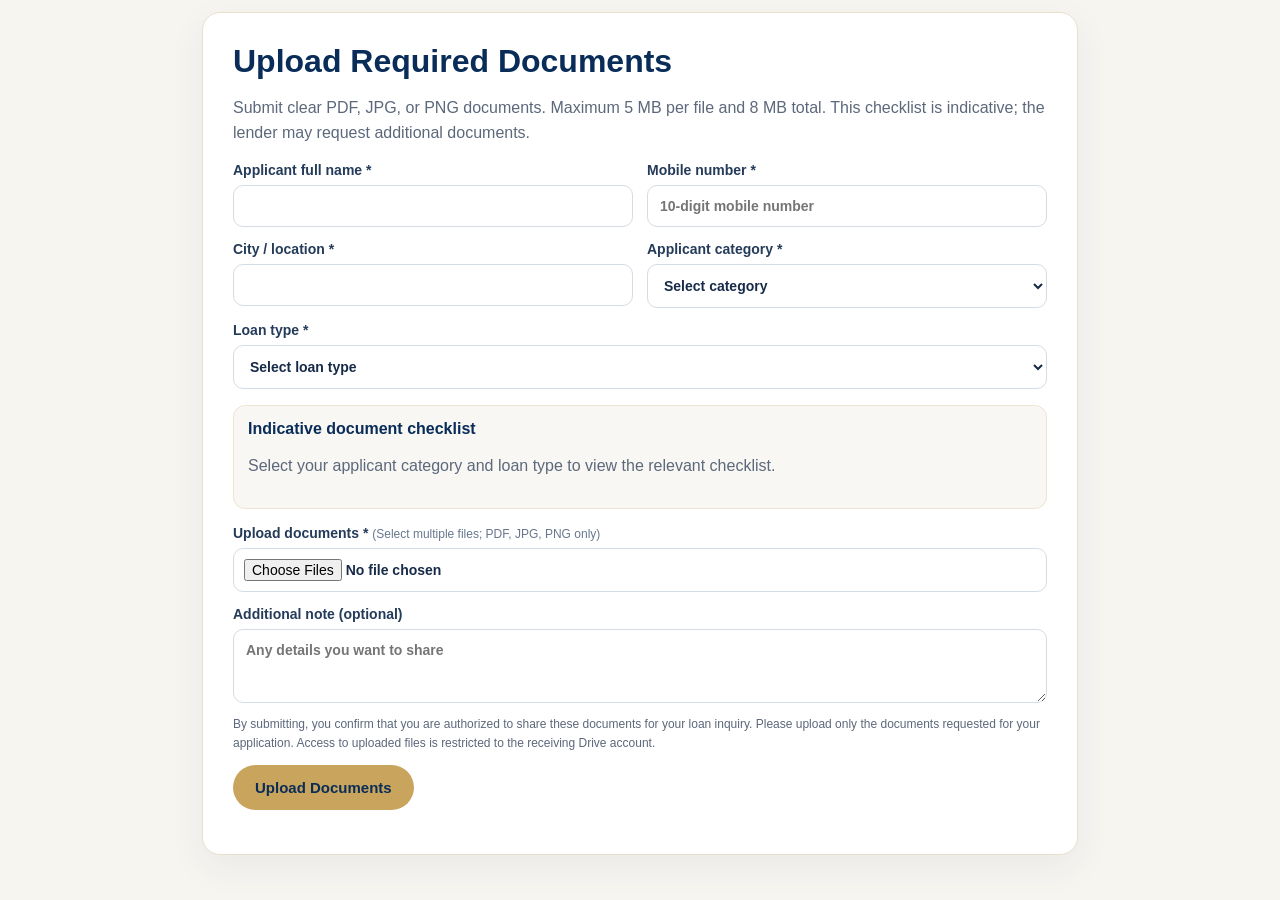
<file: google-apps-script/Index.html>
<!doctype html>
<html lang="en">
<head>
  <base target="_top">
  <meta charset="utf-8">
  <meta name="viewport" content="width=device-width,initial-scale=1">
  <style>
    :root{font-family:Arial,sans-serif;color:#092c58;background:#f7f5f0}
    *{box-sizing:border-box}body{margin:0;background:transparent}
    .wrap{max-width:900px;margin:0 auto;padding:12px}
    .panel{background:#fff;border:1px solid #eadfca;border-radius:18px;padding:clamp(18px,3vw,30px);box-shadow:0 12px 36px #092c5810}
    h2{margin:0 0 8px;font-size:clamp(23px,4vw,32px)}p{color:#5c687b;line-height:1.55}
    .grid{display:grid;grid-template-columns:repeat(2,minmax(0,1fr));gap:14px}
    label{display:block;font-weight:700;font-size:14px;color:#243b5a}
    input,select,textarea{display:block;width:100%;margin-top:7px;padding:12px;border:1px solid #d5dce5;border-radius:10px;background:#fff;font:inherit;color:#172b49}
    input[type=file]{padding:10px}
    .wide{grid-column:1/-1}.hint{font-size:12px;font-weight:400;color:#68778d}
    .checklist{background:#f8f7f3;border:1px solid #eee4d1;border-radius:12px;padding:14px;margin:16px 0}
    .checklist h3{margin:0 0 8px;font-size:16px}.checklist ul{margin:0;padding-left:20px;color:#4d5d72;line-height:1.7}
    button{border:0;border-radius:999px;padding:14px 22px;background:#c8a45d;color:#092c58;font-weight:800;font-size:15px;cursor:pointer}
    button:disabled{opacity:.6;cursor:wait}.status{margin-top:14px;font-weight:700;line-height:1.5}
    .privacy{font-size:12px}.hidden{display:none}
    @media(max-width:620px){.grid{grid-template-columns:1fr}.wide{grid-column:auto}}
  </style>
</head>
<body><div class="wrap"><section class="panel">
  <h2>Upload Required Documents</h2>
  <p>Submit clear PDF, JPG, or PNG documents. Maximum 5 MB per file and 8 MB total. This checklist is indicative; the lender may request additional documents.</p>
  <form id="uploadForm">
    <div class="grid">
      <label>Applicant full name *<input name="fullName" required maxlength="120" autocomplete="name"></label>
      <label>Mobile number *<input name="mobile" required inputmode="numeric" pattern="[6-9][0-9]{9}" maxlength="10" placeholder="10-digit mobile number"></label>
      <label>City / location *<input name="city" required maxlength="100"></label>
      <label>Applicant category *<select name="category" required><option value="">Select category</option><option>Salaried</option><option>Self-employed / Business</option><option>Other</option></select></label>
      <label class="wide">Loan type *<select name="loanType" id="loanType" required>
        <option value="">Select loan type</option>
        <option>Personal Loan — Salaried</option><option>Personal Loan — Self-employed</option><option>Business Loan</option><option>Working Capital / MSME Loan</option><option>Home Loan — New Purchase</option><option>Home Loan — Resale</option><option>Home Loan — Balance Transfer / Top-up</option><option>Loan Against Property / Mortgage</option><option>Vehicle / Car Loan</option><option>Commercial Vehicle Loan</option><option>Project Finance</option><option>Industrial Property Loan</option><option>Machinery / Equipment Finance</option><option>Startup Loan</option><option>Agriculture Loan</option><option>Solar Loan</option><option>Doctor / Professional Loan</option><option>Construction Loan</option><option>CC / OD Loan</option><option>Other Loan</option>
      </select></label>
    </div>
    <div class="checklist"><h3>Indicative document checklist</h3><div id="checklistText"><p>Select your applicant category and loan type to view the relevant checklist.</p></div></div>
    <label>Upload documents * <span class="hint">(Select multiple files; PDF, JPG, PNG only)</span><input id="files" name="files" type="file" accept=".pdf,.jpg,.jpeg,.png,application/pdf,image/jpeg,image/png" multiple required></label>
    <label style="margin-top:14px">Additional note (optional)<textarea name="note" rows="3" maxlength="1000" placeholder="Any details you want to share"></textarea></label>
    <p class="privacy">By submitting, you confirm that you are authorized to share these documents for your loan inquiry. Please upload only the documents requested for your application. Access to uploaded files is restricted to the receiving Drive account.</p>
    <button id="submitBtn" type="submit">Upload Documents</button><div class="status" id="status" role="status" aria-live="polite"></div>
  </form>
</section></div>
<script>
const form=document.getElementById('uploadForm'), filesInput=document.getElementById('files'), statusBox=document.getElementById('status'), submitBtn=document.getElementById('submitBtn');
const general=['PAN card','Aadhaar / officially accepted identity proof','Recent passport-size photograph','Address proof','Bank statements for the recent 6 months','Existing loan / EMI details, if any'];
const salaried=['Latest 3 months salary slips','Salary account bank statement for 6 months','Employee ID / employment proof','Form 16 or ITR, if available'];
const business=['Business proof (Udyam / GST / Shop Act / licence, as applicable)','Business address proof','Business bank statements for 6–12 months','Latest ITR and financial statements, if available','Business profile / ownership proof'];
const property=['Property agreement / sale deed or allotment letter','Property title chain / ownership papers','Approved plan and permissions, where applicable','Seller / builder details and payment schedule'];
const checklist=document.getElementById('checklistText');
function renderChecklist(){
 const category=form.elements.category.value, loan=form.elements.loanType.value;
 if(!category||!loan){checklist.innerHTML='<p>Select your applicant category and loan type to view the relevant checklist.</p>';return;}
 let docs=[...general];
 docs.push(category==='Salaried'?'Employment and income proof: '+salaried.join('; '):category==='Self-employed / Business'?'Business and income proof: '+business.join('; '):'Income source and supporting proof');
 if(/Home Loan|Property|Mortgage|Construction|Industrial Property/i.test(loan)) docs.push(...property);
 if(/Vehicle|Commercial Vehicle/i.test(loan)) docs.push('Vehicle quotation / proforma invoice','Vehicle registration / insurance details for resale, if applicable');
 if(/Machinery|Equipment|Project|Working Capital|MSME|Business|Startup|CC \\/ OD/i.test(loan)) docs.push('Project report / business plan, if available','Quotation / invoices / working capital assessment, as applicable');
 if(/Solar/i.test(loan)) docs.push('Solar system quotation and installation details','Property ownership / roof permission proof, as applicable');
 if(/Agriculture/i.test(loan)) docs.push('Land ownership / 7-12 extract or lease proof, as applicable','Crop / farming income details, if available');
 checklist.innerHTML='<ul>'+[...new Set(docs)].map(x=>'<li>'+escapeHtml(x)+'</li>').join('')+'</ul>';
}
function escapeHtml(v){return String(v).replace(/[&<>"']/g,c=>({'&':'&amp;','<':'&lt;','>':'&gt;','"':'&quot;',"'":'&#39;'}[c]));}
form.elements.category.addEventListener('change',renderChecklist);form.elements.loanType.addEventListener('change',renderChecklist);
function readFile(file){return new Promise((resolve,reject)=>{const reader=new FileReader();reader.onload=()=>resolve({name:file.name,mimeType:file.type,size:file.size,data:String(reader.result).split(',')[1]});reader.onerror=()=>reject(new Error('Could not read '+file.name));reader.readAsDataURL(file);});}
form.addEventListener('submit',async e=>{
 e.preventDefault();statusBox.textContent='';statusBox.style.color='#092c58';
 const files=Array.from(filesInput.files||[]), total=files.reduce((n,f)=>n+f.size,0);
 if(!files.length){statusBox.textContent='Select at least one document.';return;}
 if(files.some(f=>!['application/pdf','image/jpeg','image/png'].includes(f.type))){statusBox.textContent='Only PDF, JPG, and PNG files are accepted.';return;}
 if(files.some(f=>f.size>5*1024*1024)||total>8*1024*1024){statusBox.textContent='Each file must be 5 MB or less and the total must be 8 MB or less.';return;}
 submitBtn.disabled=true;submitBtn.textContent='Uploading…';statusBox.textContent='Uploading your documents securely. Please keep this page open.';
 try{
  const payload={fullName:form.elements.fullName.value,mobile:form.elements.mobile.value,city:form.elements.city.value,category:form.elements.category.value,loanType:form.elements.loanType.value,note:form.elements.note.value,files:await Promise.all(files.map(readFile))};
  google.script.run.withSuccessHandler(result=>{
   submitBtn.disabled=false;submitBtn.textContent='Upload Documents';
   statusBox.style.color=result&&result.success?'#176b3a':'#b42318';statusBox.textContent=result&&result.message?result.message:'Upload failed. Please try again.';
   if(result&&result.success)form.reset();
  }).withFailureHandler(error=>{
   submitBtn.disabled=false;submitBtn.textContent='Upload Documents';statusBox.style.color='#b42318';statusBox.textContent=error&&error.message?error.message:'Upload failed. Please try again.';
  }).uploadDocuments(payload);
 }catch(err){submitBtn.disabled=false;submitBtn.textContent='Upload Documents';statusBox.style.color='#b42318';statusBox.textContent=err.message||'Could not read selected files.';}
});
</script></body></html>
</file>
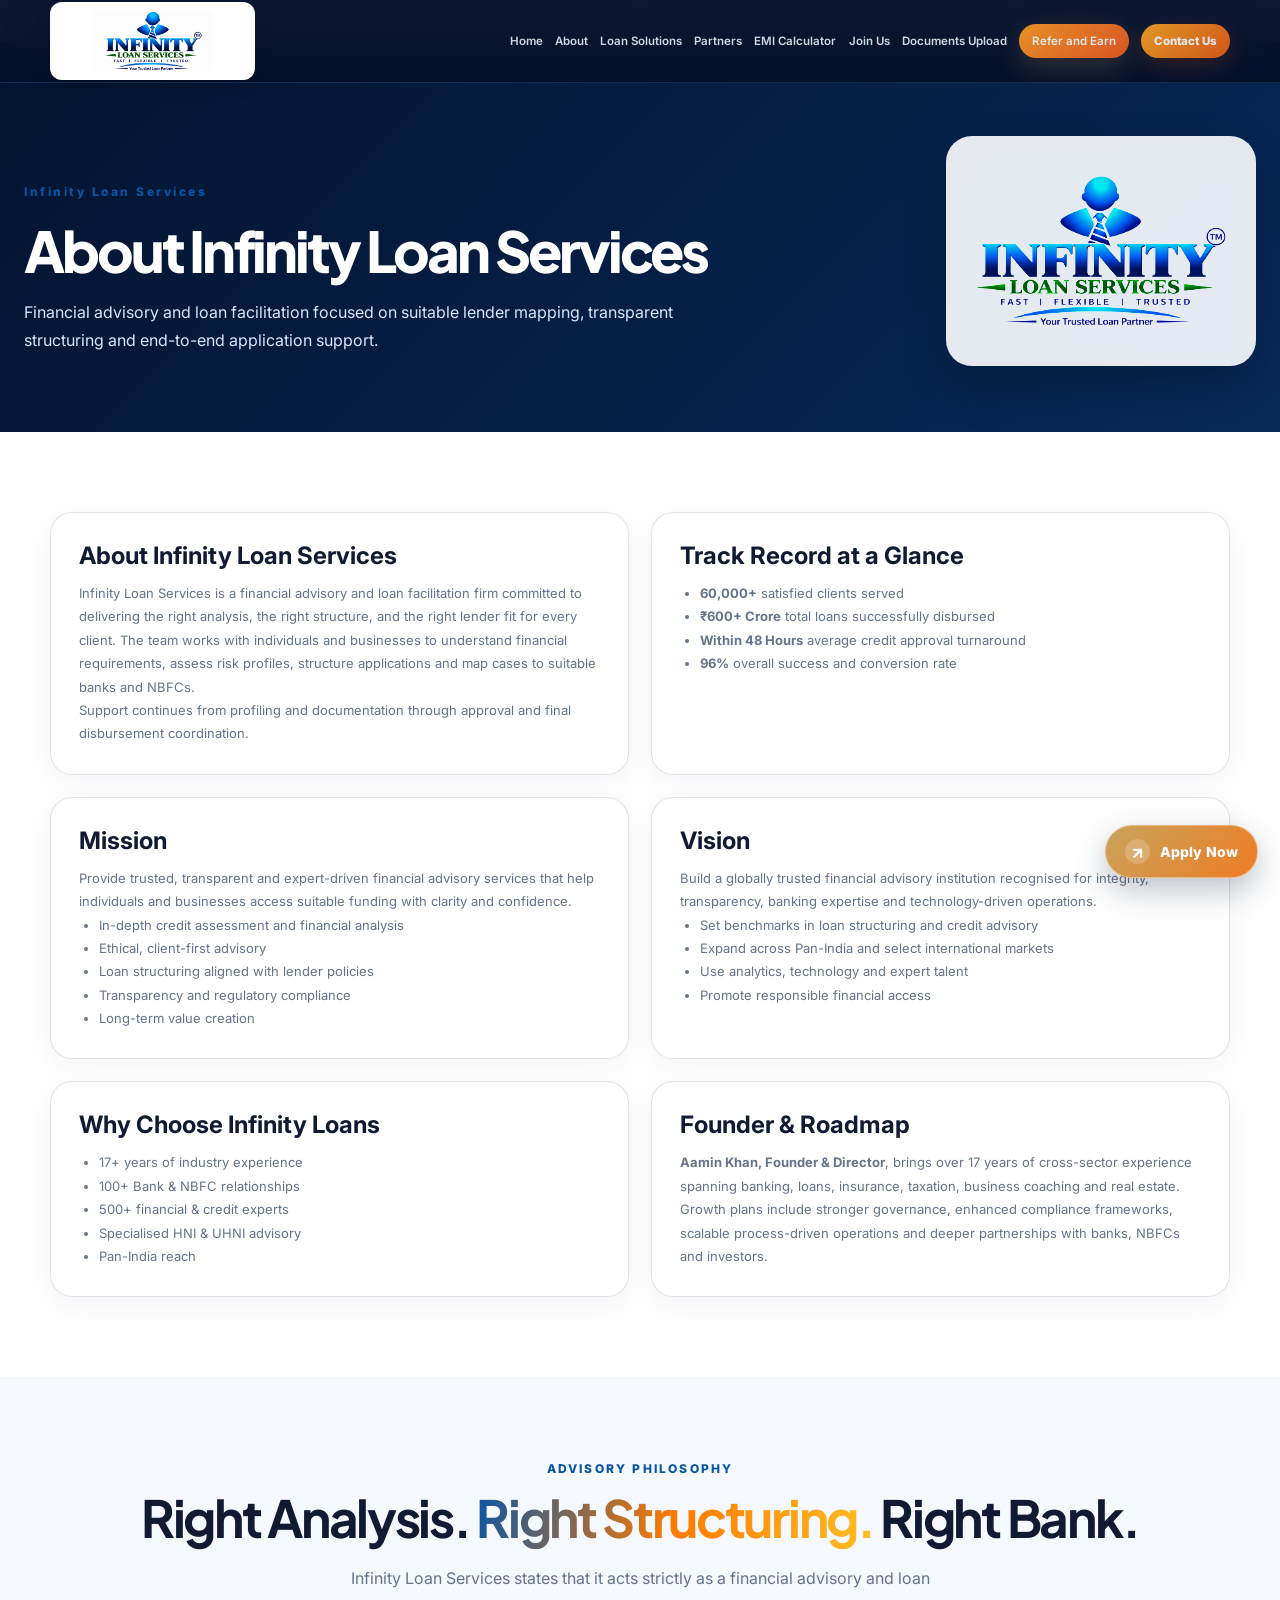
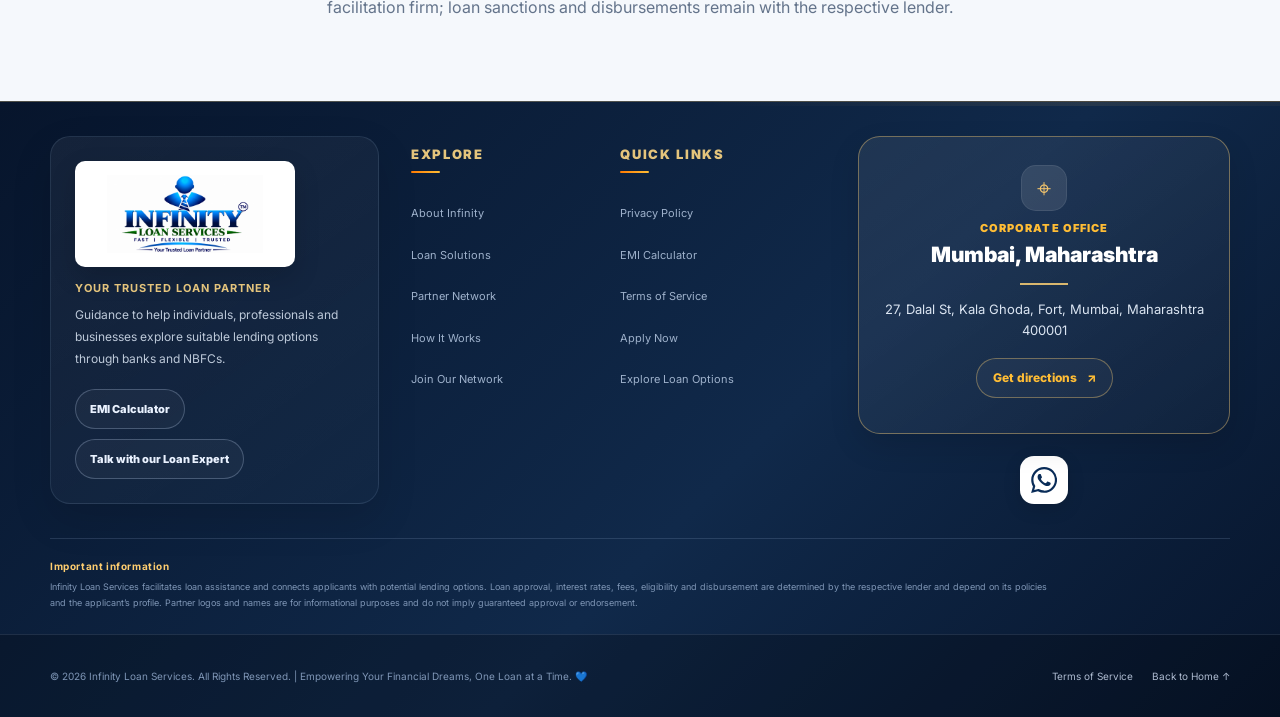
<file: about-us.html>
<!doctype html><html lang="en"><head><meta charset="utf-8"><meta name="viewport" content="width=device-width,initial-scale=1">
<title>About Us | Infinity Loan Services</title><meta name="description" content="Financial advisory and loan facilitation focused on suitable lender mapping, transparent structuring and end-to-end application support.">
<link rel="canonical" href="https://www.infinityloanservices.com/about-us"><meta property="og:type" content="website"><meta property="og:title" content="About Us | Infinity Loan Services"><meta property="og:description" content="Financial advisory and loan facilitation focused on suitable lender mapping and application support."><meta property="og:url" content="https://www.infinityloanservices.com/about-us"><meta property="og:image" content="https://www.infinityloanservices.com/assets/FAVICON.png">
<link rel="icon" href="assets/FAVICON.png?v=3" type="image/png" sizes="512x512"><link rel="apple-touch-icon" href="assets/FAVICON.png?v=3"><link rel="stylesheet" href="style.css">
<link rel="preconnect" href="https://fonts.googleapis.com"><link rel="preconnect" href="https://fonts.gstatic.com" crossorigin>
<link href="https://fonts.googleapis.com/css2?family=Inter:wght@400;500;600;700;800;900&family=Plus+Jakarta+Sans:wght@700;800&display=swap" rel="stylesheet">
</head><body><div class="progress-bar" id="progressBar"></div>
<header class="site-header scrolled" id="header">
 <nav class="navbar container">
<a aria-label="Infinity Loan Services home" class="brand brand-logo" href="/#home"><img alt="Infinity Loan Services logo" src="assets/infinity-logo.png"/></a>
<button aria-expanded="false" aria-label="Toggle navigation" class="menu-toggle" id="menuToggle">
<span></span><span></span><span></span>
</button>
<div class="nav-links" id="navLinks"><a href="/">Home</a><a href="/about-us">About</a><a href="/#loans">Loan Solutions</a><a href="/#partners">Partners</a><a href="/emi-calculator">EMI Calculator</a><a href="/join-us">Join Us</a><a href="/documents-upload">Documents Upload</a><a class="nav-cta refer-cta" href="/refer-and-earn">Refer and Earn</a><a class="nav-contact-cta" href="/contact">Contact Us</a></div>
</nav>
</header><div class="fraud-alert-ticker" role="status" aria-label="Fraud alert"><div class="fraud-alert-track"><span>🚨 FRAUD ALERT: Never pay anyone in the name of Infinity Loan Services without admin confirmation. 📞 +91 95798 80841 | +91 97666 16960 | +91 70454 08368 | 📧 official.infinityloanservices@gmail.com / official.infinityloanservices@gmail.com</span><span aria-hidden="true">🚨 FRAUD ALERT: Never pay anyone in the name of Infinity Loan Services without admin confirmation. 📞 +91 95798 80841 | +91 97666 16960 | +91 70454 08368 | 📧 official.infinityloanservices@gmail.com / official.infinityloanservices@gmail.com</span></div></div>
<main><section class="page-hero"><div class="container"><span class="section-kicker">Infinity Loan Services</span><h1>About Infinity Loan Services</h1><p>Financial advisory and loan facilitation focused on suitable lender mapping, transparent structuring and end-to-end application support.</p></div></section><section class="content-section"><div class="container">
<div class="content-grid">
<div class="content-card"><h2>About Infinity Loan Services</h2><p>Infinity Loan Services is a financial advisory and loan facilitation firm committed to delivering the right analysis, the right structure, and the right lender fit for every client. The team works with individuals and businesses to understand financial requirements, assess risk profiles, structure applications and map cases to suitable banks and NBFCs.</p><p>Support continues from profiling and documentation through approval and final disbursement coordination.</p></div>
<div class="content-card"><h2>Track Record at a Glance</h2><ul><li><b>60,000+</b> satisfied clients served</li><li><b>₹600+ Crore</b> total loans successfully disbursed</li><li><b>Within 48 Hours</b> average credit approval turnaround</li><li><b>96%</b> overall success and conversion rate</li></ul></div>
<div class="content-card"><h2>Mission</h2><p>Provide trusted, transparent and expert-driven financial advisory services that help individuals and businesses access suitable funding with clarity and confidence.</p><ul><li>In-depth credit assessment and financial analysis</li><li>Ethical, client-first advisory</li><li>Loan structuring aligned with lender policies</li><li>Transparency and regulatory compliance</li><li>Long-term value creation</li></ul></div>
<div class="content-card"><h2>Vision</h2><p>Build a globally trusted financial advisory institution recognised for integrity, transparency, banking expertise and technology-driven operations.</p><ul><li>Set benchmarks in loan structuring and credit advisory</li><li>Expand across Pan-India and select international markets</li><li>Use analytics, technology and expert talent</li><li>Promote responsible financial access</li></ul></div>
<div class="content-card"><h2>Why Choose Infinity Loans</h2><ul><li>17+ years of industry experience</li><li>100+ Bank & NBFC relationships</li><li>500+ financial & credit experts</li><li>Specialised HNI & UHNI advisory</li><li>Pan-India reach</li></ul></div>
<div class="content-card"><h2>Founder & Roadmap</h2><p><b>Aamin Khan, Founder & Director</b>, brings over 17 years of cross-sector experience spanning banking, loans, insurance, taxation, business coaching and real estate.</p><p>Growth plans include stronger governance, enhanced compliance frameworks, scalable process-driven operations and deeper partnerships with banks, NBFCs and investors.</p></div>
</div></div></section>
<section class="content-section alt"><div class="container"><div class="section-title center"><span class="section-kicker">ADVISORY PHILOSOPHY</span><h2>Right Analysis. <span>Right Structuring.</span> Right Bank.</h2><p>Infinity Loan Services states that it acts strictly as a financial advisory and loan facilitation firm; loan sanctions and disbursements remain with the respective lender.</p></div></div></section></main><footer class="footer professional-footer" id="site-footer">
<div class="container footer-main">
<div class="footer-brand-column">
<a aria-label="Infinity Loan Services home" class="footer-logo-link" href="/">
<img alt="Infinity Loan Services" src="assets/infinity-logo.png"/>
</a>
<p class="footer-tagline">Your Trusted Loan Partner</p>
<p class="footer-intro">Guidance to help individuals, professionals and businesses explore suitable lending options through banks and NBFCs.</p>

<div class="footer-cta-row">
<a class="footer-button footer-button-outline" href="/emi-calculator">EMI Calculator</a>
        <button class="footer-button footer-button-outline" type="button" data-open-expert>Talk with our Loan Expert</button>
</div>
</div>
<div class="footer-column">
<h3>Explore</h3>
<a href="/#about">About Infinity</a>
<a href="/#loans">Loan Solutions</a>
<a href="/#partners">Partner Network</a>
<a href="/#process">How It Works</a>
<a href="/join-us">Join Our Network</a>
</div>
<div class="footer-column">
<h3>Quick Links</h3>
<a href="/privacy-policy">Privacy Policy</a>
<a href="/emi-calculator">EMI Calculator</a>
<a href="/terms-of-services">Terms of Service</a>
<a href="/application">Apply Now</a>
<a href="/#loans">Explore Loan Options</a>
</div>
<div class="footer-column footer-corporate-column">
<div class="footer-corporate-card" aria-label="Corporate office address">
<div class="footer-corporate-icon" aria-hidden="true">⌖</div>
<div class="footer-head-address-title">CORPORATE OFFICE</div>
<h2>Mumbai, Maharashtra</h2>
<address>27, Dalal St, Kala Ghoda, Fort, Mumbai, Maharashtra 400001</address>
<a class="footer-directions-link" href="https://www.google.com/maps/search/?api=1&query=27%2C%20Dalal%20St%2C%20Kala%20Ghoda%2C%20Fort%2C%20Mumbai%2C%20Maharashtra%20400001" target="_blank" rel="noopener noreferrer">Get directions <span aria-hidden="true">↗</span></a>
</div>
<a class="footer-whatsapp-round" href="https://wa.me/919766616960" target="_blank" rel="noopener noreferrer" aria-label="Chat with Infinity on WhatsApp" title="WhatsApp">
<svg viewBox="0 0 24 24" aria-hidden="true"><path d="M20.52 3.48A11.8 11.8 0 0 0 12.13 0C5.55 0 .2 5.35.2 11.93c0 2.1.55 4.16 1.6 5.97L.1 24l6.26-1.64a11.9 11.9 0 0 0 5.76 1.47h.01c6.58 0 11.93-5.35 11.93-11.93a11.8 11.8 0 0 0-3.54-8.42ZM12.13 21.8a9.9 9.9 0 0 1-5.05-1.38l-.36-.21-3.72.98.99-3.63-.23-.37a9.86 9.86 0 0 1-1.52-5.26c0-5.46 4.44-9.9 9.9-9.9a9.83 9.83 0 0 1 7 2.9 9.83 9.83 0 0 1 2.9 7c0 5.46-4.44 9.9-9.9 9.9Zm5.43-7.42c-.3-.15-1.76-.87-2.03-.97-.27-.1-.47-.15-.67.15-.2.3-.77.97-.94 1.17-.17.2-.35.22-.65.07-.3-.15-1.26-.46-2.4-1.47-.89-.79-1.49-1.76-1.66-2.06-.17-.3-.02-.46.13-.61.13-.13.3-.35.45-.52.15-.17.2-.3.3-.5.1-.2.05-.37-.03-.52-.08-.15-.67-1.62-.92-2.22-.24-.58-.49-.5-.67-.51h-.57c-.2 0-.52.07-.79.37-.27.3-1.04 1.02-1.04 2.49s1.07 2.89 1.22 3.09c.15.2 2.1 3.2 5.08 4.49.71.31 1.26.5 1.69.64.71.23 1.36.2 1.87.12.57-.08 1.76-.72 2.01-1.42.25-.7.25-1.3.17-1.42-.07-.13-.27-.2-.57-.35Z"/></svg>
</a>
</div>
</div>
<div class="container footer-disclaimer">
<strong>Important information</strong>
<p>Infinity Loan Services facilitates loan assistance and connects applicants with potential lending options. Loan approval, interest rates, fees, eligibility and disbursement are determined by the respective lender and depend on its policies and the applicant’s profile. Partner logos and names are for informational purposes and do not imply guaranteed approval or endorsement.</p>
</div>
<div class="footer-bottom">
<div class="container footer-bottom-inner">
<span>© 2026 Infinity Loan Services. All Rights Reserved. | Empowering Your Financial Dreams, One Loan at a Time. 💙</span>
<div class="footer-legal-links"><a href="/terms-of-services">Terms of Service</a><a href="/#home">Back to Home ↑</a></div>
</div>
</div>
</footer><div class="expert-modal" id="expertModal" aria-hidden="true" role="dialog" aria-modal="true" aria-labelledby="expertModalTitle"><button class="expert-modal-overlay" type="button" data-close-expert aria-label="Close expert popup"></button><div class="expert-modal-card" role="document"><div class="expert-modal-header"><div class="expert-modal-brand"><img src="assets/infinity-logo.png" alt="Infinity Loan Services logo"><strong>Infinity Loan Services</strong></div><button type="button" class="expert-modal-close" data-close-expert aria-label="Close">×</button></div><p class="expert-eyebrow">TALK WITH OUR LOAN EXPERT</p><h2 id="expertModalTitle">Aamin Khan</h2><p class="expert-role">Founder &amp; Director</p><div class="expert-contact-details"><a href="tel:+919579880841">☎ +91 95798 80841 | +91 97666 16960 | +91 70454 08368</a><a href="mailto:official.infinityloanservices@gmail.com">✉ official.infinityloanservices@gmail.com</a></div><p class="expert-help">Get guidance on available loan options and the application process.</p></div></div>
<script src="script.js"></script>
<a class="floating-apply-now" id="floatingApplyNow" href="/#open-loan-form"  aria-label="Open loan application form"><span class="floating-apply-icon" aria-hidden="true">↗</span><span>Apply Now</span></a>
</body></html>
</file>
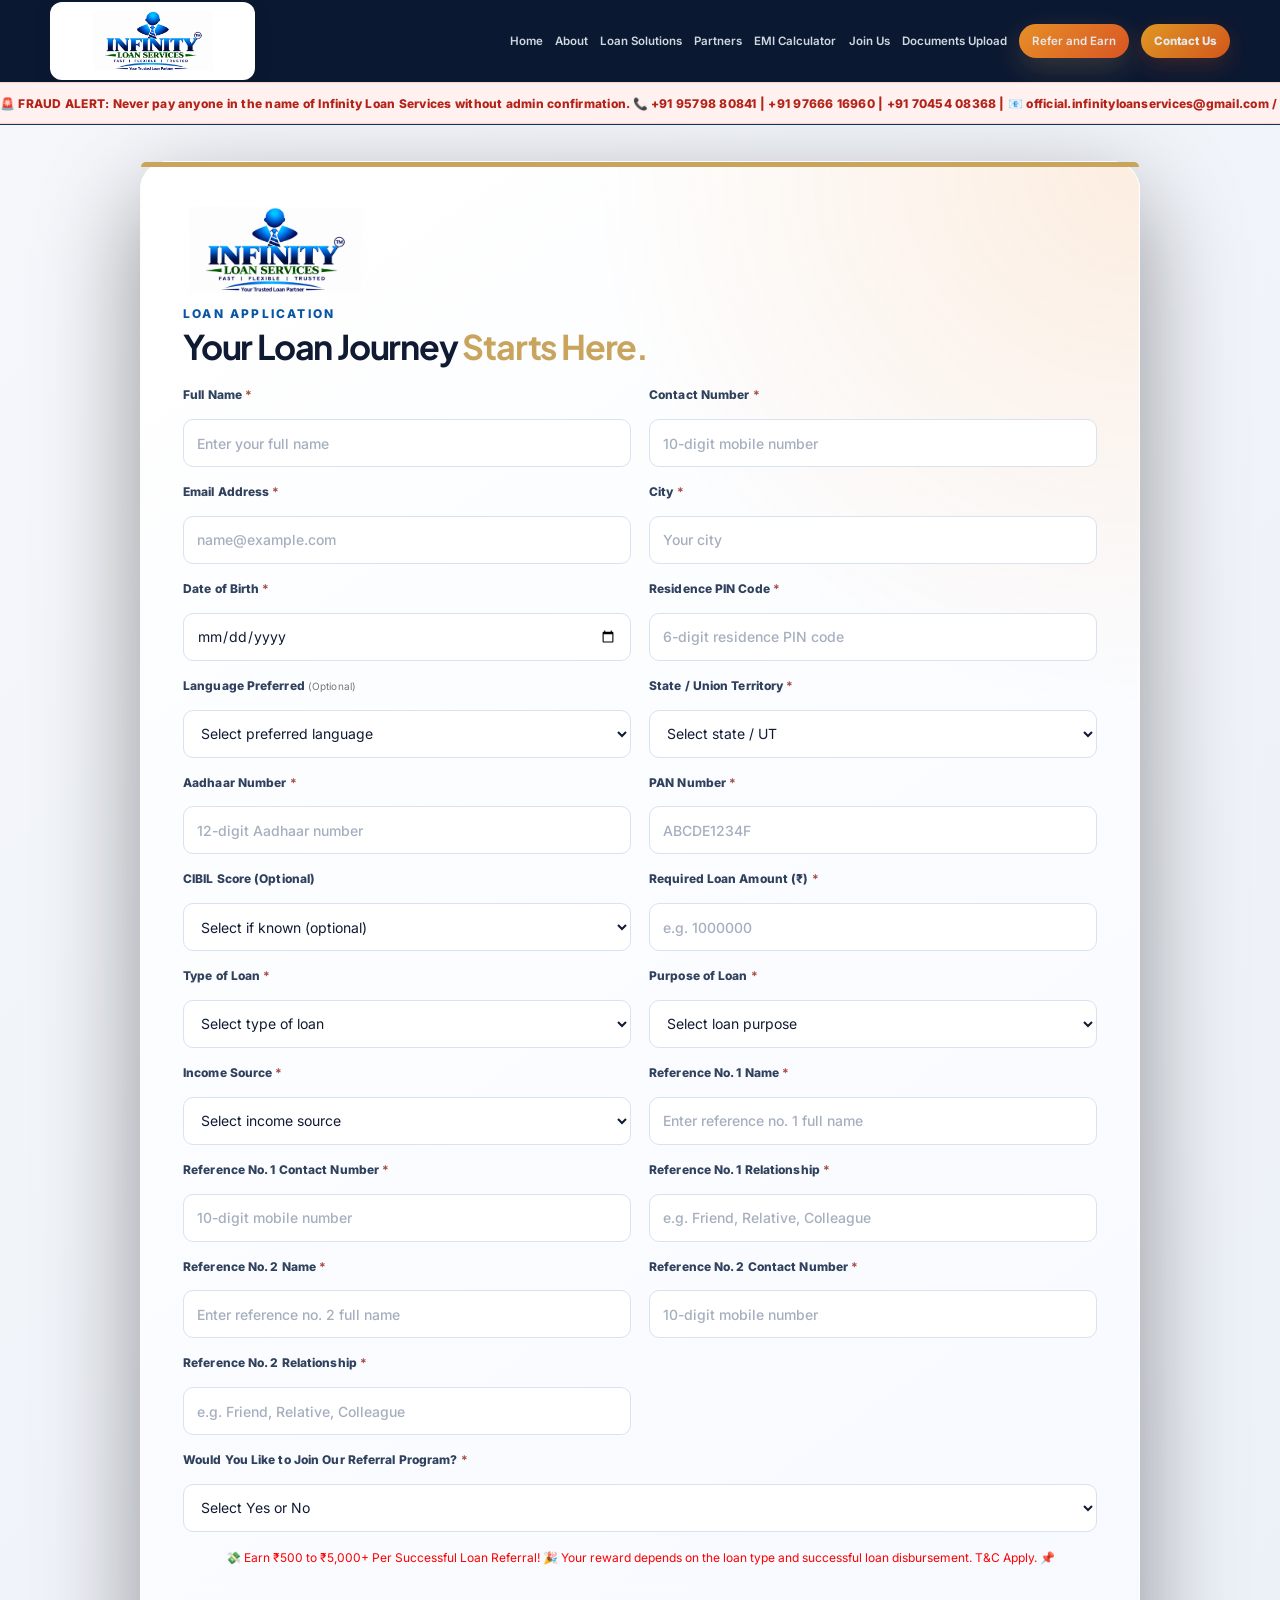
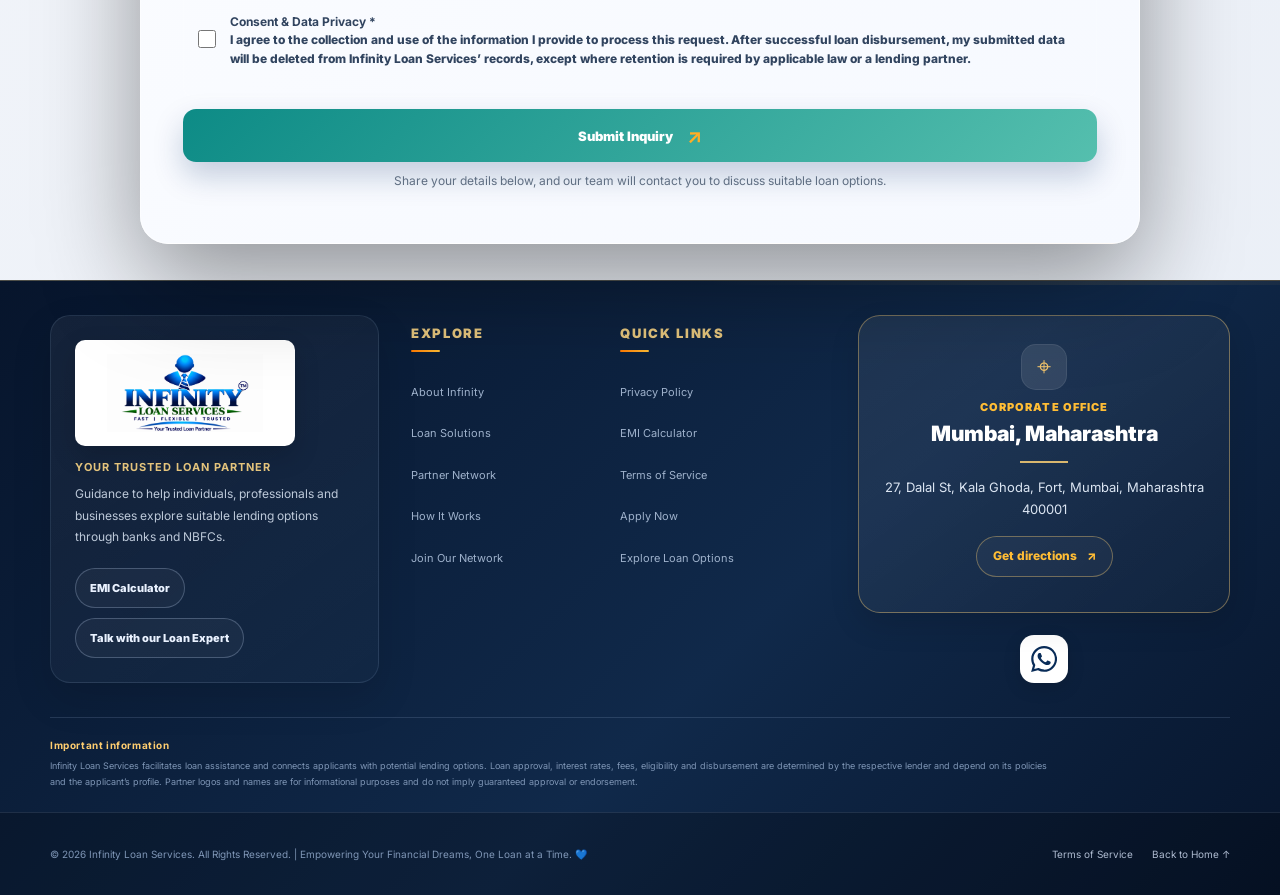
<file: application.html>
<!DOCTYPE html><html lang="en"><head><meta charset="utf-8"><meta name="viewport" content="width=device-width, initial-scale=1"><meta name="theme-color" content="#10284c"><title>Loan Application | Infinity Loan Services</title><link rel="icon" href="assets/FAVICON.png"><link rel="preconnect" href="https://fonts.googleapis.com"><link rel="preconnect" href="https://fonts.gstatic.com" crossorigin><link href="https://fonts.googleapis.com/css2?family=Inter:wght@400;500;600;700;800&family=Plus+Jakarta+Sans:wght@500;600;700;800&display=swap" rel="stylesheet"><link rel="stylesheet" href="style.css"><style>body.application-page{min-height:100vh;background:linear-gradient(135deg,#f5f7fb,#e9eef6);padding:clamp(14px,3vw,36px);padding-top:max(clamp(14px,3vw,36px),env(safe-area-inset-top));}.application-page .application-top{max-width:1100px;margin:0 auto 18px;display:flex;align-items:center;justify-content:space-between;gap:16px}.application-page .application-top img{width:min(220px,55vw);height:auto}.application-page .application-top a{color:#10284c;font-weight:700;text-decoration:none}.application-page-modal{position:relative!important;inset:auto!important;display:block!important;background:transparent!important;opacity:1!important;visibility:visible!important;padding:0!important;z-index:auto!important}.application-page-modal .inquiry-box{width:min(100%,1000px);max-height:none;overflow:visible;margin:0 auto;padding:clamp(20px,4vw,42px)}.application-page-modal .inquiry-close,.application-page-modal .inquiry-overlay{display:none!important}body.application-page{overflow:auto!important}.application-page-modal .form-grid{grid-template-columns:repeat(2,minmax(0,1fr))}@media(max-width:640px){.application-page-modal .form-grid{grid-template-columns:minmax(0,1fr)}.application-page .application-top{align-items:flex-start}.application-page-modal .inquiry-box{padding:22px 16px}.application-page-modal .inquiry-heading h2{font-size:clamp(25px,7vw,36px)}} </style><style>
.document-upload-link{display:inline-flex;align-items:center;justify-content:center;gap:8px;margin-left:auto;margin-right:18px;padding:11px 16px;border-radius:999px;background:#c8a45d;color:#092c58!important;font-weight:800;font-size:13px;text-decoration:none;box-shadow:0 8px 22px rgba(200,164,93,.22);transition:transform .2s,box-shadow .2s}
.document-upload-link:hover{transform:translateY(-2px);box-shadow:0 12px 26px rgba(200,164,93,.32)}
@media(max-width:600px){.application-top{flex-wrap:wrap;gap:10px}.document-upload-link{order:3;width:100%;margin:0}}
</style></head><body class="application-page"><div class="application-top"><a class="document-upload-link" href="/document-upload">Upload Required Documents ↗</a><a href="/"><img src="assets/infinity-logo.png" alt="Infinity Loan Services"></a><a href="/">← Back to Home</a></div><!-- Existing full loan application form -->
<header class="site-header" id="header">
<nav class="navbar container">
<a aria-label="Infinity Loan Services home" class="brand brand-logo" href="/#home"><img alt="Infinity Loan Services logo" src="assets/infinity-logo.png"/></a>
<button aria-expanded="false" aria-label="Toggle navigation" class="menu-toggle" id="menuToggle">
<span></span><span></span><span></span>
</button>
<div class="nav-links" id="navLinks"><a href="/">Home</a><a href="/about-us">About</a><a href="/#loans">Loan Solutions</a><a href="/#partners">Partners</a><a href="/emi-calculator">EMI Calculator</a><a href="/join-us">Join Us</a><a href="/documents-upload">Documents Upload</a><a class="nav-cta refer-cta" href="/refer-and-earn">Refer and Earn</a><a class="nav-contact-cta" href="/contact">Contact Us</a></div>
</nav>
<div aria-label="Fraud alert" class="fraud-alert-ticker" role="status"><div class="fraud-alert-track"><span>🚨 FRAUD ALERT: Never pay anyone in the name of Infinity Loan Services without admin confirmation. 📞 +91 95798 80841 | +91 97666 16960 | +91 70454 08368 | 📧 official.infinityloanservices@gmail.com / official.infinityloanservices@gmail.com</span><span aria-hidden="true">🚨 FRAUD ALERT: Never pay anyone in the name of Infinity Loan Services without admin confirmation. 📞 +91 95798 80841 | +91 97666 16960 | +91 70454 08368 | 📧 official.infinityloanservices@gmail.com / official.infinityloanservices@gmail.com</span></div></div></header>
<div aria-hidden="false" class="inquiry-modal show application-page-modal" id="inquiryModal">

<div aria-labelledby="inquiryTitle" class="inquiry-box">
<button aria-label="Close inquiry form" class="inquiry-close" id="inquiryClose" type="button">×</button>
<div class="inquiry-accent"></div>
<div class="inquiry-logo-wrap">
<img alt="Infinity Loan Services" src="assets/infinity-logo.png"/>
</div>
<div class="inquiry-heading">
<div class="section-kicker">LOAN APPLICATION</div>
<h2 id="inquiryTitle">Your Loan Journey <span>Starts Here.</span></h2>
</div>
<form id="inquiryForm" novalidate="">
<div class="form-grid">
<label class="form-field"><span>Full Name <b>*</b></span><input autocomplete="name" id="inqName" name="name" placeholder="Enter your full name" required="" type="text"/></label>
<label class="form-field"><span>Contact Number <b>*</b></span><input autocomplete="tel" id="inqContact" inputmode="numeric" maxlength="10" name="contact" placeholder="10-digit mobile number" required="" type="tel"/></label>
<label class="form-field"><span>Email Address <b>*</b></span><input autocomplete="email" id="inqEmail" name="email" placeholder="name@example.com" required="" type="email"/></label>
<label class="form-field"><span>City <b>*</b></span><input autocomplete="address-level2" id="inqCity" name="city" placeholder="Your city" required="" type="text"/></label>
<label class="form-field"><span>Date of Birth <b>*</b></span><input autocomplete="bday" id="inqDateOfBirth" name="dateOfBirth" required="" type="date"/></label>
<label class="form-field"><span>Residence PIN Code <b>*</b></span><input autocomplete="postal-code" id="inqPin" inputmode="numeric" maxlength="6" name="pincode" placeholder="6-digit residence PIN code" required=""/></label>
<label class="form-field"><span>Language Preferred <small style="font-weight:400;color:#777">(Optional)</small></span><select id="inqPreferredLanguage" name="preferredLanguage"><option value="">Select preferred language</option><option>Assamese</option><option>Bengali</option><option>Bodo</option><option>Dogri</option><option>English</option><option>Gujarati</option><option>Hindi</option><option>Kannada</option><option>Kashmiri</option><option>Konkani</option><option>Maithili</option><option>Malayalam</option><option>Manipuri (Meitei)</option><option>Marathi</option><option>Nepali</option><option>Odia</option><option>Punjabi</option><option>Sanskrit</option><option>Santali</option><option>Sindhi</option><option>Tamil</option><option>Telugu</option><option>Urdu</option><option>Other</option></select></label>
<label class="form-field"><span>State / Union Territory <b>*</b></span><select id="inqState" name="state" required=""><option value="">Select state / UT</option><option>Maharashtra</option><option>Gujarat</option><option>Goa</option><option>Rajasthan</option><option>Madhya Pradesh</option><option>Chhattisgarh</option><option>Uttar Pradesh</option><option>Uttarakhand</option><option>Himachal Pradesh</option><option>Punjab</option><option>Haryana</option><option>West Bengal</option><option>Odisha</option><option>Bihar</option><option>Jharkhand</option><option>Sikkim</option><option>Assam</option><option>Arunachal Pradesh</option><option>Nagaland</option><option>Manipur</option><option>Mizoram</option><option>Tripura</option><option>Karnataka</option><option>Kerala</option><option>Tamil Nadu</option><option>Telangana</option><option>Andhra Pradesh</option><option>Puducherry</option><option>Delhi</option><option>Chandigarh</option><option>Dadra and Nagar Haveli and Daman and Diu</option><option>Other</option></select></label>
<label class="form-field"><span>Aadhaar Number <b>*</b></span><input id="inqAadhaar" inputmode="numeric" maxlength="12" name="aadhaar" placeholder="12-digit Aadhaar number" required=""/></label>
<label class="form-field"><span>PAN Number <b>*</b></span><input id="inqPan" maxlength="10" name="pan" placeholder="ABCDE1234F" required="" style="text-transform:uppercase"/></label>
<label class="form-field"><span>CIBIL Score (Optional)</span><select id="inqCibil" name="cibil"><option value="">Select if known (optional)</option><option>Below 600</option><option>600–649</option><option>650–699</option><option>700–749</option><option>750+</option><option>Not sure</option></select></label>
<label class="form-field"><span>Required Loan Amount (₹) <b>*</b></span><input id="inqAmount" inputmode="numeric" min="1" name="loanAmount" placeholder="e.g. 1000000" required="" step="1" type="number"/></label>
<label class="form-field">
<span>Type of Loan <b>*</b></span>
<select id="inqLoanType" name="loanType" required="">
<option value="">Select type of loan</option>
<option>🏠 Home Loan</option>
<option>🔄 Balance Transfer</option>
<option>⬆️ Top-Up Home Loan</option>
<option>🏘️ Mortgage Loan</option>
<option>👔 Salaried Personal Loan</option>
<option>🏢 Unsecured Business Loan</option>
<option>📈 Working Capital Loan</option>
<option>🏭 MSME Loan</option>
<option>🚗 Vehicle & Car Loan</option>
<option>🚚 Commercial Vehicle Loan</option>
<option>🏗️ Project Finance</option>
<option>🏢 Industrial Property Loan</option>
<option>🏘️ Loan Against Property</option>
<option>⚙️ Machinery Loan</option>
<option>🛠️ Equipment Finance</option>
<option>🚀 Startup Loan</option>
<option>🌾 Agriculture Loan</option>
<option>☀️ Solar Loan</option>
<option>👨‍⚕️ Doctor Loan</option>
<option>💼 Professional Loan</option>
<option>🏗️ Construction Loan</option>
<option>🤝 Equity Funding</option>
<option>💼 CC / OD Loan</option>
</select>
</label>
<label class="form-field" hidden="" id="inqLoanTypeOtherWrap"><span>Please Specify Which Loan <b>*</b></span><input data-required-when-visible="" id="inqLoanTypeOther" name="loanTypeOther" placeholder="Enter the loan type"/></label>
<label class="form-field"><span>Purpose of Loan <b>*</b></span><select id="inqPurpose" name="loanPurpose" required=""><option value="">Select loan purpose</option><option>Business Expansion</option><option>Working Capital</option><option>Purchase of Machinery / Equipment</option><option>Stock / Inventory Purchase</option><option>Home Purchase</option><option>Home Renovation</option><option>Loan Against Property</option><option>Debt Consolidation</option><option>Medical Expenses</option><option>Education</option><option>Marriage / Family Function</option><option>Vehicle Purchase</option><option>Agriculture / Farm Requirements</option><option>Professional Requirements</option><option>Personal Expenses</option><option>Other</option></select></label>
<label class="form-field"><span>Income Source <b>*</b></span><select id="inqIncomeSource" name="incomeSource" required=""><option value="">Select income source</option><option value="Business Owner / Self Employed">Business Owner / Self Employed</option><option value="Salaried Person">Salaried Person</option></select></label>

<label class="form-field"><span>Reference No. 1 Name <b>*</b></span><input autocomplete="off" id="inqRef1Name" name="reference1Name" placeholder="Enter reference no. 1 full name" required type="text"/></label>
<label class="form-field"><span>Reference No. 1 Contact Number <b>*</b></span><input autocomplete="off" id="inqRef1Contact" inputmode="numeric" maxlength="10" name="reference1Contact" placeholder="10-digit mobile number" required type="tel"/></label>
<label class="form-field"><span>Reference No. 1 Relationship <b>*</b></span><input autocomplete="off" id="inqRef1Relation" name="reference1Relationship" placeholder="e.g. Friend, Relative, Colleague" required type="text"/></label>
<label class="form-field"><span>Reference No. 2 Name <b>*</b></span><input autocomplete="off" id="inqRef2Name" name="reference2Name" placeholder="Enter reference no. 2 full name" required type="text"/></label>
<label class="form-field"><span>Reference No. 2 Contact Number <b>*</b></span><input autocomplete="off" id="inqRef2Contact" inputmode="numeric" maxlength="10" name="reference2Contact" placeholder="10-digit mobile number" required type="tel"/></label>
<label class="form-field"><span>Reference No. 2 Relationship <b>*</b></span><input autocomplete="off" id="inqRef2Relation" name="reference2Relationship" placeholder="e.g. Friend, Relative, Colleague" required type="text"/></label>
<label class="form-field full"><span>Would You Like to Join Our Referral Program? <b>*</b></span><select id="inqReferralInterest" name="referralInterest" required=""><option value="">Select Yes or No</option><option>Yes</option><option>No</option></select><small class="form-note" style="color: red;">💸 Earn ₹500 to ₹5,000+ Per Successful Loan Referral! 🎉 Your reward depends on the loan type and successful loan disbursement. T&amp;C Apply. 📌</small></label>
<section class="conditional-form-section full" hidden="" id="businessFields"><h3>Business / Self-Employed Details</h3><p>Tell us about your business so we can understand your financing requirements.</p><div class="form-grid">
<label class="form-field"><span>Business / Company Name <b>*</b></span><input data-required-when-visible="" id="inqBusinessName" name="businessName" placeholder="Business or company name"/></label>
<label class="form-field"><span>Nature of Business <b>*</b></span><select data-required-when-visible="" id="inqBusinessNature" name="businessNature"><option value="">Select nature of business</option><option>Manufacturing</option><option>Trading</option><option>Retail</option><option>Wholesale</option><option>Services</option><option>Medical / Pharmacy</option><option>Drugs / Pharmaceutical</option><option>Food Business</option><option>Food Manufacturing</option><option>Other</option></select></label>





<label class="form-field"><span>Business Constitution <b>*</b></span><select data-required-when-visible="" id="inqBusinessConstitution" name="businessConstitution"><option value="">Select constitution</option><option>Proprietorship</option><option>Partnership</option><option>LLP</option><option>Private Limited</option><option>Other</option></select></label>
<label class="form-field"><span>Business Address <b>*</b></span><input data-required-when-visible="" id="inqBusinessAddress" name="businessAddress" placeholder="Business address"/></label>
<label class="form-field"><span>Business City <b>*</b></span><input data-required-when-visible="" id="inqBusinessCity" name="businessCity" placeholder="Business city"/></label>
<label class="form-field"><span>Business PIN Code <b>*</b></span><input data-required-when-visible="" id="inqBusinessPin" inputmode="numeric" maxlength="6" name="businessPin" placeholder="6-digit PIN code"/></label>
<label class="form-field"><span>Business Vintage <b>*</b></span><select data-required-when-visible="" id="inqBusinessVintage" name="businessVintage"><option value="">Select business vintage</option><option>Less than 1 year</option><option>1–3 years</option><option>3–5 years</option><option>5+ years</option></select></label>
<label class="form-field"><span>GST Registration <b>*</b></span><select data-required-when-visible="" id="inqGstRegistered" name="gstRegistered"><option value="">Select</option><option>Yes</option><option>No</option><option>Not Applicable</option></select></label>
<label class="form-field" hidden="" id="gstNumberWrap"><span>GST Number <b>*</b></span><input data-required-when-visible="" id="inqGstNumber" maxlength="15" name="gstNumber" placeholder="GSTIN"/></label>
<label class="form-field"><span>Udyam / MSME Registration <b>*</b></span><select data-required-when-visible="" id="inqUdyamRegistered" name="udyamRegistered"><option value="">Select</option><option>Yes</option><option>No</option><option>Not Applicable</option></select></label><label class="form-field" hidden="" id="udyamNumberWrap"><span>Udyam Number <b>*</b></span><input data-required-when-visible="" id="inqUdyamNumber" name="udyamNumber" placeholder="Udyam registration number"/></label>
<label class="form-field"><span>Trade Licence Available? <b>*</b></span><select data-required-when-visible="" id="inqTradeLicence" name="tradeLicence"><option value="">Select</option><option>Yes</option><option>No</option></select></label>

<label class="form-field" hidden="" id="tradeLicenceNumberWrap"><span>Trade Licence Number <b>*</b></span><input data-required-when-visible="" id="inqTradeLicenceNumber" name="tradeLicenceNumber" placeholder="Enter trade licence number"/></label><label class="form-field" hidden id="inqDrugLicenceWrap"><span>Drug / Pharmacy Licence Available? <b>*</b></span><select data-required-when-visible id="inqDrugLicence" name="drugLicence"><option value="">Select</option><option>Yes</option><option>No</option></select></label><label class="form-field" hidden id="inqDrugLicenceNumberWrap"><span>Drug / Pharmacy Licence Number <b>*</b></span><input data-required-when-visible id="inqDrugLicenceNumber" name="drugLicenceNumber" placeholder="Enter drug / pharmacy licence number"/></label><label class="form-field" hidden id="inqFssaiWrap"><span>FSSAI Licence Available? <b>*</b></span><select data-required-when-visible id="inqFssai" name="fssaiLicence"><option value="">Select</option><option>Yes</option><option>No</option></select></label><label class="form-field" hidden id="inqFssaiNumberWrap"><span>FSSAI Licence Number <b>*</b></span><input data-required-when-visible id="inqFssaiNumber" name="fssaiLicenceNumber" placeholder="Enter FSSAI licence number"/></label>
<label class="form-field"><span>Average Monthly Business Income / Profit (₹) <b>*</b></span><input data-required-when-visible="" id="inqBusinessIncome" min="0" name="businessIncome" placeholder="Monthly income / profit" type="number"/></label><fieldset class="form-field bank-account-types full"><legend>Bank A/c Type <b>*</b> (Select all that apply)</legend><div class="bank-account-options"><label><input type="checkbox" name="businessBankAccountType" value="Current A/c" id="inqBusinessBankCurrent"> Current A/c</label><label><input type="checkbox" name="businessBankAccountType" value="Saving A/c" id="inqBusinessBankSaving"> Saving A/c</label><label><input type="checkbox" name="businessBankAccountType" value="CC" id="inqBusinessBankCC"> CC</label><label><input type="checkbox" name="businessBankAccountType" value="OD" id="inqBusinessBankOD"> OD</label></div></fieldset>
<fieldset class="form-field full bank-account-types digital-business-accounts"><legend>Do you have the following Digital Business Profiles?</legend><div class="bank-account-options digital-account-options">
<label><input type="checkbox" name="digitalBusinessAccounts" value="Facebook Account" id="inqDigitalFacebook"> Facebook Account</label>
<label><input type="checkbox" name="digitalBusinessAccounts" value="Instagram Account" id="inqDigitalInstagram"> Instagram Account</label>
<label><input type="checkbox" name="digitalBusinessAccounts" value="Business Website" id="inqDigitalWebsite"> Business Website</label>
<label><input type="checkbox" name="digitalBusinessAccounts" value="Google My Business Profile (GMB)" id="inqDigitalGmb"> Google My Business Profile (GMB)</label>
</div></fieldset>
<label class="form-field"><span>Existing Loan? <b>*</b></span><select data-required-when-visible="" id="inqBusinessExistingLoan" name="businessExistingLoan"><option value="">Select</option><option>Yes</option><option>No</option></select></label>
<label class="form-field existing-business-loan" hidden=""><span>Existing Loan Amount (₹) <b>*</b></span><input data-required-when-visible="" id="inqBusinessExistingLoanAmount" min="0" name="businessExistingLoanAmount" placeholder="Outstanding loan amount" type="number"/></label>
<label class="form-field existing-business-loan" hidden=""><span>Existing Monthly EMI (₹) <b>*</b></span><input data-required-when-visible="" id="inqBusinessExistingEmi" min="0" name="businessExistingEmi" placeholder="Total monthly EMI" type="number"/></label>
<label class="form-field existing-business-loan" hidden="" id="inqBusinessExistingEmiBouncedWrap"><span>Any EMI bounced in the last 3 months? <b>*</b></span><select data-required-when-visible="" id="inqBusinessExistingEmiBounced" name="businessExistingEmiBounced"><option value="">Select</option><option>Yes</option><option>No</option></select></label>
<label class="form-field existing-business-loan" hidden=""><span>Recently applied for any loan? <b>*</b></span><select data-required-when-visible="" id="inqBusinessExistingEmiRecentApply" name="businessExistingEmiRecentApply"><option value="">Select</option><option>Yes</option><option>No</option></select></label>
</div></section>
<section class="conditional-form-section full" hidden="" id="salariedFields"><h3>Salaried Person Details</h3><p>Tell us about your employment and salary details.</p><div class="form-grid">
<label class="form-field"><span>Employment Type <b>*</b></span><select data-required-when-visible="" id="inqEmploymentType" name="employmentType"><option value="">Select employment type</option><option>Private Company</option><option>Government</option><option>Public Sector</option><option>Other</option></select></label>
<label class="form-field"><span>Company / Employer Name <b>*</b></span><input data-required-when-visible="" id="inqEmployerName" name="employerName" placeholder="Company or employer name"/></label>
<label class="form-field"><span>Job Designation <b>*</b></span><input data-required-when-visible="" id="inqJobDesignation" name="jobDesignation" placeholder="Your designation"/></label>
<label class="form-field"><span>Work Experience <b>*</b></span><select data-required-when-visible="" id="inqWorkExperience" name="workExperience"><option value="">Select work experience</option><option>Less than 1 year</option><option>1–3 years</option><option>3–5 years</option><option>5+ years</option></select></label>
<label class="form-field"><span>Office City <b>*</b></span><input data-required-when-visible="" id="inqOfficeCity" name="officeCity" placeholder="Office city"/></label>
<label class="form-field"><span>Office PIN Code <b>*</b></span><input data-required-when-visible="" id="inqOfficePin" inputmode="numeric" maxlength="6" name="officePin" placeholder="6-digit office PIN code"/></label>
<label class="form-field"><span>Official Email ID (Optional)</span><input autocomplete="email" id="inqOfficialEmail" name="officialEmail" placeholder="name@company.com" type="email"/></label>
<label class="form-field"><span>Monthly In-Hand Salary (₹) <b>*</b></span><input data-required-when-visible="" id="inqMonthlySalary" min="0" name="monthlySalary" placeholder="Monthly take-home salary" type="number"/></label>
<label class="form-field"><span>Salary Credit Mode <b>*</b></span><select data-required-when-visible="" id="inqSalaryCreditMode" name="salaryCreditMode"><option value="">Select salary credit mode</option><option>Bank Transfer</option><option>Cash</option><option>UPI</option><option>Other</option></select></label>
<label class="form-field salary-bank-name" hidden="" id="salaryCreditedBankWrap"><span>Salary Account Bank Name <b>*</b></span><input data-required-when-visible="" id="inqSalaryCreditedBankName" name="salaryCreditedBankName" placeholder="Enter salary account bank name"/></label>
<label class="form-field"><span>Salary Account Statement Available? <b>*</b></span><select data-required-when-visible="" id="inqSalaryStatement" name="salaryStatementAvailable"><option value="">Select</option><option>Yes</option><option>No</option></select></label>
<label class="form-field"><span>Salary / Payment Slip Available? <b>*</b></span><select data-required-when-visible="" id="inqSalaryPaymentSlipAvailable" name="salaryPaymentSlipAvailable"><option value="">Select</option><option>Yes</option><option>No</option></select></label>
<label class="form-field"><span>Existing Loan? <b>*</b></span><select data-required-when-visible="" id="inqSalaryExistingLoan" name="salaryExistingLoan"><option value="">Select</option><option>Yes</option><option>No</option></select></label>
<label class="form-field existing-salary-loan" hidden=""><span>Existing Loan Amount (₹) <b>*</b></span><input data-required-when-visible="" id="inqSalaryExistingLoanAmount" min="0" name="salaryExistingLoanAmount" placeholder="Outstanding loan amount" type="number"/></label>
<label class="form-field existing-salary-loan" hidden=""><span>Existing Monthly EMI (₹) <b>*</b></span><input data-required-when-visible="" id="inqSalaryExistingEmi" min="0" name="salaryExistingEmi" placeholder="Total monthly EMI" type="number"/></label>
<label class="form-field existing-salary-loan" hidden="" id="inqSalaryExistingEmiBouncedWrap"><span>Any EMI bounced in the last 3 months? <b>*</b></span><select data-required-when-visible="" id="inqSalaryExistingEmiBounced" name="salaryExistingEmiBounced"><option value="">Select</option><option>Yes</option><option>No</option></select></label>
<label class="form-field existing-salary-loan" hidden=""><span>Recently applied for any loan? <b>*</b></span><select data-required-when-visible="" id="inqSalaryExistingEmiRecentApply" name="salaryExistingEmiRecentApply"><option value="">Select</option><option>Yes</option><option>No</option></select></label>
</div></section>
</div>
<div class="form-field full consent-field" style="grid-column:1/-1;margin:16px 0 12px;padding:12px 14px;border:1px solid rgba(255,255,255,.18);border-radius:10px;background:rgba(255,255,255,.04)"><label class="shared-consent-label" for="inqPrivacyConsent"><input id="inqPrivacyConsent" name="privacyConsent" type="checkbox" value="Agreed" required style="width:18px;min-width:18px;height:18px;margin-top:3px"><span><strong>Consent &amp; Data Privacy *</strong><br>I agree to the collection and use of the information I provide to process this request. After successful loan disbursement, my submitted data will be deleted from Infinity Loan Services’ records, except where retention is required by applicable law or a lending partner.</span></label></div>
    <button class="inquiry-submit" type="submit"><span>Submit Inquiry</span><strong>↗</strong></button>
<p class="form-note">Share your details below, and our team will contact you to discuss suitable loan options.</p>
<p aria-live="polite" class="form-note" id="inquiryStatus" role="status"></p>
</form>
</div>
</div>
<script src="script.js"></script><footer class="footer professional-footer" id="site-footer">
<div class="container footer-main">
<div class="footer-brand-column">
<a aria-label="Infinity Loan Services home" class="footer-logo-link" href="/">
<img alt="Infinity Loan Services" src="assets/infinity-logo.png"/>
</a>
<p class="footer-tagline">Your Trusted Loan Partner</p>
<p class="footer-intro">Guidance to help individuals, professionals and businesses explore suitable lending options through banks and NBFCs.</p>

<div class="footer-cta-row">
<a class="footer-button footer-button-outline" href="/emi-calculator">EMI Calculator</a>
        <button class="footer-button footer-button-outline" type="button" data-open-expert>Talk with our Loan Expert</button>
</div>
</div>
<div class="footer-column">
<h3>Explore</h3>
<a href="/#about">About Infinity</a>
<a href="/#loans">Loan Solutions</a>
<a href="/#partners">Partner Network</a>
<a href="/#process">How It Works</a>
<a href="/join-us">Join Our Network</a>
</div>
<div class="footer-column">
<h3>Quick Links</h3>
<a href="/privacy-policy">Privacy Policy</a>
<a href="/emi-calculator">EMI Calculator</a>
<a href="/terms-of-services">Terms of Service</a>
<a href="/application">Apply Now</a>
<a href="/#loans">Explore Loan Options</a>
</div>
<div class="footer-column footer-corporate-column">
<div class="footer-corporate-card" aria-label="Corporate office address">
<div class="footer-corporate-icon" aria-hidden="true">⌖</div>
<div class="footer-head-address-title">CORPORATE OFFICE</div>
<h2>Mumbai, Maharashtra</h2>
<address>27, Dalal St, Kala Ghoda, Fort, Mumbai, Maharashtra 400001</address>
<a class="footer-directions-link" href="https://www.google.com/maps/search/?api=1&query=27%2C%20Dalal%20St%2C%20Kala%20Ghoda%2C%20Fort%2C%20Mumbai%2C%20Maharashtra%20400001" target="_blank" rel="noopener noreferrer">Get directions <span aria-hidden="true">↗</span></a>
</div>
<a class="footer-whatsapp-round" href="https://wa.me/919766616960" target="_blank" rel="noopener noreferrer" aria-label="Chat with Infinity on WhatsApp" title="WhatsApp">
<svg viewBox="0 0 24 24" aria-hidden="true"><path d="M20.52 3.48A11.8 11.8 0 0 0 12.13 0C5.55 0 .2 5.35.2 11.93c0 2.1.55 4.16 1.6 5.97L.1 24l6.26-1.64a11.9 11.9 0 0 0 5.76 1.47h.01c6.58 0 11.93-5.35 11.93-11.93a11.8 11.8 0 0 0-3.54-8.42ZM12.13 21.8a9.9 9.9 0 0 1-5.05-1.38l-.36-.21-3.72.98.99-3.63-.23-.37a9.86 9.86 0 0 1-1.52-5.26c0-5.46 4.44-9.9 9.9-9.9a9.83 9.83 0 0 1 7 2.9 9.83 9.83 0 0 1 2.9 7c0 5.46-4.44 9.9-9.9 9.9Zm5.43-7.42c-.3-.15-1.76-.87-2.03-.97-.27-.1-.47-.15-.67.15-.2.3-.77.97-.94 1.17-.17.2-.35.22-.65.07-.3-.15-1.26-.46-2.4-1.47-.89-.79-1.49-1.76-1.66-2.06-.17-.3-.02-.46.13-.61.13-.13.3-.35.45-.52.15-.17.2-.3.3-.5.1-.2.05-.37-.03-.52-.08-.15-.67-1.62-.92-2.22-.24-.58-.49-.5-.67-.51h-.57c-.2 0-.52.07-.79.37-.27.3-1.04 1.02-1.04 2.49s1.07 2.89 1.22 3.09c.15.2 2.1 3.2 5.08 4.49.71.31 1.26.5 1.69.64.71.23 1.36.2 1.87.12.57-.08 1.76-.72 2.01-1.42.25-.7.25-1.3.17-1.42-.07-.13-.27-.2-.57-.35Z"/></svg>
</a>
</div>
</div>
<div class="container footer-disclaimer">
<strong>Important information</strong>
<p>Infinity Loan Services facilitates loan assistance and connects applicants with potential lending options. Loan approval, interest rates, fees, eligibility and disbursement are determined by the respective lender and depend on its policies and the applicant’s profile. Partner logos and names are for informational purposes and do not imply guaranteed approval or endorsement.</p>
</div>
<div class="footer-bottom">
<div class="container footer-bottom-inner">
<span>© 2026 Infinity Loan Services. All Rights Reserved. | Empowering Your Financial Dreams, One Loan at a Time. 💙</span>
<div class="footer-legal-links"><a href="/terms-of-services">Terms of Service</a><a href="/#home">Back to Home ↑</a></div>
</div>
</div>
</footer>
</body></html>
</file>
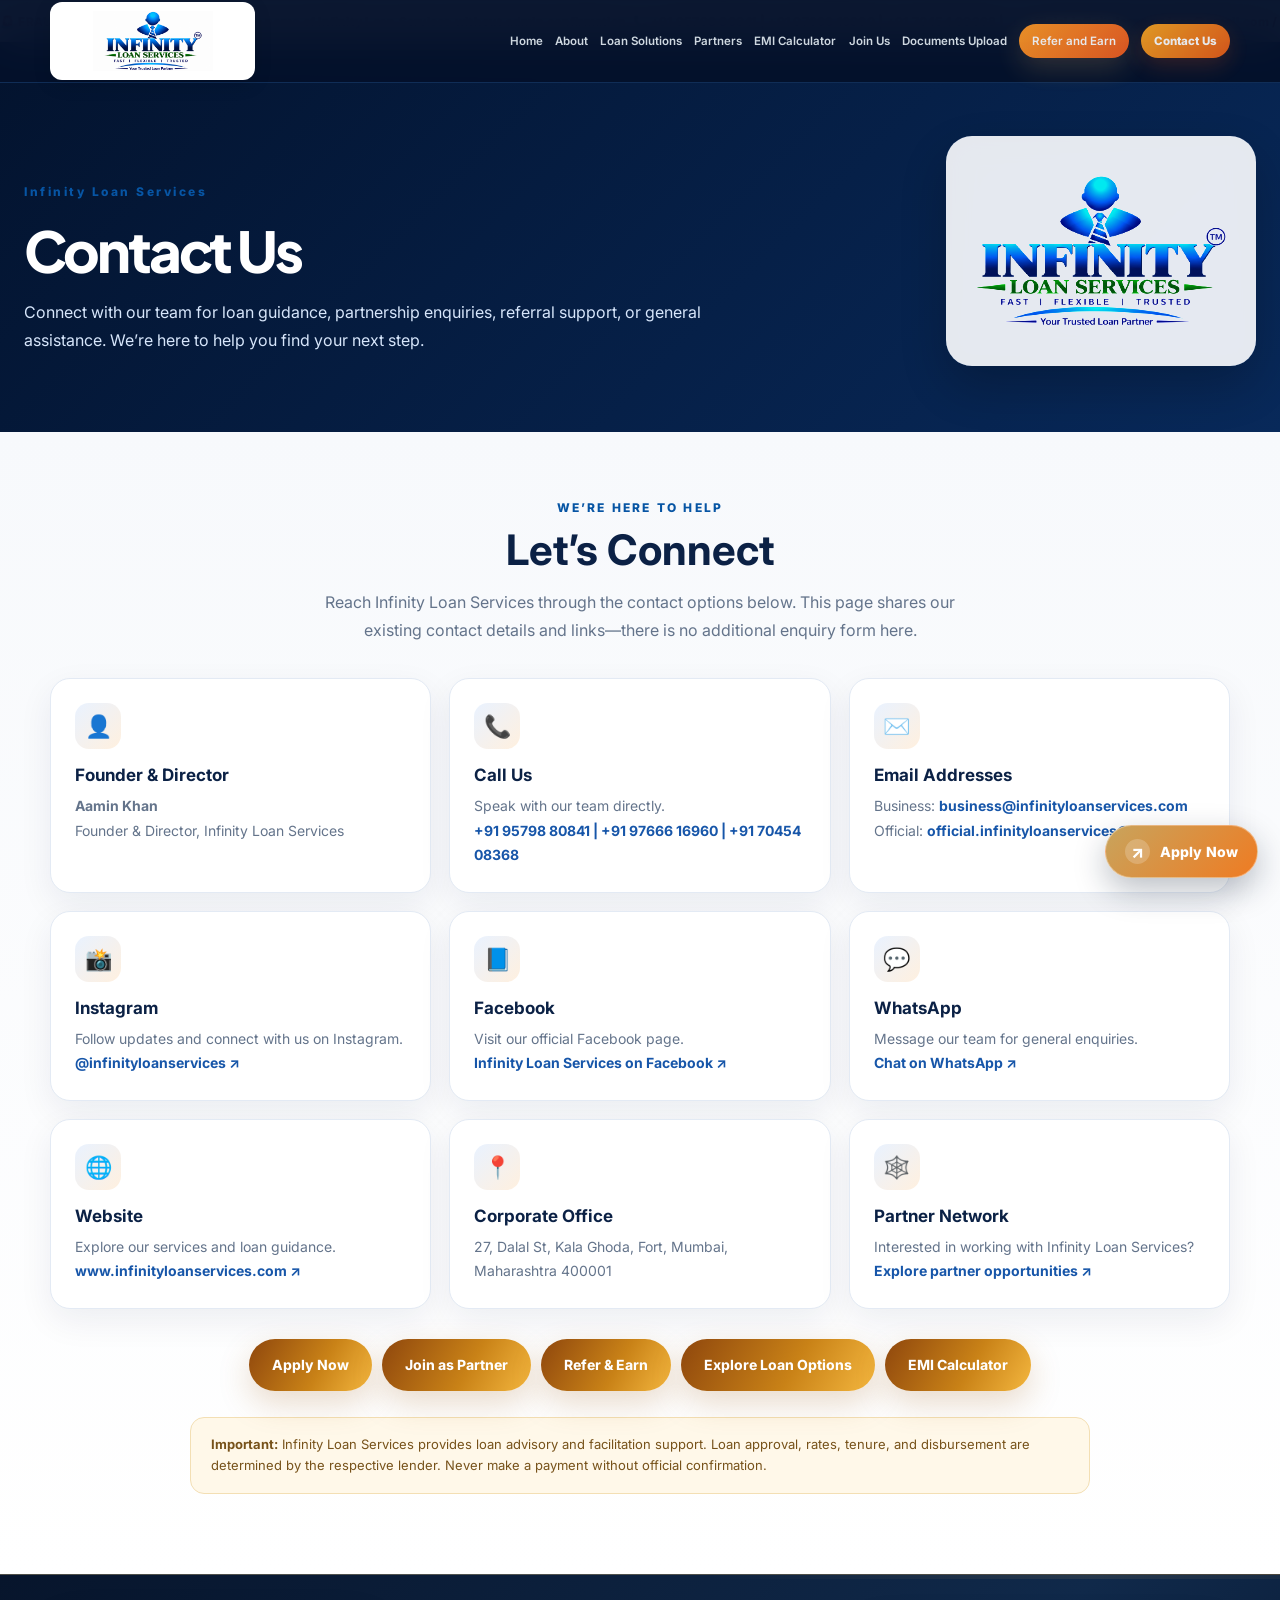
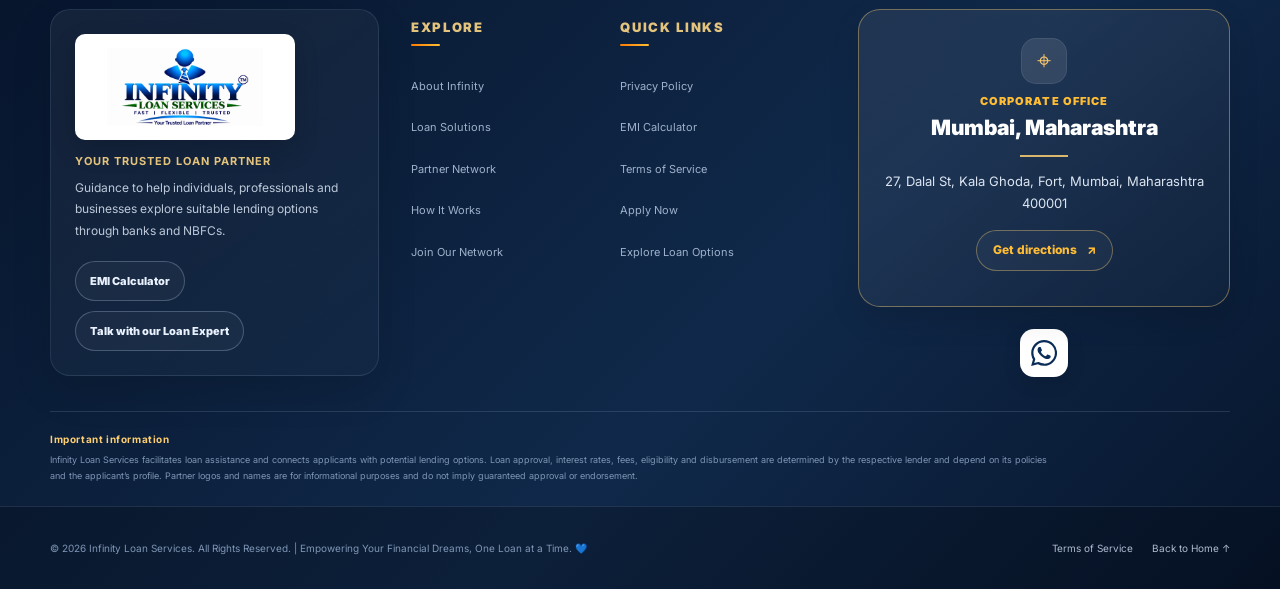
<file: contact.html>
<!doctype html><html lang="en"><head><meta charset="utf-8"><meta name="viewport" content="width=device-width,initial-scale=1">
<title>Contact Us | Infinity Loan Services</title><meta name="description" content="Contact Infinity Loan Services for professional loan advisory, structured lending and EMI restructuring support.">
<link rel="canonical" href="https://www.infinityloanservices.com/contact"><meta property="og:type" content="website"><meta property="og:title" content="Contact Us | Infinity Loan Services"><meta property="og:description" content="Contact Infinity Loan Services for loan advisory and EMI restructuring support."><meta property="og:url" content="https://www.infinityloanservices.com/contact"><meta property="og:image" content="https://www.infinityloanservices.com/assets/FAVICON.png">
<link rel="icon" href="assets/FAVICON.png?v=3" type="image/png" sizes="512x512"><link rel="apple-touch-icon" href="assets/FAVICON.png?v=3"><link rel="stylesheet" href="style.css">
<link rel="preconnect" href="https://fonts.googleapis.com"><link rel="preconnect" href="https://fonts.gstatic.com" crossorigin>
<link href="https://fonts.googleapis.com/css2?family=Inter:wght@400;500;600;700;800;900&family=Plus+Jakarta+Sans:wght@700;800&display=swap" rel="stylesheet">
</head><body><div class="progress-bar" id="progressBar"></div>
<header class="site-header scrolled" id="header">
 <nav class="navbar container">
<a aria-label="Infinity Loan Services home" class="brand brand-logo" href="/#home"><img alt="Infinity Loan Services logo" src="assets/infinity-logo.png"/></a>
<button aria-expanded="false" aria-label="Toggle navigation" class="menu-toggle" id="menuToggle">
<span></span><span></span><span></span>
</button>
<div class="nav-links" id="navLinks"><a href="/">Home</a><a href="/about-us">About</a><a href="/#loans">Loan Solutions</a><a href="/#partners">Partners</a><a href="/emi-calculator">EMI Calculator</a><a href="/join-us">Join Us</a><a href="/document-upload">Documents Upload</a><a class="nav-cta refer-cta" href="/refer-and-earn">Refer and Earn</a><a class="nav-contact-cta" href="/contact">Contact Us</a></div>
</nav>
</header><div class="fraud-alert-ticker" role="status" aria-label="Fraud alert"><div class="fraud-alert-track"><span>🚨 FRAUD ALERT: Never pay anyone in the name of Infinity Loan Services without admin confirmation. 📞 +91 95798 80841 | +91 97666 16960 | +91 70454 08368 | 📧 official.infinityloanservices@gmail.com / official.infinityloanservices@gmail.com</span><span aria-hidden="true">🚨 FRAUD ALERT: Never pay anyone in the name of Infinity Loan Services without admin confirmation. 📞 +91 95798 80841 | +91 97666 16960 | +91 70454 08368 | 📧 official.infinityloanservices@gmail.com / official.infinityloanservices@gmail.com</span></div></div>
<main>
<section class="page-hero"><div class="container"><span class="section-kicker">Infinity Loan Services</span><h1>Contact Us</h1><p>Connect with our team for loan guidance, partnership enquiries, referral support, or general assistance. We’re here to help you find your next step.</p></div></section>
<section class="contact-info-page"><div class="container">
<div class="contact-info-intro"><span class="section-kicker">WE’RE HERE TO HELP</span><h2>Let’s Connect</h2><p>Reach Infinity Loan Services through the contact options below. This page shares our existing contact details and links—there is no additional enquiry form here.</p></div>
<div class="contact-info-grid">
<article class="contact-info-card"><div class="contact-info-icon" aria-hidden="true">👤</div><h3>Founder &amp; Director</h3><p><strong>Aamin Khan</strong><br>Founder &amp; Director, Infinity Loan Services</p></article>
<article class="contact-info-card"><div class="contact-info-icon" aria-hidden="true">📞</div><h3>Call Us</h3><p>Speak with our team directly.</p><p><a href="tel:+919579880841">+91 95798 80841 | +91 97666 16960 | +91 70454 08368</a></p></article>
<article class="contact-info-card"><div class="contact-info-icon" aria-hidden="true">✉️</div><h3>Email Addresses</h3><p>Business: <a href="mailto:business@infinityloanservices.com">business@infinityloanservices.com</a><br>Official: <a href="mailto:official.infinityloanservices@gmail.com">official.infinityloanservices@gmail.com</a><br></p></article>

<article class="contact-info-card"><div class="contact-info-icon" aria-hidden="true">📸</div><h3>Instagram</h3><p>Follow updates and connect with us on Instagram.</p><p><a href="https://www.infinityloanservices.com/" target="_blank" rel="noopener noreferrer">@infinityloanservices ↗</a></p></article>
<article class="contact-info-card"><div class="contact-info-icon" aria-hidden="true">📘</div><h3>Facebook</h3><p>Visit our official Facebook page.</p><p><a href="https://www.infinityloanservices.com/" target="_blank" rel="noopener noreferrer">Infinity Loan Services on Facebook ↗</a></p></article>
<article class="contact-info-card"><div class="contact-info-icon" aria-hidden="true">💬</div><h3>WhatsApp</h3><p>Message our team for general enquiries.</p><p><a href="https://wa.me/919766616960" target="_blank" rel="noopener noreferrer">Chat on WhatsApp ↗</a></p></article>
<article class="contact-info-card"><div class="contact-info-icon" aria-hidden="true">🌐</div><h3>Website</h3><p>Explore our services and loan guidance.</p><p><a href="https://www.infinityloanservices.com" target="_blank" rel="noopener noreferrer">www.infinityloanservices.com ↗</a></p></article>
<article class="contact-info-card"><div class="contact-info-icon" aria-hidden="true">📍</div><h3>Corporate Office</h3><address>27, Dalal St, Kala Ghoda, Fort, Mumbai, Maharashtra 400001</address></article>
<article class="contact-info-card"><div class="contact-info-icon" aria-hidden="true">🕸️</div><h3>Partner Network</h3><p>Interested in working with Infinity Loan Services?</p><p><a href="/join-us">Explore partner opportunities ↗</a></p></article>
</div>
<div class="contact-info-actions"><a class="btn btn-primary" href="/application">Apply Now</a><a class="btn btn-primary" href="/join-us">Join as Partner</a><a class="btn btn-primary" href="/refer-and-earn">Refer &amp; Earn</a><a class="btn btn-primary" href="/#loans">Explore Loan Options</a><a class="btn btn-primary" href="/emi-calculator">EMI Calculator</a></div>
<div class="contact-info-note"><strong>Important:</strong> Infinity Loan Services provides loan advisory and facilitation support. Loan approval, rates, tenure, and disbursement are determined by the respective lender. Never make a payment without official confirmation.</div>
</div></section>
</main><footer class="footer professional-footer" id="site-footer">
<div class="container footer-main">
<div class="footer-brand-column">
<a aria-label="Infinity Loan Services home" class="footer-logo-link" href="/">
<img alt="Infinity Loan Services" src="assets/infinity-logo.png"/>
</a>
<p class="footer-tagline">Your Trusted Loan Partner</p>
<p class="footer-intro">Guidance to help individuals, professionals and businesses explore suitable lending options through banks and NBFCs.</p>

<div class="footer-cta-row">
<a class="footer-button footer-button-outline" href="/emi-calculator">EMI Calculator</a>
        <button class="footer-button footer-button-outline" type="button" data-open-expert>Talk with our Loan Expert</button>
</div>
</div>
<div class="footer-column">
<h3>Explore</h3>
<a href="/#about">About Infinity</a>
<a href="/#loans">Loan Solutions</a>
<a href="/#partners">Partner Network</a>
<a href="/#process">How It Works</a>
<a href="/join-us">Join Our Network</a>
</div>
<div class="footer-column">
<h3>Quick Links</h3>
<a href="/privacy-policy">Privacy Policy</a>
<a href="/emi-calculator">EMI Calculator</a>
<a href="/terms-of-services">Terms of Service</a>
<a href="/application">Apply Now</a>
<a href="/#loans">Explore Loan Options</a>
</div>
<div class="footer-column footer-corporate-column">
<div class="footer-corporate-card" aria-label="Corporate office address">
<div class="footer-corporate-icon" aria-hidden="true">⌖</div>
<div class="footer-head-address-title">CORPORATE OFFICE</div>
<h2>Mumbai, Maharashtra</h2>
<address>27, Dalal St, Kala Ghoda, Fort, Mumbai, Maharashtra 400001</address>
<a class="footer-directions-link" href="https://www.google.com/maps/search/?api=1&query=27%2C%20Dalal%20St%2C%20Kala%20Ghoda%2C%20Fort%2C%20Mumbai%2C%20Maharashtra%20400001" target="_blank" rel="noopener noreferrer">Get directions <span aria-hidden="true">↗</span></a>
</div>
<a class="footer-whatsapp-round" href="https://wa.me/919766616960" target="_blank" rel="noopener noreferrer" aria-label="Chat with Infinity on WhatsApp" title="WhatsApp">
<svg viewBox="0 0 24 24" aria-hidden="true"><path d="M20.52 3.48A11.8 11.8 0 0 0 12.13 0C5.55 0 .2 5.35.2 11.93c0 2.1.55 4.16 1.6 5.97L.1 24l6.26-1.64a11.9 11.9 0 0 0 5.76 1.47h.01c6.58 0 11.93-5.35 11.93-11.93a11.8 11.8 0 0 0-3.54-8.42ZM12.13 21.8a9.9 9.9 0 0 1-5.05-1.38l-.36-.21-3.72.98.99-3.63-.23-.37a9.86 9.86 0 0 1-1.52-5.26c0-5.46 4.44-9.9 9.9-9.9a9.83 9.83 0 0 1 7 2.9 9.83 9.83 0 0 1 2.9 7c0 5.46-4.44 9.9-9.9 9.9Zm5.43-7.42c-.3-.15-1.76-.87-2.03-.97-.27-.1-.47-.15-.67.15-.2.3-.77.97-.94 1.17-.17.2-.35.22-.65.07-.3-.15-1.26-.46-2.4-1.47-.89-.79-1.49-1.76-1.66-2.06-.17-.3-.02-.46.13-.61.13-.13.3-.35.45-.52.15-.17.2-.3.3-.5.1-.2.05-.37-.03-.52-.08-.15-.67-1.62-.92-2.22-.24-.58-.49-.5-.67-.51h-.57c-.2 0-.52.07-.79.37-.27.3-1.04 1.02-1.04 2.49s1.07 2.89 1.22 3.09c.15.2 2.1 3.2 5.08 4.49.71.31 1.26.5 1.69.64.71.23 1.36.2 1.87.12.57-.08 1.76-.72 2.01-1.42.25-.7.25-1.3.17-1.42-.07-.13-.27-.2-.57-.35Z"/></svg>
</a>
</div>
</div>
<div class="container footer-disclaimer">
<strong>Important information</strong>
<p>Infinity Loan Services facilitates loan assistance and connects applicants with potential lending options. Loan approval, interest rates, fees, eligibility and disbursement are determined by the respective lender and depend on its policies and the applicant’s profile. Partner logos and names are for informational purposes and do not imply guaranteed approval or endorsement.</p>
</div>
<div class="footer-bottom">
<div class="container footer-bottom-inner">
<span>© 2026 Infinity Loan Services. All Rights Reserved. | Empowering Your Financial Dreams, One Loan at a Time. 💙</span>
<div class="footer-legal-links"><a href="/terms-of-services">Terms of Service</a><a href="/#home">Back to Home ↑</a></div>
</div>
</div>
</footer><div class="expert-modal" id="expertModal" aria-hidden="true" role="dialog" aria-modal="true" aria-labelledby="expertModalTitle"><button class="expert-modal-overlay" type="button" data-close-expert aria-label="Close expert popup"></button><div class="expert-modal-card" role="document"><div class="expert-modal-header"><div class="expert-modal-brand"><img src="assets/infinity-logo.png" alt="Infinity Loan Services logo"><strong>Infinity Loan Services</strong></div><button type="button" class="expert-modal-close" data-close-expert aria-label="Close">×</button></div><p class="expert-eyebrow">TALK WITH OUR LOAN EXPERT</p><h2 id="expertModalTitle">Aamin Khan</h2><p class="expert-role">Founder &amp; Director</p><div class="expert-contact-details"><a href="tel:+919579880841">☎ +91 95798 80841 | +91 97666 16960 | +91 70454 08368</a><a href="mailto:official.infinityloanservices@gmail.com">✉ official.infinityloanservices@gmail.com</a></div><p class="expert-help">Get guidance on available loan options and the application process.</p></div></div>
<script src="script.js"></script>
<a class="floating-apply-now" id="floatingApplyNow" href="/#open-loan-form"  aria-label="Open loan application form"><span class="floating-apply-icon" aria-hidden="true">↗</span><span>Apply Now</span></a>
</body></html>
</file>
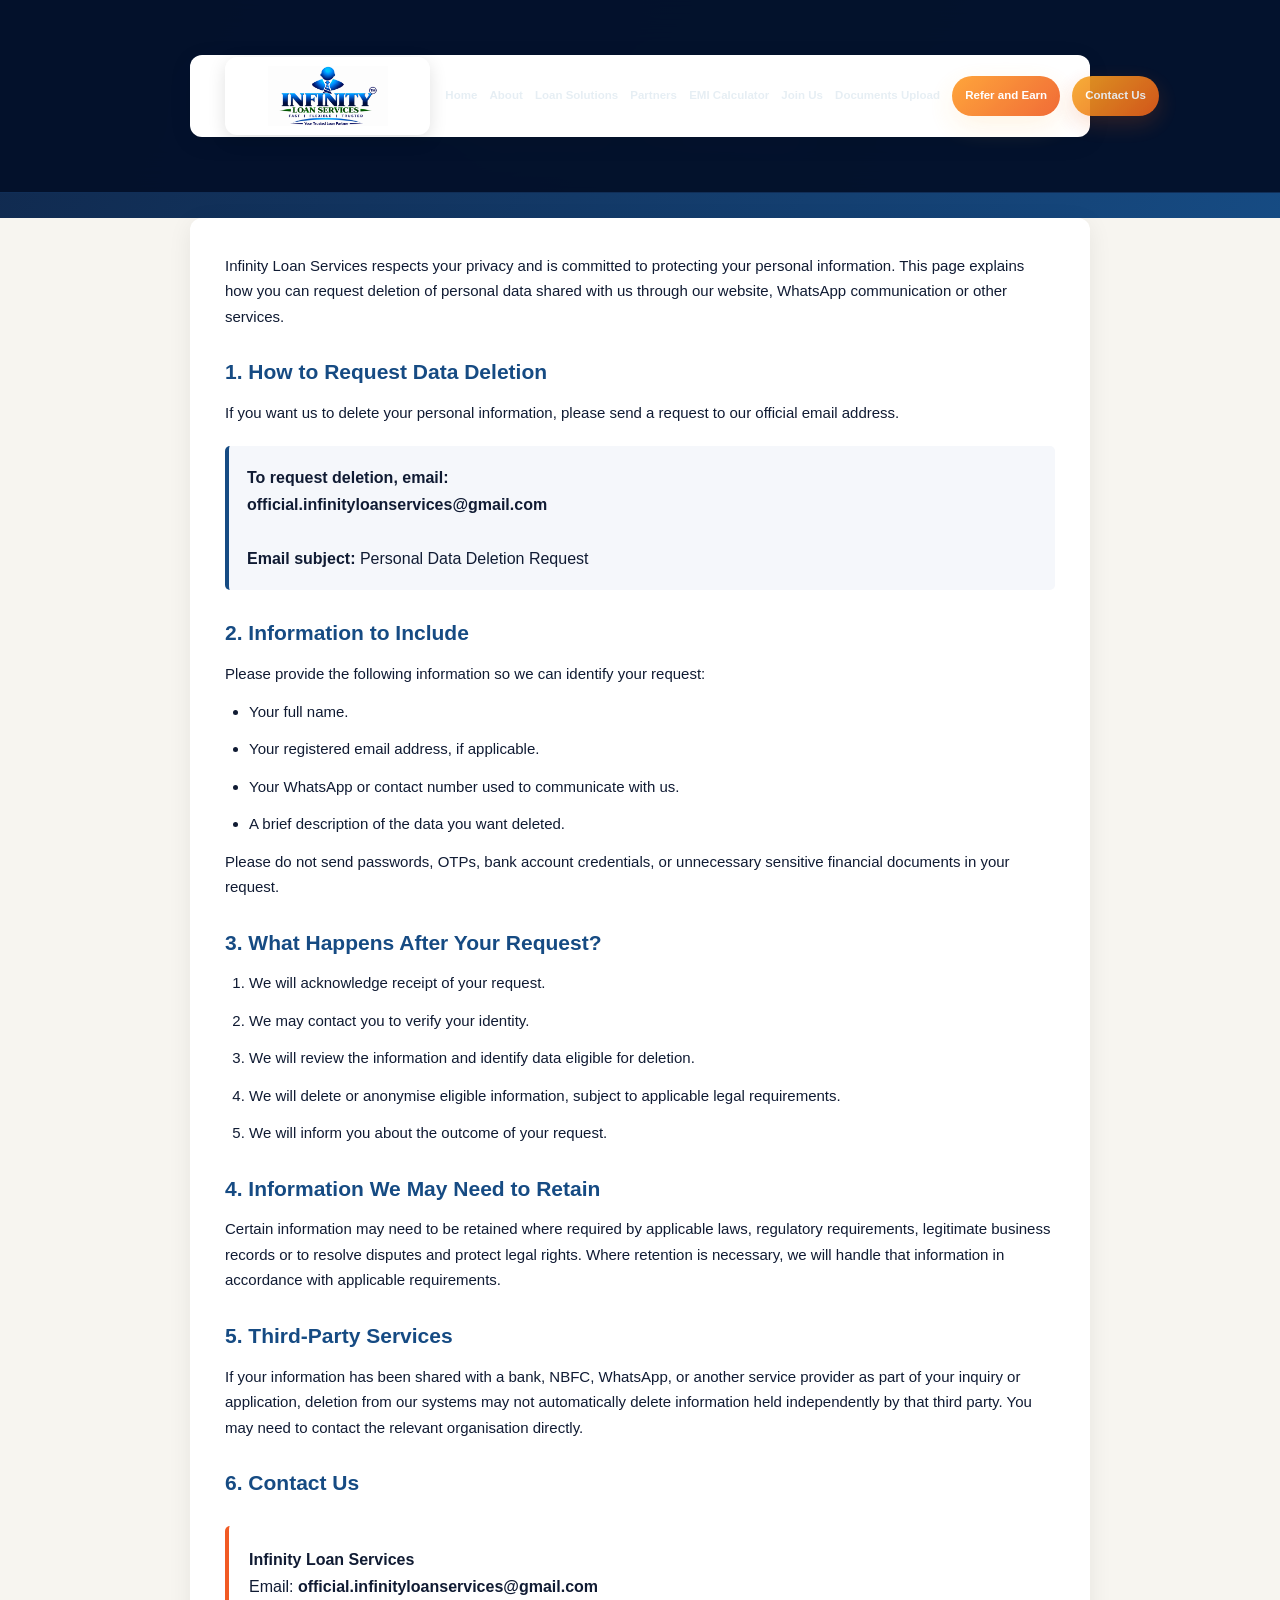
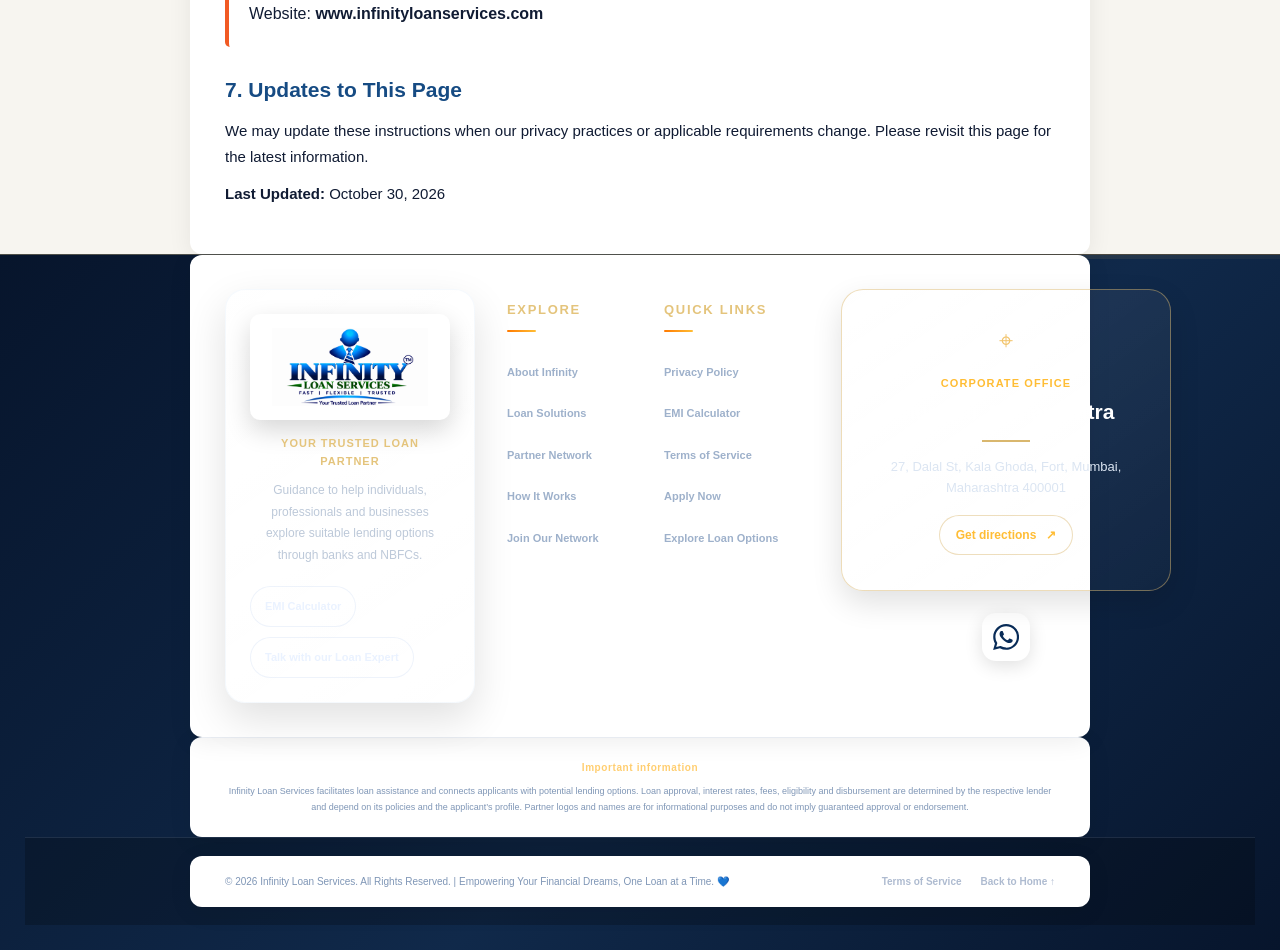
<file: data-deletion.html>
<!DOCTYPE html>
<html lang="en">
<head>
  <meta charset="UTF-8">
  <meta name="viewport" content="width=device-width, initial-scale=1.0">

  <title>Data Deletion Instructions | Infinity Loan Services</title>

  <meta name="description" content="Learn how to request access, correction or deletion of your personal data collected by Infinity Loan Services.">

  <style>
    * {
      margin: 0;
      padding: 0;
      box-sizing: border-box;
    }

    body {
      font-family: Arial, sans-serif;
      background: #f5f7fb;
      color: #263449;
      line-height: 1.7;
    }

    header {
      background: linear-gradient(120deg, #10284c, #164b83);
      color: white;
      text-align: center;
      padding: 55px 20px;
    }

    header h1 {
      font-size: 32px;
      margin-bottom: 10px;
    }

    header p {
      color: #dce3ed;
    }

    .container {
      max-width: 900px;
      margin: 35px auto;
      padding: 35px;
      background: white;
      border-radius: 12px;
      box-shadow: 0 5px 25px rgba(0,0,0,0.07);
    }

    h2 {
      color: #164b83;
      margin: 25px 0 10px;
      font-size: 21px;
    }

    p, li {
      margin-bottom: 12px;
      font-size: 15px;
    }

    ul, ol {
      padding-left: 24px;
    }

    .notice {
      background: #f5f7fb;
      border-left: 4px solid #164b83;
      padding: 18px;
      margin: 20px 0;
      border-radius: 5px;
    }

    .contact {
      background: #fff;
      border-left: 4px solid #f15a24;
      padding: 20px;
      margin-top: 25px;
      border-radius: 5px;
    }

    a {
      color: #164b83;
      text-decoration: none;
      font-weight: bold;
    }

    a:hover {
      text-decoration: underline;
    }

    footer {
      text-align: center;
      padding: 25px;
      background: #10284c;
      color: white;
      font-size: 13px;
    }

    @media(max-width:600px) {
      header h1 {
        font-size: 25px;
      }

      .container {
        margin: 15px;
        padding: 22px;
      }
    }
  </style>
<link rel="stylesheet" href="style.css">
</head>

<body>
<header class="site-header scrolled" id="header">
  <nav class="navbar container">
<a aria-label="Infinity Loan Services home" class="brand brand-logo" href="/#home"><img alt="Infinity Loan Services logo" src="assets/infinity-logo.png"/></a>
<button aria-expanded="false" aria-label="Toggle navigation" class="menu-toggle" id="menuToggle">
<span></span><span></span><span></span>
</button>
<div class="nav-links" id="navLinks"><a href="/">Home</a><a href="/about-us">About</a><a href="/#loans">Loan Solutions</a><a href="/#partners">Partners</a><a href="/emi-calculator">EMI Calculator</a><a href="/join-us">Join Us</a><a href="/documents-upload">Documents Upload</a><a class="nav-cta refer-cta" href="/refer-and-earn">Refer and Earn</a><a class="nav-contact-cta" href="/contact">Contact Us</a></div>
</nav>
</header>


<header>
  <h1>Data Deletion Instructions</h1>
  <p>Infinity Loan Services – Your Trusted Loan Partner</p>
</header>

<main class="container">

  <p>
    Infinity Loan Services respects your privacy and is committed to
    protecting your personal information. This page explains how you
    can request deletion of personal data shared with us through our
    website, WhatsApp communication or other services.
  </p>

  <h2>1. How to Request Data Deletion</h2>

  <p>
    If you want us to delete your personal information, please send
    a request to our official email address.
  </p>

  <div class="notice">
    <strong>To request deletion, email:</strong><br>
    <a href="mailto:official.infinityloanservices@gmail.com">
      official.infinityloanservices@gmail.com
    </a>
    <br><br>
    <strong>Email subject:</strong> Personal Data Deletion Request
  </div>

  <h2>2. Information to Include</h2>

  <p>Please provide the following information so we can identify your request:</p>

  <ul>
    <li>Your full name.</li>
    <li>Your registered email address, if applicable.</li>
    <li>Your WhatsApp or contact number used to communicate with us.</li>
    <li>A brief description of the data you want deleted.</li>
  </ul>

  <p>
    Please do not send passwords, OTPs, bank account credentials,
    or unnecessary sensitive financial documents in your request.
  </p>

  <h2>3. What Happens After Your Request?</h2>

  <ol>
    <li>We will acknowledge receipt of your request.</li>
    <li>We may contact you to verify your identity.</li>
    <li>We will review the information and identify data eligible for deletion.</li>
    <li>We will delete or anonymise eligible information, subject to applicable legal requirements.</li>
    <li>We will inform you about the outcome of your request.</li>
  </ol>

  <h2>4. Information We May Need to Retain</h2>

  <p>
    Certain information may need to be retained where required by
    applicable laws, regulatory requirements, legitimate business
    records or to resolve disputes and protect legal rights.
    Where retention is necessary, we will handle that information
    in accordance with applicable requirements.
  </p>

  <h2>5. Third-Party Services</h2>

  <p>
    If your information has been shared with a bank, NBFC, WhatsApp,
    or another service provider as part of your inquiry or application,
    deletion from our systems may not automatically delete information
    held independently by that third party. You may need to contact
    the relevant organisation directly.
  </p>

  <h2>6. Contact Us</h2>

  <div class="contact">
    <strong>Infinity Loan Services</strong><br>
    Email:
    <a href="mailto:official.infinityloanservices@gmail.com">
      official.infinityloanservices@gmail.com
    </a>
    <br>
    Website:
    <a href="https://www.infinityloanservices.com">
      www.infinityloanservices.com
    </a>
  </div>

  <h2>7. Updates to This Page</h2>

  <p>
    We may update these instructions when our privacy practices
    or applicable requirements change. Please revisit this page
    for the latest information.
  </p>

  <p><strong>Last Updated:</strong> October 30, 2026</p>

</main>

<footer class="footer professional-footer" id="site-footer">
<div class="container footer-main">
<div class="footer-brand-column">
<a aria-label="Infinity Loan Services home" class="footer-logo-link" href="/">
<img alt="Infinity Loan Services" src="assets/infinity-logo.png"/>
</a>
<p class="footer-tagline">Your Trusted Loan Partner</p>
<p class="footer-intro">Guidance to help individuals, professionals and businesses explore suitable lending options through banks and NBFCs.</p>

<div class="footer-cta-row">
<a class="footer-button footer-button-outline" href="/emi-calculator">EMI Calculator</a>
        <button class="footer-button footer-button-outline" type="button" data-open-expert>Talk with our Loan Expert</button>
</div>
</div>
<div class="footer-column">
<h3>Explore</h3>
<a href="/#about">About Infinity</a>
<a href="/#loans">Loan Solutions</a>
<a href="/#partners">Partner Network</a>
<a href="/#process">How It Works</a>
<a href="/join-us">Join Our Network</a>
</div>
<div class="footer-column">
<h3>Quick Links</h3>
<a href="/privacy-policy">Privacy Policy</a>
<a href="/emi-calculator">EMI Calculator</a>
<a href="/terms-of-services">Terms of Service</a>
<a href="/application">Apply Now</a>
<a href="/#loans">Explore Loan Options</a>
</div>
<div class="footer-column footer-corporate-column">
<div class="footer-corporate-card" aria-label="Corporate office address">
<div class="footer-corporate-icon" aria-hidden="true">⌖</div>
<div class="footer-head-address-title">CORPORATE OFFICE</div>
<h2>Mumbai, Maharashtra</h2>
<address>27, Dalal St, Kala Ghoda, Fort, Mumbai, Maharashtra 400001</address>
<a class="footer-directions-link" href="https://www.google.com/maps/search/?api=1&query=27%2C%20Dalal%20St%2C%20Kala%20Ghoda%2C%20Fort%2C%20Mumbai%2C%20Maharashtra%20400001" target="_blank" rel="noopener noreferrer">Get directions <span aria-hidden="true">↗</span></a>
</div>
<a class="footer-whatsapp-round" href="https://wa.me/919766616960" target="_blank" rel="noopener noreferrer" aria-label="Chat with Infinity on WhatsApp" title="WhatsApp">
<svg viewBox="0 0 24 24" aria-hidden="true"><path d="M20.52 3.48A11.8 11.8 0 0 0 12.13 0C5.55 0 .2 5.35.2 11.93c0 2.1.55 4.16 1.6 5.97L.1 24l6.26-1.64a11.9 11.9 0 0 0 5.76 1.47h.01c6.58 0 11.93-5.35 11.93-11.93a11.8 11.8 0 0 0-3.54-8.42ZM12.13 21.8a9.9 9.9 0 0 1-5.05-1.38l-.36-.21-3.72.98.99-3.63-.23-.37a9.86 9.86 0 0 1-1.52-5.26c0-5.46 4.44-9.9 9.9-9.9a9.83 9.83 0 0 1 7 2.9 9.83 9.83 0 0 1 2.9 7c0 5.46-4.44 9.9-9.9 9.9Zm5.43-7.42c-.3-.15-1.76-.87-2.03-.97-.27-.1-.47-.15-.67.15-.2.3-.77.97-.94 1.17-.17.2-.35.22-.65.07-.3-.15-1.26-.46-2.4-1.47-.89-.79-1.49-1.76-1.66-2.06-.17-.3-.02-.46.13-.61.13-.13.3-.35.45-.52.15-.17.2-.3.3-.5.1-.2.05-.37-.03-.52-.08-.15-.67-1.62-.92-2.22-.24-.58-.49-.5-.67-.51h-.57c-.2 0-.52.07-.79.37-.27.3-1.04 1.02-1.04 2.49s1.07 2.89 1.22 3.09c.15.2 2.1 3.2 5.08 4.49.71.31 1.26.5 1.69.64.71.23 1.36.2 1.87.12.57-.08 1.76-.72 2.01-1.42.25-.7.25-1.3.17-1.42-.07-.13-.27-.2-.57-.35Z"/></svg>
</a>
</div>
</div>
<div class="container footer-disclaimer">
<strong>Important information</strong>
<p>Infinity Loan Services facilitates loan assistance and connects applicants with potential lending options. Loan approval, interest rates, fees, eligibility and disbursement are determined by the respective lender and depend on its policies and the applicant’s profile. Partner logos and names are for informational purposes and do not imply guaranteed approval or endorsement.</p>
</div>
<div class="footer-bottom">
<div class="container footer-bottom-inner">
<span>© 2026 Infinity Loan Services. All Rights Reserved. | Empowering Your Financial Dreams, One Loan at a Time. 💙</span>
<div class="footer-legal-links"><a href="/terms-of-services">Terms of Service</a><a href="/#home">Back to Home ↑</a></div>
</div>
</div>
</footer>

<script src="script.js"></script>
</body>
</html>
</file>
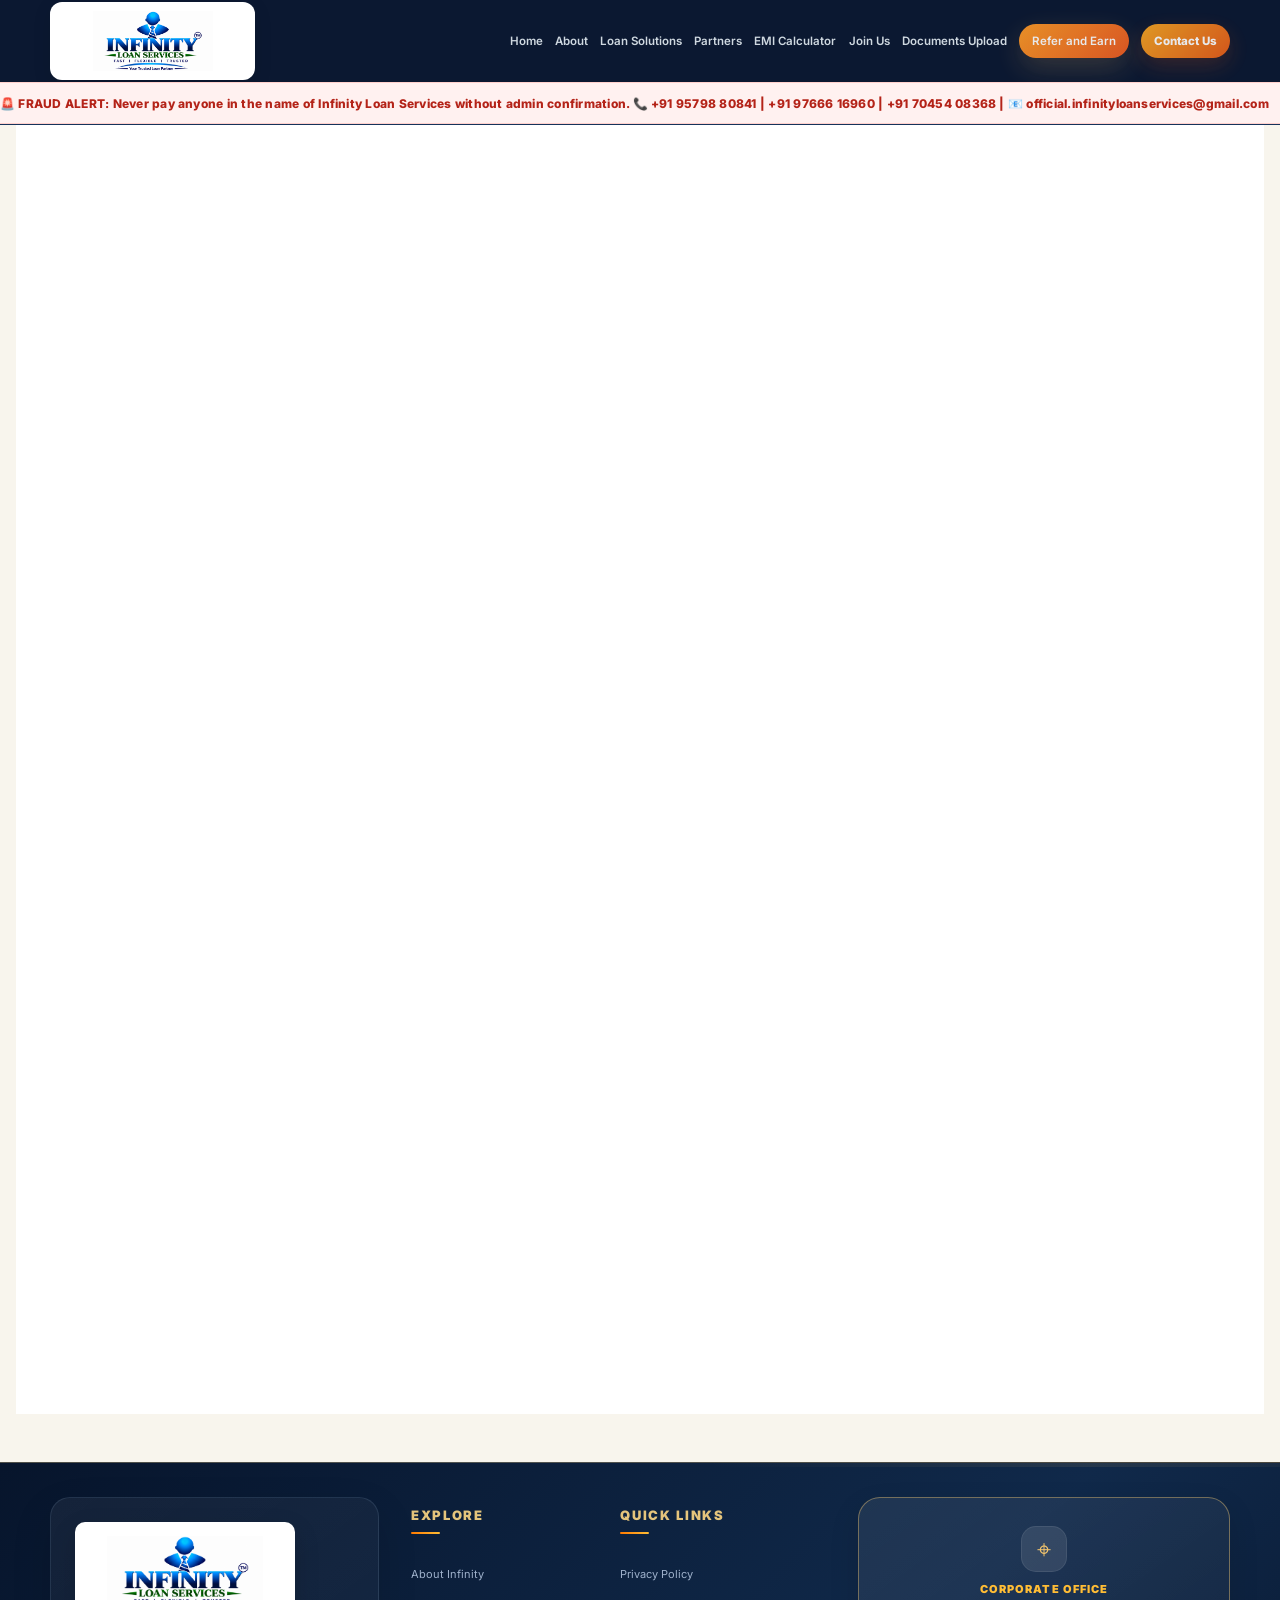
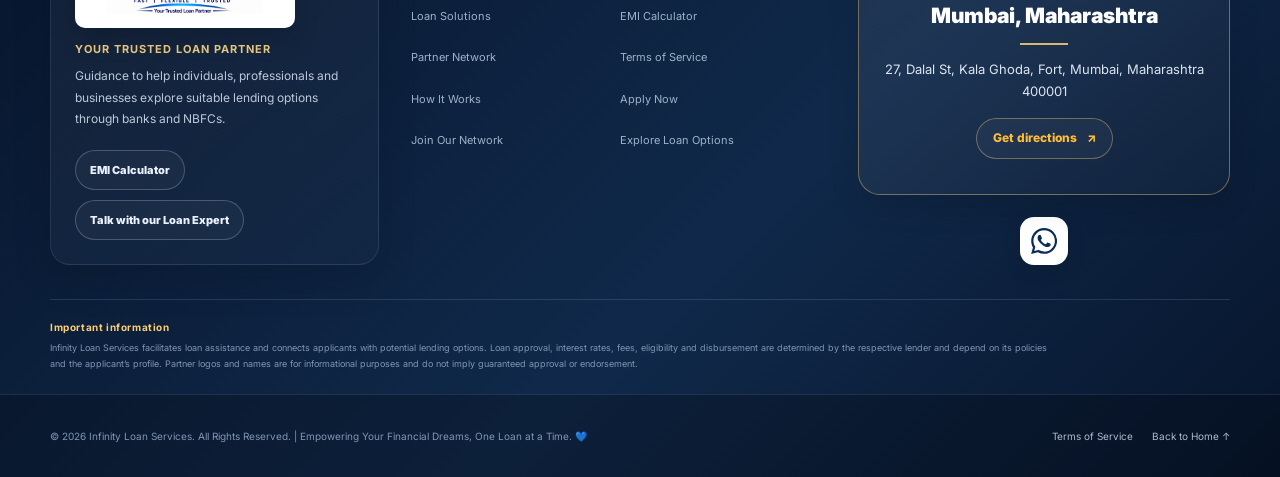
<file: documents-upload.html>
<!DOCTYPE html>
<html lang="en">
<head>
<meta charset="utf-8">
<meta name="viewport" content="width=device-width, initial-scale=1">
<meta name="theme-color" content="#092c58">
<meta name="description" content="Securely submit your required loan documents to Infinity Loan Services.">
<title>Documents Upload | Infinity Loan Services</title>
<link rel="icon" type="image/png" href="assets/FAVICON.png">
<link rel="preconnect" href="https://fonts.googleapis.com">
<link rel="preconnect" href="https://fonts.gstatic.com" crossorigin>
<link href="https://fonts.googleapis.com/css2?family=Inter:wght@400;500;600;700;800;900&family=Plus+Jakarta+Sans:wght@500;600;700;800&display=swap" rel="stylesheet">
<link rel="stylesheet" href="style.css">
<style>
.documents-upload-page{background:#f8f5ed;min-height:100vh}
.upload-page-heading{text-align:center;padding:clamp(18px,3vw,32px) 12px 18px;color:#092c58}.upload-page-heading h1{margin:6px 0;font-size:clamp(26px,4vw,38px);font-weight:800}.upload-page-heading p{margin:6px auto;max-width:620px}.upload-page-heading .section-kicker{font-size:12px;letter-spacing:.12em;font-weight:800}
.documents-upload-main{width:100%;max-width:1440px;margin:0 auto;padding:clamp(12px,2vw,24px) 16px clamp(24px,4vw,48px)}
.documents-upload-card{background:#fff;border:1px solid #e8dfce;border-radius:16px;padding:0;overflow:hidden;box-shadow:0 18px 50px #092c5812}
.documents-upload-frame{display:block;width:100%;height:clamp(1100px,150vh,1800px);border:0;background:#fff}

@media(max-width:640px){.documents-upload-main{padding:10px 8px 28px}.documents-upload-card{border-radius:10px}.documents-upload-frame{height:1700px}}
</style>
</head>
<body class="documents-upload-page">
<header class="site-header" id="header">
<nav class="navbar container">
<a aria-label="Infinity Loan Services home" class="brand brand-logo" href="/"><img alt="Infinity Loan Services logo" src="assets/infinity-logo.png"/></a>
<button aria-expanded="false" aria-label="Toggle navigation" class="menu-toggle" id="menuToggle">
<span></span><span></span><span></span>
</button>
<div class="nav-links" id="navLinks"><a href="/">Home</a><a href="/about-us">About</a><a href="#loans">Loan Solutions</a><a href="#partners">Partners</a><a href="/emi-calculator">EMI Calculator</a><a href="/join-us">Join Us</a><a href="/documents-upload" aria-current="page">Documents Upload</a><a class="nav-cta refer-cta" href="/refer-and-earn">Refer and Earn</a><a class="nav-contact-cta" href="/contact">Contact Us</a></div>
</nav>
<div aria-label="Fraud alert" class="fraud-alert-ticker" role="status"><div class="fraud-alert-track"><span>🚨 FRAUD ALERT: Never pay anyone in the name of Infinity Loan Services without admin confirmation. 📞 +91 95798 80841 | +91 97666 16960 | +91 70454 08368 | 📧 official.infinityloanservices@gmail.com</span><span aria-hidden="true">🚨 FRAUD ALERT: Never pay anyone in the name of Infinity Loan Services without admin confirmation. 📞 +91 95798 80841 | +91 97666 16960 | +91 70454 08368 | 📧 official.infinityloanservices@gmail.com</span></div></div></header>
<main class="documents-upload-main" aria-label="Documents Upload">
 <br>
 <br>
    <iframe class="documents-upload-frame" title="Infinity Loan Services document upload form" src="https://script.google.com/macros/s/AKfycbxQQtDfT7rX4dVlAuVSXpSpqt5__VpjbxZEgG5CWyyqZ056FVns9f5T0WOD6CIzYkA_/exec" loading="eager" allow="clipboard-write" referrerpolicy="strict-origin-when-cross-origin"></iframe>
  </section>
</main>
<footer class="footer professional-footer" id="site-footer">
<div class="container footer-main">
<div class="footer-brand-column">
<a aria-label="Infinity Loan Services home" class="footer-logo-link" href="/">
<img alt="Infinity Loan Services" src="assets/infinity-logo.png"/>
</a>
<p class="footer-tagline">Your Trusted Loan Partner</p>
<p class="footer-intro">Guidance to help individuals, professionals and businesses explore suitable lending options through banks and NBFCs.</p>

<div class="footer-cta-row">
<a class="footer-button footer-button-outline" href="/emi-calculator">EMI Calculator</a>
        <button class="footer-button footer-button-outline" type="button" data-open-expert>Talk with our Loan Expert</button>
</div>
</div>
<div class="footer-column">
<h3>Explore</h3>
<a href="/#about">About Infinity</a>
<a href="/#loans">Loan Solutions</a>
<a href="/#partners">Partner Network</a>
<a href="/#process">How It Works</a>
<a href="/join-us">Join Our Network</a>
</div>
<div class="footer-column">
<h3>Quick Links</h3>
<a href="/privacy-policy">Privacy Policy</a>
<a href="/emi-calculator">EMI Calculator</a>
<a href="/terms-of-services">Terms of Service</a>
<a href="/application">Apply Now</a>
<a href="/#loans">Explore Loan Options</a>
</div>
<div class="footer-column footer-corporate-column">
<div class="footer-corporate-card" aria-label="Corporate office address">
<div class="footer-corporate-icon" aria-hidden="true">⌖</div>
<div class="footer-head-address-title">CORPORATE OFFICE</div>
<h2>Mumbai, Maharashtra</h2>
<address>27, Dalal St, Kala Ghoda, Fort, Mumbai, Maharashtra 400001</address>
<a class="footer-directions-link" href="https://www.google.com/maps/search/?api=1&query=27%2C%20Dalal%20St%2C%20Kala%20Ghoda%2C%20Fort%2C%20Mumbai%2C%20Maharashtra%20400001" target="_blank" rel="noopener noreferrer">Get directions <span aria-hidden="true">↗</span></a>
</div>
<a class="footer-whatsapp-round" href="https://wa.me/919766616960" target="_blank" rel="noopener noreferrer" aria-label="Chat with Infinity on WhatsApp" title="WhatsApp">
<svg viewBox="0 0 24 24" aria-hidden="true"><path d="M20.52 3.48A11.8 11.8 0 0 0 12.13 0C5.55 0 .2 5.35.2 11.93c0 2.1.55 4.16 1.6 5.97L.1 24l6.26-1.64a11.9 11.9 0 0 0 5.76 1.47h.01c6.58 0 11.93-5.35 11.93-11.93a11.8 11.8 0 0 0-3.54-8.42ZM12.13 21.8a9.9 9.9 0 0 1-5.05-1.38l-.36-.21-3.72.98.99-3.63-.23-.37a9.86 9.86 0 0 1-1.52-5.26c0-5.46 4.44-9.9 9.9-9.9a9.83 9.83 0 0 1 7 2.9 9.83 9.83 0 0 1 2.9 7c0 5.46-4.44 9.9-9.9 9.9Zm5.43-7.42c-.3-.15-1.76-.87-2.03-.97-.27-.1-.47-.15-.67.15-.2.3-.77.97-.94 1.17-.17.2-.35.22-.65.07-.3-.15-1.26-.46-2.4-1.47-.89-.79-1.49-1.76-1.66-2.06-.17-.3-.02-.46.13-.61.13-.13.3-.35.45-.52.15-.17.2-.3.3-.5.1-.2.05-.37-.03-.52-.08-.15-.67-1.62-.92-2.22-.24-.58-.49-.5-.67-.51h-.57c-.2 0-.52.07-.79.37-.27.3-1.04 1.02-1.04 2.49s1.07 2.89 1.22 3.09c.15.2 2.1 3.2 5.08 4.49.71.31 1.26.5 1.69.64.71.23 1.36.2 1.87.12.57-.08 1.76-.72 2.01-1.42.25-.7.25-1.3.17-1.42-.07-.13-.27-.2-.57-.35Z"/></svg>
</a>
</div>
</div>
<div class="container footer-disclaimer">
<strong>Important information</strong>
<p>Infinity Loan Services facilitates loan assistance and connects applicants with potential lending options. Loan approval, interest rates, fees, eligibility and disbursement are determined by the respective lender and depend on its policies and the applicant’s profile. Partner logos and names are for informational purposes and do not imply guaranteed approval or endorsement.</p>
</div>
<div class="footer-bottom">
<div class="container footer-bottom-inner">
<span>© 2026 Infinity Loan Services. All Rights Reserved. | Empowering Your Financial Dreams, One Loan at a Time. 💙</span>
<div class="footer-legal-links"><a href="/terms-of-services">Terms of Service</a><a href="/#home">Back to Home ↑</a></div>
</div>
</div>
</footer>
<script src="script.js"></script>
</body>
</html>
</file>
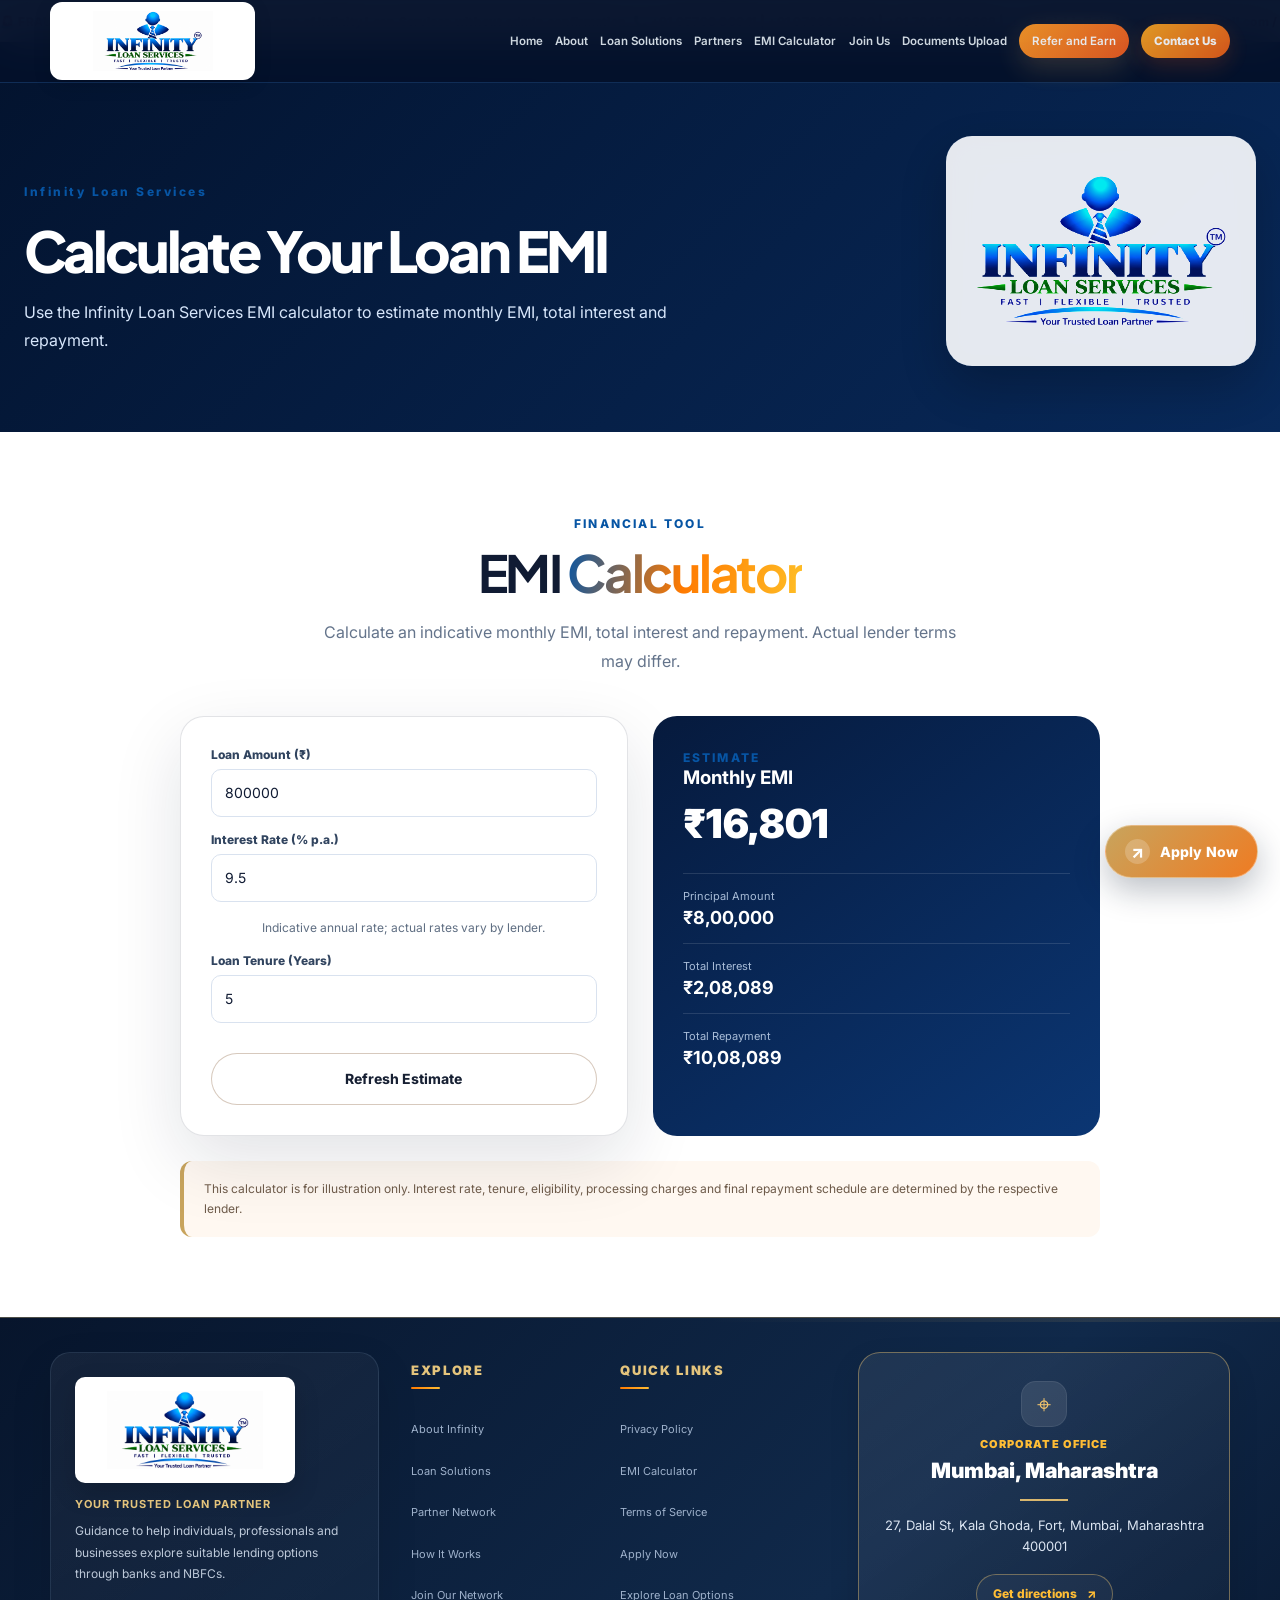
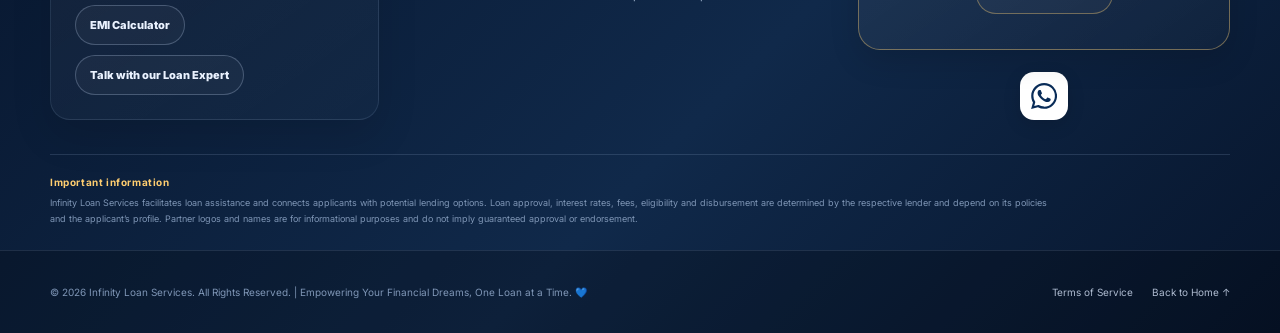
<file: emi-calculator.html>
<!doctype html><html lang="en"><head><meta charset="utf-8"><meta name="viewport" content="width=device-width,initial-scale=1">
<title>EMI Calculator | Infinity Loan Services</title><meta name="description" content="Use the Infinity Loan Services EMI calculator to estimate monthly EMI, total interest and repayment.">
<link rel="canonical" href="https://www.infinityloanservices.com/emi-calculator"><meta property="og:type" content="website"><meta property="og:title" content="EMI Calculator | Infinity Loan Services"><meta property="og:description" content="Estimate monthly EMI, total interest and repayment with the Infinity Loan Services calculator."><meta property="og:url" content="https://www.infinityloanservices.com/emi-calculator"><meta property="og:image" content="https://www.infinityloanservices.com/assets/FAVICON.png">
<link rel="icon" href="assets/FAVICON.png?v=3" type="image/png" sizes="512x512"><link rel="apple-touch-icon" href="assets/FAVICON.png?v=3"><link rel="stylesheet" href="style.css">
<link rel="preconnect" href="https://fonts.googleapis.com"><link rel="preconnect" href="https://fonts.gstatic.com" crossorigin>
<link href="https://fonts.googleapis.com/css2?family=Inter:wght@400;500;600;700;800;900&family=Plus+Jakarta+Sans:wght@700;800&display=swap" rel="stylesheet">
</head><body><div class="progress-bar" id="progressBar"></div>
<header class="site-header scrolled" id="header">
 <nav class="navbar container">
<a aria-label="Infinity Loan Services home" class="brand brand-logo" href="/#home"><img alt="Infinity Loan Services logo" src="assets/infinity-logo.png"/></a>
<button aria-expanded="false" aria-label="Toggle navigation" class="menu-toggle" id="menuToggle">
<span></span><span></span><span></span>
</button>
<div class="nav-links" id="navLinks"><a href="/">Home</a><a href="/about-us">About</a><a href="/#loans">Loan Solutions</a><a href="/#partners">Partners</a><a href="/emi-calculator">EMI Calculator</a><a href="/join-us">Join Us</a><a href="/documents-upload">Documents Upload</a><a class="nav-cta refer-cta" href="/refer-and-earn">Refer and Earn</a><a class="nav-contact-cta" href="/contact">Contact Us</a></div>
</nav>
</header><div class="fraud-alert-ticker" role="status" aria-label="Fraud alert"><div class="fraud-alert-track"><span>🚨 FRAUD ALERT: Never pay anyone in the name of Infinity Loan Services without admin confirmation. 📞 +91 95798 80841 | +91 97666 16960 | +91 70454 08368 | 📧 official.infinityloanservices@gmail.com / official.infinityloanservices@gmail.com</span><span aria-hidden="true">🚨 FRAUD ALERT: Never pay anyone in the name of Infinity Loan Services without admin confirmation. 📞 +91 95798 80841 | +91 97666 16960 | +91 70454 08368 | 📧 official.infinityloanservices@gmail.com / official.infinityloanservices@gmail.com</span></div></div>
<main><section class="page-hero"><div class="container"><span class="section-kicker">Infinity Loan Services</span><h1>Calculate Your Loan EMI</h1><p>Use the Infinity Loan Services EMI calculator to estimate monthly EMI, total interest and repayment.</p></div></section><section class="content-section"><div class="container"><div class="section-title center"><span class="section-kicker">FINANCIAL TOOL</span><h2>EMI <span>Calculator</span></h2><p>Calculate an indicative monthly EMI, total interest and repayment. Actual lender terms may differ.</p></div>
<div class="calc-wrap" style="margin-top:40px"><div class="form-card"><div class="form-field"><label for="loanAmount">Loan Amount (₹)</label><input id="loanAmount" name="loanAmount" type="number" min="1000" max="100000000" step="1000" value="800000" required></div><div class="form-field" style="margin-top:15px"><label for="interestRate">Interest Rate (% p.a.)</label><input id="interestRate" name="interestRate" type="number" min="0" max="36" step="0.1" value="9.5" required><small class="form-note">Indicative annual rate; actual rates vary by lender.</small></div><div class="form-field" style="margin-top:15px"><label for="loanYears">Loan Tenure (Years)</label><input id="loanYears" name="loanYears" type="number" min="1" max="40" step="1" value="5" required></div><p id="calculatorError" class="form-note" role="alert" aria-live="polite"></p><button class="btn btn-ghost" style="margin-top:20px;width:100%;justify-content:center" id="calcBtn" type="button">Refresh Estimate</button></div>
<div class="calc-result"><span class="section-kicker">ESTIMATE</span><h3>Monthly EMI</h3><div class="big" id="emiValue">₹16,801</div><div class="calc-stat"><span>Principal Amount</span><strong id="principalValue">₹8,00,000</strong></div><div class="calc-stat"><span>Total Interest</span><strong id="interestValue">₹2,08,089</strong></div><div class="calc-stat"><span>Total Repayment</span><strong id="repaymentValue">₹10,08,089</strong></div></div></div>
<div class="notice-box" style="max-width:920px;margin:25px auto 0">This calculator is for illustration only. Interest rate, tenure, eligibility, processing charges and final repayment schedule are determined by the respective lender.</div>
</div></section></main><footer class="footer professional-footer" id="site-footer">
<div class="container footer-main">
<div class="footer-brand-column">
<a aria-label="Infinity Loan Services home" class="footer-logo-link" href="/">
<img alt="Infinity Loan Services" src="assets/infinity-logo.png"/>
</a>
<p class="footer-tagline">Your Trusted Loan Partner</p>
<p class="footer-intro">Guidance to help individuals, professionals and businesses explore suitable lending options through banks and NBFCs.</p>

<div class="footer-cta-row">
<a class="footer-button footer-button-outline" href="/emi-calculator">EMI Calculator</a>
        <button class="footer-button footer-button-outline" type="button" data-open-expert>Talk with our Loan Expert</button>
</div>
</div>
<div class="footer-column">
<h3>Explore</h3>
<a href="/#about">About Infinity</a>
<a href="/#loans">Loan Solutions</a>
<a href="/#partners">Partner Network</a>
<a href="/#process">How It Works</a>
<a href="/join-us">Join Our Network</a>
</div>
<div class="footer-column">
<h3>Quick Links</h3>
<a href="/privacy-policy">Privacy Policy</a>
<a href="/emi-calculator">EMI Calculator</a>
<a href="/terms-of-services">Terms of Service</a>
<a href="/application">Apply Now</a>
<a href="/#loans">Explore Loan Options</a>
</div>
<div class="footer-column footer-corporate-column">
<div class="footer-corporate-card" aria-label="Corporate office address">
<div class="footer-corporate-icon" aria-hidden="true">⌖</div>
<div class="footer-head-address-title">CORPORATE OFFICE</div>
<h2>Mumbai, Maharashtra</h2>
<address>27, Dalal St, Kala Ghoda, Fort, Mumbai, Maharashtra 400001</address>
<a class="footer-directions-link" href="https://www.google.com/maps/search/?api=1&query=27%2C%20Dalal%20St%2C%20Kala%20Ghoda%2C%20Fort%2C%20Mumbai%2C%20Maharashtra%20400001" target="_blank" rel="noopener noreferrer">Get directions <span aria-hidden="true">↗</span></a>
</div>
<a class="footer-whatsapp-round" href="https://wa.me/919766616960" target="_blank" rel="noopener noreferrer" aria-label="Chat with Infinity on WhatsApp" title="WhatsApp">
<svg viewBox="0 0 24 24" aria-hidden="true"><path d="M20.52 3.48A11.8 11.8 0 0 0 12.13 0C5.55 0 .2 5.35.2 11.93c0 2.1.55 4.16 1.6 5.97L.1 24l6.26-1.64a11.9 11.9 0 0 0 5.76 1.47h.01c6.58 0 11.93-5.35 11.93-11.93a11.8 11.8 0 0 0-3.54-8.42ZM12.13 21.8a9.9 9.9 0 0 1-5.05-1.38l-.36-.21-3.72.98.99-3.63-.23-.37a9.86 9.86 0 0 1-1.52-5.26c0-5.46 4.44-9.9 9.9-9.9a9.83 9.83 0 0 1 7 2.9 9.83 9.83 0 0 1 2.9 7c0 5.46-4.44 9.9-9.9 9.9Zm5.43-7.42c-.3-.15-1.76-.87-2.03-.97-.27-.1-.47-.15-.67.15-.2.3-.77.97-.94 1.17-.17.2-.35.22-.65.07-.3-.15-1.26-.46-2.4-1.47-.89-.79-1.49-1.76-1.66-2.06-.17-.3-.02-.46.13-.61.13-.13.3-.35.45-.52.15-.17.2-.3.3-.5.1-.2.05-.37-.03-.52-.08-.15-.67-1.62-.92-2.22-.24-.58-.49-.5-.67-.51h-.57c-.2 0-.52.07-.79.37-.27.3-1.04 1.02-1.04 2.49s1.07 2.89 1.22 3.09c.15.2 2.1 3.2 5.08 4.49.71.31 1.26.5 1.69.64.71.23 1.36.2 1.87.12.57-.08 1.76-.72 2.01-1.42.25-.7.25-1.3.17-1.42-.07-.13-.27-.2-.57-.35Z"/></svg>
</a>
</div>
</div>
<div class="container footer-disclaimer">
<strong>Important information</strong>
<p>Infinity Loan Services facilitates loan assistance and connects applicants with potential lending options. Loan approval, interest rates, fees, eligibility and disbursement are determined by the respective lender and depend on its policies and the applicant’s profile. Partner logos and names are for informational purposes and do not imply guaranteed approval or endorsement.</p>
</div>
<div class="footer-bottom">
<div class="container footer-bottom-inner">
<span>© 2026 Infinity Loan Services. All Rights Reserved. | Empowering Your Financial Dreams, One Loan at a Time. 💙</span>
<div class="footer-legal-links"><a href="/terms-of-services">Terms of Service</a><a href="/#home">Back to Home ↑</a></div>
</div>
</div>
</footer><div class="expert-modal" id="expertModal" aria-hidden="true" role="dialog" aria-modal="true" aria-labelledby="expertModalTitle"><button class="expert-modal-overlay" type="button" data-close-expert aria-label="Close expert popup"></button><div class="expert-modal-card" role="document"><div class="expert-modal-header"><div class="expert-modal-brand"><img src="assets/infinity-logo.png" alt="Infinity Loan Services logo"><strong>Infinity Loan Services</strong></div><button type="button" class="expert-modal-close" data-close-expert aria-label="Close">×</button></div><p class="expert-eyebrow">TALK WITH OUR LOAN EXPERT</p><h2 id="expertModalTitle">Aamin Khan</h2><p class="expert-role">Founder &amp; Director</p><div class="expert-contact-details"><a href="tel:+919579880841">☎ +91 95798 80841 | +91 97666 16960 | +91 70454 08368</a><a href="mailto:official.infinityloanservices@gmail.com">✉ official.infinityloanservices@gmail.com</a></div><p class="expert-help">Get guidance on available loan options and the application process.</p></div></div>
<script src="script.js"></script><script>
function calculateEMI(){const amountEl=document.getElementById("loanAmount"),rateEl=document.getElementById("interestRate"),yearsEl=document.getElementById("loanYears");const P=Math.max(0,Number(amountEl.value)||0),r=Math.max(0,Number(rateEl.value)||0)/1200,n=Math.max(0,Number(yearsEl.value)||0)*12;const emi=n?(r?P*r*Math.pow(1+r,n)/(Math.pow(1+r,n)-1):P/n):0;const total=emi*n,interest=Math.max(0,total-P);const f=x=>"₹"+Math.round(x).toLocaleString("en-IN");document.getElementById("emiValue").textContent=f(emi);document.getElementById("principalValue").textContent=f(P);document.getElementById("interestValue").textContent=f(interest);document.getElementById("repaymentValue").textContent=f(total)}
const calcBtn=document.getElementById("calcBtn");if(calcBtn)calcBtn.addEventListener("click",calculateEMI);["loanAmount","interestRate","loanYears"].forEach(id=>{const el=document.getElementById(id);if(el)el.addEventListener("input",calculateEMI)});calculateEMI();
</script>
<a class="floating-apply-now" id="floatingApplyNow" href="/#open-loan-form"  aria-label="Open loan application form"><span class="floating-apply-icon" aria-hidden="true">↗</span><span>Apply Now</span></a>
</body></html>
</file>
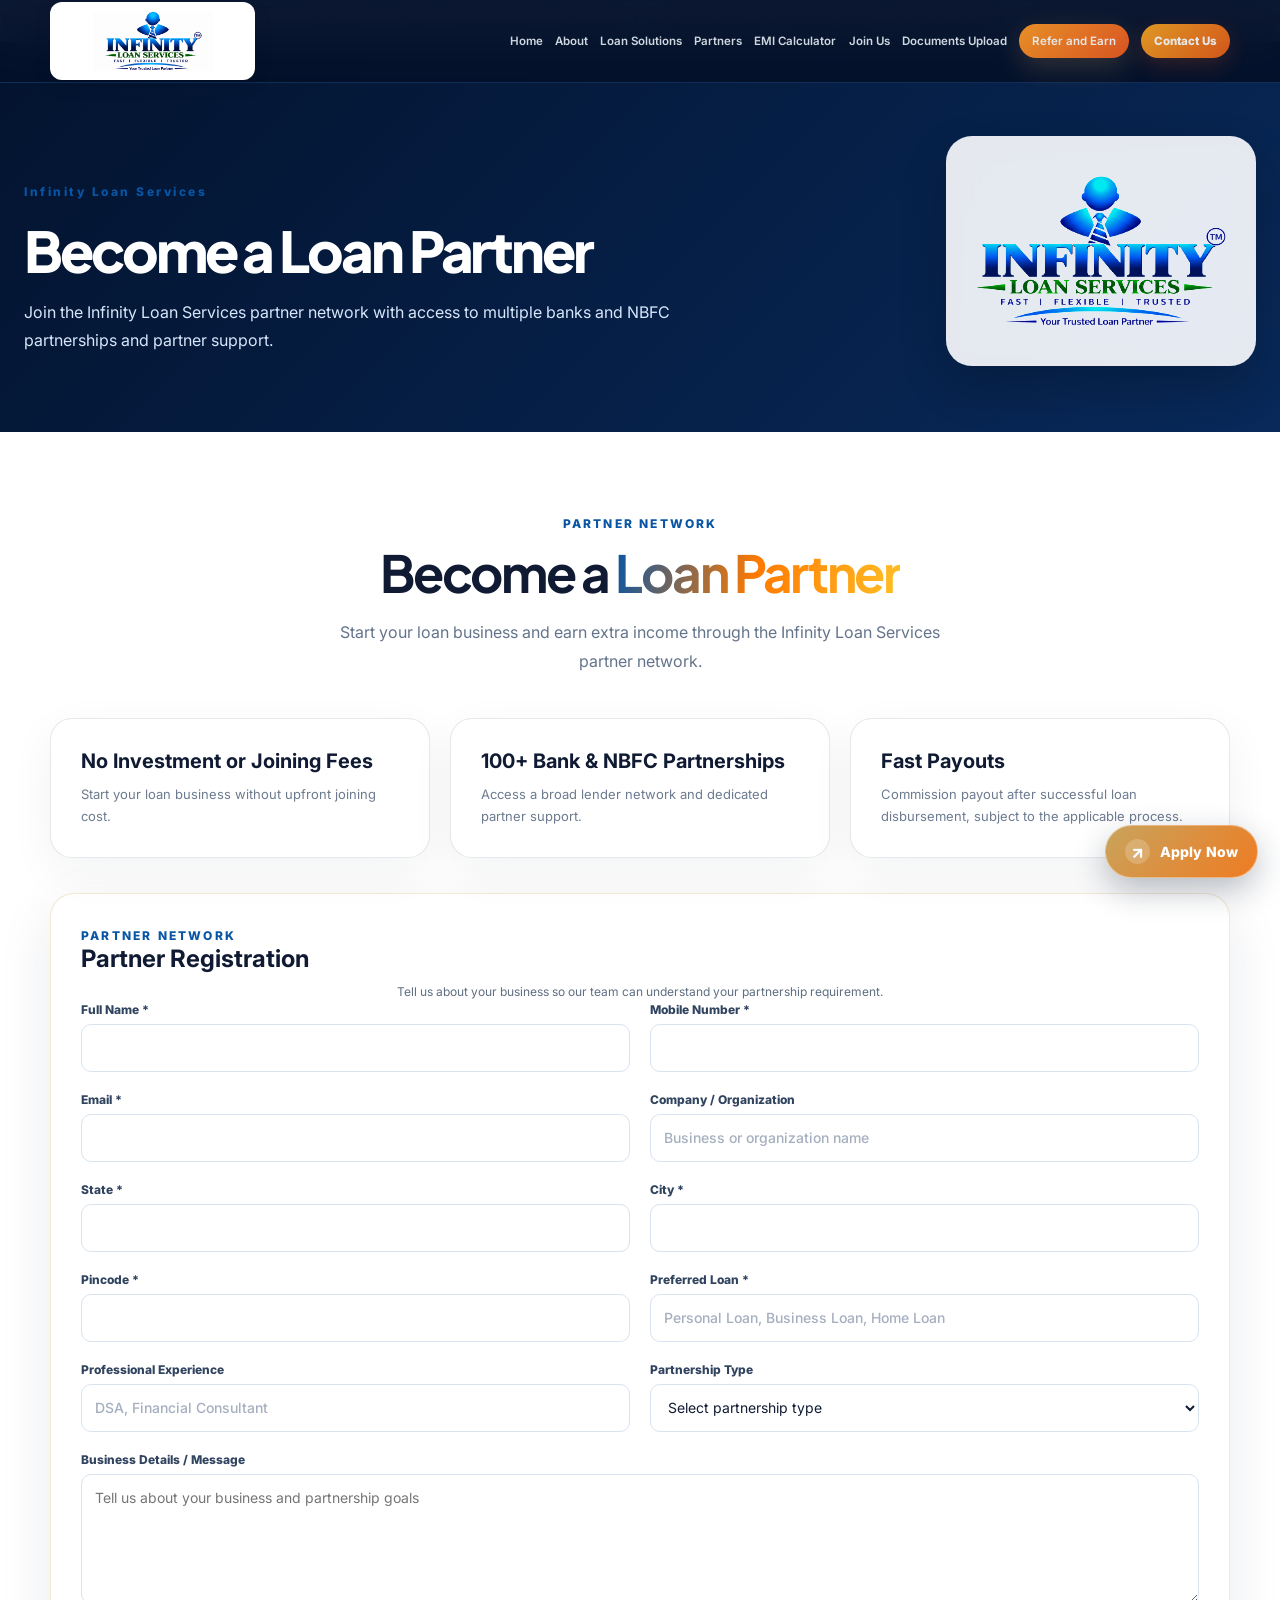
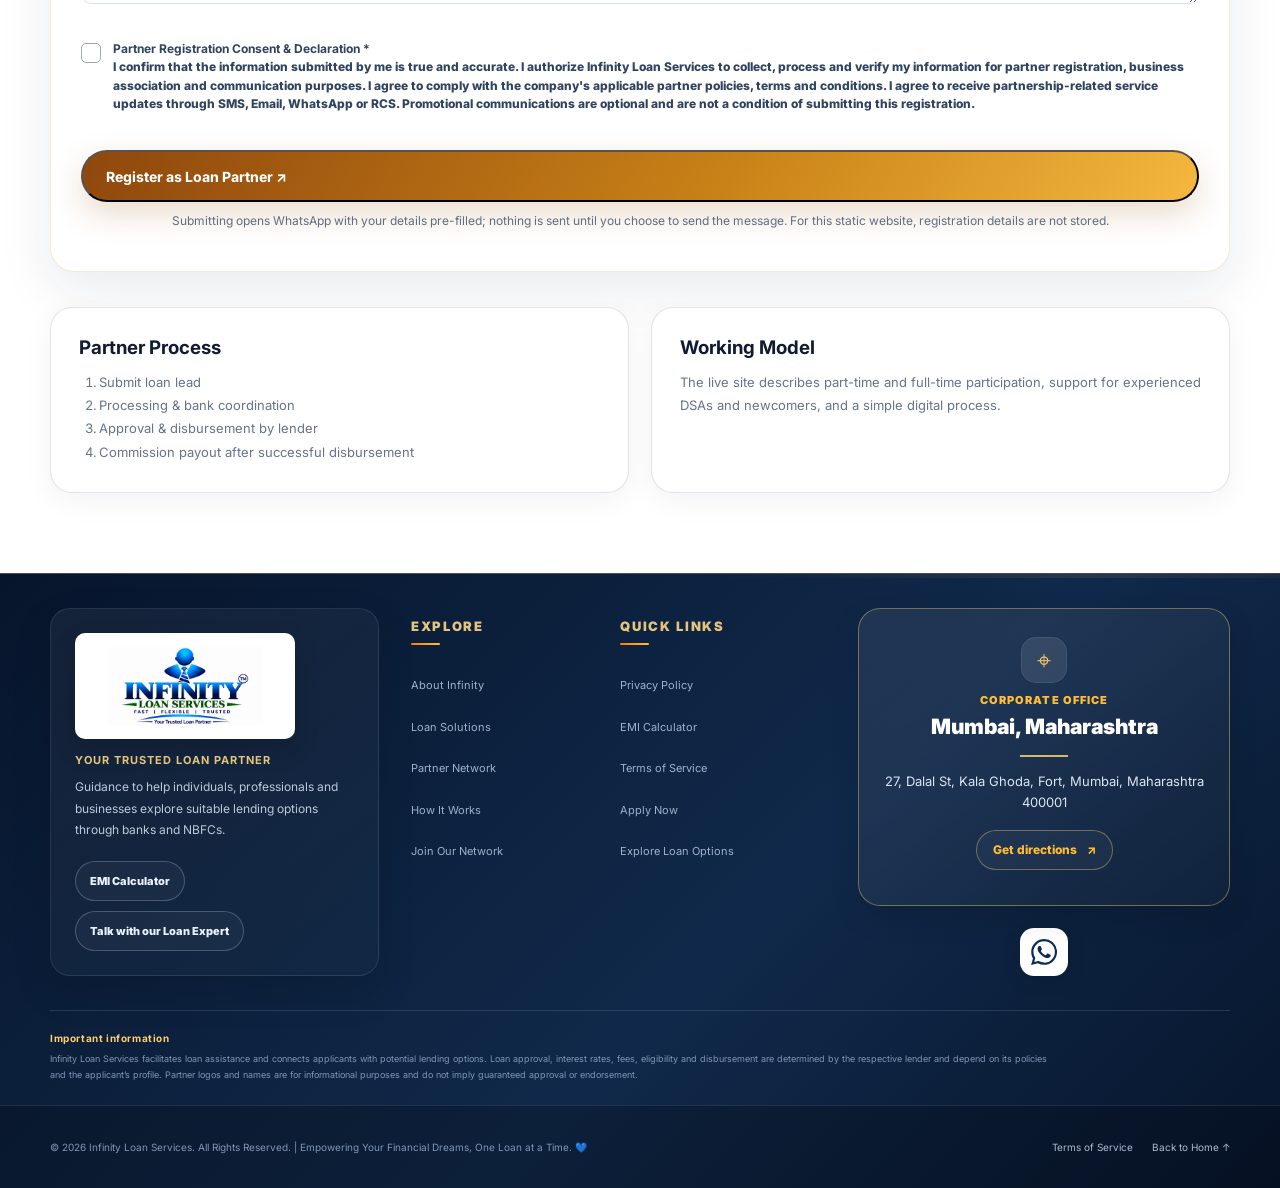
<file: join-us.html>
<!doctype html><html lang="en"><head><meta charset="utf-8"><meta name="viewport" content="width=device-width,initial-scale=1">
<title>Join Us | Infinity Loan Services</title><meta name="description" content="Join the Infinity Loan Services partner network with access to multiple banks and NBFC partnerships and partner support.">
<link rel="canonical" href="https://www.infinityloanservices.com/join-us"><meta property="og:type" content="website"><meta property="og:title" content="Join Us | Infinity Loan Services"><meta property="og:description" content="Explore becoming a Infinity Loan Services network partner."><meta property="og:url" content="https://www.infinityloanservices.com/join-us"><meta property="og:image" content="https://www.infinityloanservices.com/assets/FAVICON.png">
<link rel="icon" href="assets/FAVICON.png?v=3" type="image/png" sizes="512x512"><link rel="apple-touch-icon" href="assets/FAVICON.png?v=3"><link rel="stylesheet" href="style.css">
<link rel="preconnect" href="https://fonts.googleapis.com"><link rel="preconnect" href="https://fonts.gstatic.com" crossorigin>
<link href="https://fonts.googleapis.com/css2?family=Inter:wght@400;500;600;700;800;900&family=Plus+Jakarta+Sans:wght@700;800&display=swap" rel="stylesheet">
</head><body><div class="progress-bar" id="progressBar"></div>
<header class="site-header scrolled" id="header">
 <nav class="navbar container">
<a aria-label="Infinity Loan Services home" class="brand brand-logo" href="/#home"><img alt="Infinity Loan Services logo" src="assets/infinity-logo.png"/></a>
<button aria-expanded="false" aria-label="Toggle navigation" class="menu-toggle" id="menuToggle">
<span></span><span></span><span></span>
</button>
<div class="nav-links" id="navLinks"><a href="/">Home</a><a href="/about-us">About</a><a href="/#loans">Loan Solutions</a><a href="/#partners">Partners</a><a href="/emi-calculator">EMI Calculator</a><a href="/join-us">Join Us</a><a href="/documents-upload">Documents Upload</a><a class="nav-cta refer-cta" href="/refer-and-earn">Refer and Earn</a><a class="nav-contact-cta" href="/contact">Contact Us</a></div>
</nav>
</header><div class="fraud-alert-ticker" role="status" aria-label="Fraud alert"><div class="fraud-alert-track"><span>🚨 FRAUD ALERT: Never pay anyone in the name of Infinity Loan Services without admin confirmation. 📞 +91 95798 80841 | +91 97666 16960 | +91 70454 08368 | 📧 official.infinityloanservices@gmail.com / official.infinityloanservices@gmail.com</span><span aria-hidden="true">🚨 FRAUD ALERT: Never pay anyone in the name of Infinity Loan Services without admin confirmation. 📞 +91 95798 80841 | +91 97666 16960 | +91 70454 08368 | 📧 official.infinityloanservices@gmail.com / official.infinityloanservices@gmail.com</span></div></div>
<main><section class="page-hero"><div class="container"><span class="section-kicker">Infinity Loan Services</span><h1>Become a Loan Partner</h1><p>Join the Infinity Loan Services partner network with access to multiple banks and NBFC partnerships and partner support.</p></div></section><section class="content-section"><div class="container">
<div class="section-title center"><span class="section-kicker">PARTNER NETWORK</span><h2>Become a <span>Loan Partner</span></h2><p>Start your loan business and earn extra income through the Infinity Loan Services partner network.</p></div>
<div class="feature-cards"><div class="info-card"><h3>No Investment or Joining Fees</h3><p>Start your loan business without upfront joining cost.</p></div><div class="info-card"><h3>100+ Bank & NBFC Partnerships</h3><p>Access a broad lender network and dedicated partner support.</p></div><div class="info-card"><h3>Fast Payouts</h3><p>Commission payout after successful loan disbursement, subject to the applicable process.</p></div></div>
<div class="form-card partner-form-card" style="margin-top:35px"><span class="section-kicker">PARTNER NETWORK</span><h2>Partner Registration</h2><p class="form-note">Tell us about your business so our team can understand your partnership requirement.</p><form id="partnerForm"><div class="form-grid">
<div class="form-field"><label for="pfName">Full Name *</label><input required id="pfName" name="name" autocomplete="name"></div><div class="form-field"><label for="pfMobile">Mobile Number *</label><input required id="pfMobile" name="mobile" type="tel" inputmode="numeric" autocomplete="tel-national" maxlength="10"></div>
<div class="form-field"><label for="pfEmail">Email *</label><input required type="email" id="pfEmail" name="email" autocomplete="email"></div><div class="form-field"><label for="pfCompany">Company / Organization</label><input id="pfCompany" name="company" autocomplete="organization" placeholder="Business or organization name"></div><div class="form-field"><label for="pfState">State *</label><input required id="pfState" name="state" autocomplete="address-level1"></div>
<div class="form-field"><label for="pfCity">City *</label><input required id="pfCity" name="city" autocomplete="address-level2"></div><div class="form-field"><label for="pfPin">Pincode *</label><input required id="pfPin" name="pincode" inputmode="numeric" autocomplete="postal-code" maxlength="6"></div>
<div class="form-field"><label for="pfLoan">Preferred Loan *</label><input required id="pfLoan" name="loan" placeholder="Personal Loan, Business Loan, Home Loan"></div><div class="form-field"><label for="pfExp">Professional Experience</label><input id="pfExp" name="experience" placeholder="DSA, Financial Consultant"></div>
<div class="form-field"><label for="pfType">Partnership Type</label><select id="pfType" name="partnershipType"><option value="">Select partnership type</option><option>DSA / Loan Agent</option><option>Financial Consultant</option><option>Business Referral Partner</option><option>Other</option></select></div>
<div class="form-field full"><label for="pfMessage">Business Details / Message</label><textarea id="pfMessage" name="message" placeholder="Tell us about your business and partnership goals"></textarea></div>
<div class="form-field full consent-field">
  <input class="consent-checkbox-input" id="pfPrivacyConsent" name="privacyConsent" type="checkbox" value="Agreed" required>
  <label class="consent-checkbox-label shared-consent-label" for="pfPrivacyConsent">
    <span class="consent-checkbox-ui" aria-hidden="true"><svg viewBox="0 0 24 24" focusable="false"><path d="m5 12.5 4.2 4.2L19 7"/></svg><span class="consent-checkbox-shine"></span></span>
    <span class="consent-copy"><strong>Partner Registration Consent &amp; Declaration *</strong><br>I confirm that the information submitted by me is true and accurate. I authorize Infinity Loan Services to collect, process and verify my information for partner registration, business association and communication purposes. I agree to comply with the company's applicable partner policies, terms and conditions. I agree to receive partnership-related service updates through SMS, Email, WhatsApp or RCS. Promotional communications are optional and are not a condition of submitting this registration.</span>
  </label>
</div>
      <div class="form-field full"><button class="btn btn-primary" type="submit">Register as Loan Partner ↗</button></div>
</div></form><p class="form-note">Submitting opens WhatsApp with your details pre-filled; nothing is sent until you choose to send the message. For this static website, registration details are not stored.</p><p id="partnerFormStatus" class="form-note" role="status" aria-live="polite"></p></div>
<div class="content-grid" style="margin-top:35px"><div class="content-card"><h3>Partner Process</h3><ol><li>Submit loan lead</li><li>Processing & bank coordination</li><li>Approval & disbursement by lender</li><li>Commission payout after successful disbursement</li></ol></div><div class="content-card"><h3>Working Model</h3><p>The live site describes part-time and full-time participation, support for experienced DSAs and newcomers, and a simple digital process.</p></div></div>
</div></section></main><footer class="footer professional-footer" id="site-footer">
<div class="container footer-main">
<div class="footer-brand-column">
<a aria-label="Infinity Loan Services home" class="footer-logo-link" href="/">
<img alt="Infinity Loan Services" src="assets/infinity-logo.png"/>
</a>
<p class="footer-tagline">Your Trusted Loan Partner</p>
<p class="footer-intro">Guidance to help individuals, professionals and businesses explore suitable lending options through banks and NBFCs.</p>

<div class="footer-cta-row">
<a class="footer-button footer-button-outline" href="/emi-calculator">EMI Calculator</a>
        <button class="footer-button footer-button-outline" type="button" data-open-expert>Talk with our Loan Expert</button>
</div>
</div>
<div class="footer-column">
<h3>Explore</h3>
<a href="/#about">About Infinity</a>
<a href="/#loans">Loan Solutions</a>
<a href="/#partners">Partner Network</a>
<a href="/#process">How It Works</a>
<a href="/join-us">Join Our Network</a>
</div>
<div class="footer-column">
<h3>Quick Links</h3>
<a href="/privacy-policy">Privacy Policy</a>
<a href="/emi-calculator">EMI Calculator</a>
<a href="/terms-of-services">Terms of Service</a>
<a href="/application">Apply Now</a>
<a href="/#loans">Explore Loan Options</a>
</div>
<div class="footer-column footer-corporate-column">
<div class="footer-corporate-card" aria-label="Corporate office address">
<div class="footer-corporate-icon" aria-hidden="true">⌖</div>
<div class="footer-head-address-title">CORPORATE OFFICE</div>
<h2>Mumbai, Maharashtra</h2>
<address>27, Dalal St, Kala Ghoda, Fort, Mumbai, Maharashtra 400001</address>
<a class="footer-directions-link" href="https://www.google.com/maps/search/?api=1&query=27%2C%20Dalal%20St%2C%20Kala%20Ghoda%2C%20Fort%2C%20Mumbai%2C%20Maharashtra%20400001" target="_blank" rel="noopener noreferrer">Get directions <span aria-hidden="true">↗</span></a>
</div>
<a class="footer-whatsapp-round" href="https://wa.me/919766616960" target="_blank" rel="noopener noreferrer" aria-label="Chat with Infinity on WhatsApp" title="WhatsApp">
<svg viewBox="0 0 24 24" aria-hidden="true"><path d="M20.52 3.48A11.8 11.8 0 0 0 12.13 0C5.55 0 .2 5.35.2 11.93c0 2.1.55 4.16 1.6 5.97L.1 24l6.26-1.64a11.9 11.9 0 0 0 5.76 1.47h.01c6.58 0 11.93-5.35 11.93-11.93a11.8 11.8 0 0 0-3.54-8.42ZM12.13 21.8a9.9 9.9 0 0 1-5.05-1.38l-.36-.21-3.72.98.99-3.63-.23-.37a9.86 9.86 0 0 1-1.52-5.26c0-5.46 4.44-9.9 9.9-9.9a9.83 9.83 0 0 1 7 2.9 9.83 9.83 0 0 1 2.9 7c0 5.46-4.44 9.9-9.9 9.9Zm5.43-7.42c-.3-.15-1.76-.87-2.03-.97-.27-.1-.47-.15-.67.15-.2.3-.77.97-.94 1.17-.17.2-.35.22-.65.07-.3-.15-1.26-.46-2.4-1.47-.89-.79-1.49-1.76-1.66-2.06-.17-.3-.02-.46.13-.61.13-.13.3-.35.45-.52.15-.17.2-.3.3-.5.1-.2.05-.37-.03-.52-.08-.15-.67-1.62-.92-2.22-.24-.58-.49-.5-.67-.51h-.57c-.2 0-.52.07-.79.37-.27.3-1.04 1.02-1.04 2.49s1.07 2.89 1.22 3.09c.15.2 2.1 3.2 5.08 4.49.71.31 1.26.5 1.69.64.71.23 1.36.2 1.87.12.57-.08 1.76-.72 2.01-1.42.25-.7.25-1.3.17-1.42-.07-.13-.27-.2-.57-.35Z"/></svg>
</a>
</div>
</div>
<div class="container footer-disclaimer">
<strong>Important information</strong>
<p>Infinity Loan Services facilitates loan assistance and connects applicants with potential lending options. Loan approval, interest rates, fees, eligibility and disbursement are determined by the respective lender and depend on its policies and the applicant’s profile. Partner logos and names are for informational purposes and do not imply guaranteed approval or endorsement.</p>
</div>
<div class="footer-bottom">
<div class="container footer-bottom-inner">
<span>© 2026 Infinity Loan Services. All Rights Reserved. | Empowering Your Financial Dreams, One Loan at a Time. 💙</span>
<div class="footer-legal-links"><a href="/terms-of-services">Terms of Service</a><a href="/#home">Back to Home ↑</a></div>
</div>
</div>
</footer><div class="expert-modal" id="expertModal" aria-hidden="true" role="dialog" aria-modal="true" aria-labelledby="expertModalTitle"><button class="expert-modal-overlay" type="button" data-close-expert aria-label="Close expert popup"></button><div class="expert-modal-card" role="document"><div class="expert-modal-header"><div class="expert-modal-brand"><img src="assets/infinity-logo.png" alt="Infinity Loan Services logo"><strong>Infinity Loan Services</strong></div><button type="button" class="expert-modal-close" data-close-expert aria-label="Close">×</button></div><p class="expert-eyebrow">TALK WITH OUR LOAN EXPERT</p><h2 id="expertModalTitle">Aamin Khan</h2><p class="expert-role">Founder &amp; Director</p><div class="expert-contact-details"><a href="tel:+919579880841">☎ +91 95798 80841 | +91 97666 16960 | +91 70454 08368</a><a href="mailto:official.infinityloanservices@gmail.com">✉ official.infinityloanservices@gmail.com</a></div><p class="expert-help">Get guidance on available loan options and the application process.</p></div></div>
<script src="script.js"></script>
<a class="floating-apply-now" id="floatingApplyNow" href="/#open-loan-form"  aria-label="Open loan application form"><span class="floating-apply-icon" aria-hidden="true">↗</span><span>Apply Now</span></a>
</body></html>
</file>
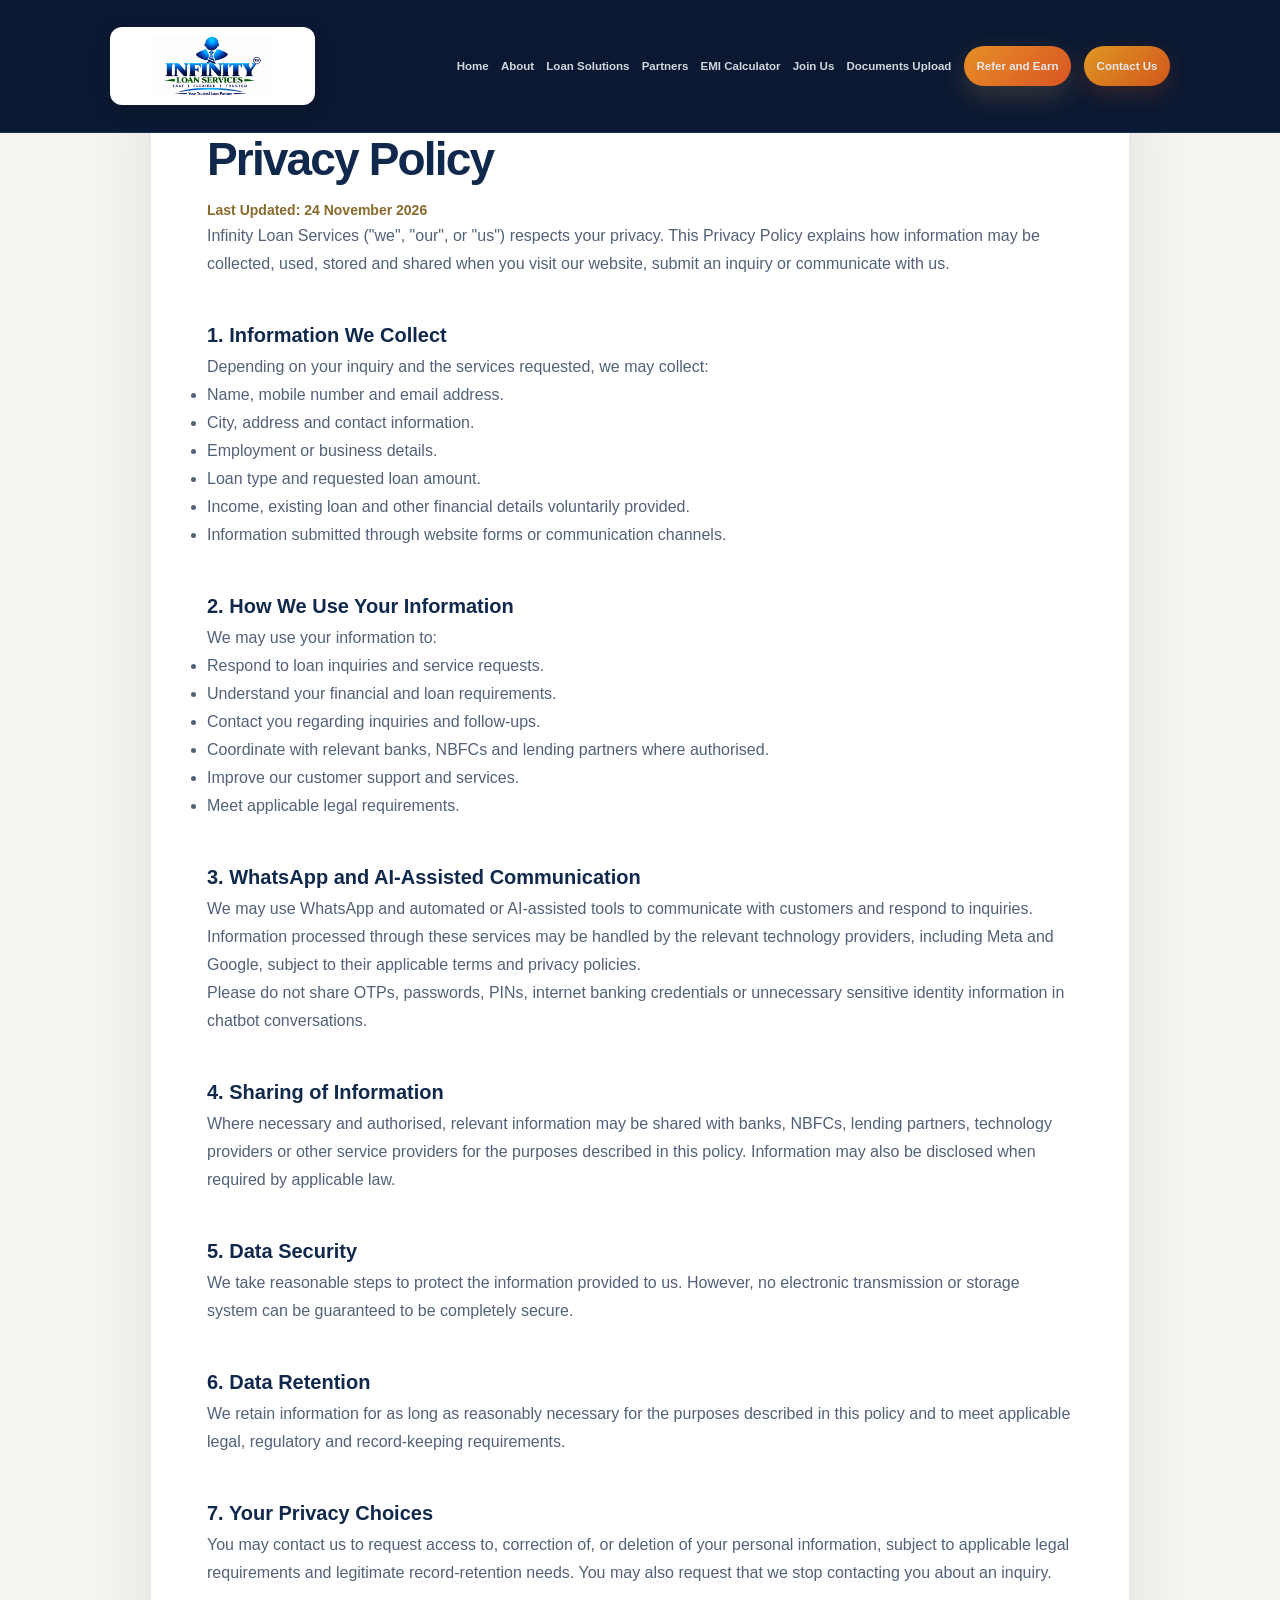
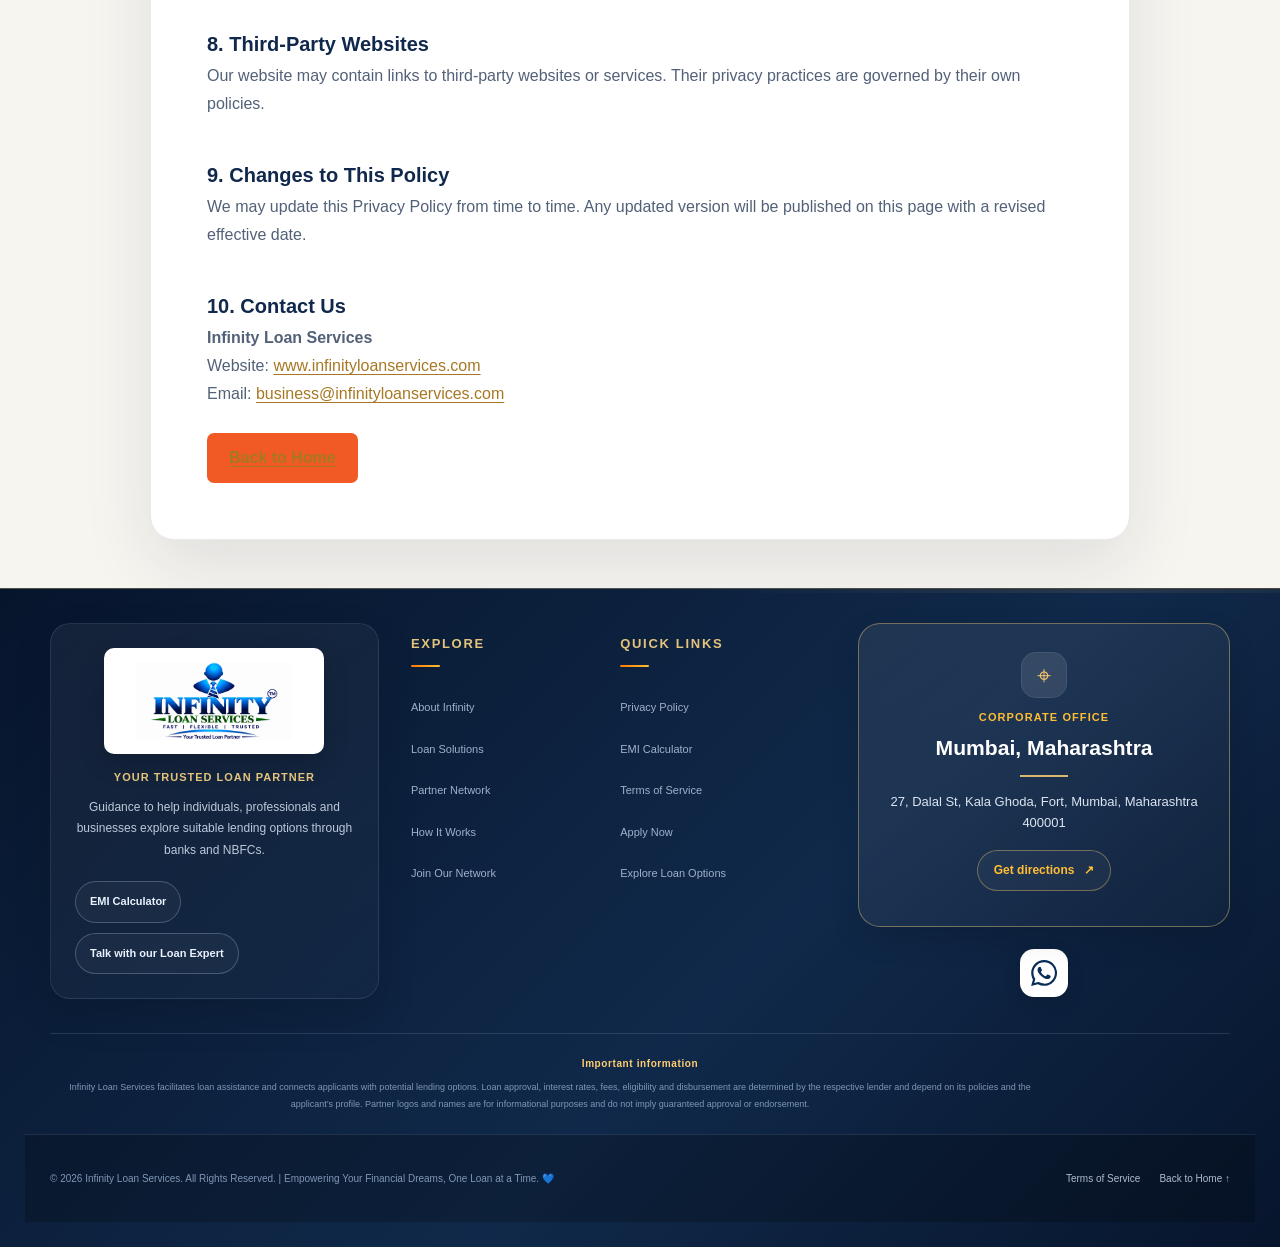
<file: privacy-policy.html>
<!DOCTYPE html>
<html lang="en">
<head>
  <meta charset="UTF-8">
  <meta name="viewport" content="width=device-width, initial-scale=1.0">
  <meta name="description" content="Privacy Policy of Infinity Loan Services. Learn how we collect, use and protect your information.">
  <title>Privacy Policy | Infinity Loan Services</title>
  <style>
    * { box-sizing: border-box; }
    body {
      margin: 0;
      font-family: Arial, sans-serif;
      background: #07162f;
      color: #f5f7fb;
      line-height: 1.75;
    }
    header {
      padding: 25px 7%;
      background: #06112a;
      border-bottom: 3px solid #f15a24;
    }
    header a {
      color: #ffb21c;
      text-decoration: none;
      font-weight: bold;
    }
    main {
      max-width: 950px;
      margin: 45px auto;
      padding: 35px;
      background: #102544;
      border: 1px solid #294263;
      border-radius: 15px;
    }
    h1, h2 { color: #ffb21c; }
    h1 { font-size: 32px; }
    h2 {
      font-size: 20px;
      margin-top: 30px;
    }
    p, li { color: #d5e2f7; }
    a { color: #ffb21c; }
    .date { color: #a9bddb; font-size: 14px; }
    footer {
      text-align: center;
      padding: 25px;
      color: #a9bddb;
      border-top: 1px solid #294263;
    }
    .back {
      display: inline-block;
      margin-top: 25px;
      padding: 11px 22px;
      background: #f15a24;
      color: #07162f;
      text-decoration: none;
      border-radius: 7px;
      font-weight: bold;
    }
    @media(max-width:600px) {
      main { margin: 20px 12px; padding: 22px; }
      h1 { font-size: 26px; }
    }
  
    body{font-family:Inter,Arial,sans-serif;background:#f7f5f0;color:#101b33;line-height:1.75}
    .site-header{position:sticky;top:0;background:rgba(5,24,55,.96);backdrop-filter:blur(16px)}
    .privacy-content{max-width:980px;margin:48px auto;padding:clamp(24px,5vw,56px);background:#fff;border:1px solid rgba(16,27,51,.09);border-radius:24px;box-shadow:0 25px 70px rgba(16,27,51,.10)}
    .privacy-content h1{font-size:clamp(32px,4vw,46px);line-height:1.15;letter-spacing:-.04em;color:#10284c;margin-bottom:12px}
    .privacy-content h2{font-size:20px;color:#10284c;margin-top:30px;padding-top:10px}
    .privacy-content p,.privacy-content li{color:#526178}
    .privacy-content a{color:#a77824;text-decoration:underline;text-underline-offset:3px}
    .privacy-content .date{color:#8a6a2c;font-weight:600}
    .privacy-footer{display:flex;justify-content:center;align-items:center;gap:14px;flex-wrap:wrap;background:#07152c;color:#b8c5d8;padding:26px 18px}
    .privacy-footer a{color:#e4c47c;text-decoration:none}
    .privacy-footer a:hover{color:#fff}
    @media(max-width:760px){.privacy-content{margin:24px 14px;padding:24px 20px;border-radius:16px}.privacy-footer{font-size:13px}}
  </style>
<link rel="stylesheet" href="style.css">
</head>
<body>
<header class="site-header scrolled" id="header">
  <nav class="navbar container">
<a aria-label="Infinity Loan Services home" class="brand brand-logo" href="/#home"><img alt="Infinity Loan Services logo" src="assets/infinity-logo.png"/></a>
<button aria-expanded="false" aria-label="Toggle navigation" class="menu-toggle" id="menuToggle">
<span></span><span></span><span></span>
</button>
<div class="nav-links" id="navLinks"><a href="/">Home</a><a href="/about-us">About</a><a href="/#loans">Loan Solutions</a><a href="/#partners">Partners</a><a href="/emi-calculator">EMI Calculator</a><a href="/join-us">Join Us</a><a href="/documents-upload">Documents Upload</a><a class="nav-cta refer-cta" href="/refer-and-earn">Refer and Earn</a><a class="nav-contact-cta" href="/contact">Contact Us</a></div>
</nav>
</header>

<main class="privacy-content">
  <h1>Privacy Policy</h1>
  <p class="date">Last Updated: 24 November 2026</p>

  <p>
    Infinity Loan Services ("we", "our", or "us") respects your privacy.
    This Privacy Policy explains how information may be collected,
    used, stored and shared when you visit our website, submit an
    inquiry or communicate with us.
  </p>

  <h2>1. Information We Collect</h2>
  <p>Depending on your inquiry and the services requested, we may collect:</p>
  <ul>
    <li>Name, mobile number and email address.</li>
    <li>City, address and contact information.</li>
    <li>Employment or business details.</li>
    <li>Loan type and requested loan amount.</li>
    <li>Income, existing loan and other financial details voluntarily provided.</li>
    <li>Information submitted through website forms or communication channels.</li>
  </ul>

  <h2>2. How We Use Your Information</h2>
  <p>We may use your information to:</p>
  <ul>
    <li>Respond to loan inquiries and service requests.</li>
    <li>Understand your financial and loan requirements.</li>
    <li>Contact you regarding inquiries and follow-ups.</li>
    <li>Coordinate with relevant banks, NBFCs and lending partners where authorised.</li>
    <li>Improve our customer support and services.</li>
    <li>Meet applicable legal requirements.</li>
  </ul>

  <h2>3. WhatsApp and AI-Assisted Communication</h2>
  <p>
    We may use WhatsApp and automated or AI-assisted tools to communicate
    with customers and respond to inquiries. Information processed through
    these services may be handled by the relevant technology providers,
    including Meta and Google, subject to their applicable terms and
    privacy policies.
  </p>
  <p>
    Please do not share OTPs, passwords, PINs, internet banking credentials
    or unnecessary sensitive identity information in chatbot conversations.
  </p>

  <h2>4. Sharing of Information</h2>
  <p>
    Where necessary and authorised, relevant information may be shared with
    banks, NBFCs, lending partners, technology providers or other service
    providers for the purposes described in this policy. Information may
    also be disclosed when required by applicable law.
  </p>

  <h2>5. Data Security</h2>
  <p>
    We take reasonable steps to protect the information provided to us.
    However, no electronic transmission or storage system can be guaranteed
    to be completely secure.
  </p>

  <h2>6. Data Retention</h2>
  <p>
    We retain information for as long as reasonably necessary for the
    purposes described in this policy and to meet applicable legal,
    regulatory and record-keeping requirements.
  </p>

  <h2>7. Your Privacy Choices</h2>
  <p>
    You may contact us to request access to, correction of, or deletion of
    your personal information, subject to applicable legal requirements
    and legitimate record-retention needs. You may also request that we
    stop contacting you about an inquiry.
  </p>

  <h2>8. Third-Party Websites</h2>
  <p>
    Our website may contain links to third-party websites or services.
    Their privacy practices are governed by their own policies.
  </p>

  <h2>9. Changes to This Policy</h2>
  <p>
    We may update this Privacy Policy from time to time. Any updated
    version will be published on this page with a revised effective date.
  </p>

  <h2>10. Contact Us</h2>
  <p><strong>Infinity Loan Services</strong></p>
  <p>Website: <a href="https://www.infinityloanservices.com">www.infinityloanservices.com</a></p>
  <p>Email: <a href="mailto:business@infinityloanservices.com">business@infinityloanservices.com</a></p>

  <a class="back" href="https://www.infinityloanservices.com">Back to Home</a>
</main>

<footer class="footer professional-footer" id="site-footer">
<div class="container footer-main">
<div class="footer-brand-column">
<a aria-label="Infinity Loan Services home" class="footer-logo-link" href="/">
<img alt="Infinity Loan Services" src="assets/infinity-logo.png"/>
</a>
<p class="footer-tagline">Your Trusted Loan Partner</p>
<p class="footer-intro">Guidance to help individuals, professionals and businesses explore suitable lending options through banks and NBFCs.</p>

<div class="footer-cta-row">
<a class="footer-button footer-button-outline" href="/emi-calculator">EMI Calculator</a>
        <button class="footer-button footer-button-outline" type="button" data-open-expert>Talk with our Loan Expert</button>
</div>
</div>
<div class="footer-column">
<h3>Explore</h3>
<a href="/#about">About Infinity</a>
<a href="/#loans">Loan Solutions</a>
<a href="/#partners">Partner Network</a>
<a href="/#process">How It Works</a>
<a href="/join-us">Join Our Network</a>
</div>
<div class="footer-column">
<h3>Quick Links</h3>
<a href="/privacy-policy">Privacy Policy</a>
<a href="/emi-calculator">EMI Calculator</a>
<a href="/terms-of-services">Terms of Service</a>
<a href="/application">Apply Now</a>
<a href="/#loans">Explore Loan Options</a>
</div>
<div class="footer-column footer-corporate-column">
<div class="footer-corporate-card" aria-label="Corporate office address">
<div class="footer-corporate-icon" aria-hidden="true">⌖</div>
<div class="footer-head-address-title">CORPORATE OFFICE</div>
<h2>Mumbai, Maharashtra</h2>
<address>27, Dalal St, Kala Ghoda, Fort, Mumbai, Maharashtra 400001</address>
<a class="footer-directions-link" href="https://www.google.com/maps/search/?api=1&query=27%2C%20Dalal%20St%2C%20Kala%20Ghoda%2C%20Fort%2C%20Mumbai%2C%20Maharashtra%20400001" target="_blank" rel="noopener noreferrer">Get directions <span aria-hidden="true">↗</span></a>
</div>
<a class="footer-whatsapp-round" href="https://wa.me/919766616960" target="_blank" rel="noopener noreferrer" aria-label="Chat with Infinity on WhatsApp" title="WhatsApp">
<svg viewBox="0 0 24 24" aria-hidden="true"><path d="M20.52 3.48A11.8 11.8 0 0 0 12.13 0C5.55 0 .2 5.35.2 11.93c0 2.1.55 4.16 1.6 5.97L.1 24l6.26-1.64a11.9 11.9 0 0 0 5.76 1.47h.01c6.58 0 11.93-5.35 11.93-11.93a11.8 11.8 0 0 0-3.54-8.42ZM12.13 21.8a9.9 9.9 0 0 1-5.05-1.38l-.36-.21-3.72.98.99-3.63-.23-.37a9.86 9.86 0 0 1-1.52-5.26c0-5.46 4.44-9.9 9.9-9.9a9.83 9.83 0 0 1 7 2.9 9.83 9.83 0 0 1 2.9 7c0 5.46-4.44 9.9-9.9 9.9Zm5.43-7.42c-.3-.15-1.76-.87-2.03-.97-.27-.1-.47-.15-.67.15-.2.3-.77.97-.94 1.17-.17.2-.35.22-.65.07-.3-.15-1.26-.46-2.4-1.47-.89-.79-1.49-1.76-1.66-2.06-.17-.3-.02-.46.13-.61.13-.13.3-.35.45-.52.15-.17.2-.3.3-.5.1-.2.05-.37-.03-.52-.08-.15-.67-1.62-.92-2.22-.24-.58-.49-.5-.67-.51h-.57c-.2 0-.52.07-.79.37-.27.3-1.04 1.02-1.04 2.49s1.07 2.89 1.22 3.09c.15.2 2.1 3.2 5.08 4.49.71.31 1.26.5 1.69.64.71.23 1.36.2 1.87.12.57-.08 1.76-.72 2.01-1.42.25-.7.25-1.3.17-1.42-.07-.13-.27-.2-.57-.35Z"/></svg>
</a>
</div>
</div>
<div class="container footer-disclaimer">
<strong>Important information</strong>
<p>Infinity Loan Services facilitates loan assistance and connects applicants with potential lending options. Loan approval, interest rates, fees, eligibility and disbursement are determined by the respective lender and depend on its policies and the applicant’s profile. Partner logos and names are for informational purposes and do not imply guaranteed approval or endorsement.</p>
</div>
<div class="footer-bottom">
<div class="container footer-bottom-inner">
<span>© 2026 Infinity Loan Services. All Rights Reserved. | Empowering Your Financial Dreams, One Loan at a Time. 💙</span>
<div class="footer-legal-links"><a href="/terms-of-services">Terms of Service</a><a href="/#home">Back to Home ↑</a></div>
</div>
</div>
</footer>
<script src="script.js"></script>
</body>
</html>
</file>
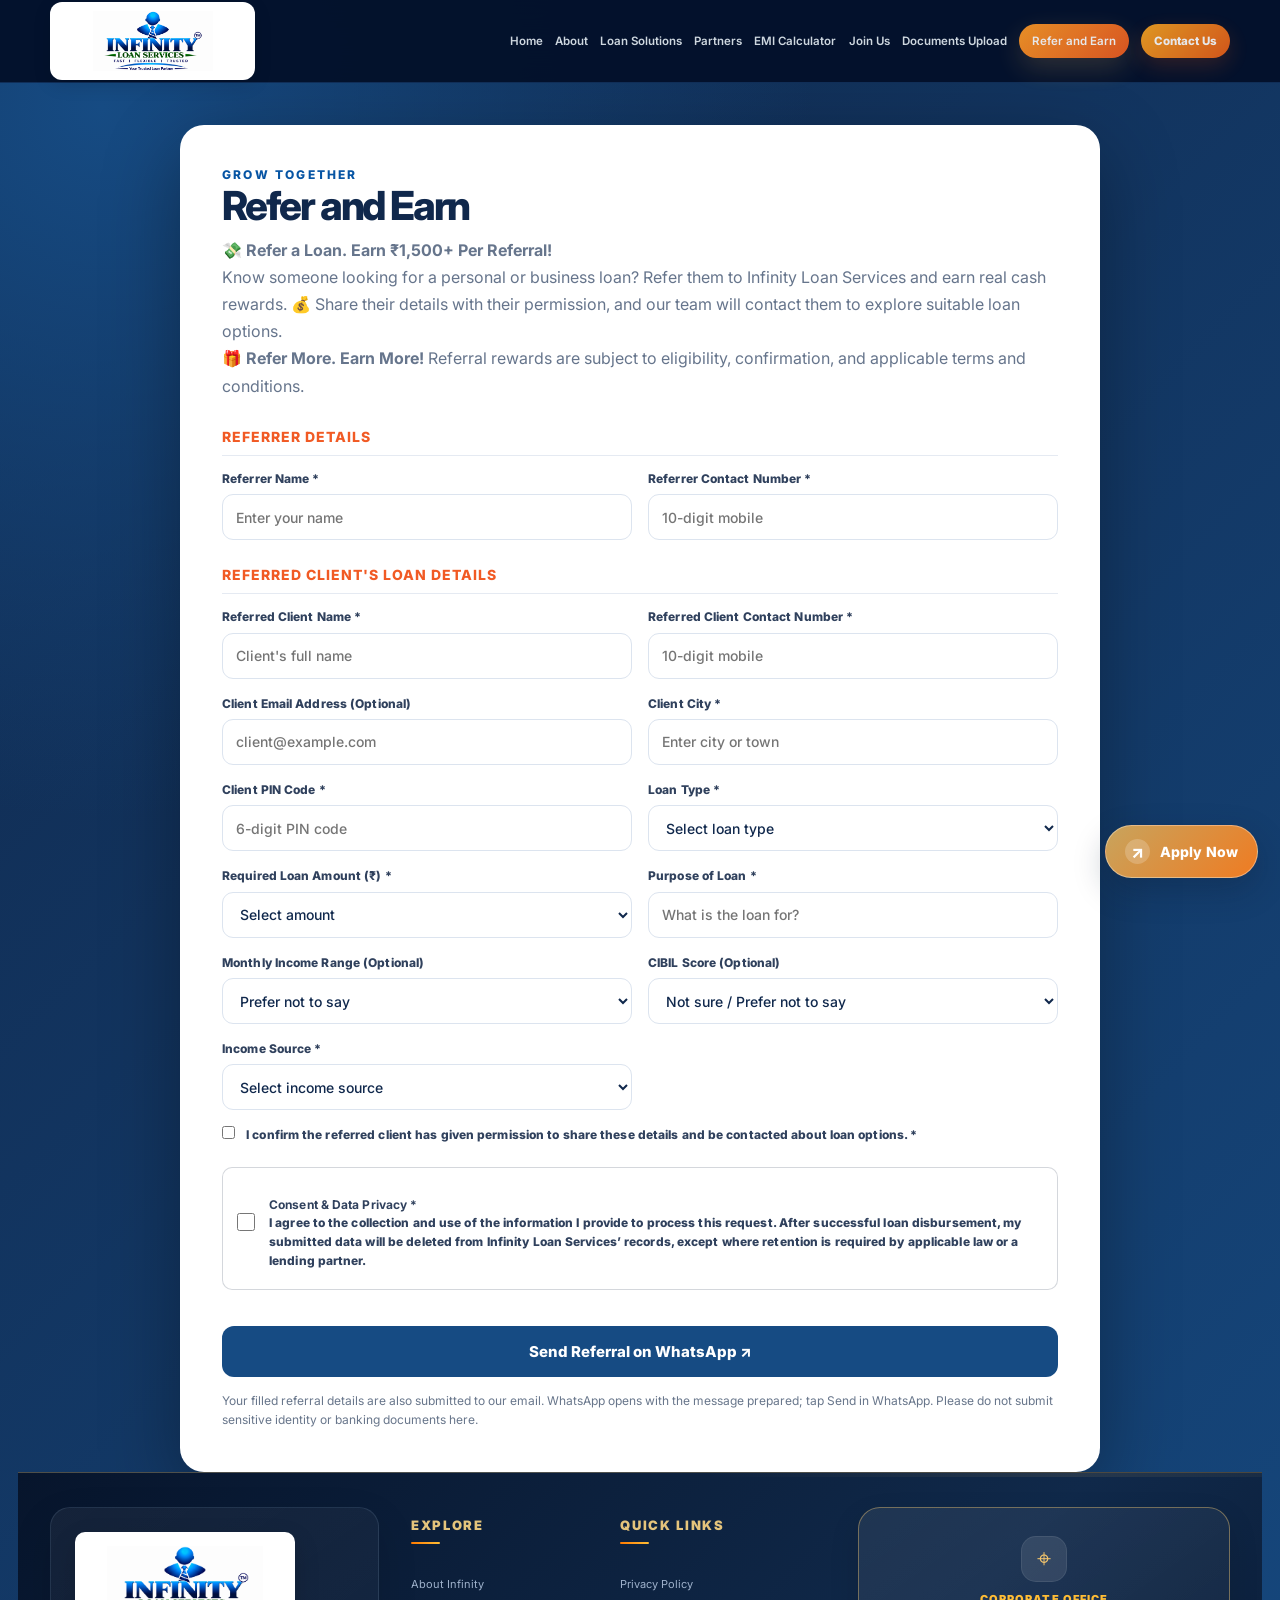
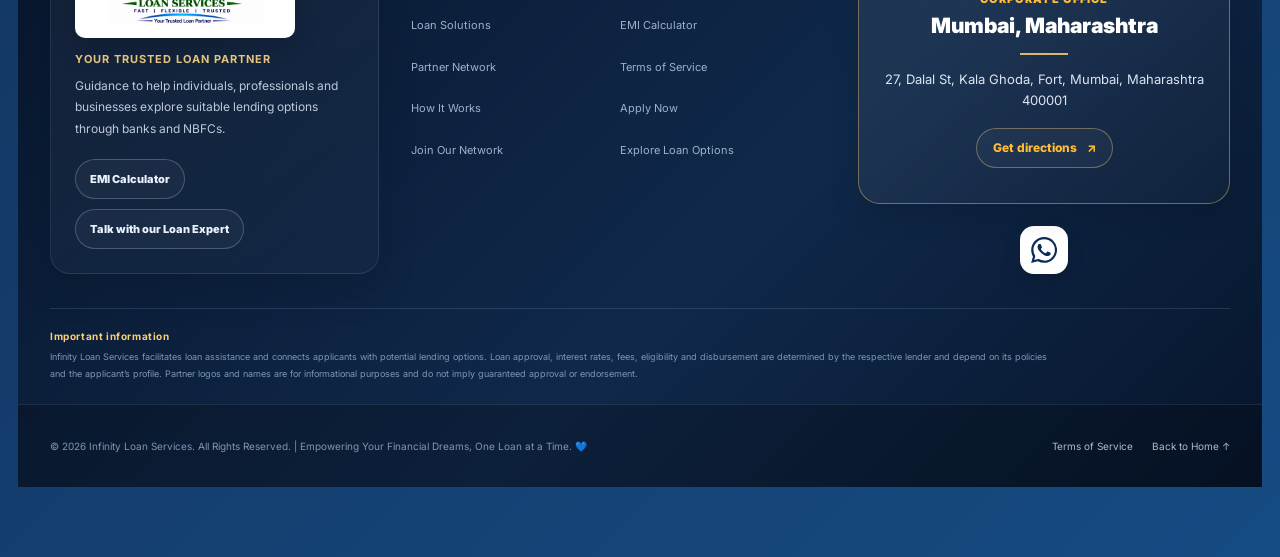
<file: refer-and-earn.html>
<!DOCTYPE html>
<html lang="en"><head><meta charset="utf-8"><meta name="viewport" content="width=device-width,initial-scale=1"><meta name="theme-color" content="#10284c"><title>Refer and Earn | Infinity Loan Services</title><link rel="icon" href="assets/FAVICON.png?v=3" type="image/png" sizes="512x512"><link rel="apple-touch-icon" href="assets/FAVICON.png?v=3"><link href="https://fonts.googleapis.com/css2?family=Inter:wght@400;500;600;700;800&display=swap" rel="stylesheet"><link rel="stylesheet" href="style.css"><style>
.refer-page{min-height:100vh;padding:125px 18px 70px;background:radial-gradient(circle at 8% 5%,#164b83 0,transparent 30%),linear-gradient(135deg,#10284c,#164b83);font-family:Inter,sans-serif}.refer-wrap{max-width:920px;margin:auto}.refer-top{display:flex;align-items:center;justify-content:space-between;gap:18px;margin-bottom:26px;color:white}.refer-top>a:first-child{display:flex;align-items:center;justify-content:center;background:#fff;padding:10px 16px;border-radius:12px;box-shadow:0 6px 20px #0002;min-width:155px;min-height:82px}.refer-top img{width:125px;max-height:62px;object-fit:contain;display:block}.refer-top a{color:white;text-decoration:none;font-weight:700}.refer-card{background:#fff;border-radius:24px;padding:clamp(22px,4vw,42px);box-shadow:0 25px 80px #0005}.refer-card h1{margin:4px 0 10px;color:#10284c;font-size:clamp(28px,4vw,40px)}.refer-card .intro{color:#66758c;line-height:1.7;margin-bottom:28px}.refer-section{font-size:14px;text-transform:uppercase;letter-spacing:1px;color:#f15a24;font-weight:800;margin:26px 0 14px;padding-bottom:10px;border-bottom:1px solid #e5eaf2}.refer-grid{display:grid;grid-template-columns:repeat(2,minmax(0,1fr));gap:16px}.refer-field label{display:block;font-size:12px;font-weight:800;color:#30415d;margin-bottom:7px}.refer-field input,.refer-field select,.refer-field textarea{width:100%;min-height:46px;padding:11px 13px;border:1px solid #dce4ef;border-radius:11px;font:500 14px Inter,sans-serif;color:#10284c;background:#fff}.refer-field textarea{min-height:90px;resize:vertical}.refer-field.full{grid-column:1/-1}.refer-submit{margin-top:24px;width:100%;padding:16px;border:0;border-radius:12px;background:linear-gradient(135deg,#164b83,#164b83);color:white;font-weight:800;font-size:15px;cursor:pointer}.refer-note{font-size:12px;color:#68768b;line-height:1.6;margin-top:14px}@media(max-width:600px){.refer-grid{grid-template-columns:1fr}.refer-field.full{grid-column:auto}.refer-page{padding:105px 12px 45px}.refer-top>a:first-child{min-width:125px;min-height:68px;padding:8px 12px}.refer-top img{width:105px;max-height:52px}}

.refer-nav-links{display:flex;align-items:center;justify-content:flex-end;flex-wrap:wrap;gap:14px}.refer-nav-links a{font-size:13px}.refer-contact-footer{margin:28px auto 0;padding:18px 20px;border:1px solid #ffffff2b;border-radius:16px;color:#d9e8ff;text-align:center;line-height:1.8}.refer-contact-footer a{color:#fff;font-weight:800;text-decoration:none}.refer-contact-footer a:hover{text-decoration:underline}@media(max-width:600px){.refer-top{align-items:flex-start;flex-direction:column}.refer-nav-links{justify-content:flex-start;gap:12px}}
</style></head><body><header class="site-header scrolled" id="header">
  <nav class="navbar container">
<a aria-label="Infinity Loan Services home" class="brand brand-logo" href="/#home"><img alt="Infinity Loan Services logo" src="assets/infinity-logo.png"/></a>
<button aria-expanded="false" aria-label="Toggle navigation" class="menu-toggle" id="menuToggle">
<span></span><span></span><span></span>
</button>
<div class="nav-links" id="navLinks"><a href="/">Home</a><a href="/about-us">About</a><a href="/#loans">Loan Solutions</a><a href="/#partners">Partners</a><a href="/emi-calculator">EMI Calculator</a><a href="/join-us">Join Us</a><a href="/documents-upload">Documents Upload</a><a class="nav-cta refer-cta" href="/refer-and-earn">Refer and Earn</a><a class="nav-contact-cta" href="/contact">Contact Us</a></div>
</nav>
</header><main class="refer-page"><div class="refer-wrap">
<section class="refer-card"><div class="section-kicker">GROW TOGETHER</div><h1>Refer and Earn</h1><p class="intro">💸 <strong>Refer a Loan. Earn ₹1,500+ Per Referral!</strong><br>Know someone looking for a personal or business loan? Refer them to Infinity Loan Services and earn real cash rewards. 💰 Share their details with their permission, and our team will contact them to explore suitable loan options.<br><strong>🎁 Refer More. Earn More!</strong> Referral rewards are subject to eligibility, confirmation, and applicable terms and conditions.</p><form id="referForm">
<h2 class="refer-section">Referrer details</h2>
<div class="refer-grid">
<div class="refer-field"><label for="refName">Referrer Name *</label><input id="refName" required autocomplete="name" placeholder="Enter your name"></div>
<div class="refer-field"><label for="refMobile">Referrer Contact Number *</label><input id="refMobile" required inputmode="numeric" maxlength="10" placeholder="10-digit mobile"></div>
</div>
<h2 class="refer-section">Referred client's loan details</h2>
<div class="refer-grid">
<div class="refer-field"><label for="clientName">Referred Client Name *</label><input id="clientName" required autocomplete="name" placeholder="Client's full name"></div>
<div class="refer-field"><label for="clientMobile">Referred Client Contact Number *</label><input id="clientMobile" required inputmode="numeric" maxlength="10" placeholder="10-digit mobile"></div>
<div class="refer-field"><label for="clientEmail">Client Email Address (Optional)</label><input id="clientEmail" type="email" autocomplete="email" placeholder="client@example.com"></div>
<div class="refer-field"><label for="clientCity">Client City *</label><input id="clientCity" required placeholder="Enter city or town"></div>
<div class="refer-field"><label for="clientPin">Client PIN Code *</label><input id="clientPin" required inputmode="numeric" maxlength="6" pattern="[0-9]{6}" placeholder="6-digit PIN code"></div>
<div class="refer-field"><label for="loanType">Loan Type *</label><select id="loanType" required><option value="">Select loan type</option><option>🏠 Home Loan</option><option>🔄 Balance Transfer</option><option>⬆️ Top-Up Home Loan</option><option>🏘️ Mortgage Loan</option><option>👔 Salaried Personal Loan</option><option>🏢 Unsecured Business Loan</option><option>📈 Working Capital Loan</option><option>🏭 MSME Loan</option><option>🚗 Vehicle & Car Loan</option><option>🚚 Commercial Vehicle Loan</option><option>🏗️ Project Finance</option><option>🏢 Industrial Property Loan</option><option>🏘️ Loan Against Property</option><option>⚙️ Machinery Loan</option><option>🛠️ Equipment Finance</option><option>🚀 Startup Loan</option><option>🌾 Agriculture Loan</option><option>☀️ Solar Loan</option><option>👨‍⚕️ Doctor Loan</option><option>💼 Professional Loan</option><option>🏗️ Construction Loan</option><option>🤝 Equity Funding</option><option>💼 CC / OD Loan</option></select></div>
<div class="refer-field"><label for="loanAmount">Required Loan Amount (₹) *</label><select id="loanAmount" required><option value="">Select amount</option><option>Below ₹1,00,000</option><option>₹1,00,000 – ₹5,00,000</option><option>₹5,00,000 – ₹10,00,000</option><option>₹10,00,000 – ₹25,00,000</option><option>₹25,00,000 – ₹50,00,000</option><option>Above ₹50,00,000</option></select></div>
<div class="refer-field"><label for="loanPurpose">Purpose of Loan *</label><input id="loanPurpose" required placeholder="What is the loan for?"></div>
<div class="refer-field"><label for="incomeRange">Monthly Income Range (Optional)</label><select id="incomeRange"><option value="">Prefer not to say</option><option>₹10,000 – ₹15,000</option><option>₹15,000 – ₹20,000</option><option>₹20,000 – ₹40,000</option><option>₹40,000 – ₹50,000</option><option>Above ₹50,000</option><option>Above ₹1,00,000</option></select></div>
<div class="refer-field"><label for="cibilScore">CIBIL Score (Optional)</label><select id="cibilScore"><option value="">Not sure / Prefer not to say</option><option>Below 650</option><option>650 – 699</option><option>700 – 749</option><option>750 and above</option></select></div>
<div class="refer-field"><label for="incomeSource">Income Source *</label><select id="incomeSource" required><option value="">Select income source</option><option>Salaried</option><option>Self-employed / Business</option><option>Professional</option><option>Agriculture</option><option>Other</option></select></div>
<div class="refer-field full"><label><input id="clientConsent" type="checkbox" required style="width:auto;min-height:auto;margin-right:8px"> I confirm the referred client has given permission to share these details and be contacted about loan options. *</label></div>
</div>
<div class="refer-field full consent-field" style="margin:16px 0 12px;padding:12px 14px;border:1px solid rgba(20,35,60,.18);border-radius:10px;background:rgba(255,255,255,.72)"><label class="shared-consent-label" for="refPrivacyConsent"><input id="refPrivacyConsent" name="privacyConsent" type="checkbox" value="Agreed" required style="width:18px;min-width:18px;height:18px;margin-top:3px"> <span><strong>Consent &amp; Data Privacy *</strong><br>I agree to the collection and use of the information I provide to process this request. After successful loan disbursement, my submitted data will be deleted from Infinity Loan Services’ records, except where retention is required by applicable law or a lending partner.</span></label></div>
    <button class="refer-submit" type="submit">Send Referral on WhatsApp ↗</button>
<p class="refer-note" id="referStatus" role="status" aria-live="polite">Your filled referral details are also submitted to our email. WhatsApp opens with the message prepared; tap Send in WhatsApp. Please do not submit sensitive identity or banking documents here.</p>
</form></section></div><footer class="footer professional-footer" id="site-footer">
<div class="container footer-main">
<div class="footer-brand-column">
<a aria-label="Infinity Loan Services home" class="footer-logo-link" href="/">
<img alt="Infinity Loan Services" src="assets/infinity-logo.png"/>
</a>
<p class="footer-tagline">Your Trusted Loan Partner</p>
<p class="footer-intro">Guidance to help individuals, professionals and businesses explore suitable lending options through banks and NBFCs.</p>

<div class="footer-cta-row">
<a class="footer-button footer-button-outline" href="/emi-calculator">EMI Calculator</a>
        <button class="footer-button footer-button-outline" type="button" data-open-expert>Talk with our Loan Expert</button>
</div>
</div>
<div class="footer-column">
<h3>Explore</h3>
<a href="/#about">About Infinity</a>
<a href="/#loans">Loan Solutions</a>
<a href="/#partners">Partner Network</a>
<a href="/#process">How It Works</a>
<a href="/join-us">Join Our Network</a>
</div>
<div class="footer-column">
<h3>Quick Links</h3>
<a href="/privacy-policy">Privacy Policy</a>
<a href="/emi-calculator">EMI Calculator</a>
<a href="/terms-of-services">Terms of Service</a>
<a href="/application">Apply Now</a>
<a href="/#loans">Explore Loan Options</a>
</div>
<div class="footer-column footer-corporate-column">
<div class="footer-corporate-card" aria-label="Corporate office address">
<div class="footer-corporate-icon" aria-hidden="true">⌖</div>
<div class="footer-head-address-title">CORPORATE OFFICE</div>
<h2>Mumbai, Maharashtra</h2>
<address>27, Dalal St, Kala Ghoda, Fort, Mumbai, Maharashtra 400001</address>
<a class="footer-directions-link" href="https://www.google.com/maps/search/?api=1&query=27%2C%20Dalal%20St%2C%20Kala%20Ghoda%2C%20Fort%2C%20Mumbai%2C%20Maharashtra%20400001" target="_blank" rel="noopener noreferrer">Get directions <span aria-hidden="true">↗</span></a>
</div>
<a class="footer-whatsapp-round" href="https://wa.me/919766616960" target="_blank" rel="noopener noreferrer" aria-label="Chat with Infinity on WhatsApp" title="WhatsApp">
<svg viewBox="0 0 24 24" aria-hidden="true"><path d="M20.52 3.48A11.8 11.8 0 0 0 12.13 0C5.55 0 .2 5.35.2 11.93c0 2.1.55 4.16 1.6 5.97L.1 24l6.26-1.64a11.9 11.9 0 0 0 5.76 1.47h.01c6.58 0 11.93-5.35 11.93-11.93a11.8 11.8 0 0 0-3.54-8.42ZM12.13 21.8a9.9 9.9 0 0 1-5.05-1.38l-.36-.21-3.72.98.99-3.63-.23-.37a9.86 9.86 0 0 1-1.52-5.26c0-5.46 4.44-9.9 9.9-9.9a9.83 9.83 0 0 1 7 2.9 9.83 9.83 0 0 1 2.9 7c0 5.46-4.44 9.9-9.9 9.9Zm5.43-7.42c-.3-.15-1.76-.87-2.03-.97-.27-.1-.47-.15-.67.15-.2.3-.77.97-.94 1.17-.17.2-.35.22-.65.07-.3-.15-1.26-.46-2.4-1.47-.89-.79-1.49-1.76-1.66-2.06-.17-.3-.02-.46.13-.61.13-.13.3-.35.45-.52.15-.17.2-.3.3-.5.1-.2.05-.37-.03-.52-.08-.15-.67-1.62-.92-2.22-.24-.58-.49-.5-.67-.51h-.57c-.2 0-.52.07-.79.37-.27.3-1.04 1.02-1.04 2.49s1.07 2.89 1.22 3.09c.15.2 2.1 3.2 5.08 4.49.71.31 1.26.5 1.69.64.71.23 1.36.2 1.87.12.57-.08 1.76-.72 2.01-1.42.25-.7.25-1.3.17-1.42-.07-.13-.27-.2-.57-.35Z"/></svg>
</a>
</div>
</div>
<div class="container footer-disclaimer">
<strong>Important information</strong>
<p>Infinity Loan Services facilitates loan assistance and connects applicants with potential lending options. Loan approval, interest rates, fees, eligibility and disbursement are determined by the respective lender and depend on its policies and the applicant’s profile. Partner logos and names are for informational purposes and do not imply guaranteed approval or endorsement.</p>
</div>
<div class="footer-bottom">
<div class="container footer-bottom-inner">
<span>© 2026 Infinity Loan Services. All Rights Reserved. | Empowering Your Financial Dreams, One Loan at a Time. 💙</span>
<div class="footer-legal-links"><a href="/terms-of-services">Terms of Service</a><a href="/#home">Back to Home ↑</a></div>
</div>
</div>
</footer></div></main><script>
const referFormSubmitEndpoint='https://formsubmit.co/ajax/official.infinityloanservices@gmail.com';
function prepareReferPayload(payload){
 const randomId=(window.crypto&&typeof window.crypto.randomUUID==='function')?window.crypto.randomUUID().split('-')[0].toUpperCase():Math.random().toString(36).slice(2,10).toUpperCase();
 payload._subject=(payload._subject||'Website Referral')+' | Inquiry ID '+Date.now()+'-'+randomId;
 payload._captcha='false';
 payload._template=payload._template||'table';
 return payload;
}
document.getElementById('referForm').addEventListener('submit', async function(e){
e.preventDefault();
const form=this;
const val=id=>document.getElementById(id).value.trim();
const phone=id=>val(id).replace(/\D/g,'');
if(!/^[6-9]\d{9}$/.test(phone('refMobile'))){alert('Please enter a valid 10-digit referrer mobile number.');return}
if(!/^[6-9]\d{9}$/.test(phone('clientMobile'))){alert('Please enter a valid 10-digit client mobile number.');return}
if(!/^\d{6}$/.test(val('clientPin'))){alert('Please enter a valid 6-digit PIN code.');return}
const fields=[...form.querySelectorAll('input,select,textarea')].filter(el=>el.id && el.type!=='checkbox' && el.type!=='submit');
const entries=fields.map(el=>{const label=form.querySelector('label[for="'+el.id+'"]');return {label:(label?.innerText||el.id).replace(/\s*\*\s*$/,'').trim(),value:el.value.trim()}}).filter(x=>x.value);
const consent=document.getElementById('clientConsent');
if(consent.checked) entries.push({label:'Client permission to share details',value:'Yes'});
const applicationId=window.__ilsActiveSubmissionId||'';
const message='*Infinity Loan Services — REFERRAL*\n\n'+entries.map(x=>'*'+x.label+':* '+x.value).join('\n')+'\nApplication ID: '+applicationId;
const payload={_subject:'New Infinity Loan Services - Referral',_template:'table','Application ID':applicationId};
entries.forEach(x=>payload[x.label]=x.value);
const status=document.getElementById('referStatus');
const submitButton=form.querySelector('button[type="submit"]');
if(submitButton.disabled) return;
submitButton.disabled=true;
submitButton.textContent='Submitting…';
const wa=window.open('about:blank','_blank');
status.textContent='Submitting referral details to email…';
try{
const response=await fetch(referFormSubmitEndpoint,{method:'POST',headers:{'Content-Type':'application/json','Accept':'application/json'},body:JSON.stringify(prepareReferPayload(payload))});
const result=await response.json().catch(()=>({}));
if(!response.ok||(result.success!==true&&result.success!=='true')) throw new Error(result.message||'Email submission failed');
if(wa&&!wa.closed){wa.location.href='https://wa.me/917045408368?text='+encodeURIComponent(message);wa.opener=null;status.textContent='Email request accepted by FormSubmit. WhatsApp is prepared; review the message and tap Send.';}else{status.textContent='Email request accepted by FormSubmit. WhatsApp could not open automatically; use the WhatsApp contact link.';}
}catch(err){if(wa&&!wa.closed)wa.close();console.error('Referral email failed:',err);status.textContent='Email could not be confirmed. Please try again or contact us directly.';}finally{submitButton.disabled=false;submitButton.textContent='Send Referral on WhatsApp ↗';}
});
</script>
<div class="expert-modal" id="expertModal" aria-hidden="true" role="dialog" aria-modal="true" aria-labelledby="expertModalTitle"><button class="expert-modal-overlay" type="button" data-close-expert aria-label="Close expert popup"></button><div class="expert-modal-card" role="document"><div class="expert-modal-header"><div class="expert-modal-brand"><img src="assets/infinity-logo.png" alt="Infinity Loan Services logo"><strong>Infinity Loan Services</strong></div><button type="button" class="expert-modal-close" data-close-expert aria-label="Close">×</button></div><p class="expert-eyebrow">TALK WITH OUR LOAN EXPERT</p><h2 id="expertModalTitle">Aamin Khan</h2><p class="expert-role">Founder &amp; Director</p><div class="expert-contact-details"><a href="tel:+919579880841">☎ +91 95798 80841 | +91 97666 16960 | +91 70454 08368</a><a href="mailto:official.infinityloanservices@gmail.com">✉ official.infinityloanservices@gmail.com</a></div><p class="expert-help">Get guidance on available loan options and the application process.</p></div></div>
<script src="script.js"></script>
<a class="floating-apply-now" id="floatingApplyNow" href="/#open-loan-form"  aria-label="Open loan application form"><span class="floating-apply-icon" aria-hidden="true">↗</span><span>Apply Now</span></a>
</body></html>
</file>
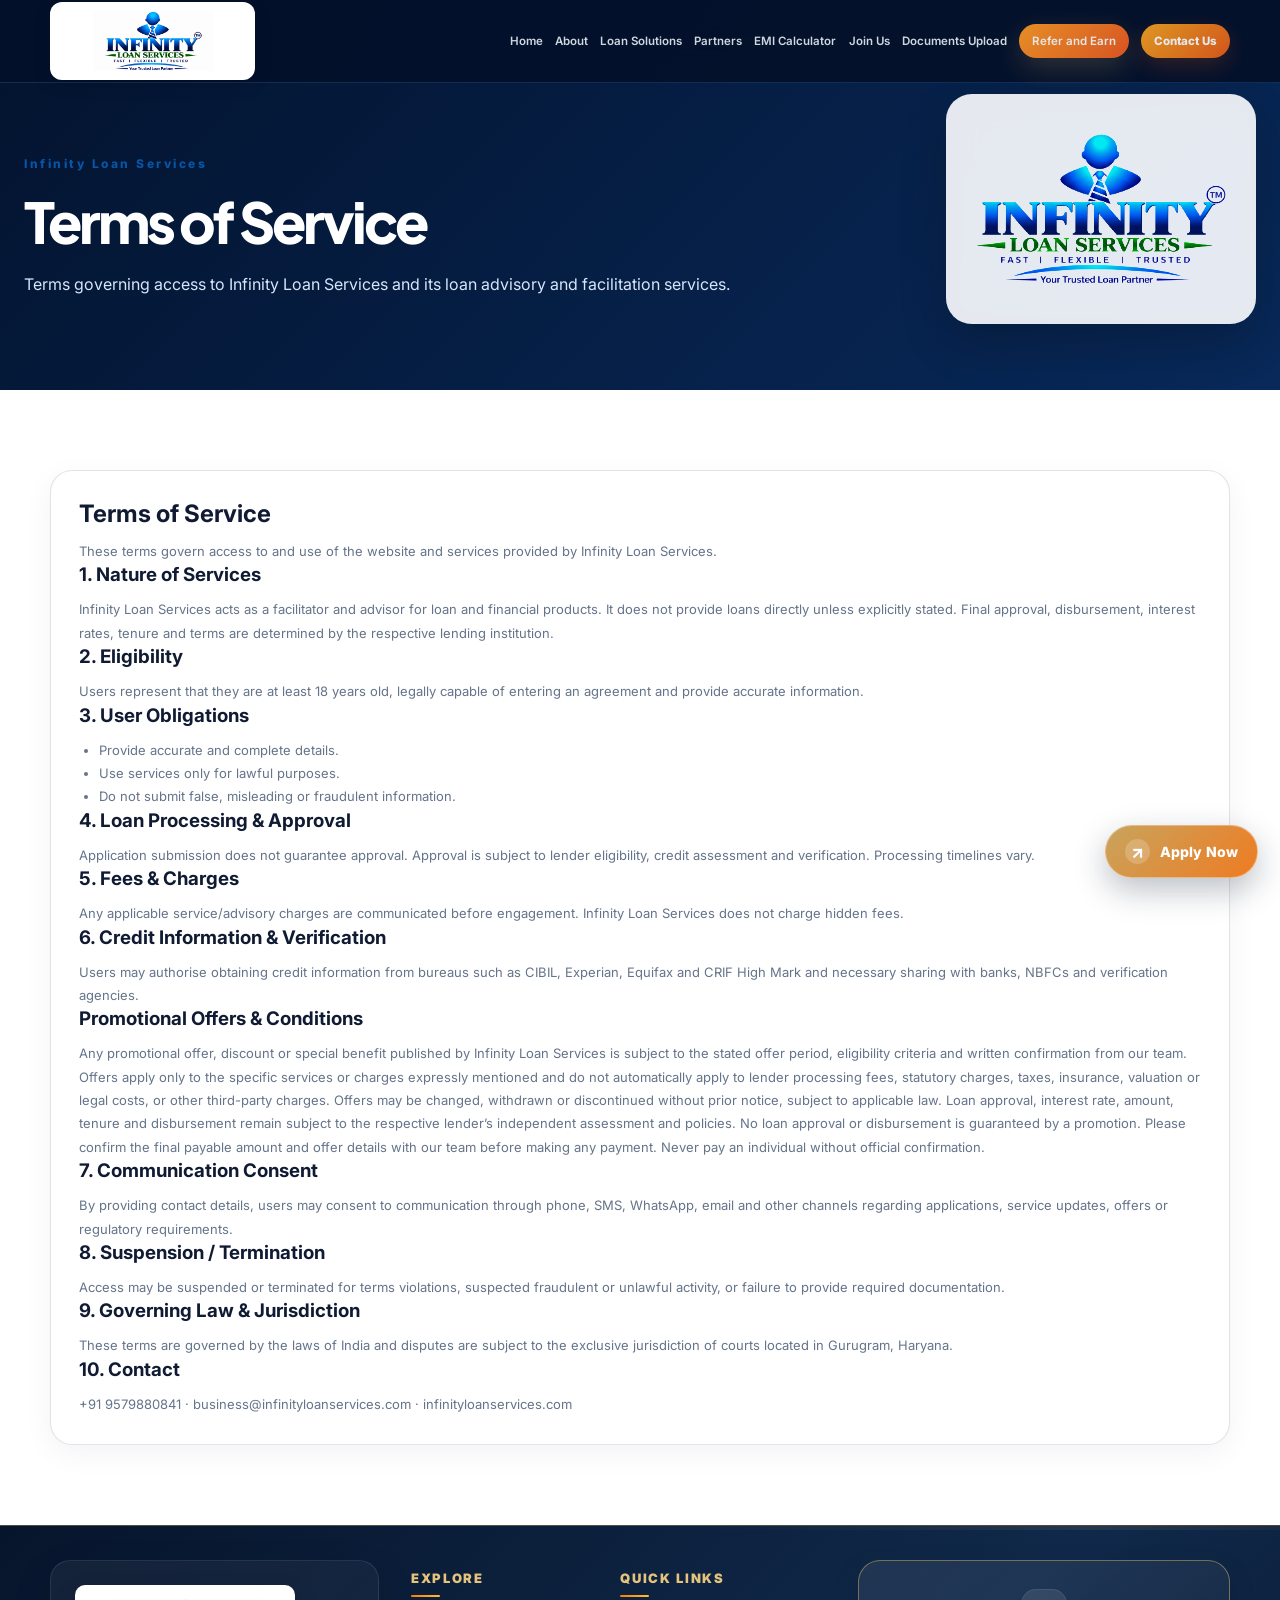
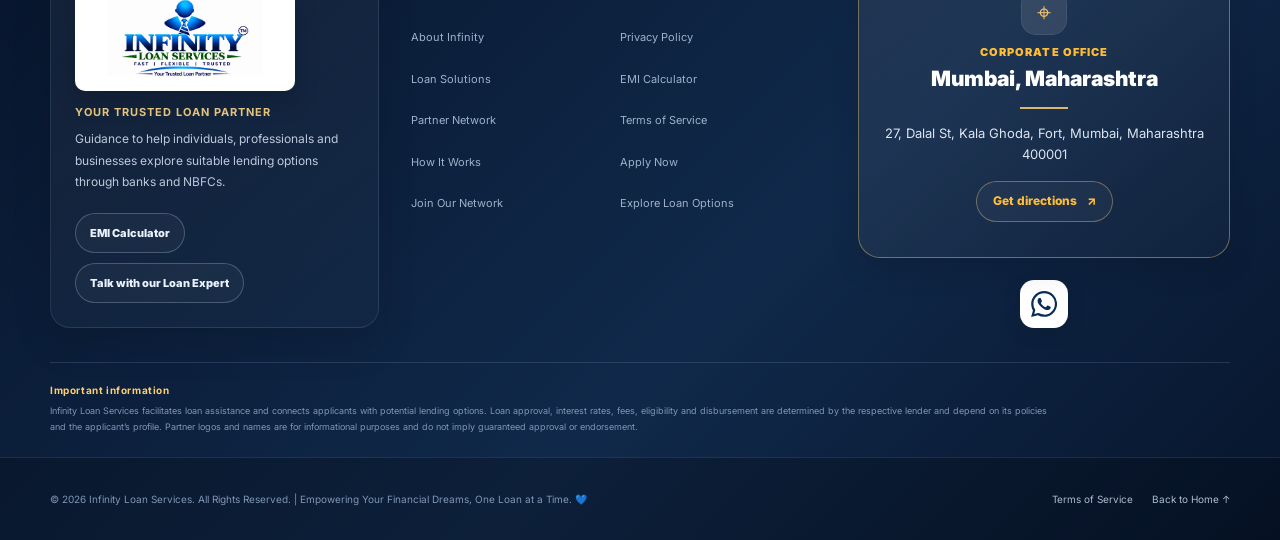
<file: terms-of-services.html>
<!doctype html><html lang="en"><head><meta charset="utf-8"><meta name="viewport" content="width=device-width,initial-scale=1">
<title>Terms of Service | Infinity Loan Services</title><meta name="description" content="Terms governing access to Infinity Loan Services and its loan advisory and facilitation services.">
<link rel="canonical" href="https://www.infinityloanservices.com/terms-of-services"><meta property="og:type" content="website"><meta property="og:title" content="Terms of Service | Infinity Loan Services"><meta property="og:description" content="Terms governing access to Infinity Loan Services and its loan advisory and facilitation services."><meta property="og:url" content="https://www.infinityloanservices.com/terms-of-services"><meta property="og:image" content="https://www.infinityloanservices.com/assets/FAVICON.png">
<link rel="icon" href="assets/FAVICON.png?v=3" type="image/png" sizes="512x512"><link rel="apple-touch-icon" href="assets/FAVICON.png?v=3"><link rel="stylesheet" href="style.css">
<link rel="preconnect" href="https://fonts.googleapis.com"><link rel="preconnect" href="https://fonts.gstatic.com" crossorigin>
<link href="https://fonts.googleapis.com/css2?family=Inter:wght@400;500;600;700;800;900&family=Plus+Jakarta+Sans:wght@700;800&display=swap" rel="stylesheet">
</head><body><div class="progress-bar" id="progressBar"></div>
<header class="site-header scrolled" id="header">
 <nav class="navbar container">
<a aria-label="Infinity Loan Services home" class="brand brand-logo" href="/#home"><img alt="Infinity Loan Services logo" src="assets/infinity-logo.png"/></a>
<button aria-expanded="false" aria-label="Toggle navigation" class="menu-toggle" id="menuToggle">
<span></span><span></span><span></span>
</button>
<div class="nav-links" id="navLinks"><a href="/">Home</a><a href="/about-us">About</a><a href="/#loans">Loan Solutions</a><a href="/#partners">Partners</a><a href="/emi-calculator">EMI Calculator</a><a href="/join-us">Join Us</a><a href="/documents-upload">Documents Upload</a><a class="nav-cta refer-cta" href="/refer-and-earn">Refer and Earn</a><a class="nav-contact-cta" href="/contact">Contact Us</a></div>
</nav>
</header>
<main><section class="page-hero"><div class="container"><span class="section-kicker">Infinity Loan Services</span><h1>Terms of Service</h1><p>Terms governing access to Infinity Loan Services and its loan advisory and facilitation services.</p></div></section><section class="content-section"><div class="container"><div class="content-card">
<h2>Terms of Service</h2><p>These terms govern access to and use of the website and services provided by Infinity Loan Services.</p>
<h3>1. Nature of Services</h3><p>Infinity Loan Services acts as a facilitator and advisor for loan and financial products. It does not provide loans directly unless explicitly stated. Final approval, disbursement, interest rates, tenure and terms are determined by the respective lending institution.</p>
<h3>2. Eligibility</h3><p>Users represent that they are at least 18 years old, legally capable of entering an agreement and provide accurate information.</p>
<h3>3. User Obligations</h3><ul><li>Provide accurate and complete details.</li><li>Use services only for lawful purposes.</li><li>Do not submit false, misleading or fraudulent information.</li></ul>
<h3>4. Loan Processing & Approval</h3><p>Application submission does not guarantee approval. Approval is subject to lender eligibility, credit assessment and verification. Processing timelines vary.</p>
<h3>5. Fees & Charges</h3><p>Any applicable service/advisory charges are communicated before engagement. Infinity Loan Services does not charge hidden fees.</p>
<h3>6. Credit Information & Verification</h3><p>Users may authorise obtaining credit information from bureaus such as CIBIL, Experian, Equifax and CRIF High Mark and necessary sharing with banks, NBFCs and verification agencies.</p>
<h3>Promotional Offers &amp; Conditions</h3><p>Any promotional offer, discount or special benefit published by Infinity Loan Services is subject to the stated offer period, eligibility criteria and written confirmation from our team. Offers apply only to the specific services or charges expressly mentioned and do not automatically apply to lender processing fees, statutory charges, taxes, insurance, valuation or legal costs, or other third-party charges. Offers may be changed, withdrawn or discontinued without prior notice, subject to applicable law. Loan approval, interest rate, amount, tenure and disbursement remain subject to the respective lender’s independent assessment and policies. No loan approval or disbursement is guaranteed by a promotion. Please confirm the final payable amount and offer details with our team before making any payment. Never pay an individual without official confirmation.</p>
<h3>7. Communication Consent</h3><p>By providing contact details, users may consent to communication through phone, SMS, WhatsApp, email and other channels regarding applications, service updates, offers or regulatory requirements.</p>
<h3>8. Suspension / Termination</h3><p>Access may be suspended or terminated for terms violations, suspected fraudulent or unlawful activity, or failure to provide required documentation.</p>
<h3>9. Governing Law & Jurisdiction</h3><p>These terms are governed by the laws of India and disputes are subject to the exclusive jurisdiction of courts located in Gurugram, Haryana.</p>
<h3>10. Contact</h3><p>+91 9579880841 · business@infinityloanservices.com · infinityloanservices.com</p>
</div></div></section></main><footer class="footer professional-footer" id="site-footer">
<div class="container footer-main">
<div class="footer-brand-column">
<a aria-label="Infinity Loan Services home" class="footer-logo-link" href="/">
<img alt="Infinity Loan Services" src="assets/infinity-logo.png"/>
</a>
<p class="footer-tagline">Your Trusted Loan Partner</p>
<p class="footer-intro">Guidance to help individuals, professionals and businesses explore suitable lending options through banks and NBFCs.</p>

<div class="footer-cta-row">
<a class="footer-button footer-button-outline" href="/emi-calculator">EMI Calculator</a>
        <button class="footer-button footer-button-outline" type="button" data-open-expert>Talk with our Loan Expert</button>
</div>
</div>
<div class="footer-column">
<h3>Explore</h3>
<a href="/#about">About Infinity</a>
<a href="/#loans">Loan Solutions</a>
<a href="/#partners">Partner Network</a>
<a href="/#process">How It Works</a>
<a href="/join-us">Join Our Network</a>
</div>
<div class="footer-column">
<h3>Quick Links</h3>
<a href="/privacy-policy">Privacy Policy</a>
<a href="/emi-calculator">EMI Calculator</a>
<a href="/terms-of-services">Terms of Service</a>
<a href="/application">Apply Now</a>
<a href="/#loans">Explore Loan Options</a>
</div>
<div class="footer-column footer-corporate-column">
<div class="footer-corporate-card" aria-label="Corporate office address">
<div class="footer-corporate-icon" aria-hidden="true">⌖</div>
<div class="footer-head-address-title">CORPORATE OFFICE</div>
<h2>Mumbai, Maharashtra</h2>
<address>27, Dalal St, Kala Ghoda, Fort, Mumbai, Maharashtra 400001</address>
<a class="footer-directions-link" href="https://www.google.com/maps/search/?api=1&query=27%2C%20Dalal%20St%2C%20Kala%20Ghoda%2C%20Fort%2C%20Mumbai%2C%20Maharashtra%20400001" target="_blank" rel="noopener noreferrer">Get directions <span aria-hidden="true">↗</span></a>
</div>
<a class="footer-whatsapp-round" href="https://wa.me/919766616960" target="_blank" rel="noopener noreferrer" aria-label="Chat with Infinity on WhatsApp" title="WhatsApp">
<svg viewBox="0 0 24 24" aria-hidden="true"><path d="M20.52 3.48A11.8 11.8 0 0 0 12.13 0C5.55 0 .2 5.35.2 11.93c0 2.1.55 4.16 1.6 5.97L.1 24l6.26-1.64a11.9 11.9 0 0 0 5.76 1.47h.01c6.58 0 11.93-5.35 11.93-11.93a11.8 11.8 0 0 0-3.54-8.42ZM12.13 21.8a9.9 9.9 0 0 1-5.05-1.38l-.36-.21-3.72.98.99-3.63-.23-.37a9.86 9.86 0 0 1-1.52-5.26c0-5.46 4.44-9.9 9.9-9.9a9.83 9.83 0 0 1 7 2.9 9.83 9.83 0 0 1 2.9 7c0 5.46-4.44 9.9-9.9 9.9Zm5.43-7.42c-.3-.15-1.76-.87-2.03-.97-.27-.1-.47-.15-.67.15-.2.3-.77.97-.94 1.17-.17.2-.35.22-.65.07-.3-.15-1.26-.46-2.4-1.47-.89-.79-1.49-1.76-1.66-2.06-.17-.3-.02-.46.13-.61.13-.13.3-.35.45-.52.15-.17.2-.3.3-.5.1-.2.05-.37-.03-.52-.08-.15-.67-1.62-.92-2.22-.24-.58-.49-.5-.67-.51h-.57c-.2 0-.52.07-.79.37-.27.3-1.04 1.02-1.04 2.49s1.07 2.89 1.22 3.09c.15.2 2.1 3.2 5.08 4.49.71.31 1.26.5 1.69.64.71.23 1.36.2 1.87.12.57-.08 1.76-.72 2.01-1.42.25-.7.25-1.3.17-1.42-.07-.13-.27-.2-.57-.35Z"/></svg>
</a>
</div>
</div>
<div class="container footer-disclaimer">
<strong>Important information</strong>
<p>Infinity Loan Services facilitates loan assistance and connects applicants with potential lending options. Loan approval, interest rates, fees, eligibility and disbursement are determined by the respective lender and depend on its policies and the applicant’s profile. Partner logos and names are for informational purposes and do not imply guaranteed approval or endorsement.</p>
</div>
<div class="footer-bottom">
<div class="container footer-bottom-inner">
<span>© 2026 Infinity Loan Services. All Rights Reserved. | Empowering Your Financial Dreams, One Loan at a Time. 💙</span>
<div class="footer-legal-links"><a href="/terms-of-services">Terms of Service</a><a href="/#home">Back to Home ↑</a></div>
</div>
</div>
</footer><div class="expert-modal" id="expertModal" aria-hidden="true" role="dialog" aria-modal="true" aria-labelledby="expertModalTitle"><button class="expert-modal-overlay" type="button" data-close-expert aria-label="Close expert popup"></button><div class="expert-modal-card" role="document"><div class="expert-modal-header"><div class="expert-modal-brand"><img src="assets/infinity-logo.png" alt="Infinity Loan Services logo"><strong>Infinity Loan Services</strong></div><button type="button" class="expert-modal-close" data-close-expert aria-label="Close">×</button></div><p class="expert-eyebrow">TALK WITH OUR LOAN EXPERT</p><h2 id="expertModalTitle">Aamin Khan</h2><p class="expert-role">Founder &amp; Director</p><div class="expert-contact-details"><a href="tel:+919579880841">☎ +91 95798 80841 | +91 97666 16960 | +91 70454 08368</a><a href="mailto:official.infinityloanservices@gmail.com">✉ official.infinityloanservices@gmail.com</a></div><p class="expert-help">Get guidance on available loan options and the application process.</p></div></div>
<script src="script.js"></script>
<a class="floating-apply-now" id="floatingApplyNow" href="/#open-loan-form"  aria-label="Open loan application form"><span class="floating-apply-icon" aria-hidden="true">↗</span><span>Apply Now</span></a>
</body></html>
</file>
<file: style.css>
:root{
  --navy:#101b33;--navy2:#1b2a47;--blue:#274767;--blue2:#9cb0c8;
  --orange:#c8a45d;--red:#ef261d;--gold:#c8a45d;--white:#fff;--muted:#63738c;
  --bg:#f7f5f0;--line:rgba(16,27,51,.12);--shadow:0 25px 70px rgba(16,27,51,.12);
  --radius:24px;
}
*{box-sizing:border-box;margin:0;padding:0}
html{scroll-behavior:smooth}
body{font-family:Inter,Arial,sans-serif;color:var(--navy);background:var(--bg);overflow-x:hidden}
a{text-decoration:none;color:inherit}
button{font:inherit}
.container{width:min(1180px,calc(100% - 40px));margin:auto}
.preloader{position:fixed;inset:0;background:#041633;z-index:9999;display:grid;place-items:center;transition:.6s ease}
.preloader img{position:absolute;width:150px;max-width:34vw;background:transparent;padding:0;border-radius:0;object-fit:contain;box-shadow:none;filter:none;z-index:1}
.loader-ring{width:240px;height:240px;box-sizing:border-box;background:#fff;border:3px solid rgba(255,255,255,.18);border-top-color:var(--orange);border-right-color:var(--blue2);border-radius:50%;animation:spin 1.1s linear infinite;box-shadow:0 10px 36px rgba(0,0,0,.18)}
.progress-bar{position:fixed;left:0;top:0;height:3px;width:0;background:linear-gradient(90deg,var(--orange),var(--gold),var(--blue2));z-index:1000;box-shadow:0 0 15px rgba(255,122,0,.8)}
.site-header{position:fixed;top:0;left:0;width:100%;z-index:100;transition:.3s}
.site-header.scrolled{background:rgba(5,24,55,.9);backdrop-filter:blur(16px);box-shadow:0 10px 30px rgba(0,0,0,.12)}
.navbar{height:82px;display:flex;align-items:center;justify-content:space-between;gap:30px}
.brand img{width:165px;height:auto;display:block;filter:drop-shadow(0 6px 18px rgba(0,0,0,.18))}
.nav-links{display:flex;align-items:center;gap:27px;color:#fff;font-weight:600;font-size:14px}
.nav-links>a{position:relative;opacity:.9;transition:.25s}
.nav-links>a:not(.nav-cta)::after{content:"";position:absolute;left:0;bottom:-8px;width:0;height:2px;background:var(--orange);transition:.25s}
.nav-links>a:hover{opacity:1;color:#fff}.nav-links>a:hover::after{width:100%}
.nav-cta{padding:12px 18px;border-radius:30px;background:linear-gradient(135deg,var(--orange),#ff9c17);color:#fff!important;box-shadow:0 8px 25px rgba(255,122,0,.3)}
.menu-toggle{display:none;border:0;background:none;width:42px;height:42px;cursor:pointer}
.menu-toggle span{display:block;width:24px;height:2px;background:#fff;margin:5px auto;transition:.25s}
.hero{min-height:820px;position:relative;overflow:hidden;background:radial-gradient(circle at 78% 35%,rgba(22,166,255,.22),transparent 28%),linear-gradient(135deg,#03132e,#08295a 55%,#04142f)}
.hero-grid{position:absolute;inset:0;background-image:linear-gradient(rgba(255,255,255,.04) 1px,transparent 1px),linear-gradient(90deg,rgba(255,255,255,.04) 1px,transparent 1px);background-size:70px 70px;mask-image:linear-gradient(to bottom,#000,transparent)}

/* LoansJagat-inspired animated lender logo streams for Infinity hero */
.hero-bank-streams{position:absolute;z-index:1;inset:17% 0 7%;overflow:hidden;pointer-events:none;opacity:.48;mask-image:linear-gradient(90deg,transparent 0%,#000 5%,#000 96%,transparent 100%);-webkit-mask-image:linear-gradient(90deg,transparent 0%,#000 5%,#000 96%,transparent 100%)}
/* Keep the hero copy clean while allowing lender logos to remain visible around the visual on the right. */
.hero-bank-streams::after{content:"";position:absolute;z-index:10;inset:0;pointer-events:none;background:linear-gradient(90deg,rgba(3,19,46,.99) 0%,rgba(3,19,46,.96) 31%,rgba(3,19,46,.84) 43%,rgba(3,19,46,.45) 57%,rgba(3,19,46,.08) 76%,rgba(3,19,46,.12) 100%),linear-gradient(180deg,rgba(3,19,46,.45) 0%,transparent 22%,transparent 76%,rgba(3,19,46,.48) 100%)}
.bank-stream-lane{position:absolute;left:0;width:max-content;display:flex;align-items:center;gap:16px;will-change:transform;animation:bankStreamLeft var(--stream-duration,38s) linear infinite;transform:translate3d(0,0,0)}
.bank-stream-lane:nth-child(1){top:8%;--stream-duration:46s;opacity:.48;transform:scale(.82);transform-origin:left center}
.bank-stream-lane:nth-child(2){top:31%;--stream-duration:36s;opacity:.62}
.bank-stream-lane:nth-child(3){top:57%;--stream-duration:42s;opacity:.48;transform:scale(.88);transform-origin:left center}
.bank-stream-lane:nth-child(4){top:79%;--stream-duration:32s;opacity:.32;transform:scale(.78);transform-origin:left center}
.bank-stream-track{display:flex;align-items:center;gap:16px;padding-right:16px}
.bank-stream-card{width:142px;height:58px;flex:0 0 142px;display:flex;align-items:center;gap:9px;padding:9px 11px;border:1px solid rgba(173,213,255,.23);border-radius:14px;background:linear-gradient(135deg,rgba(255,255,255,.105),rgba(255,255,255,.035));box-shadow:0 10px 28px rgba(0,0,0,.12),inset 0 1px rgba(255,255,255,.08);backdrop-filter:blur(8px);-webkit-backdrop-filter:blur(8px)}
.bank-stream-logo{width:31px;height:31px;flex:0 0 31px;display:grid;place-items:center;border-radius:8px;background:rgba(255,255,255,.94);overflow:hidden;color:#123c79;font-weight:900;font-size:10px;letter-spacing:-.5px}
.bank-stream-logo img{width:25px;height:25px;object-fit:contain;display:block}
.bank-stream-name{font-size:9px;line-height:1.2;font-weight:800;color:rgba(239,247,255,.9);max-width:83px}
@keyframes bankStreamLeft{from{transform:translate3d(0,0,0)}to{transform:translate3d(-50%,0,0)}}
@media(max-width:800px){.hero-bank-streams{inset:18% 0 9%;opacity:.34}.bank-stream-card{width:120px;height:49px;flex-basis:120px;padding:7px 8px;gap:7px}.bank-stream-logo{width:27px;height:27px;flex-basis:27px}.bank-stream-logo img{width:22px;height:22px}.bank-stream-name{font-size:8px}.bank-stream-lane{gap:10px}.bank-stream-track{gap:10px}}
@media(max-width:480px){.hero-bank-streams{inset:16% 0 6%;opacity:.22}.bank-stream-lane:nth-child(1),.bank-stream-lane:nth-child(4){display:none}.bank-stream-card{width:108px;height:44px;flex-basis:108px}.bank-stream-name{font-size:7px}}
@media(prefers-reduced-motion:reduce){.bank-stream-lane{animation:none;transform:translate3d(-18%,0,0)}}

.orb{position:absolute;border-radius:50%;filter:blur(2px);animation:float 7s ease-in-out infinite}
.orb-1{width:500px;height:500px;right:-170px;top:120px;background:radial-gradient(circle,rgba(255,122,0,.28),transparent 67%)}
.orb-2{width:420px;height:420px;left:-180px;bottom:40px;background:radial-gradient(circle,rgba(0,115,255,.24),transparent 67%);animation-delay:-2s}
.hero-content{min-height:820px;display:grid;grid-template-columns:1.04fr .96fr;align-items:center;gap:20px;padding-top:70px;position:relative;z-index:2}
.hero-copy{color:#fff;padding:50px 0 30px}
.eyebrow,.section-kicker{font-size:12px;letter-spacing:2.2px;font-weight:800;color:var(--orange)}
.eyebrow{display:inline-flex;align-items:center;gap:9px;padding:9px 13px;border:1px solid rgba(255,255,255,.17);border-radius:30px;background:rgba(255,255,255,.06);margin-bottom:20px;color:#dfeaff}
.pulse-dot{width:8px;height:8px;background:#2df59b;border-radius:50%;box-shadow:0 0 0 7px rgba(45,245,155,.1);animation:pulse 1.7s infinite}
h1{font-family:"Plus Jakarta Sans",Inter,sans-serif;font-size:clamp(46px,6vw,76px);line-height:1.02;letter-spacing:-3px;max-width:720px}
h1 span,h2 span{background:linear-gradient(90deg,var(--orange),var(--gold));-webkit-background-clip:text;background-clip:text;color:transparent}
.hero-text{font-size:17px;line-height:1.8;color:#c5d4ea;max-width:610px;margin:25px 0}
.hero-actions{display:flex;gap:14px;flex-wrap:wrap}
.btn{display:inline-flex;align-items:center;gap:12px;padding:15px 22px;border-radius:12px;font-weight:800;font-size:14px;transition:.3s}
.btn-primary{background:linear-gradient(135deg,var(--orange),#ffad25);color:#fff;box-shadow:0 15px 35px rgba(255,122,0,.25)}
.btn-primary:hover{transform:translateY(-3px);box-shadow:0 20px 40px rgba(255,122,0,.35)}
.btn-ghost{border:1px solid rgba(255,255,255,.2);color:#fff;background:rgba(255,255,255,.04)}
.btn-ghost:hover{background:rgba(255,255,255,.1);transform:translateY(-3px)}
.trust-row{display:flex;gap:0;margin-top:48px;border-top:1px solid rgba(255,255,255,.12);padding-top:24px}
.trust-row>div{padding:0 25px;border-right:1px solid rgba(255,255,255,.12)}
.trust-row>div:first-child{padding-left:0}.trust-row>div:last-child{border:0}
.trust-row strong{display:block;font-size:21px;color:#fff}.trust-row span{font-size:11px;color:#9eb0c9;line-height:1.4;display:block;margin-top:4px}
.disclaimer{display:block;color:#7187a6;font-size:9px;margin-top:15px}
.hero-visual{height:620px;position:relative;display:grid;place-items:center}
.logo-stage{width:min(500px,90%);aspect-ratio:1;position:relative;display:grid;place-items:center}
.logo-stage img{width:58%;z-index:3;filter:drop-shadow(0 30px 35px rgba(0,0,0,.35))}
.logo-backdrop{position:absolute;width:58%;height:58%;border-radius:50%;background:radial-gradient(circle,rgba(255,255,255,.12),rgba(255,255,255,.02) 55%,transparent 70%);box-shadow:inset 0 0 80px rgba(255,255,255,.04),0 0 80px rgba(16,157,255,.16)}
.stage-ring{position:absolute;border-radius:50%;border:1px solid rgba(255,255,255,.13);transform:rotateX(65deg)}
.ring-a{inset:7%;animation:spin 15s linear infinite;border-color:rgba(255,122,0,.35)}
.ring-b{inset:17%;animation:spinReverse 11s linear infinite;border-color:rgba(22,166,255,.3)}
.ring-c{inset:28%;animation:spin 8s linear infinite;border-style:dashed}
.floating-card{position:absolute;z-index:5;background:rgba(255,255,255,.1);border:1px solid rgba(255,255,255,.17);backdrop-filter:blur(18px);border-radius:17px;padding:15px 17px;color:#fff;display:flex;align-items:center;gap:12px;box-shadow:0 20px 40px rgba(0,0,0,.2);animation:float 5s ease-in-out infinite}
.floating-card small{display:block;color:#a9bdd8;margin-top:4px;font-size:10px}
.card-top{right:4%;top:17%}.card-bottom{left:4%;bottom:15%;animation-delay:-2s}
.mini-icon{width:35px;height:35px;border-radius:50%;display:grid;place-items:center;background:rgba(42,239,153,.15);color:#48f7a6;font-weight:900}
.mini-bars{height:34px;display:flex;align-items:flex-end;gap:4px}.mini-bars i{display:block;width:5px;background:var(--orange);border-radius:4px}.mini-bars i:nth-child(1){height:10px}.mini-bars i:nth-child(2){height:17px}.mini-bars i:nth-child(3){height:25px}.mini-bars i:nth-child(4){height:19px}.mini-bars i:nth-child(5){height:31px}
.hero-bottom-wave{position:absolute;bottom:-1px;left:-2%;width:104%;height:80px;background:var(--bg);clip-path:ellipse(65% 60% at 50% 100%)}
.stats-strip{background:#fff;border-bottom:1px solid var(--line)}
.stats-grid{display:grid;grid-template-columns:repeat(4,1fr);gap:0}
.stat{display:flex;align-items:center;gap:14px;padding:25px 22px;border-right:1px solid var(--line)}.stat:first-child{padding-left:0}.stat:last-child{border:0}
.stat-icon{width:45px;height:45px;border-radius:13px;display:grid;place-items:center;background:linear-gradient(135deg,#fff2e8,#e8f4ff);color:var(--blue);font-size:20px;font-weight:900}
.stat strong{font-size:23px}.stat>div>span{font-size:17px;font-weight:800;color:var(--orange)}.stat small{display:block;color:#71819a;font-size:10px;margin-top:3px}
.section{padding:105px 0}
.split{display:grid;grid-template-columns:1.1fr .9fr;gap:80px;align-items:center}
.section-heading h2,.section-title h2{font-family:"Plus Jakarta Sans",Inter,sans-serif;font-size:clamp(34px,4vw,53px);line-height:1.1;letter-spacing:-2px;margin:12px 0 18px}
.section-heading>p,.section-title>p{color:#64748b;line-height:1.8;max-width:650px}
.feature-list{margin-top:30px;display:grid;gap:15px}
.feature-list>div{display:grid;grid-template-columns:45px 1fr;column-gap:14px;padding:16px 0;border-bottom:1px solid var(--line)}
.feature-list span{grid-row:span 2;color:var(--orange);font-weight:900;font-size:13px}
.feature-list b{font-size:15px}.feature-list p{color:#748198;font-size:12px;margin-top:4px}
.director-card{position:relative;overflow:hidden;background:linear-gradient(145deg,#071b40,#0b3673);color:#fff;border-radius:30px;padding:45px;min-height:420px;box-shadow:var(--shadow)}
.director-glow{position:absolute;width:280px;height:280px;right:-100px;top:-100px;border-radius:50%;background:radial-gradient(circle,rgba(255,122,0,.35),transparent 68%)}
.director-avatar{width:76px;height:76px;border-radius:22px;display:grid;place-items:center;background:linear-gradient(135deg,var(--orange),var(--red));font-size:24px;font-weight:900;box-shadow:0 12px 30px rgba(255,80,0,.25)}
.director-label{margin-top:45px;font-size:11px;letter-spacing:2px;color:#8ea8c9;font-weight:800}
.director-card h3{font-size:37px;margin:7px 0}.director-card p{color:#b8c8dd;line-height:1.8;font-size:13px;max-width:420px}
.text-link{display:inline-flex;margin-top:25px;color:#fff;font-weight:800;font-size:13px;border-bottom:1px solid var(--orange);padding-bottom:5px}
.loans{background:#fff}
.center{text-align:center}.center>p{margin:0 auto}
.loan-filter{display:flex;justify-content:center;gap:9px;margin:35px 0;flex-wrap:wrap}
.filter,.partner-tab{border:1px solid var(--line);background:#fff;padding:10px 17px;border-radius:30px;color:#5f6e83;font-size:12px;font-weight:800;cursor:pointer;transition:.25s}
.filter:hover,.filter.active,.partner-tab:hover,.partner-tab.active{background:var(--navy);color:#fff;border-color:var(--navy)}
.loan-grid{display:grid;grid-template-columns:repeat(4,1fr);gap:17px}
.loan-card{padding:24px;border:1px solid var(--line);border-radius:19px;background:#fff;position:relative;overflow:hidden;transition:.35s;box-shadow:0 5px 20px rgba(7,29,73,.03)}
.loan-card::before{content:"";position:absolute;inset:0;background:linear-gradient(135deg,rgba(255,122,0,.09),transparent 50%,rgba(0,100,230,.06));opacity:0;transition:.3s}
.loan-card:hover{transform:translateY(-7px);box-shadow:0 20px 45px rgba(7,29,73,.1);border-color:rgba(0,100,230,.2)}.loan-card:hover::before{opacity:1}
.loan-icon{width:50px;height:50px;border-radius:15px;display:grid;place-items:center;background:linear-gradient(135deg,#fff1e8,#eaf5ff);color:var(--orange);font-size:22px;font-weight:900;margin-bottom:18px}
.loan-card h3{font-size:16px;margin-bottom:8px}.loan-card p{font-size:11px;color:#718096;line-height:1.65;min-height:53px}.loan-card>span{display:block;margin-top:17px;color:var(--blue);font-size:11px;font-weight:900}
.partner-section{background:linear-gradient(180deg,#f7faff,#eef4fc)}
.partner-tabs{display:flex;justify-content:center;gap:8px;margin:35px 0 25px}
.partner-panel{display:none}.partner-panel.active{display:block;animation:fadeUp .4s ease}
.logo-grid{display:grid;grid-template-columns:repeat(5,1fr);gap:10px}
.logo-grid div{min-height:74px;border:1px solid rgba(10,45,99,.1);border-radius:14px;background:#fff;display:grid;place-items:center;text-align:center;padding:10px;font-weight:900;font-size:12px;color:#123768;box-shadow:0 6px 18px rgba(7,29,73,.03);transition:.25s}
.logo-grid div:hover{transform:translateY(-3px);border-color:rgba(255,122,0,.35);color:var(--orange)}
.partner-note{text-align:center;color:#8996aa;font-size:10px;margin-top:18px}
.process{background:#fff}
.process-line{display:grid;grid-template-columns:repeat(4,1fr);gap:20px;margin-top:55px;position:relative}
.process-line::before{content:"";position:absolute;top:52px;left:11%;right:11%;height:1px;background:linear-gradient(90deg,var(--orange),var(--blue2));opacity:.25}
.process-step{position:relative;text-align:center}.process-step>span{font-size:10px;font-weight:900;color:var(--orange)}
.process-icon{position:relative;margin:12px auto 20px;width:75px;height:75px;border-radius:50%;display:grid;place-items:center;background:#fff;border:8px solid #edf4ff;box-shadow:0 10px 30px rgba(5,40,90,.09);font-size:23px;color:var(--blue);z-index:2}
.process-step h3{font-size:15px}.process-step p{font-size:11px;line-height:1.6;color:#748198;margin-top:8px;padding:0 20px}
.cta-section{position:relative;overflow:hidden;background:linear-gradient(135deg,#061a3d,#0b3b80);color:#fff;padding:90px 0}
.cta-section::before{content:"";position:absolute;inset:0;background-image:linear-gradient(rgba(255,255,255,.04) 1px,transparent 1px),linear-gradient(90deg,rgba(255,255,255,.04) 1px,transparent 1px);background-size:60px 60px}
.cta-glow{position:absolute;width:600px;height:600px;right:-250px;top:-250px;border-radius:50%;background:radial-gradient(circle,rgba(255,122,0,.25),transparent 65%)}
.cta-inner{position:relative;display:grid;grid-template-columns:1fr .8fr;align-items:center;gap:70px}
.cta-inner h2{font-family:"Plus Jakarta Sans",Inter,sans-serif;font-size:clamp(38px,5vw,60px);line-height:1.05;letter-spacing:-2px;margin:10px 0 18px}.cta-inner p{color:#b8c8df;line-height:1.7;max-width:550px}
.contact-card{padding:25px;border:1px solid rgba(255,255,255,.15);border-radius:22px;background:rgba(255,255,255,.06);backdrop-filter:blur(15px)}
.contact-item{display:flex;align-items:center;gap:15px;padding:16px 0;border-bottom:1px solid rgba(255,255,255,.1)}.contact-item:last-child{border:0}
.contact-item>span{width:43px;height:43px;border-radius:12px;display:grid;place-items:center;background:rgba(255,122,0,.15);color:#ffad42}.contact-item small{display:block;font-size:9px;letter-spacing:1.5px;color:#91a8c8;font-weight:800;margin-bottom:4px}.contact-item a{font-size:13px;font-weight:700;color:#fff;word-break:break-word}
.footer{background:#03122b;color:#91a6c3}.footer-top{padding:38px 0;display:flex;align-items:center;justify-content:space-between;gap:30px}.footer-brand img{width:170px;filter:drop-shadow(0 6px 15px rgba(0,0,0,.3))}.footer-brand p{font-size:10px;margin-top:8px;color:#738aa9}.footer-links{display:flex;gap:22px;font-size:11px;font-weight:700}.footer-links a:hover{color:#fff}
.footer-bottom{border-top:1px solid rgba(255,255,255,.08);padding:18px 0;display:flex;justify-content:space-between;gap:20px;font-size:9px}
.back-top{position:fixed;right:22px;bottom:22px;width:43px;height:43px;border:0;border-radius:50%;background:var(--orange);color:#fff;font-size:19px;cursor:pointer;opacity:0;visibility:hidden;transform:translateY(10px);transition:.3s;z-index:90;box-shadow:0 10px 25px rgba(255,122,0,.3)}.back-top.show{opacity:1;visibility:visible;transform:none}
.reveal{opacity:0;transform:translateY(28px);transition:opacity .8s ease,transform .8s ease}.reveal.visible{opacity:1;transform:none}.delay-1{transition-delay:.1s}.delay-2{transition-delay:.2s}.delay-3{transition-delay:.3s}
.hero-particles{position:absolute;inset:0;pointer-events:none}.particle{position:absolute;width:3px;height:3px;background:#fff;border-radius:50%;opacity:.25;animation:particleMove linear infinite}
@keyframes spin{to{transform:rotate(360deg)}}@keyframes spinReverse{to{transform:rotate(-360deg)}}@keyframes float{0%,100%{transform:translateY(0)}50%{transform:translateY(-13px)}}@keyframes pulse{50%{box-shadow:0 0 0 12px rgba(45,245,155,0)}}@keyframes fadeUp{from{opacity:0;transform:translateY(10px)}to{opacity:1;transform:none}}@keyframes particleMove{to{transform:translateY(-100vh);opacity:0}} 
@media(max-width:1050px){.nav-links{gap:16px}.hero-content{grid-template-columns:1fr .8fr}.loan-grid{grid-template-columns:repeat(3,1fr)}.logo-grid{grid-template-columns:repeat(4,1fr)}}
@media(max-width:800px){
  .container{width:min(100% - 28px,650px)}.navbar{height:70px}.brand img{width:145px}.menu-toggle{display:block}
  .nav-links{position:absolute;top:70px;left:14px;right:14px;display:none;flex-direction:column;align-items:stretch;gap:0;background:rgba(4,20,47,.98);border:1px solid rgba(255,255,255,.12);border-radius:18px;padding:10px;box-shadow:0 25px 50px rgba(0,0,0,.25)}
  .nav-links.open{display:flex}.nav-links>a{padding:14px 12px}.nav-links>a:not(.nav-cta)::after{display:none}.nav-cta{text-align:center;margin-top:5px}
  .hero{min-height:auto}.hero-content{min-height:auto;grid-template-columns:1fr;padding:100px 0 90px}.hero-copy{padding:30px 0 0}.hero-visual{height:420px;order:-1}.logo-stage{width:360px}.card-top{right:0;top:8%}.card-bottom{left:0;bottom:8%}
  h1{font-size:46px;letter-spacing:-2px}.hero-text{font-size:14px}.trust-row{margin-top:35px}.trust-row>div{padding:0 13px}.trust-row strong{font-size:17px}.trust-row span{font-size:9px}
  .stats-grid{grid-template-columns:repeat(2,1fr)}.stat:nth-child(2){border-right:0}.stat:nth-child(3),.stat:nth-child(4){border-top:1px solid var(--line)}
  .section{padding:75px 0}.split,.cta-inner{grid-template-columns:1fr;gap:45px}.director-card{min-height:360px}.loan-grid{grid-template-columns:repeat(2,1fr)}.logo-grid{grid-template-columns:repeat(3,1fr)}
  .process-line{grid-template-columns:repeat(2,1fr);gap:35px}.process-line::before{display:none}.footer-top{flex-direction:column;align-items:flex-start}.footer-bottom{flex-direction:column}
}
@media(max-width:480px){
  .container{width:calc(100% - 22px)}.hero-content{padding-top:85px}.hero-visual{height:340px}.logo-stage{width:285px}.floating-card{padding:11px;font-size:11px}.card-top{right:-3px}.card-bottom{left:-3px}
  h1{font-size:40px}.hero-actions .btn{width:100%;justify-content:center}.trust-row>div{padding:0 8px}.trust-row strong{font-size:14px}.trust-row span{font-size:8px}
  .loan-grid{grid-template-columns:1fr}.logo-grid{grid-template-columns:repeat(2,1fr)}.logo-grid div{min-height:65px;font-size:10px}
  .stats-grid{grid-template-columns:1fr}.stat{border-right:0!important;border-top:1px solid var(--line)!important}.stat:first-child{border-top:0!important}.process-line{grid-template-columns:1fr}
  .cta-inner h2{font-size:40px}.footer-links{flex-wrap:wrap;gap:12px}
}


/* --- Logo sizing / transparent PNG handling --- */
.brand{
  display:flex;
  align-items:center;
  width:190px;
  height:62px;
  overflow:visible;
}
.brand img{
  width:190px;
  height:62px;
  object-fit:contain;
  object-position:center;
  display:block;
  filter:drop-shadow(0 7px 16px rgba(0,0,0,.18));
}
.logo-stage{
  overflow:visible;
}
.logo-stage img{
  width:64%;
  height:auto;
  max-height:72%;
  object-fit:contain;
  object-position:center;
  display:block;
}
.footer-brand img{
  width:190px;
  height:72px;
  object-fit:contain;
  object-position:center;
  display:block;
}

/* --- Inquiry popup --- */
body.modal-open{overflow:hidden}
.inquiry-modal{
  position:fixed;
  inset:0;
  z-index:10000;
  display:grid;
  place-items:center;
  padding:20px;
  opacity:0;
  visibility:hidden;
  pointer-events:none;
  transition:opacity .3s ease,visibility .3s ease;
}
.inquiry-modal.show{
  opacity:1;
  visibility:visible;
  pointer-events:auto;
}
.inquiry-overlay{
  position:absolute;
  inset:0;
  background:rgba(2,13,32,.78);
  backdrop-filter:blur(9px);
}
.inquiry-box{
  position:relative;
  z-index:2;
  width:min(560px,100%);
  max-height:calc(100vh - 32px);
  overflow:auto;
  border-radius:28px;
  padding:30px;
  background:
    radial-gradient(circle at 100% 0,rgba(255,125,0,.12),transparent 28%),
    linear-gradient(145deg,#ffffff,#f6f9ff);
  border:1px solid rgba(255,255,255,.7);
  box-shadow:0 35px 100px rgba(0,0,0,.4);
  transform:translateY(25px) scale(.97);
  transition:transform .35s ease;
}
.inquiry-modal.show .inquiry-box{transform:none}
.inquiry-accent{
  position:absolute;
  left:0;
  top:0;
  width:100%;
  height:5px;
  background:linear-gradient(90deg,var(--orange),var(--gold),var(--blue2));
  border-radius:28px 28px 0 0;
}
.inquiry-close{
  position:absolute;
  right:18px;
  top:17px;
  width:38px;
  height:38px;
  border:1px solid var(--line);
  border-radius:50%;
  background:#fff;
  color:var(--navy);
  font-size:25px;
  line-height:1;
  cursor:pointer;
  z-index:3;
  transition:.2s;
}
.inquiry-close:hover{background:var(--navy);color:#fff;transform:rotate(90deg)}
.inquiry-logo-wrap{
  width:150px;
  height:74px;
  display:flex;
  align-items:center;
  margin-bottom:12px;
}
.inquiry-logo-wrap img{
  width:150px;
  height:74px;
  object-fit:contain;
  object-position:left center;
  display:block;
}
.inquiry-heading{padding-right:35px;margin-bottom:22px}
.inquiry-heading h2{
  font-family:"Plus Jakarta Sans",Inter,sans-serif;
  font-size:clamp(25px,5vw,34px);
  line-height:1.1;
  letter-spacing:-1.2px;
  margin:7px 0 10px;
}
.inquiry-heading h2 span{
  background:linear-gradient(90deg,var(--orange),var(--gold));
  -webkit-background-clip:text;
  background-clip:text;
  color:transparent;
}
.inquiry-heading p{font-size:12px;color:#6c7b91;line-height:1.6}
.form-grid{display:grid;grid-template-columns:1fr 1fr;gap:15px}
.form-field{display:block}
.form-field>span{display:block;font-size:11px;font-weight:800;color:#30415d;margin:0 0 7px}
.form-field>span b{color:var(--red)}
.form-field input,
.form-field select{
  width:100%;
  height:48px;
  border:1px solid #dce4ef;
  border-radius:12px;
  outline:none;
  padding:0 14px;
  background:#fff;
  color:var(--navy);
  font:600 13px Inter,sans-serif;
  transition:.2s;
}
.form-field input::placeholder{color:#a5afbf;font-weight:500}
.form-field select{
  height:48px;
  border:1px solid #dce4ef;
  border-radius:12px;
  outline:none;
  padding:0 14px;
  background:#fff;
  color:var(--navy);
  font:600 13px Inter,sans-serif;
  cursor:pointer;
  transition:.2s;
}
.form-field select:focus{
  border-color:#2d8cff;
  box-shadow:0 0 0 4px rgba(45,140,255,.1);
}
.form-field input:focus{
  border-color:#2d8cff;
  box-shadow:0 0 0 4px rgba(45,140,255,.1);
}
.field-error{display:block;min-height:14px;color:#dc2626;font-size:9px;margin-top:4px}
.inquiry-submit{
  width:100%;
  margin-top:4px;
  height:53px;
  border:0;
  border-radius:13px;
  cursor:pointer;
  display:flex;
  align-items:center;
  justify-content:center;
  gap:14px;
  background:linear-gradient(135deg,#0a55bf,#08285e);
  color:#fff;
  font-weight:900;
  font-size:13px;
  box-shadow:0 14px 30px rgba(7,45,100,.22);
  transition:.25s;
}
.inquiry-submit:hover{transform:translateY(-2px);box-shadow:0 18px 35px rgba(7,45,100,.3)}
.inquiry-submit strong{color:#ffae25;font-size:20px}
.form-note{text-align:center;font-size:12px;line-height:1.55;color:#5f6e82;margin-top:10px}
@media(max-width:800px){
  .brand{width:160px;height:55px}.brand img{width:160px;height:55px}
  .logo-stage img{width:68%;max-height:70%}
}
@media(max-width:480px){
  .inquiry-modal{place-items:start center;overflow-y:auto;padding:max(12px,env(safe-area-inset-top)) 12px max(12px,env(safe-area-inset-bottom))}
  .inquiry-box{width:100%;max-height:calc(100vh - 24px);max-height:calc(100dvh - max(12px,env(safe-area-inset-top)) - max(12px,env(safe-area-inset-bottom)));margin:0 auto;padding:25px 18px 18px;border-radius:22px;overscroll-behavior:contain;-webkit-overflow-scrolling:touch}
  .inquiry-logo-wrap{width:130px;height:64px}.inquiry-logo-wrap img{width:130px;height:64px}
  .form-grid{grid-template-columns:1fr;gap:5px}
  .form-field input,.form-field select{height:46px}
  .inquiry-heading{padding-right:28px}
  .inquiry-close{right:12px;top:12px}
}


/* --- Full partner logo directory --- */
.partner-tabs{flex-wrap:wrap}
.partner-tab b{font-size:10px;opacity:.8;margin-left:3px}
.partner-logo-grid{
  display:grid;
  grid-template-columns:repeat(6,1fr);
  gap:10px;
  max-height:720px;
  overflow-y:auto;
  padding:4px 4px 12px;
  scrollbar-width:thin;
  scrollbar-color:#b8c7da transparent;
}
.partner-logo-card{
  min-height:105px;
  padding:11px 8px;
  border:1px solid rgba(10,45,99,.1);
  border-radius:14px;
  background:#fff;
  display:flex;
  flex-direction:column;
  align-items:center;
  justify-content:center;
  gap:9px;
  text-align:center;
  box-shadow:0 6px 18px rgba(7,29,73,.035);
  transition:transform .25s ease,box-shadow .25s ease,border-color .25s ease;
}
.partner-logo-card:hover{
  transform:translateY(-4px);
  border-color:rgba(255,122,0,.4);
  box-shadow:0 15px 30px rgba(7,29,73,.1);
}
.logo-image-wrap{
  width:112px;
  height:66px;
  padding:4px 8px;
  border-radius:12px;
  background:#fff;
  display:grid;
  place-items:center;
}
.logo-image-wrap img{
  width:100%;
  height:58px;
  max-width:100px;
  object-fit:contain;
  display:block;
}
.logo-image-wrap img[src*="cdn.jsdelivr.net"]{
  image-rendering:auto;
}
.logo-fallback{
  display:none;
  width:52px;
  height:38px;
  place-items:center;
  border-radius:8px;
  background:linear-gradient(135deg,#0b3d82,#0b75cf);
  color:#fff;
  font-size:11px;
  font-weight:900;
}
.partner-logo-card>span:last-child{
  color:#183b68;
  font-size:9px;
  font-weight:800;
  line-height:1.25;
}
.partner-count-strip{
  margin:20px auto 0;
  width:min(520px,100%);
  display:flex;
  align-items:center;
  justify-content:center;
  gap:12px;
  padding:13px 18px;
  border-radius:14px;
  background:linear-gradient(135deg,#071d49,#0b4c99);
  color:#fff;
  box-shadow:0 15px 30px rgba(7,29,73,.13);
}
.partner-count-strip strong{font-size:27px;color:#ffad24}
.partner-count-strip span{font-size:10px;color:#d3e2f5;line-height:1.4}
@media(max-width:1050px){.partner-logo-grid{grid-template-columns:repeat(5,1fr)}}
@media(max-width:800px){.partner-logo-grid{grid-template-columns:repeat(4,1fr);max-height:650px}}
@media(max-width:600px){.partner-logo-grid{grid-template-columns:repeat(3,1fr);gap:7px}.partner-logo-card{min-height:100px}.logo-image-wrap{width:82px;height:54px}.logo-image-wrap img{width:72px;height:46px}.partner-logo-card>span:last-child{font-size:8px}}
@media(max-width:430px){.partner-logo-grid{grid-template-columns:repeat(2,1fr)}}

/* Partner logo rendering: preserve full marks without cropping */
.logo-image-wrap img {
  width: 100%;
  height: 100%;
  max-width: 180px;
  max-height: 86px;
  object-fit: contain;
  object-position: center;
  display: block;
  margin: auto;
}
.partner-logo-card .logo-image-wrap {
  min-height: 112px;
  display: flex;
  align-items: center;
  justify-content: center;
  overflow: hidden;
}


/* Live-site content integration */
.feature-cards{display:grid;grid-template-columns:repeat(3,1fr);gap:20px;margin-top:42px}
.info-card{background:#fff;border:1px solid var(--line);border-radius:24px;padding:30px;box-shadow:0 10px 35px rgba(7,29,73,.06);transition:.3s}
.info-card:hover{transform:translateY(-5px);box-shadow:0 18px 45px rgba(7,29,73,.1)}
.info-icon{display:inline-grid;place-items:center;min-width:58px;height:42px;padding:0 12px;border-radius:12px;background:linear-gradient(135deg,#fff0e6,#e9f5ff);color:var(--orange);font-size:12px;font-weight:900;letter-spacing:1px;margin-bottom:17px}
.info-card h3{font-size:20px;margin-bottom:10px}
.info-card p{color:#6d7b90;line-height:1.7;font-size:13px}
.info-card ul{margin:18px 0 0 18px;color:#506078;font-size:12px;line-height:1.9}
.notice-box{margin-top:25px;padding:18px 20px;border-left:4px solid var(--orange);background:#fff8f1;border-radius:12px;color:#6d5a49;font-size:12px;line-height:1.7}
.faq-live{background:#f7faff}
.faq-grid{display:grid;grid-template-columns:repeat(2,1fr);gap:14px;margin-top:40px}
.faq-grid details{background:#fff;border:1px solid var(--line);border-radius:16px;padding:18px 20px;box-shadow:0 6px 20px rgba(7,29,73,.03)}
.faq-grid summary{cursor:pointer;font-weight:800;font-size:14px}
.faq-grid p{color:#6d7b90;font-size:12px;line-height:1.7;padding-top:12px}
.footer-links{display:flex;gap:18px;justify-content:center;flex-wrap:wrap;margin-top:18px;font-size:12px;color:#8ea0b8}
.page-hero{position:relative;isolation:isolate;overflow:hidden;padding:92px 0 76px;background:linear-gradient(135deg,#03132e,#08295a);color:#fff}
.page-hero::before{position:absolute;z-index:0;inset:24px 5% 24px auto;width:min(30vw,380px);border-radius:30px;background:rgba(29,83,145,.34) url("assets/infinity-logo.png") no-repeat center/contain;opacity:.92;content:"";pointer-events:none;border:1px solid rgba(205,231,255,.24);box-shadow:inset 0 1px 0 rgba(255,255,255,.18),0 18px 45px rgba(0,0,0,.22);backdrop-filter:blur(12px);-webkit-backdrop-filter:blur(12px)}
.page-hero>.container{position:relative;z-index:1}.page-hero>.container>*{max-width:min(760px,62%)}
.page-hero h1{font-size:clamp(40px,5vw,64px);margin-bottom:18px}
.page-hero p{max-width:750px;color:#c5d4ea;line-height:1.8}
.content-section{padding:80px 0;background:#fff}
.content-section.alt{background:#f5f8fc}
.content-grid{display:grid;grid-template-columns:repeat(2,1fr);gap:22px}
.content-card{background:#fff;border:1px solid var(--line);border-radius:22px;padding:28px;box-shadow:0 8px 30px rgba(7,29,73,.05)}
.content-card h2,.content-card h3{margin-bottom:12px}
.content-card p,.content-card li{color:#65748a;font-size:13px;line-height:1.8}
.content-card ul,.content-card ol{padding-left:20px}
.contact-grid{display:grid;grid-template-columns:.8fr 1.2fr;gap:25px}
.contact-item{padding:20px 0;border-bottom:1px solid var(--line)}
.contact-item b{display:block;margin-bottom:5px}
.form-card{background:#fff;border:1px solid var(--line);border-radius:24px;padding:30px;box-shadow:var(--shadow)}
.form-grid{display:grid;grid-template-columns:repeat(2,1fr);gap:14px}
.form-field{display:flex;flex-direction:column;gap:7px}
.form-field.full{grid-column:1/-1}
.form-field label{font-size:12px;font-weight:800;color:#31445f}
.form-field input,.form-field select,.form-field textarea{border:1px solid #d9e2ef;border-radius:11px;padding:13px 14px;font:inherit;outline:none}
.form-field textarea{min-height:130px;resize:vertical}
.form-field input:focus,.form-field select:focus,.form-field textarea:focus{border-color:var(--blue)}
.calc-wrap{max-width:920px;margin:auto;display:grid;grid-template-columns:1fr 1fr;gap:25px}
.calc-result{background:linear-gradient(145deg,#061a3d,#0b3673);color:#fff;border-radius:24px;padding:30px}
.calc-result .big{font-size:40px;font-weight:900;color:#fff;margin:10px 0 25px}
.calc-stat{padding:15px 0;border-top:1px solid rgba(255,255,255,.12)}
.calc-stat span{display:block;color:#a9bdd8;font-size:11px;margin-bottom:4px}
.calc-stat strong{font-size:18px}
@media(max-width:900px){
 .feature-cards,.content-grid,.contact-grid,.calc-wrap{grid-template-columns:1fr}
 .faq-grid{grid-template-columns:1fr}
}
@media(max-width:640px){
 .form-grid{grid-template-columns:1fr}.form-field.full{grid-column:auto}
 .page-hero{padding:125px 0 65px}.page-hero::before{background-position:90% center;background-size:min(52vw,260px);opacity:.08}.content-section{padding:55px 0}
}


/* =========================================================
   FORTUNE PREMIUM REFRESH — Midnight Navy / Champagne
   Added as an override layer so the existing pages/features
   remain intact while improving the visual hierarchy.
   ========================================================= */
:root{
  --navy:#101b33;
  --navy2:#1b2a47;
  --blue:#274767;
  --blue2:#c8a45d;
  --orange:#c8a45d;
  --red:#a64b44;
  --gold:#c8a45d;
  --white:#ffffff;
  --muted:#63738c;
  --bg:#f7f5f0;
  --line:rgba(16,27,51,.12);
  --shadow:0 25px 70px rgba(16,27,51,.12);
  --radius:24px;
}
body{background:#f7f5f0;color:#101b33}
.site-header{background:rgba(5,18,32,.78);backdrop-filter:blur(18px);border-bottom:1px solid rgba(255,255,255,.09)}
.site-header.scrolled{background:rgba(5,18,32,.96);box-shadow:0 12px 36px rgba(0,0,0,.24)}
.navbar{height:86px}
.brand{display:flex;align-items:center;justify-content:center;padding:7px 11px;background:rgba(255,255,255,.96);border-radius:15px;box-shadow:0 8px 25px rgba(0,0,0,.16)}
.brand img{width:88px;max-height:54px;object-fit:contain;filter:none}
.nav-links{gap:25px}
.nav-links>a:not(.nav-cta)::after{background:var(--blue2)}
.nav-cta{background:linear-gradient(135deg,#f4a340,#ffd58a);color:#13263a!important;box-shadow:0 9px 28px rgba(244,163,64,.24)}
.nav-cta:hover{transform:translateY(-2px)}
.hero{
  min-height:790px;
  background:
    radial-gradient(ellipse at 82% 38%,rgba(85,214,194,.18),transparent 32%),
    radial-gradient(ellipse at 15% 88%,rgba(244,163,64,.10),transparent 28%),
    linear-gradient(125deg,#061321 0%,#0a2037 48%,#0b3444 100%);
}
.hero-grid{
  opacity:.42;
  background-image:linear-gradient(rgba(185,230,224,.045) 1px,transparent 1px),linear-gradient(90deg,rgba(185,230,224,.045) 1px,transparent 1px);
  background-size:64px 64px;
  mask-image:linear-gradient(to bottom,#000 0%,rgba(0,0,0,.65) 65%,transparent 100%);
}
.orb-1{background:rgba(85,214,194,.13);filter:blur(2px)}
.orb-2{background:rgba(244,163,64,.10);filter:blur(3px)}
.hero-content{min-height:790px;grid-template-columns:1.08fr .92fr;gap:32px;padding-top:86px}
.hero-copy{position:relative;z-index:5;padding:54px 0 34px;max-width:690px}
.eyebrow{background:rgba(85,214,194,.09);border-color:rgba(141,230,218,.24);color:#e7fbf7;box-shadow:0 8px 24px rgba(0,0,0,.12)}
.pulse-dot{background:#55d6c2;box-shadow:0 0 0 7px rgba(85,214,194,.10)}
h1{font-size:clamp(43px,5.3vw,72px);line-height:1.045;letter-spacing:-2.7px;max-width:670px;text-wrap:balance}
h1 span,h2 span{background:linear-gradient(100deg,#55d6c2 0%,#b5f3e7 52%,#ffd58a 100%);-webkit-background-clip:text;background-clip:text;color:transparent}
.hero-text{max-width:590px;color:#c5d7df;font-size:16.5px;line-height:1.82}
.btn{border-radius:14px;transition:transform .25s ease,box-shadow .25s ease,background .25s ease}
.btn-primary{background:linear-gradient(135deg,#f4a340,#ffd58a);color:#10263b;box-shadow:0 13px 32px rgba(244,163,64,.22)}
.btn-primary:hover{box-shadow:0 18px 38px rgba(244,163,64,.30)}
.btn-ghost{background:rgba(255,255,255,.055);border-color:rgba(207,239,235,.24);color:#f5fffd}
.trust-row{border-color:rgba(196,228,225,.16)}
.trust-row>div{border-color:rgba(196,228,225,.16)}
.trust-row strong{color:#f8fffe}
.trust-row span,.disclaimer{color:#9fb7c1}
.hero-visual{height:570px;isolation:isolate}
.hero-visual::before{
  content:"";position:absolute;width:min(440px,90%);aspect-ratio:1;border-radius:50%;
  background:radial-gradient(circle,rgba(85,214,194,.16),rgba(85,214,194,.045) 45%,transparent 70%);
  filter:blur(5px);z-index:-1;animation:fortuneBreath 6s ease-in-out infinite;
}
@keyframes fortuneBreath{0%,100%{transform:scale(.94);opacity:.72}50%{transform:scale(1.06);opacity:1}}
/* Replace the oversized foreground logo with a clean finance dashboard visual. */
.logo-stage{width:min(490px,96%);aspect-ratio:1.05;transform:translateY(10px)}
.logo-stage img,.logo-backdrop{display:none!important}
.stage-ring{border-color:rgba(85,214,194,.22);transform:rotateX(68deg)}
.ring-a{inset:2%;border-color:rgba(244,163,64,.38);animation:spin 28s linear infinite}
.ring-b{inset:12%;border-color:rgba(85,214,194,.35);animation:spinReverse 22s linear infinite}
.ring-c{inset:22%;border-color:rgba(255,255,255,.12);animation:spin 34s linear infinite}
.logo-stage::before{
  content:"";position:absolute;inset:15% 7%;border-radius:28px;
  background:linear-gradient(145deg,rgba(255,255,255,.12),rgba(255,255,255,.035));
  border:1px solid rgba(196,239,233,.23);
  box-shadow:0 30px 90px rgba(0,0,0,.22),inset 0 1px rgba(255,255,255,.12);
  backdrop-filter:blur(18px);-webkit-backdrop-filter:blur(18px);
}
.logo-stage::after{
  content:"LOAN MATCHING\A ENGINE\A\A  ━━━━━━━━━━━\A  PROFILE REVIEWED\A  ━━━━━━━━━━━\A  MULTIPLE LENDER OPTIONS\A  ━━━━━━━━━━━\A  APPLICATION SUPPORT";
  white-space:pre-line;position:absolute;inset:24% 15%;display:flex;align-items:center;justify-content:center;
  text-align:left;color:#effbf8;font:700 clamp(11px,1.15vw,15px)/2.0 Inter,Arial,sans-serif;
  letter-spacing:.09em;text-shadow:0 2px 15px rgba(0,0,0,.18);
  padding:15px 20px 15px 28px;border-left:3px solid #55d6c2;
}
.floating-card{background:rgba(13,36,52,.78);border-color:rgba(185,234,226,.22);box-shadow:0 20px 48px rgba(0,0,0,.24),inset 0 1px rgba(255,255,255,.08);backdrop-filter:blur(20px)}
.card-top{top:9%;right:-1%}
.card-bottom{bottom:9%;left:-1%}
.mini-icon{background:rgba(85,214,194,.17);color:#75f0d6}
.mini-bars i{background:linear-gradient(180deg,#ffd58a,#f4a340)}
.hero-bank-streams{
  inset:12% 0 8% 42%;
  opacity:.32;
  clip-path:inset(0 0 0 0 round 20px);
  mask-image:linear-gradient(90deg,transparent 0%,#000 12%,#000 92%,transparent 100%);
  -webkit-mask-image:linear-gradient(90deg,transparent 0%,#000 12%,#000 92%,transparent 100%);
}
.hero-bank-streams::after{
  background:linear-gradient(90deg,rgba(6,19,33,.05),rgba(6,19,33,.10) 70%,rgba(6,19,33,.32)),
             linear-gradient(180deg,rgba(6,19,33,.35),transparent 20%,transparent 78%,rgba(6,19,33,.42));
}
.bank-stream-card{background:linear-gradient(135deg,rgba(225,255,250,.10),rgba(255,255,255,.025));border-color:rgba(184,231,225,.18);box-shadow:0 12px 30px rgba(0,0,0,.13)}
.hero-bottom-wave{background:#f5f8f7}
.stats-strip{background:#fff;border-color:rgba(12,37,64,.08)}
.stat-icon{background:linear-gradient(135deg,#e5f8f4,#fff2dc);color:#0d8b86}
.stat>div>span{color:#0d8b86}
.section{background:transparent}
.section-kicker{color:#0d8b86}
.section-heading h2 span,.section-title h2 span{background:linear-gradient(100deg,#0d8b86,#55bfae,#d99337);-webkit-background-clip:text;background-clip:text;color:transparent}
.info-card,.director-card,.loan-card,.partner-card,.contact-card,.calculator-card,.job-card{
  border-color:rgba(12,37,64,.10);
  box-shadow:0 18px 55px rgba(11,39,54,.07);
}
.info-card:hover,.loan-card:hover,.partner-card:hover{transform:translateY(-6px);box-shadow:0 24px 60px rgba(11,39,54,.12)}
.text-link{color:#0d8b86}
.form-field input:focus,.form-field select:focus,.form-field textarea:focus{border-color:#55bfae;box-shadow:0 0 0 4px rgba(85,191,174,.12)}
.inquiry-submit{background:linear-gradient(135deg,#0d8b86,#55bfae)}
.site-footer{background:#061321}
@media(max-width:1000px){
  .hero-content{grid-template-columns:1fr .82fr;gap:8px}
  .hero-bank-streams{inset:15% 0 8% 34%;opacity:.23}
  .hero-visual{height:500px}
  .logo-stage::after{font-size:11px;inset:25% 13%}
}
@media(max-width:760px){
  .navbar{height:72px}
  .brand{padding:5px 8px;border-radius:11px}
  .brand img{width:76px;max-height:47px}
  .hero{min-height:auto}
  .hero-content{min-height:auto;grid-template-columns:1fr;padding-top:112px;padding-bottom:105px;gap:4px}
  .hero-copy{padding:22px 0 8px}
  h1{font-size:clamp(40px,10vw,58px);letter-spacing:-1.8px;line-height:1.06}
  .hero-text{font-size:15px;line-height:1.72;margin:20px 0}
  .trust-row{margin-top:32px;flex-wrap:wrap;gap:14px}
  .trust-row>div{padding:0 14px}
  .trust-row>div:first-child{padding-left:0}
  .hero-visual{height:320px;margin-top:0}
  .logo-stage{width:min(330px,92%);transform:none}
  .logo-stage::before{inset:13% 5%;border-radius:22px}
  .logo-stage::after{inset:23% 12%;font-size:10px;line-height:1.9;padding-left:16px}
  .stage-ring{opacity:.65}
  .card-top{top:0;right:0}
  .card-bottom{bottom:0;left:0}
  .floating-card{padding:10px 12px;border-radius:13px}
  .floating-card b{font-size:12px}
  .floating-card small{font-size:10px}
  .hero-bank-streams{inset:43% 0 5% 0;opacity:.16}
  .hero-bank-streams::after{background:linear-gradient(90deg,rgba(6,19,33,.4),rgba(6,19,33,.1),rgba(6,19,33,.4)),linear-gradient(180deg,rgba(6,19,33,.3),transparent,rgba(6,19,33,.4))}
}
@media(prefers-reduced-motion:reduce){
  .hero-visual::before,.stage-ring,.bank-stream-lane,.floating-card,.pulse-dot{animation:none!important}
  *{scroll-behavior:auto!important;transition:none!important}
}


/* =========================================================
   FORTUNE UI REDESIGN V3 — editorial fintech, high clarity
   ========================================================= */
:root{
  --v3-ink:#101b33;
  --v3-deep:#1b2a47;
  --v3-teal:#c8a45d;
  --v3-mint:#f7f5f0;
  --v3-amber:#c8a45d;
  --v3-white:#ffffff;
  --v3-muted:#a7b0be;
}
html{scroll-behavior:smooth}
body{background:#f7f5f0;color:#101b33}
.site-header{background:rgba(5,18,31,.96);border-bottom:1px solid rgba(255,255,255,.08);backdrop-filter:blur(18px)}
.navbar{height:82px}
.brand{background:transparent!important;box-shadow:none!important;padding:0!important;border-radius:0!important}
.brand img{width:112px!important;max-height:66px!important;object-fit:contain}
.nav-links{gap:clamp(13px,1.7vw,25px)}
.nav-links>a:not(.nav-cta){color:#e4edf3;transition:color .2s ease}
.nav-links>a:not(.nav-cta):hover{color:var(--v3-teal)}
.nav-cta{background:linear-gradient(120deg,#ffc36b,#ffdc9e)!important;color:#14283a!important;border-radius:999px!important;box-shadow:0 10px 28px rgba(255,195,107,.2)!important;padding:13px 23px!important}
.hero{
 position:relative;isolation:isolate;overflow:hidden;min-height:770px;
 background:
  radial-gradient(ellipse at 86% 44%,rgba(35,188,170,.17),transparent 31%),
  radial-gradient(ellipse at 7% 92%,rgba(255,195,107,.10),transparent 27%),
  linear-gradient(118deg,#061523 0%,#0a2338 53%,#0a3040 100%);
}
.hero::before{content:"";position:absolute;inset:0;pointer-events:none;z-index:-1;background:linear-gradient(90deg,rgba(4,18,31,.22),transparent 55%)}
.hero-grid{opacity:.25;background-size:72px 72px;background-image:linear-gradient(rgba(193,237,229,.055) 1px,transparent 1px),linear-gradient(90deg,rgba(193,237,229,.055) 1px,transparent 1px);mask-image:linear-gradient(to bottom,#000,transparent 95%)}
.orb-1{background:rgba(54,206,185,.12);filter:blur(10px)}
.orb-2{background:rgba(255,195,107,.08);filter:blur(12px)}
.hero-content{min-height:770px;grid-template-columns:minmax(0,1.06fr) minmax(420px,.94fr);gap:clamp(20px,4vw,70px);padding-top:84px;padding-bottom:70px;align-items:center}
.hero-copy{position:relative;z-index:4;max-width:720px;padding:38px 0 20px}
.eyebrow{display:inline-flex;align-items:center;gap:10px;border:1px solid rgba(133,224,210,.25);background:rgba(62,193,173,.09);color:#e8fffa;padding:10px 15px;border-radius:999px;font-size:11px;font-weight:800;letter-spacing:.17em}
.pulse-dot{background:var(--v3-teal);box-shadow:0 0 0 6px rgba(66,214,189,.11)}
h1{max-width:720px;font-size:clamp(47px,5.4vw,76px);line-height:1.015;letter-spacing:-.055em;font-weight:800;text-wrap:balance;margin:28px 0 24px}
h1 span{background:linear-gradient(100deg,#42d6bd 0%,#a8f0dd 48%,#ffc36b 100%);-webkit-background-clip:text;background-clip:text;color:transparent}
.hero-text{max-width:600px;color:#c1d0db;font-size:16px;line-height:1.85;margin:0 0 27px}
.hero-actions{display:flex;flex-wrap:wrap;gap:12px}
.btn{border-radius:999px!important;padding:15px 23px!important;min-height:52px;display:inline-flex;align-items:center;gap:12px;font-weight:750;transition:transform .25s ease,box-shadow .25s ease}
.btn-primary{background:linear-gradient(120deg,#ffc36b,#ffdc9e)!important;color:#10283b!important;box-shadow:0 12px 32px rgba(255,195,107,.16)!important}
.btn-primary:hover{transform:translateY(-3px);box-shadow:0 18px 40px rgba(255,195,107,.25)!important}
.btn-ghost{background:rgba(255,255,255,.045)!important;border:1px solid rgba(204,233,230,.22)!important;color:#effaf8!important}
.btn-ghost:hover{background:rgba(255,255,255,.09)!important;transform:translateY(-2px)}
.trust-row{display:flex;gap:0;border-top:1px solid rgba(198,229,226,.16);margin-top:42px;padding-top:23px;max-width:650px}
.trust-row>div{flex:1;padding:0 22px;border-right:1px solid rgba(198,229,226,.14)}
.trust-row>div:first-child{padding-left:0}
.trust-row>div:last-child{border:0}
.trust-row strong{display:block;font-size:22px;letter-spacing:-.03em;color:#f7fbff;margin-bottom:5px}
.trust-row span{display:block;font-size:11px;line-height:1.5;color:#9fb6c4}
.disclaimer{display:block;color:#8ea6b4;font-size:10px;margin-top:12px}
.hero-visual{
 position:relative;z-index:2;min-width:0;height:570px;display:flex;align-items:center;justify-content:center;isolation:isolate;
}
.hero-visual::before{content:"";position:absolute;width:460px;max-width:95%;aspect-ratio:1;border-radius:50%;background:radial-gradient(circle,rgba(54,206,185,.12),rgba(54,206,185,.035) 47%,transparent 72%);filter:blur(4px);z-index:-2;animation:v3Glow 7s ease-in-out infinite}
@keyframes v3Glow{0%,100%{transform:scale(.94);opacity:.75}50%{transform:scale(1.06);opacity:1}}
/* Hide previous oversized-logo elements and use a structured finance visual instead. */
.logo-stage,.card-top,.card-bottom{display:none!important}
.visual-orbit{position:absolute;border:1px solid rgba(96,223,205,.17);border-radius:50%;pointer-events:none;transform:rotate(-24deg) scaleY(.64)}
.orbit-one{width:500px;height:500px;border-color:rgba(255,195,107,.35);animation:v3Orbit 34s linear infinite}
.orbit-two{width:430px;height:430px;border-color:rgba(66,214,189,.25);animation:v3OrbitReverse 29s linear infinite}
.orbit-three{width:350px;height:350px;border-style:dashed;border-color:rgba(225,247,243,.12);animation:v3Orbit 42s linear infinite}
@keyframes v3Orbit{to{transform:rotate(336deg) scaleY(.64)}}
@keyframes v3OrbitReverse{to{transform:rotate(-384deg) scaleY(.64)}}
.visual-core{
 position:relative;width:min(390px,84%);padding:28px 29px 23px;border-radius:28px;
 background:linear-gradient(145deg,rgba(244,255,252,.13),rgba(219,250,245,.045));
 border:1px solid rgba(197,241,233,.24);
 box-shadow:0 35px 100px rgba(0,0,0,.25),inset 0 1px rgba(255,255,255,.13);
 backdrop-filter:blur(22px);-webkit-backdrop-filter:blur(22px);
 transform:rotateY(-5deg) rotateX(2deg);animation:v3CardFloat 7s ease-in-out infinite;
}
@keyframes v3CardFloat{0%,100%{transform:translateY(0) rotateY(-5deg) rotateX(2deg)}50%{transform:translateY(-9px) rotateY(-2deg) rotateX(1deg)}}
.core-topline{display:flex;align-items:center;gap:8px;font-size:9px;font-weight:800;letter-spacing:.17em;color:#9fe8db}
.core-live-dot{width:7px;height:7px;background:#55e3c5;border-radius:50%;box-shadow:0 0 0 5px rgba(85,227,197,.10)}
.core-title{font-size:35px;line-height:1.1;font-weight:800;letter-spacing:-.05em;color:#f5fbff;margin:22px 0 10px}
.core-title span{color:var(--v3-amber)}
.core-copy{font-size:12px;line-height:1.7;color:#b7cbd5;max-width:260px;margin:0 0 22px}
.core-divider{height:1px;background:linear-gradient(90deg,rgba(255,195,107,.6),rgba(255,255,255,.08));margin-bottom:9px}
.core-steps>div{display:flex;align-items:center;gap:13px;padding:12px 0;border-bottom:1px solid rgba(210,239,234,.10)}
.step-number{font-size:10px;font-weight:800;color:var(--v3-amber);background:rgba(255,195,107,.09);border:1px solid rgba(255,195,107,.18);border-radius:9px;padding:8px}
.core-steps b{display:block;font-size:12px;color:#f3fbfa;margin-bottom:3px}
.core-steps small{display:block;font-size:10px;color:#9db5c1}
.core-steps i{font-style:normal;margin-left:auto;color:#66d9c5;font-size:17px}
.core-foot{display:flex;align-items:center;justify-content:space-between;gap:12px;margin-top:17px;font-size:8px;letter-spacing:.13em;color:#9fb8c4}
.core-arrow{display:grid;place-items:center;width:28px;height:28px;border-radius:50%;background:var(--v3-amber);color:#10283b;font-size:15px;letter-spacing:0}
.visual-float{position:absolute;display:flex;align-items:center;gap:11px;padding:12px 15px;border:1px solid rgba(204,239,233,.20);border-radius:16px;background:rgba(8,30,45,.83);box-shadow:0 18px 44px rgba(0,0,0,.22);backdrop-filter:blur(18px);-webkit-backdrop-filter:blur(18px);z-index:4}
.visual-float b{display:block;color:#f2fbf9;font-size:12px;margin-bottom:4px}
.visual-float small{display:block;color:#9eb7c3;font-size:10px}
.float-a{top:9%;right:-2%;animation:v3FloatA 6s ease-in-out infinite}
.float-b{bottom:8%;left:-3%;animation:v3FloatB 7s ease-in-out infinite}
.float-check,.float-spark{width:31px;height:31px;display:grid;place-items:center;border-radius:11px;background:rgba(66,214,189,.13);color:#6de4ce;font-weight:900}
.float-spark{background:rgba(255,195,107,.13);color:#ffd18b}
@keyframes v3FloatA{0%,100%{transform:translateY(0)}50%{transform:translateY(-7px)}}
@keyframes v3FloatB{0%,100%{transform:translateY(0)}50%{transform:translateY(7px)}}
.hero-bank-streams{
 inset:12% 0 8% 43%!important;opacity:.15!important;z-index:-1;
 mask-image:linear-gradient(90deg,transparent 0%,#000 15%,#000 85%,transparent 100%)!important;
 -webkit-mask-image:linear-gradient(90deg,transparent 0%,#000 15%,#000 85%,transparent 100%)!important;
}
.hero-bank-streams::after{background:linear-gradient(90deg,rgba(6,21,35,.1),rgba(6,21,35,.16) 75%,rgba(6,21,35,.4)),linear-gradient(180deg,rgba(6,21,35,.35),transparent 22%,transparent 75%,rgba(6,21,35,.42))!important}
.bank-stream-card{background:rgba(222,249,244,.045)!important;border-color:rgba(188,231,223,.10)!important;box-shadow:none!important}
.hero-bottom-wave{background:#f4f7f8}
.stats-strip{background:#fff;border-bottom:1px solid #e7edef}
.stat{padding:25px 0}
.stat-icon{background:linear-gradient(135deg,#e1f8f2,#fff0d7)!important;color:#087f78!important;border-radius:14px}
.section{background:#f4f7f8}
.section:nth-of-type(even){background:#fff}
.section-kicker{color:#078b81}
.section-heading h2,.section-title h2{letter-spacing:-.045em}
.section-heading h2 span,.section-title h2 span{background:linear-gradient(100deg,#0c9387,#45cbb4,#e4a34c);-webkit-background-clip:text;background-clip:text;color:transparent}
.info-card,.director-card,.loan-card,.partner-card,.contact-card,.calculator-card,.job-card{border:1px solid rgba(9,36,58,.08);border-radius:22px;box-shadow:0 14px 45px rgba(9,36,58,.055);transition:transform .25s ease,box-shadow .25s ease}
.info-card:hover,.loan-card:hover,.partner-card:hover{transform:translateY(-5px);box-shadow:0 22px 55px rgba(9,36,58,.10)}
.text-link{color:#087f78}
.site-footer{background:#061523}
@media(max-width:1100px){
 .hero-content{grid-template-columns:minmax(0,1fr) minmax(350px,.85fr);gap:20px}
 h1{font-size:clamp(44px,5.4vw,66px)}
 .visual-core{width:min(360px,88%);padding:24px}
 .orbit-one{width:440px;height:440px}.orbit-two{width:380px;height:380px}.orbit-three{width:310px;height:310px}
 .float-a{right:0}.float-b{left:0}
}
@media(max-width:780px){
 .navbar{height:72px}
 .brand img{width:94px!important;max-height:55px!important}
 .hero{min-height:0}
 .hero-content{min-height:0;grid-template-columns:1fr;padding-top:116px;padding-bottom:80px;gap:8px}
 .hero-copy{padding:15px 0 0;max-width:100%}
 h1{font-size:clamp(42px,10.4vw,62px);letter-spacing:-.05em;line-height:1.04;margin:24px 0 18px}
 .hero-text{font-size:15px;line-height:1.75;max-width:620px}
 .trust-row{margin-top:30px;padding-top:18px}
 .trust-row>div{padding:0 12px}
 .trust-row strong{font-size:18px}
 .trust-row span{font-size:10px}
 .hero-visual{height:470px;margin-top:8px}
 .visual-core{width:min(365px,82%);padding:25px 24px 20px}
 .core-title{font-size:31px}
 .float-a{top:2%;right:1%}.float-b{bottom:1%;left:1%}
 .orbit-one{width:400px;height:400px}.orbit-two{width:345px;height:345px}.orbit-three{width:290px;height:290px}
 .hero-bank-streams{inset:48% 0 5% 0!important;opacity:.10!important}
}
@media(max-width:480px){
 .hero-content{padding-top:105px;padding-bottom:65px}
 .eyebrow{font-size:9px;letter-spacing:.12em;padding:9px 12px}
 .hero-actions{gap:9px}
 .btn{padding:13px 17px!important;min-height:48px;font-size:12px}
 .trust-row>div{padding:0 8px}
 .trust-row strong{font-size:16px}
 .trust-row span{font-size:9px}
 .hero-visual{height:430px}
 .visual-core{width:84%;padding:21px 19px 17px}
 .core-title{font-size:29px;margin-top:17px}
 .core-copy{font-size:11px}
 .visual-float{padding:9px 10px;gap:8px;border-radius:13px}
 .visual-float b{font-size:10px}.visual-float small{font-size:9px}
 .float-check,.float-spark{width:26px;height:26px}
 .orbit-one{width:345px;height:345px}.orbit-two{width:300px;height:300px}.orbit-three{width:250px;height:250px}
}
@media(prefers-reduced-motion:reduce){
 .hero-visual::before,.visual-orbit,.visual-core,.visual-float,.bank-stream-lane{animation:none!important}
}


/* =========================================================
   FINAL VISUAL UPDATE — Forest Green / Warm Ivory / Copper
   Text-first branding, refreshed messaging and calm contrast.
   ========================================================= */
:root{
  --v4-forest:#103c32;
  --v4-forest-deep:#09271f;
  --v4-green:#247b61;
  --v4-mint:#a8d8b9;
  --v4-ivory:#fff8ec;
  --v4-copper:#d98a4a;
  --v4-gold:#f0c98b;
}
.site-header{background:rgba(7,31,25,.97)!important;border-bottom:1px solid rgba(240,201,139,.16)!important}
.brand-wordmark{
  width:auto!important;height:auto!important;min-width:165px;display:flex!important;flex-direction:column;align-items:flex-start;justify-content:center;
  gap:2px;text-decoration:none;padding:5px 0!important;background:transparent!important;border:0!important;box-shadow:none!important;
}
.brand-wordmark .wordmark-main{font-size:27px;font-weight:900;line-height:.95;letter-spacing:.08em;color:var(--v4-ivory)}
.brand-wordmark .wordmark-sub{font-size:9px;font-weight:800;letter-spacing:.28em;color:var(--v4-gold);padding-left:2px}
.brand-wordmark::after{content:"";display:block;width:46px;height:2px;background:linear-gradient(90deg,var(--v4-copper),var(--v4-gold));margin-top:5px;border-radius:99px}
.hero{
 background:
  radial-gradient(ellipse at 85% 45%,rgba(36,123,97,.26),transparent 34%),
  radial-gradient(ellipse at 5% 88%,rgba(217,138,74,.13),transparent 30%),
  linear-gradient(118deg,#071d18 0%,#103c32 53%,#174d40 100%)!important;
}
.hero::before{background:linear-gradient(90deg,rgba(4,20,15,.25),transparent 60%)!important}
.hero-grid{opacity:.22!important;background-image:linear-gradient(rgba(238,248,233,.045) 1px,transparent 1px),linear-gradient(90deg,rgba(238,248,233,.045) 1px,transparent 1px)!important}
.orb-1{background:rgba(92,184,137,.15)!important}
.orb-2{background:rgba(217,138,74,.11)!important}
.eyebrow{background:rgba(168,216,185,.09)!important;border-color:rgba(168,216,185,.25)!important;color:#eaf7e9!important}
.pulse-dot{background:#9edbb5!important;box-shadow:0 0 0 6px rgba(158,219,181,.11)!important}
h1 span{background:linear-gradient(100deg,#a8d8b9 0%,#e5edc8 48%,#f0c98b 100%)!important;-webkit-background-clip:text!important;background-clip:text!important;color:transparent!important}
.hero-text{color:#d1e0d6!important;max-width:610px}
.btn-primary{background:linear-gradient(120deg,#d98a4a,#f0c98b)!important;color:#1a3028!important;box-shadow:0 12px 32px rgba(217,138,74,.18)!important}
.btn-primary:hover{box-shadow:0 18px 40px rgba(217,138,74,.27)!important}
.btn-ghost{border-color:rgba(224,240,226,.24)!important;background:rgba(255,255,255,.045)!important;color:#f6fbf4!important}
.trust-row{border-color:rgba(214,237,220,.17)!important}
.trust-row>div{border-color:rgba(214,237,220,.15)!important}
.trust-row strong{color:#fff8ec!important}
.trust-row span,.disclaimer{color:#a8c4b5!important}
.hero-visual::before{background:radial-gradient(circle,rgba(84,164,119,.18),rgba(84,164,119,.04) 48%,transparent 72%)!important}
.visual-orbit{border-color:rgba(168,216,185,.18)!important}
.orbit-one{border-color:rgba(240,201,139,.34)!important}
.orbit-two{border-color:rgba(168,216,185,.28)!important}
.visual-core{
 background:linear-gradient(145deg,rgba(242,250,237,.13),rgba(215,239,220,.045))!important;
 border-color:rgba(211,237,214,.23)!important;
 box-shadow:0 35px 100px rgba(0,0,0,.27),inset 0 1px rgba(255,255,255,.12)!important;
}
.core-topline{color:#b4e5c4!important}
.core-live-dot{background:#9edbb5!important;box-shadow:0 0 0 5px rgba(158,219,181,.10)!important}
.core-title span{color:var(--v4-gold)!important}
.core-divider{background:linear-gradient(90deg,rgba(240,201,139,.65),rgba(255,255,255,.08))!important}
.step-number{color:var(--v4-gold)!important;background:rgba(240,201,139,.09)!important;border-color:rgba(240,201,139,.18)!important}
.core-steps i{color:#a8d8b9!important}
.core-arrow{background:var(--v4-gold)!important;color:#17372c!important}
.visual-float{background:rgba(8,39,31,.86)!important;border-color:rgba(200,232,205,.20)!important}
.float-check{background:rgba(168,216,185,.14)!important;color:#b4e5c4!important}
.float-spark{background:rgba(240,201,139,.14)!important;color:#f0c98b!important}
.hero-bank-streams{opacity:.10!important}
.bank-stream-card{background:rgba(230,246,228,.035)!important;border-color:rgba(200,232,205,.08)!important}
.hero-bottom-wave{background:#f7f8f2!important}
.stats-strip,.section{background:#f7f8f2!important}
.section:nth-of-type(even){background:#fffdf8!important}
.section-kicker{color:#247b61!important}
.section-heading h2 span,.section-title h2 span{background:linear-gradient(100deg,#247b61,#70ad82,#d98a4a)!important;-webkit-background-clip:text!important;background-clip:text!important;color:transparent!important}
.stat-icon{background:linear-gradient(135deg,#e0f0e2,#fff0dc)!important;color:#247b61!important}
.stat>div>span,.text-link{color:#247b61!important}
.info-card,.director-card,.loan-card,.partner-card,.contact-card,.calculator-card,.job-card{background:#fffdf8;border-color:rgba(16,60,50,.09)!important}
.site-footer{background:#071d18!important}
@media(max-width:780px){
 .brand-wordmark{min-width:0}
 .brand-wordmark .wordmark-main{font-size:22px}
 .brand-wordmark .wordmark-sub{font-size:8px}
}


/* FORTUNE BRAND-COLOR ALIGNMENT — use the actual logo with matching colors */
:root{
  --brand-navy:#061d49;
  --brand-blue:#0755a4;
  --brand-orange:#ff7a00;
  --brand-red:#ed2d22;
  --brand-gold:#ffbf26;
  --brand-white:#ffffff;
}
.site-header{
  background:rgba(4,17,43,.97)!important;
  border-bottom:1px solid rgba(61,139,225,.24)!important;
}
.brand-logo{
  display:flex!important;align-items:center;justify-content:center;
  width:138px!important;height:70px!important;min-width:138px;
  padding:5px 10px!important;border-radius:14px!important;
  background:#fff!important;box-shadow:0 8px 26px rgba(0,0,0,.18)!important;
}
.brand-logo img{
  display:block!important;width:100%!important;max-width:118px!important;
  max-height:60px!important;height:auto!important;object-fit:contain!important;
  filter:none!important;opacity:1!important;
}
.hero{
  background:
   radial-gradient(ellipse at 84% 42%,rgba(7,85,164,.30),transparent 34%),
   radial-gradient(ellipse at 9% 91%,rgba(255,122,0,.12),transparent 29%),
   linear-gradient(120deg,#04132d 0%,#06275a 52%,#073a73 100%)!important;
}
.hero::before{background:linear-gradient(90deg,rgba(3,15,39,.24),transparent 60%)!important}
.hero-grid{
 opacity:.25!important;
 background-image:linear-gradient(rgba(181,216,255,.05) 1px,transparent 1px),linear-gradient(90deg,rgba(181,216,255,.05) 1px,transparent 1px)!important;
}
.orb-1{background:rgba(7,85,164,.18)!important}
.orb-2{background:rgba(255,122,0,.13)!important}
.eyebrow{background:rgba(7,85,164,.18)!important;border-color:rgba(116,181,255,.30)!important;color:#edf6ff!important}
.pulse-dot{background:#ffbf26!important;box-shadow:0 0 0 6px rgba(255,191,38,.11)!important}
h1 span{
 background:linear-gradient(100deg,#ff7a00 0%,#ffbf26 55%,#ed2d22 100%)!important;
 -webkit-background-clip:text!important;background-clip:text!important;color:transparent!important;
}
.hero-text{color:#d3e3f7!important}
.btn-primary{
 background:linear-gradient(120deg,#ff7a00,#ffbf26)!important;color:#061d49!important;
 box-shadow:0 12px 32px rgba(255,122,0,.23)!important;
}
.btn-primary:hover{box-shadow:0 18px 40px rgba(255,122,0,.32)!important}
.btn-ghost{border-color:rgba(181,216,255,.27)!important;background:rgba(255,255,255,.055)!important;color:#f4f8ff!important}
.trust-row{border-color:rgba(181,216,255,.18)!important}
.trust-row>div{border-color:rgba(181,216,255,.16)!important}
.trust-row strong{color:#fff!important}
.trust-row span,.disclaimer{color:#aac4e6!important}
.hero-visual::before{background:radial-gradient(circle,rgba(7,85,164,.24),rgba(7,85,164,.05) 48%,transparent 72%)!important}
.visual-orbit{border-color:rgba(96,169,255,.20)!important}
.orbit-one{border-color:rgba(255,122,0,.38)!important}
.orbit-two{border-color:rgba(61,139,225,.38)!important}
.orbit-three{border-color:rgba(255,191,38,.16)!important}
.visual-core{
 background:linear-gradient(145deg,rgba(15,61,120,.66),rgba(6,29,73,.70))!important;
 border-color:rgba(123,181,245,.30)!important;
 box-shadow:0 35px 100px rgba(0,0,0,.30),inset 0 1px rgba(255,255,255,.13)!important;
}
.core-topline{color:#ffbf26!important}
.core-live-dot{background:#ff7a00!important;box-shadow:0 0 0 5px rgba(255,122,0,.12)!important}
.core-title span{color:#ffbf26!important}
.core-divider{background:linear-gradient(90deg,rgba(255,122,0,.75),rgba(255,255,255,.08))!important}
.step-number{color:#ffbf26!important;background:rgba(255,122,0,.10)!important;border-color:rgba(255,122,0,.24)!important}
.core-steps i{color:#ff7a00!important}
.core-arrow{background:linear-gradient(135deg,#ff7a00,#ffbf26)!important;color:#061d49!important}
.visual-float{background:rgba(5,26,65,.90)!important;border-color:rgba(123,181,245,.26)!important}
.float-check{background:rgba(7,85,164,.28)!important;color:#8ec5ff!important}
.float-spark{background:rgba(255,122,0,.14)!important;color:#ffbf26!important}
.hero-bank-streams{opacity:.12!important}
.bank-stream-card{background:rgba(212,232,255,.045)!important;border-color:rgba(147,194,255,.12)!important}
.hero-bottom-wave{background:#f5f7fb!important}
.stats-strip,.section{background:#f5f7fb!important}
.section:nth-of-type(even){background:#fff!important}
.section-kicker{color:#0755a4!important}
.section-heading h2 span,.section-title h2 span{
 background:linear-gradient(100deg,#0755a4,#ff7a00,#ffbf26)!important;
 -webkit-background-clip:text!important;background-clip:text!important;color:transparent!important;
}
.stat-icon{background:linear-gradient(135deg,#e4efff,#fff0dd)!important;color:#0755a4!important}
.stat>div>span,.text-link{color:#0755a4!important}
.info-card,.director-card,.loan-card,.partner-card,.contact-card,.calculator-card,.job-card{background:#fff!important;border-color:rgba(6,29,73,.10)!important}
.site-footer{background:#04132d!important}
@media(max-width:780px){
 .brand-logo{width:112px!important;height:59px!important;min-width:112px;padding:4px 8px!important}
 .brand-logo img{max-width:98px!important;max-height:51px!important}
}


/* FIX PACK: contact readability, founder card contrast, two-way lender ticker */
.contact-card{
  background:#ffffff!important;
  color:#102b4e!important;
}
.contact-item{border-bottom-color:rgba(6,29,73,.13)!important}
.contact-item>span{
  background:rgba(255,122,0,.14)!important;
  color:#f07800!important;
}
.contact-item small{
  color:#0755a4!important;
}
.contact-item a{
  color:#061d49!important;
  font-size:14px!important;
  font-weight:800!important;
  text-decoration:none;
}
.contact-item a:hover{color:#ed2d22!important}
.director-card{
  background:linear-gradient(145deg,#ffffff 0%,#f7faff 72%,#fff1e4 100%)!important;
  color:#102b4e!important;
  border-color:rgba(6,29,73,.12)!important;
}
.director-card .director-label{
  color:#0755a4!important;
  font-weight:900!important;
}
.director-card h3{
  color:#061d49!important;
  font-size:clamp(29px,3vw,37px)!important;
  font-weight:850!important;
  line-height:1.2!important;
}
.director-card p{color:#506987!important}
.director-card .text-link{color:#0755a4!important}
.director-card .text-link:hover{color:#ed2d22!important}
.director-avatar{
  background:linear-gradient(135deg,#ff7a00,#ed2d22)!important;
  color:#fff!important;
}
/* Increase the bank-logo visibility on the homepage while keeping the headline readable. */
.hero-bank-streams{
  opacity:.34!important;
  inset:13% 0 7% 34%!important;
  mask-image:linear-gradient(90deg,transparent 0%,#000 8%,#000 95%,transparent 100%)!important;
  -webkit-mask-image:linear-gradient(90deg,transparent 0%,#000 8%,#000 95%,transparent 100%)!important;
}
.hero-bank-streams::after{
  background:
    linear-gradient(90deg,rgba(4,19,45,.96) 0%,rgba(4,19,45,.82) 24%,rgba(4,19,45,.42) 47%,rgba(4,19,45,.08) 75%,rgba(4,19,45,.12) 100%),
    linear-gradient(180deg,rgba(4,19,45,.18) 0%,transparent 18%,transparent 82%,rgba(4,19,45,.22) 100%)!important;
}
.bank-stream-card{
  background:linear-gradient(135deg,rgba(255,255,255,.17),rgba(255,255,255,.075))!important;
  border-color:rgba(182,214,255,.22)!important;
}
.bank-stream-logo{opacity:1!important}
.bank-stream-name{color:rgba(238,246,255,.88)!important}
.bank-stream-lane:nth-child(1){top:20%!important;opacity:.82!important}
.bank-stream-lane:nth-child(2){top:59%!important;opacity:.70!important}
.bank-stream-reverse{animation-name:bankStreamRight!important}
@keyframes bankStreamRight{
  from{transform:translate3d(-50%,0,0)}
  to{transform:translate3d(0,0,0)}
}
/* Keep five logo rows visible across viewport sizes. */
.bank-stream-lane:nth-child(n+6){display:none!important}
@media(max-width:800px){
  .hero-bank-streams{inset:12% 0 5% 0!important;opacity:.30!important}
  .hero-bank-streams::after{
    background:linear-gradient(180deg,rgba(4,19,45,.10),rgba(4,19,45,.02) 35%,rgba(4,19,45,.16))!important;
  }
  .bank-stream-lane:nth-child(1){top:3%!important}
  .bank-stream-lane:nth-child(2){top:22%!important}
  .bank-stream-lane:nth-child(3){top:41%!important}
  .bank-stream-lane:nth-child(4){top:60%!important}
  .bank-stream-lane:nth-child(5){top:79%!important}
  .contact-item a{font-size:13px!important}
}
@media(max-width:480px){
  .hero-bank-streams{opacity:.20!important}
}


/* PRODUCT SECTION REDESIGN — inspired by modern financial product grids,
   adapted to Infinity's navy / blue / orange / red / gold brand palette. */
.product-section{
  background:#f4f7fc!important;
  padding:96px 0 92px!important;
  position:relative;
  overflow:hidden;
}
.product-section::before{
  content:"";position:absolute;inset:0 0 auto;height:360px;pointer-events:none;
  background:radial-gradient(ellipse at 50% 0%,rgba(7,85,164,.075),transparent 68%);
}
.product-section .container{position:relative;z-index:1}
.product-section .section-title{max-width:780px;margin:0 auto 26px}
.product-section .section-kicker{
  display:inline-flex;align-items:center;gap:8px;
  font-size:11px!important;letter-spacing:.18em!important;font-weight:900!important;
  color:#0755a4!important;margin-bottom:14px;
}
.product-section .section-kicker::before{
  content:"";display:inline-block;width:22px;height:3px;border-radius:99px;
  background:linear-gradient(90deg,#ff7a00,#ffbf26);
}
.product-section .section-title h2{
  color:#071d3e!important;font-size:clamp(32px,4vw,48px)!important;
  line-height:1.1!important;letter-spacing:-.045em!important;margin-bottom:15px!important;
}
.product-section .section-title h2 span{
  background:linear-gradient(100deg,#0755a4 0%,#ff7a00 65%,#ffbf26 100%)!important;
  -webkit-background-clip:text!important;background-clip:text!important;color:transparent!important;
}
.product-section .section-title p{
  color:#5e718c!important;max-width:690px;margin:0 auto!important;
  font-size:15px!important;line-height:1.8!important;
}
.product-filters{
  display:flex;justify-content:center;flex-wrap:wrap;gap:10px!important;
  margin:30px 0 29px!important;
}
.product-filters .filter{
  display:inline-flex;align-items:center;gap:8px;min-height:42px;
  padding:10px 17px!important;border:1px solid #dce5f0!important;
  border-radius:999px!important;background:#fff!important;color:#50627b!important;
  font-size:12px!important;font-weight:800!important;box-shadow:0 3px 12px rgba(7,29,62,.025);
  transition:all .2s ease;
}
.product-filters .filter:hover{border-color:#9bb9dc!important;color:#0755a4!important;transform:translateY(-1px)}
.product-filters .filter.active{
  background:#071d3e!important;color:#fff!important;border-color:#071d3e!important;
  box-shadow:0 8px 20px rgba(7,29,62,.14);
}
.product-filters .filter span{
  display:inline-grid;place-items:center;min-width:20px;height:20px;padding:0 5px;
  border-radius:999px;background:rgba(255,255,255,.15);font-size:10px;
}
.product-filters .filter:not(.active) span{background:#edf3fb;color:#0755a4}
.product-grid{
  display:grid!important;grid-template-columns:repeat(3,minmax(0,1fr))!important;
  gap:18px!important;align-items:stretch;
}
.product-more-toggle-wrap{display:flex;justify-content:center;margin:28px 0}
.product-more-toggle-wrap .btn{min-width:150px;justify-content:center}
.more-products{
  display:grid;grid-template-columns:repeat(2,minmax(0,1fr));gap:20px;
  margin:0 0 24px;padding:24px;border:1px solid #e1e9f3;
  border-radius:18px;background:#fff;
}
.more-products[hidden]{display:none!important}
.more-products-group h3{margin:0 0 14px;color:#0a2345;font-size:16px}
.more-products-group ul{
  display:grid;grid-template-columns:repeat(2,minmax(0,1fr));gap:9px 18px;
  margin:0;padding:0;list-style:none;
}
.more-products-group li{
  position:relative;padding-left:15px;color:#526780;font-size:12px;line-height:1.6;
}
.more-products-group li::before{
  position:absolute;left:0;top:0;color:#f3a12f;content:"•";font-weight:900;
}
.product-card{
  --product-accent:#0755a4;
  --product-soft:#eaf2ff;
  display:flex!important;flex-direction:column;min-width:0;min-height:295px;
  padding:24px 24px 0!important;margin:0!important;overflow:hidden;
  border:1px solid #dce6f2!important;border-radius:19px!important;
  background:#fff!important;
  box-shadow:0 5px 18px rgba(7,29,62,.035)!important;
  transition:transform .24s ease,border-color .24s ease,box-shadow .24s ease!important;
}
.product-card:nth-child(5n+2){--product-accent:#ff7a00;--product-soft:#fff0e2;border-color:#ffe0c1!important}
.product-card:nth-child(5n+3){--product-accent:#ed2d22;--product-soft:#ffebea;border-color:#f8d4d1!important}
.product-card:nth-child(5n+4){--product-accent:#bd8200;--product-soft:#fff5d9;border-color:#f3e3b6!important}
.product-card:nth-child(5n+5){--product-accent:#0755a4;--product-soft:#eaf2ff;border-color:#d6e5ff!important}
.product-card:hover{
  transform:translateY(-5px)!important;border-color:var(--product-accent)!important;
  box-shadow:0 16px 36px rgba(7,29,62,.09)!important;
}
.product-card-top{display:flex;align-items:center;justify-content:space-between;gap:12px;margin-bottom:20px}
.product-card .product-icon{
  width:49px!important;height:49px!important;flex:0 0 49px;
  display:grid;place-items:center;border-radius:14px!important;
  background:var(--product-accent)!important;color:#fff!important;
  font-size:25px!important;box-shadow:0 7px 17px color-mix(in srgb,var(--product-accent) 20%,transparent);
}
.product-type{
  display:inline-flex;align-items:center;min-height:26px;padding:6px 10px;
  border-radius:999px;background:var(--product-soft);color:var(--product-accent);
  font-size:9px;font-weight:900;letter-spacing:.09em;white-space:nowrap;
}
.product-card h3{
  color:#0a2345!important;font-size:18px!important;font-weight:850!important;
  line-height:1.3!important;letter-spacing:-.025em!important;margin:0 0 10px!important;
}
.product-card p{
  color:#64758c!important;font-size:12.5px!important;line-height:1.75!important;
  margin:0 0 22px!important;flex:1;
}
.product-meta{
  display:grid;grid-template-columns:1fr 1fr;gap:12px;
  padding:15px 0 17px;border-top:1px solid #e9eef5;
}
.product-meta>div+div{border-left:1px solid #e6edf5;padding-left:13px}
.product-meta span{
  display:block;color:#8b9ab0;font-size:8px;font-weight:900;
  letter-spacing:.11em;margin-bottom:6px;
}
.product-meta strong{display:block;color:#203852;font-size:11px;font-weight:800;line-height:1.4}
.product-card-link{
  display:flex;align-items:center;justify-content:space-between;gap:12px;
  margin:0 -24px;padding:14px 24px;background:#f8fafd;
  border-top:1px solid #edf1f6;color:#183a63!important;
  font-size:12px;font-weight:850;text-decoration:none!important;
  transition:background .2s ease,color .2s ease;
}
.product-card-link span{font-size:18px;color:var(--product-accent);transition:transform .2s ease}
.product-card-link:hover{background:var(--product-soft);color:var(--product-accent)!important}
.product-card-link:hover span{transform:translate(3px,-2px)}
.product-disclaimer{
  max-width:900px;margin:23px auto 0;text-align:center;
  color:#8291a5;font-size:10px;line-height:1.7;
}
@media(max-width:1000px){
  .product-grid{grid-template-columns:repeat(2,minmax(0,1fr))!important;gap:15px!important}
  .product-card{min-height:280px;padding:21px 21px 0!important}
  .product-card-link{margin:0 -21px;padding:14px 21px}
  .more-products{grid-template-columns:1fr}
}
@media(max-width:600px){
  .product-section{padding:70px 0 65px!important}
  .product-section .section-title{margin-bottom:22px}
  .product-section .section-title p{font-size:13px!important}
  .product-filters{justify-content:flex-start;flex-wrap:nowrap;overflow-x:auto;padding:0 0 8px;margin:24px 0 20px!important}
  .product-filters .filter{flex:0 0 auto}
  .product-grid{grid-template-columns:1fr!important;gap:13px!important}
  .product-card{min-height:0;padding:20px 20px 0!important;border-radius:17px!important}
  .product-card-top{margin-bottom:15px}
  .product-card h3{font-size:17px!important}
  .product-card p{font-size:12px!important;margin-bottom:17px!important}
  .product-card-link{margin:0 -20px;padding:13px 20px}
  .more-products{padding:18px;gap:22px}
  .more-products-group ul{grid-template-columns:1fr}
}
@media(prefers-reduced-motion:reduce){
  .product-card,.product-card-link,.product-card-link span,.product-filters .filter{transition:none!important}
  .product-card:hover,.product-filters .filter:hover{transform:none!important}
}


/* Five animated lender-logo rows in the homepage hero. */
.hero-bank-streams{opacity:.43!important}
.bank-stream-lane:nth-child(1){top:8%!important;opacity:.62!important}
.bank-stream-lane:nth-child(2){top:28%!important;opacity:.72!important}
.bank-stream-lane:nth-child(3){top:48%!important;opacity:.66!important}
.bank-stream-lane:nth-child(4){top:68%!important;opacity:.72!important}
.bank-stream-lane:nth-child(5){top:88%!important;opacity:.58!important}
.bank-stream-lane:nth-child(-n+5){display:flex!important}
.bank-stream-lane:nth-child(n+6){display:none!important}
.bank-stream-lane:nth-child(1) .bank-stream-track,
.bank-stream-lane:nth-child(3) .bank-stream-track,
.bank-stream-lane:nth-child(5) .bank-stream-track{animation-name:bankStreamLeft}
.bank-stream-lane:nth-child(2) .bank-stream-track,
.bank-stream-lane:nth-child(4) .bank-stream-track{animation-name:bankStreamRight}
@keyframes bankStreamLeft{
  from{transform:translate3d(0,0,0)}
  to{transform:translate3d(-50%,0,0)}
}
@keyframes bankStreamRight{
  from{transform:translate3d(-50%,0,0)}
  to{transform:translate3d(0,0,0)}
}
@media(max-width:800px){
  .bank-stream-lane:nth-child(-n+5){display:flex!important}
  .bank-stream-lane:nth-child(1){top:0%!important}
  .bank-stream-lane:nth-child(2){top:24%!important}
  .bank-stream-lane:nth-child(3){top:42%!important}
  .bank-stream-lane:nth-child(4){top:63%!important}
  .bank-stream-lane:nth-child(5){top:84%!important}
}
@media(max-width:480px){
  .bank-stream-lane:nth-child(-n+5){display:flex!important}
}

/* Partner network becomes a clean two-row animated logo directory. */
.partner-marquee{
  display:flex;flex-direction:column;gap:13px;width:100%;overflow:hidden;
  padding:5px 0 13px;mask-image:linear-gradient(90deg,transparent,#000 4%,#000 96%,transparent);
  -webkit-mask-image:linear-gradient(90deg,transparent,#000 4%,#000 96%,transparent);
}
.partner-marquee-row{width:100%;overflow:hidden;position:relative}
.partner-marquee-track{
  display:flex;align-items:stretch;gap:12px;width:max-content;
  animation:partnerLogoMove var(--partner-duration,38s) linear infinite;
  will-change:transform;
}
.partner-marquee-reverse .partner-marquee-track{animation-name:partnerLogoMoveReverse}
.partner-marquee:hover .partner-marquee-track{animation-play-state:paused}
.partner-marquee .partner-logo-card{
  flex:0 0 174px;width:174px;min-height:112px;
  padding:12px 10px;border-radius:15px;
  box-shadow:0 6px 18px rgba(7,29,73,.055);
}
.partner-marquee .partner-logo-card>span:last-child{
  font-size:10px;line-height:1.3;color:#14345b;font-weight:800;
}
.partner-marquee .logo-image-wrap{width:100px;height:60px}
.partner-marquee .logo-image-wrap img{max-width:88px;max-height:52px;object-fit:contain}
@keyframes partnerLogoMove{
  from{transform:translateX(0)}
  to{transform:translateX(-50%)}
}
@keyframes partnerLogoMoveReverse{
  from{transform:translateX(-50%)}
  to{transform:translateX(0)}
}
@media(max-width:700px){
  .partner-marquee{gap:10px}
  .partner-marquee-track{gap:9px}
  .partner-marquee .partner-logo-card{flex-basis:145px;width:145px;min-height:100px}
  .partner-marquee .logo-image-wrap{height:52px}
}
@media(prefers-reduced-motion:reduce){
  .bank-stream-track,.partner-marquee-track{animation-play-state:paused!important}
}


/* PROFESSIONAL FOOTER — Infinity Loan Services */
.professional-footer{
  background:
    radial-gradient(ellipse at 8% 0%,rgba(0,91,190,.22),transparent 35%),
    radial-gradient(ellipse at 94% 20%,rgba(255,122,0,.10),transparent 28%),
    #04142d;
  color:#d6e2f2;
  padding-top:0;
  position:relative;
  overflow:hidden;
}
.professional-footer::before{
  content:"";display:block;height:4px;
  background:linear-gradient(90deg,#ff7a00 0%,#ffbd35 30%,#e52d27 65%,#0755a4 100%);
}
.footer-main{
  display:grid;grid-template-columns:1.45fr .8fr .9fr 1.2fr;
  gap:42px;padding-top:54px;padding-bottom:40px;
}
.footer-brand-column{min-width:0}
.footer-logo-link{display:inline-flex;align-items:center;background:#fff;border-radius:14px;padding:8px 14px;max-width:190px}
.footer-logo-link img{display:block;width:150px;max-width:100%;height:auto;object-fit:contain}
.footer-tagline{font-size:12px;font-weight:900;letter-spacing:.04em;color:#ffbd35;margin:14px 0 9px}
.footer-intro{max-width:340px;color:#9eb1cb;font-size:12px;line-height:1.8;margin:0}
.footer-cta-row{display:flex;flex-wrap:wrap;gap:10px;margin-top:20px}
.footer-button{display:inline-flex;align-items:center;justify-content:center;gap:9px;min-height:40px;padding:10px 14px;border-radius:9px;text-decoration:none!important;font-size:11px;font-weight:850;transition:transform .2s ease,background .2s ease,border-color .2s ease}
.footer-button:hover{transform:translateY(-2px)}
.footer-button-primary{background:linear-gradient(110deg,#ff7a00,#ffbd35);color:#071b37!important;box-shadow:0 8px 22px rgba(255,122,0,.18)}
.footer-button-outline{border:1px solid rgba(191,211,239,.27);color:#eaf2ff!important;background:rgba(255,255,255,.035)}
.footer-button-outline:hover{border-color:#ffbd35;background:rgba(255,189,53,.08)}
.footer-button-social{border:1px solid rgba(255,189,53,.3);color:#ffdf9a!important;background:linear-gradient(135deg,rgba(255,122,0,.12),rgba(255,189,53,.05))}
.footer-button-social:hover{border-color:#ffbd35;background:rgba(255,189,53,.12)}
.footer-social-links{grid-column:2/-1;display:flex;justify-self:end;align-self:start;gap:10px;margin-top:-20px}
.footer-column{display:flex;flex-direction:column;align-items:flex-start;gap:12px;min-width:0}
.footer-column h3{margin:4px 0 7px;color:#fff;font-size:13px;font-weight:900;letter-spacing:.01em}
.footer-column>a:not(.footer-contact-link){font-size:11px;line-height:1.5;color:#9eb1cb;text-decoration:none;transition:color .2s ease,transform .2s ease}
.footer-column>a:not(.footer-contact-link):hover{color:#ffbd35;transform:translateX(3px)}
.footer-contact-column{gap:15px}
.footer-contact-link{display:flex;align-items:center;gap:11px;text-decoration:none!important;min-width:0}
.footer-contact-icon{display:grid;place-items:center;width:36px;height:36px;flex:0 0 36px;border-radius:11px;background:rgba(255,122,0,.13);color:#ffbd35;font-size:16px}
.footer-contact-link>span:last-child{display:flex;flex-direction:column;gap:4px;min-width:0}
.footer-contact-link small{font-size:9px;color:#7f96b6;font-weight:800;letter-spacing:.09em;text-transform:uppercase}
.footer-contact-link strong{font-size:11px;color:#f1f6ff;overflow-wrap:anywhere;font-weight:800}
.footer-contact-link:hover strong{color:#ffbd35}
.footer-addresses{display:grid;grid-template-columns:minmax(0,1fr);gap:16px;padding-bottom:30px}
.footer-address-card{border:1px solid rgba(174,200,235,.15);border-radius:16px;padding:22px 23px;background:linear-gradient(135deg,rgba(255,255,255,.055),rgba(255,255,255,.018));box-shadow:0 12px 28px rgba(0,0,0,.08);min-width:0}
.footer-address-heading{display:flex;align-items:center;gap:12px;margin-bottom:13px}
.footer-address-icon{width:42px;height:42px;display:grid;place-items:center;flex:0 0 42px;border-radius:13px;background:linear-gradient(140deg,rgba(255,122,0,.2),rgba(255,189,53,.1));color:#ffbd35;font-size:23px}
.footer-eyebrow{display:block;color:#ffbd35;font-size:9px;font-weight:900;letter-spacing:.14em;margin-bottom:5px}
.footer-address-heading h3{font-size:15px;line-height:1.3;color:#fff;margin:0;font-weight:850}
.footer-address-card p{color:#a9bad1;font-size:11px;line-height:1.85;margin:0 0 14px}
.footer-map-link{display:inline-flex;align-items:center;gap:8px;color:#ffbd35!important;font-size:11px;font-weight:850;text-decoration:none!important;border-bottom:1px solid rgba(255,189,53,.38);padding-bottom:4px}
.footer-map-link:hover{color:#fff!important;border-color:#fff}
.footer-disclaimer{border-top:1px solid rgba(174,200,235,.12);padding-top:21px;padding-bottom:22px}
.footer-disclaimer strong{display:block;color:#dce8f8;font-size:10px;letter-spacing:.06em;margin-bottom:7px}
.footer-disclaimer p{color:#7f96b6;font-size:9px;line-height:1.8;max-width:1100px;margin:0}
.footer-bottom{border-top:1px solid rgba(174,200,235,.13);background:rgba(0,0,0,.13)}
.footer-bottom-inner{display:flex;justify-content:space-between;align-items:center;gap:20px;padding-top:17px;padding-bottom:17px;color:#7f96b6;font-size:10px}
.footer-legal-links{display:flex;flex-wrap:wrap;gap:19px}
.footer-legal-links a{color:#a9bad1;text-decoration:none}
.footer-legal-links a:hover{color:#ffbd35}
@media(max-width:1050px){
  .footer-main{grid-template-columns:1.2fr 1fr 1fr;gap:32px}
  .footer-contact-column{grid-column:2/4;display:grid;grid-template-columns:repeat(2,minmax(0,1fr));align-content:start}
  .footer-contact-column h3{grid-column:1/-1}
}
@media(max-width:720px){
  .footer-main{grid-template-columns:repeat(2,minmax(0,1fr));gap:28px 22px;padding-top:38px;padding-bottom:30px}
  .footer-brand-column{grid-column:1/-1}
  .footer-intro{max-width:520px}
  .footer-contact-column{grid-column:auto;display:flex}
  .footer-addresses{grid-template-columns:1fr;gap:12px;padding-bottom:23px}
  .footer-address-card{padding:19px}
  .footer-bottom-inner{align-items:flex-start;flex-direction:column;gap:12px}
}
@media(max-width:430px){
  .footer-main{gap:26px 15px}
  .footer-column h3{font-size:12px}
  .footer-column>a:not(.footer-contact-link){font-size:10px}
  .footer-contact-link strong{font-size:10px}
  .footer-cta-row{gap:8px}
  .footer-button{font-size:10px;padding:10px 11px}
  .footer-legal-links{gap:12px}
}

@media(max-width:780px){
  .hero-content{padding:82px 0 48px!important;gap:0}
  .hero-visual{height:400px;margin:0;order:-1}
  .visual-core{width:min(365px,94%);padding:20px 20px 15px}
  .core-title{font-size:29px;margin:15px 0 9px}
  .core-copy,.core-foot,.visual-float{display:none}
  .core-steps>div{padding:9px 0}
  .hero-copy{padding:10px 0 0}
  .hero-bank-streams{inset:7% 0 5% 0!important;opacity:.16!important}
  .section{padding:62px 0}
  .product-section{padding:58px 0 54px!important}
  .section-heading h2,.section-title h2{font-size:clamp(29px,7.4vw,36px);line-height:1.12;letter-spacing:-1.2px}
  .section-heading>p,.section-title>p{font-size:14px;line-height:1.7}
  .split{gap:28px}
  .director-card{min-height:0;padding:28px;border-radius:22px}
  .director-label{margin-top:25px}
  .stats-grid{grid-template-columns:repeat(2,minmax(0,1fr))}
  .stat{min-width:0;gap:9px;padding:16px 8px;border-right:1px solid var(--line);border-top:1px solid var(--line)}
  .stat:nth-child(-n+2){border-top:0}
  .stat:nth-child(2n){border-right:0}
  .stat-icon{width:36px;height:36px;flex:0 0 36px;font-size:17px}
  .stat strong{font-size:17px}
  .stat>div>span{font-size:13px}
  .stat small{font-size:9px;line-height:1.4}
  .cta-section{padding:58px 0}
  .cta-glow{width:min(280px,75vw);height:min(280px,75vw);right:0;top:-110px}
  .cta-inner{gap:24px}
  .cta-inner h2{font-size:clamp(32px,8vw,40px);letter-spacing:-1.4px}
  .contact-card{min-width:0;padding:16px 18px}
  .contact-item{gap:11px}
  .contact-item>div{min-width:0}
  .contact-item a{font-size:12px!important;overflow-wrap:anywhere;word-break:break-word}
  .process-line{gap:24px 16px}
  .process-step p{padding:0 6px}
}

@media(max-width:480px){
  .container{width:calc(100% - 28px)}
  .hero-content{padding-top:76px!important;padding-bottom:40px!important}
  .hero-visual{height:330px}
  .visual-core{width:min(360px,94%);padding:18px 18px 14px}
  .core-title{font-size:27px;margin:13px 0 9px}
  .core-copy,.core-foot{display:none}
  .core-divider{margin-bottom:6px}
  .core-steps>div{padding:9px 0}
  .step-number{padding:7px}
  .visual-float{gap:8px;padding:9px 10px}
  .visual-float b{font-size:10px}
  .visual-float small{font-size:8px}
  .float-a{top:0;right:0}
  .float-b{bottom:0;left:0}
  h1{font-size:clamp(34px,9.5vw,40px);letter-spacing:-1.6px}
  .hero-text{font-size:14px;line-height:1.65;margin:18px 0}
  .trust-row{margin-top:24px;padding-top:15px}
  .trust-row>div{padding:0 7px}
  .trust-row strong{font-size:14px}
  .trust-row span{font-size:8px}
  .disclaimer{font-size:8px;line-height:1.5}
  .section{padding:52px 0}
  .product-section{padding:50px 0 44px!important}
  .section-heading h2,.section-title h2{font-size:29px}
  .section-kicker{font-size:10px;letter-spacing:1.5px}
  .director-card{padding:22px}
  .director-card h3{font-size:30px}
  .director-card p{font-size:12px}
  .feature-list{margin-top:20px;gap:10px}
  .feature-list>div{padding:12px 0}
  .feature-list b{font-size:13px}
  .feature-list p{font-size:11px;line-height:1.5}
  .stats-strip .container{width:calc(100% - 20px)}
  .stat{align-items:flex-start;padding:14px 5px}
  .stat strong{font-size:15px}
  .stat>div>span{font-size:12px}
  .stat small{font-size:8px}
  .cta-section{padding:48px 0}
  .cta-inner h2{font-size:32px}
  .contact-item>span{width:36px;height:36px;flex:0 0 36px}
  .contact-item a{font-size:11px!important}
  .process-line{grid-template-columns:repeat(2,minmax(0,1fr));gap:22px 12px}
  .process-icon{width:60px;height:60px;margin-bottom:14px}
  .process-step h3{font-size:13px}
  .process-step p{font-size:10px}
}

.professional-footer{
  background:
    radial-gradient(ellipse at 6% 8%,rgba(7,85,164,.2),transparent 34%),
    radial-gradient(ellipse at 92% 32%,rgba(255,122,0,.09),transparent 30%),
    linear-gradient(145deg,#04142d,#071c39 58%,#041329);
}
.footer-main{padding-top:62px;padding-bottom:48px;gap:clamp(24px,3.5vw,48px)}
.footer-brand-column{padding:24px;border:1px solid rgba(174,200,235,.12);border-radius:20px;background:linear-gradient(145deg,rgba(255,255,255,.055),rgba(255,255,255,.018));box-shadow:0 16px 40px rgba(0,0,0,.12)}
.footer-logo-link{padding:7px 11px;border:1px solid rgba(255,255,255,.5);box-shadow:0 10px 26px rgba(0,0,0,.16)}
.footer-logo-link img{width:132px}
.footer-tagline{font-size:11px;letter-spacing:.09em;text-transform:uppercase}
.footer-intro{font-size:12px;line-height:1.75}
.footer-column{padding-top:10px}
.footer-column h3{position:relative;margin:0 0 9px;padding-bottom:11px;font-size:12px;letter-spacing:.09em;text-transform:uppercase}
.footer-column h3::after{position:absolute;bottom:0;left:0;width:29px;height:2px;border-radius:2px;background:linear-gradient(90deg,#ff7a00,#ffbd35);content:""}
.footer-column>a:not(.footer-contact-link){font-size:11px;transition:color .2s ease,transform .2s ease}
.footer-contact-column{padding-top:10px}
.footer-contact-link{width:100%;padding:10px;border:1px solid rgba(174,200,235,.12);border-radius:13px;background:rgba(255,255,255,.035);transition:background .2s ease,border-color .2s ease,transform .2s ease}
.footer-contact-link:hover{transform:translateY(-2px);border-color:rgba(255,189,53,.35);background:rgba(255,255,255,.07)}
.footer-address-card{position:relative;overflow:hidden;transition:transform .22s ease,border-color .22s ease,background .22s ease}
.footer-address-card::after{position:absolute;right:-46px;bottom:-68px;width:160px;height:160px;border-radius:50%;background:radial-gradient(circle,rgba(7,85,164,.13),transparent 70%);content:"";pointer-events:none}
.footer-address-card:hover{transform:translateY(-3px);border-color:rgba(255,189,53,.3);background:linear-gradient(135deg,rgba(255,255,255,.075),rgba(255,255,255,.025))}
.footer-address-card p{max-width:620px}
.footer-map-link{position:relative;z-index:1}
.footer-disclaimer{border-top-color:rgba(174,200,235,.16)}
.footer-disclaimer strong{color:#ffce70}
.footer-disclaimer p{max-width:1000px}
.footer-bottom{background:rgba(0,0,0,.22)}
.footer-legal-links a{transition:color .2s ease}
.footer-legal-links a:hover{color:#ffbd35}
@media(max-width:1050px) and (min-width:721px){
  .footer-brand-column{grid-column:1/-1}
  .footer-main{grid-template-columns:repeat(3,minmax(0,1fr))}
  .footer-contact-column{grid-column:auto;display:flex}
  .footer-social-links{grid-column:1/-1;margin-top:0}
}
@media(max-width:720px){
  .footer-main{grid-template-columns:repeat(2,minmax(0,1fr));gap:22px 16px;padding-top:34px;padding-bottom:26px}
  .footer-brand-column{grid-column:1/-1;padding:20px}
  .footer-logo-link img{width:116px}
  .footer-column{padding:6px 2px}
  .footer-column h3{font-size:10px;letter-spacing:.07em}
  .footer-column>a:not(.footer-contact-link){font-size:10px}
  .footer-contact-column{grid-column:1;display:flex;gap:9px}
  .footer-contact-column h3{grid-column:auto}
  .footer-contact-link{gap:8px;padding:9px 7px}
  .footer-contact-icon{width:32px;height:32px;flex-basis:32px;font-size:14px}
  .footer-contact-link strong{font-size:10px}
  .footer-social-links{grid-column:2;justify-self:stretch;align-self:center;flex-direction:column;gap:8px;margin:0}
  .footer-social-links .footer-button{width:100%;min-height:38px;padding:9px 10px;font-size:10px}
  .footer-addresses{padding-bottom:20px}
  .footer-address-card{padding:17px}
  .footer-address-card p{font-size:10px}
  .footer-disclaimer{padding-top:17px;padding-bottom:18px}
  .footer-disclaimer p{font-size:9px}
  .footer-bottom-inner{gap:11px;padding-top:14px;padding-bottom:14px}
}
@media(max-width:380px){
  .footer-contact-column{grid-column:1}
  .footer-social-links{grid-column:2}
  .footer-contact-link{padding:9px 6px}
}
@media(prefers-reduced-motion:reduce){
  .footer-contact-link,.footer-address-card,.footer-button,.footer-column>a{transition:none!important}
  .footer-contact-link:hover,.footer-address-card:hover,.footer-button:hover{transform:none!important}
}

/* Homepage hero carousel */
.hero-slides{
  display:grid;
  min-height:790px;
  position:relative;
  z-index:2;
}
.hero-slide{
  grid-area:1 / 1;
  display:flex;
  min-width:0;
  opacity:0;
  visibility:hidden;
  pointer-events:none;
  transition:opacity .6s ease;
}
.hero-slide.is-active{
  z-index:1;
  opacity:1;
  visibility:visible;
  pointer-events:auto;
}
.hero-carousel-controls{
  position:absolute;
  z-index:10;
  left:50%;
  bottom:12px;
  display:flex;
  align-items:center;
  gap:9px;
  padding:8px 11px;
  border:1px solid rgba(255,255,255,.18);
  border-radius:999px;
  background:rgba(4,19,45,.78);
  box-shadow:0 8px 28px rgba(0,0,0,.18);
  backdrop-filter:blur(12px);
  transform:translateX(-50%);
}
.hero-carousel-dot{
  width:11px;
  height:11px;
  padding:0;
  border:0;
  border-radius:999px;
  background:rgba(255,255,255,.5);
  cursor:pointer;
  transition:width .2s ease,background .2s ease;
}
.hero-carousel-dot.is-active{width:26px;background:linear-gradient(90deg,#ff7a00,#ffbf26)}
.hero-carousel-toggle{
  display:flex;
  align-items:center;
  gap:6px;
  margin-left:3px;
  padding:3px 5px;
  border:0;
  background:transparent;
  color:#fff;
  font-size:11px;
  font-weight:800;
  cursor:pointer;
}
.hero-carousel-controls button:focus-visible{
  outline:2px solid #ffbf26;
  outline-offset:4px;
}
.navratri-hero{
  position:relative;
  isolation:isolate;
  overflow:hidden;
  width:100%;
  min-height:790px;
  height:100%;
  color:#fff;
  background:
    radial-gradient(ellipse at 76% 40%,rgba(255,191,74,.5) 0,rgba(232,74,18,.42) 25%,transparent 56%),
    radial-gradient(ellipse at 23% 48%,rgba(116,13,18,.8),transparent 58%),
    linear-gradient(112deg,#36080d 0%,#761018 37%,#bd3219 70%,#541014 100%);
  background-size:145% 145%;
  box-shadow:inset 0 0 100px rgba(36,4,12,.32),inset 0 0 0 1px rgba(255,231,168,.2);
  animation:navratriFestivalGlow 30s ease-in-out infinite alternate;
}
.navratri-hero::before{
  position:absolute;
  z-index:-2;
  inset:0;
  background-image:
    radial-gradient(ellipse at 50% 48%,transparent 25%,rgba(30,4,12,.3) 100%),
    repeating-linear-gradient(0deg,transparent 0 4px,rgba(255,255,255,.07) 4px 5px),
    repeating-linear-gradient(90deg,transparent 0 4px,rgba(0,0,0,.08) 4px 5px);
  content:"";
  opacity:.36;
}
.navratri-hero::after{
  position:absolute;
  z-index:-1;
  right:0;
  bottom:0;
  left:0;
  height:8px;
  background:linear-gradient(90deg,#7f1015,#ffb323,#e34215,#7f1015);
  box-shadow:0 -3px 24px rgba(255,170,35,.35);
  content:"";
  animation:navratriBottomGlow 5s ease-in-out infinite alternate;
}
.navratri-hero .left-copy{
  position:relative;
  z-index:5;
  width:52%;
  box-sizing:border-box;
  padding:clamp(138px,10vw,164px) 0 100px 7.9%;
}
.navratri-hero .eyebrow{
  display:block;
  margin:0;
  color:#ffe7a2!important;
  font-family:"Bodoni MT","Didot","Times New Roman",serif;
  font-size:clamp(32px,3.9vw,64px);
  font-style:italic;
  font-weight:500;
  line-height:1.02;
  letter-spacing:-2px;
  text-shadow:0 2px 2px rgba(48,7,14,.32),0 0 30px rgba(255,197,77,.34);
  white-space:nowrap;
}
.navratri-hero h1{
  max-width:800px;
  margin:18px 0 32px;
  color:#fffaf1!important;
  font-family:"Plus Jakarta Sans",Inter,sans-serif;
  font-size:clamp(44px,4.7vw,70px);
  font-weight:900;
  line-height:.99;
  letter-spacing:-.055em;
  text-shadow:0 3px 2px rgba(60,0,0,.24),0 12px 34px rgba(48,0,0,.34);
}
.navratri-hero .ribbon{
  position:relative;
  display:flex;
  align-items:center;
  justify-content:center;
  width:min(100%,565px);
  min-height:clamp(48px,3.7vw,72px);
  padding:10px 24px;
  color:#281c31;
  background:linear-gradient(110deg,#fff4c9 0%,#ffd66d 48%,#fff0b5 100%);
  box-shadow:0 2px 0 rgba(255,255,255,.55) inset,0 8px 24px rgba(58,8,10,.22),0 0 24px rgba(255,190,60,.2);
  clip-path:polygon(0 0,100% 0,96% 50%,100% 100%,0 100%,4% 50%);
  font-size:clamp(16px,1.45vw,26px);
  font-weight:800;
  text-align:center;
}
.navratri-hero .cta{
  position:relative;
  z-index:0;
  display:flex;
  box-sizing:border-box;
  align-items:center;
  justify-content:space-between;
  gap:20px;
  width:min(100%,575px);
  min-height:clamp(72px,5.2vw,102px);
  margin-top:clamp(28px,2.2vw,44px);
  padding:12px 14px 12px 32px;
  overflow:hidden;
  border-radius:100px;
  border:1px solid rgba(255,255,255,.78);
  background:linear-gradient(110deg,#fff 0%,#fffdf8 58%,#fff3d7 100%);
  box-shadow:0 2px 0 rgba(255,255,255,.8) inset,0 12px 32px rgba(49,5,15,.25),0 0 30px rgba(255,194,69,.24);
  color:#1c1934;
  font-size:clamp(17px,1.65vw,29px);
  font-weight:800;
  text-decoration:none;
  transition:transform .25s ease,box-shadow .25s ease;
}
.navratri-hero .cta::before{
  position:absolute;
  z-index:-1;
  inset:0;
  transform:translateX(-120%);
  background:linear-gradient(110deg,transparent 25%,rgba(255,218,101,.48) 48%,transparent 70%);
  content:"";
  animation:navratriCtaShine 4s ease-in-out infinite;
}
.navratri-hero .cta:hover{transform:translateY(-4px) scale(1.015);box-shadow:0 3px 0 rgba(255,255,255,.8) inset,0 18px 34px rgba(49,5,15,.3),0 0 34px rgba(255,191,35,.38)}
.navratri-hero .cta-arrow{
  display:grid;
  place-items:center;
  width:clamp(48px,3.7vw,72px);
  height:clamp(48px,3.7vw,72px);
  flex:none;
  border-radius:50%;
  background:linear-gradient(145deg,#fff1a7 0%,#ffc43f 55%,#e88b16 100%);
  box-shadow:0 2px 4px rgba(98,42,0,.25),0 0 0 5px rgba(255,190,35,.12);
  color:#671014;
  font-size:clamp(24px,2vw,38px);
  animation:navratriArrowNudge 1.7s ease-in-out infinite;
}
.navratri-hero .art{
  position:absolute;
  z-index:1;
  top:0;
  right:0;
  width:55%;
  height:100%;
  min-height:520px;
  isolation:isolate;
  perspective:1100px;
  transform-style:preserve-3d;
}
.navratri-hero .mandala{
  position:absolute;
  top:49%;
  left:50%;
  width:min(88%,760px);
  aspect-ratio:1;
  transform:translate(-50%,-50%);
  border:3px dotted rgba(255,223,147,.64);
  border-radius:50%;
  filter:drop-shadow(0 0 20px rgba(255,185,66,.38));
  opacity:.95;
  animation:navratriMandalaBreath 7s ease-in-out infinite;
}
.navratri-hero .mandala::before,.navratri-hero .mandala::after{
  position:absolute;
  inset:5%;
  border:2px solid rgba(255,224,128,.7);
  border-radius:50%;
  content:"";
}
.navratri-hero .mandala::before{animation:navratriSpinSlow 48s linear infinite}
.navratri-hero .mandala::after{
  inset:17%;
  border-width:3px;
  box-shadow:0 0 24px rgba(255,173,40,.26),inset 0 0 24px rgba(255,229,139,.15);
  animation:navratriSpinReverse 36s linear infinite;
}
.navratri-hero .petals{
  position:absolute;
  inset:7%;
  border-radius:50%;
  background:repeating-conic-gradient(from 0deg,transparent 0 8deg,rgba(255,211,104,.8) 8.2deg 8.55deg,transparent 8.8deg 15deg);
  mask:radial-gradient(circle,transparent 0 27%,#000 28% 73%,transparent 74%);
  animation:navratriSpinSlow 70s linear infinite;
}
.navratri-hero .center-halo{
  position:absolute;
  top:49%;
  left:50%;
  width:44%;
  aspect-ratio:1;
  transform:translate(-50%,-50%);
  border:2px solid rgba(255,224,153,.78);
  border-radius:50%;
  box-shadow:0 0 38px rgba(255,166,47,.42),inset 0 0 34px rgba(255,220,138,.2);
  animation:navratriHaloPulse 6.5s ease-in-out infinite;
}
.navratri-hero .center-card{
  position:absolute;
  z-index:12;
  box-sizing:border-box;
  top:39%;
  left:50%;
  width:32%;
  min-width:220px;
  max-width:320px;
  min-height:195px;
  padding:clamp(16px,1.25vw,24px);
  transform:translate(-50%,-50%);
  transform-style:preserve-3d;
  border:1px solid rgba(255,255,255,.9);
  border-radius:30px;
  background:linear-gradient(145deg,#fff 0%,#fffdf8 57%,#fff5df 100%);
  box-shadow:0 2px 0 rgba(255,255,255,.86) inset,0 20px 42px rgba(56,4,14,.3),0 0 40px rgba(255,220,130,.32);
  color:#1c1934;
  animation:navratriCenterFloat 4s ease-in-out infinite;
  transition:box-shadow .9s ease,filter .9s ease,transform .9s cubic-bezier(.22,1,.36,1);
}
.navratri-hero .center-card::after{
  position:absolute;
  inset:-2px;
  padding:2px;
  border-radius:inherit;
  background:linear-gradient(115deg,transparent 10%,rgba(255,211,83,.9) 28%,transparent 44%,transparent 60%,rgba(255,255,255,.7) 74%,transparent 90%);
  background-size:220% 100%;
  content:"";
  pointer-events:none;
  -webkit-mask:linear-gradient(#000 0 0) content-box,linear-gradient(#000 0 0);
  -webkit-mask-composite:xor;
  mask-composite:exclude;
  animation:navratriShineBorder 4.5s linear infinite;
}
.navratri-hero .center-card.single-emi{
  transform:translate(-50%,-50%) scale(.94);
  box-shadow:0 9px 0 rgba(255,255,255,.15),0 16px 32px rgba(62,0,0,.28),0 0 30px rgba(255,177,43,.38);
}
.navratri-hero .center-label{margin-bottom:10px;color:#7c788e;font-size:clamp(10px,.78vw,15px);font-weight:750}
.navratri-hero .center-card.single-emi .center-label{color:#b91c1c}
.navratri-hero .amount-line{display:flex;align-items:baseline;gap:6px;perspective:700px;white-space:nowrap}
.navratri-hero .amount{
  display:inline-block;
  font-size:clamp(26px,2.4vw,42px);
  font-weight:900;
  font-variant-numeric:tabular-nums;
  line-height:1.05;
  letter-spacing:-1.8px;
  white-space:nowrap;
  will-change:transform,opacity,filter;
  transition:opacity .24s ease,filter .24s ease,transform .24s ease;
}
.navratri-hero .amount-roll-out,.navratri-hero .amount-fade-out{opacity:.25;filter:blur(3px);transform:translateY(-5px)}
.navratri-hero .amount-roll-in{animation:navratriAmountRollIn .8s cubic-bezier(.2,.75,.25,1) both}
.navratri-hero .per{color:#8d899b;font-size:clamp(13px,1.05vw,20px);font-weight:600}
.navratri-hero .emi-row{display:flex;align-items:center;gap:10px;margin-top:14px;color:#89859a;font-size:clamp(12px,.9vw,17px);font-weight:700}
.navratri-hero .emi-pill{padding:6px 12px;border-radius:30px;background:#fff0f0;color:#e23838}
.navratri-hero .saving-note{
  min-height:17px;
  margin-top:8px;
  color:#2f8b4e;
  font-size:clamp(9px,.72vw,13px);
  font-weight:800;
  line-height:1.35;
  opacity:0;
  transform:translateY(5px);
  transition:opacity .5s ease,transform .5s ease;
}
.navratri-hero .center-card.single-emi .saving-note{opacity:1;transform:translateY(0)}
.navratri-hero .center-card.amount-settled .amount{text-shadow:0 0 18px rgba(255,190,45,.26)}
.navratri-hero .bars{display:flex;gap:4px;margin-top:20px}
.navratri-hero .bars span{position:relative;height:8px;flex:1;overflow:hidden;border-radius:10px;background:#ed393b;animation:navratriBarPulse 1.8s ease-in-out infinite}
.navratri-hero .bars span:nth-child(2){background:#f05254;animation-delay:.12s}
.navratri-hero .bars span:nth-child(3){background:#f36d70;animation-delay:.24s}
.navratri-hero .bars span:nth-child(4){background:#f58a8b;animation-delay:.36s}
.navratri-hero .bars span:nth-child(5){background:#f7a0a0;animation-delay:.48s}
.navratri-hero .bars span::after{
  position:absolute;
  inset:0;
  transform:translateX(-120%);
  background:linear-gradient(90deg,transparent,rgba(255,255,255,.9),transparent);
  content:"";
  animation:navratriBarSweep 2.3s ease-in-out infinite;
}
.navratri-hero .loan-card{
  position:absolute;
  z-index:8;
  display:flex;
  box-sizing:border-box;
  align-items:center;
  gap:11px;
  width:clamp(205px,16.5vw,300px);
  min-height:clamp(56px,3.9vw,70px);
  padding:9px 12px;
  overflow:hidden;
  transform-style:preserve-3d;
  border:1px solid rgba(255,255,255,.82);
  border-radius:19px;
  background:linear-gradient(115deg,#fff 0%,#fffdf8 62%,#fff4de 100%);
  box-shadow:0 2px 0 rgba(255,255,255,.85) inset,0 12px 26px rgba(59,4,13,.2),0 0 0 1px rgba(255,211,126,.12);
  color:#17152b;
  backface-visibility:hidden;
  animation:navratriCardHover 3.5s ease-in-out infinite;
  transition:opacity .85s ease-in-out,transform .95s cubic-bezier(.22,1,.36,1),filter .85s ease;
  will-change:transform,opacity,filter;
}
.navratri-hero .loan-card::before{
  position:absolute;
  top:-40%;
  left:-75%;
  width:42%;
  height:180%;
  transform:rotate(20deg);
  background:linear-gradient(90deg,transparent,rgba(255,201,75,.72),rgba(255,119,25,.55),transparent);
  content:"";
  pointer-events:none;
  animation:navratriCardShimmer 5.8s ease-in-out infinite;
}
.navratri-hero .loan-card.to-background{z-index:2!important;opacity:0!important;filter:blur(8px) brightness(1.4) saturate(.7)!important;pointer-events:none}
.navratri-hero .loan-card.to-background.card-1{transform:translate(105px,85px) scale(.22) rotateY(22deg) rotateZ(-8deg)!important}
.navratri-hero .loan-card.to-background.card-2{transform:translate(-105px,90px) scale(.22) rotateY(-22deg) rotateZ(8deg)!important}
.navratri-hero .loan-card.to-background.card-3{transform:translate(150px,-8px) scale(.22) rotateY(20deg) rotateZ(-6deg)!important}
.navratri-hero .loan-card.to-background.card-4{transform:translate(-150px,-8px) scale(.22) rotateY(-20deg) rotateZ(6deg)!important}
.navratri-hero .loan-card.to-background.card-5{transform:translate(0,-110px) scale(.22) rotateX(22deg)!important}
.navratri-hero .loan-card.from-background{
  z-index:14!important;
  opacity:1!important;
  filter:blur(0) brightness(1.05)!important;
  animation:navratriQuickFrontReveal .95s cubic-bezier(.16,1,.3,1) both!important;
}
.navratri-hero .loan-card.card-1{left:32%;top:1%;width:36%;animation-delay:-.2s}
.navratri-hero .loan-card.card-2{right:0;top:15%;animation-delay:-1.1s}
.navratri-hero .loan-card.card-3{right:0;top:62%;animation-delay:-.7s}
.navratri-hero .loan-card.card-4{left:0;top:62%;animation-delay:-1.8s}
.navratri-hero .loan-card.card-5{left:0;top:15%;animation-delay:-1.4s}
.navratri-hero .loan-icon{display:flex;align-items:center;justify-content:center;width:27%;min-width:38px;font-size:clamp(19px,1.6vw,28px);filter:drop-shadow(0 0 5px rgba(255,195,50,.16))}
.navratri-hero .loan-divider{width:1px;height:38px;flex:none;background:#e9e5e5}
.navratri-hero .loan-text{min-width:0;line-height:1.16}
.navratri-hero .bank{font-size:clamp(12px,.92vw,16px);font-weight:800;white-space:nowrap}
.navratri-hero .loan-amount{font-size:clamp(16px,1.18vw,21px);font-weight:900;white-space:nowrap}
.navratri-hero .loan-type{margin-top:3px;color:#e03232;font-size:clamp(10px,.78vw,14px);white-space:nowrap}
.navratri-hero .card-1{--exit-rotate:-8deg}
.navratri-hero .card-2{--exit-rotate:8deg}
.navratri-hero .card-3{--exit-rotate:-6deg}
.navratri-hero .card-4{--exit-rotate:7deg}
.navratri-hero .card-5{--exit-rotate:3deg}
.navratri-hero .loan-card.card-1{animation-delay:-.2s}
.navratri-hero .loan-card.card-2{animation-delay:-1.1s}
.navratri-hero .loan-card.card-3{animation-delay:-.7s}
.navratri-hero .loan-card.card-4{animation-delay:-1.8s}
.navratri-hero .loan-card.card-5{animation-delay:-1.4s}
.navratri-hero .diya{
  position:absolute;
  z-index:3;
  bottom:6.2%;
  width:76px;
  height:36px;
  border-bottom:5px dotted #fff1a0;
  border-radius:0 0 50% 50%;
  background:linear-gradient(#fff0a8,#d76b0c);
  box-shadow:0 0 22px rgba(255,174,37,.82);
  animation:navratriDiyaGlow 2s ease-in-out infinite alternate;
}
.navratri-hero .diya::before{
  position:absolute;
  top:-26px;
  left:50%;
  width:15px;
  height:32px;
  transform:translateX(-50%);
  background:radial-gradient(ellipse at 50% 75%,#fff8b2 0 12%,#ffce37 40%,#ff7d15 66%,transparent 70%);
  content:"";
  filter:drop-shadow(0 0 10px #ffbd35);
  animation:navratriFlameFlicker .65s ease-in-out infinite alternate;
}
.navratri-hero .diya-left{left:38%}
.navratri-hero .diya-right{right:32%}
.navratri-hero .kalash{
  position:absolute;
  z-index:3;
  bottom:7%;
  left:50%;
  width:104px;
  height:93px;
  transform:translateX(-50%);
  border:3px solid rgba(255,224,133,.9);
  border-radius:28% 28% 42% 42%;
  background:linear-gradient(90deg,#8a3907,#ffe19a 35%,#d58a20 70%,#713008);
  box-shadow:0 0 18px rgba(255,183,36,.4);
  animation:navratriKalashShine 3s ease-in-out infinite;
}
.navratri-hero .kalash::before{
  position:absolute;
  top:-13px;
  left:17px;
  width:65px;
  height:23px;
  border:3px solid #f6c24b;
  border-radius:50%;
  background:#d58b27;
  content:"";
}
.navratri-hero .kalash::after{
  position:absolute;
  top:28px;
  right:0;
  left:0;
  color:#b5221b;
  content:"✿";
  font-size:28px;
  text-align:center;
}
.navratri-hero .leaf{
  position:absolute;
  z-index:2;
  bottom:17%;
  left:50%;
  width:25px;
  height:58px;
  transform-origin:bottom center;
  border-radius:100% 0 100% 0;
  background:linear-gradient(90deg,#166534,#65a30d 55%,#15803d);
  animation:navratriLeafSway 3s ease-in-out infinite alternate;
}
.navratri-hero .leaf.l1{transform:translateX(-34px) rotate(-48deg)}
.navratri-hero .leaf.l2{transform:translateX(-10px) rotate(-15deg);animation-delay:-.8s}
.navratri-hero .leaf.l3{transform:translateX(12px) rotate(20deg);animation-delay:-1.2s}
.navratri-hero .leaf.l4{transform:translateX(28px) rotate(45deg);animation-delay:-.4s}
.navratri-hero .garland{
  position:absolute;
  z-index:6;
  top:0;
  bottom:45%;
  display:flex;
  width:42px;
  flex-direction:column;
  align-items:center;
  gap:3px;
}
.navratri-hero .garland.left{left:1.1%}
.navratri-hero .garland.right{right:1.1%}
.navratri-hero .flower{
  width:clamp(25px,2vw,39px);
  height:clamp(25px,2vw,39px);
  border:2px solid #ffe17a;
  border-radius:50%;
  background:radial-gradient(circle at 31% 24%,rgba(255,255,210,.98) 0 5%,transparent 17%),repeating-radial-gradient(circle at 50% 50%,#fff2a6 0 2px,#ffc52e 3px 5px,#e9820b 6px 8px);
  box-shadow:0 0 5px rgba(255,224,100,.7);
  animation:navratriFlowerGlow 2.8s ease-in-out infinite alternate;
}
.navratri-hero .flower:nth-child(2n){animation-delay:-1.2s}
.navratri-hero .leaf-pair{position:relative;width:28px;height:18px;margin-top:-3px}
.navratri-hero .leaf-pair::before,.navratri-hero .leaf-pair::after{
  position:absolute;
  top:0;
  width:15px;
  height:10px;
  border-radius:100% 0 100% 0;
  background:#4d9e35;
  content:"";
}
.navratri-hero .leaf-pair::before{left:0;transform:rotate(25deg)}
.navratri-hero .leaf-pair::after{right:0;transform:scaleX(-1) rotate(25deg)}
.navratri-hero .spark{
  position:absolute;
  color:#ffe69a;
  font-size:27px;
  text-shadow:0 0 12px rgba(255,204,83,.95),0 0 22px rgba(255,120,20,.65);
  animation:navratriTwinkle 2.1s ease-in-out infinite,navratriSparkDrift 5s ease-in-out infinite;
}
.navratri-hero .spark.s1{top:1%;left:7%}
.navratri-hero .spark.s2{top:79%;left:3%;animation-delay:.4s,1s}
.navratri-hero .spark.s3{top:30%;right:11%;animation-delay:.8s,1.6s}
.navratri-hero .spark.s4{top:66%;left:46%;animation-delay:1.2s,2.2s}
.navratri-hero .terms{
  position:absolute;
  z-index:7;
  right:3%;
  bottom:3%;
  max-width:72%;
  color:#fff3cd;
  font-size:clamp(9px,.68vw,12px);
  font-weight:700;
  line-height:1.4;
  text-align:right;
  animation:navratriTermsGlow 3.5s ease-in-out infinite;
}
.navratri-hero .loan-card.to-background.card-1{transform:translate(110px,105px) scale(.18) rotate(-13deg)!important}
.navratri-hero .loan-card.to-background.card-2{transform:translate(-105px,120px) scale(.18) rotate(13deg)!important}
.navratri-hero .loan-card.to-background.card-3{transform:translate(170px,-5px) scale(.18) rotate(-10deg)!important}
.navratri-hero .loan-card.to-background.card-4{transform:translate(-165px,-8px) scale(.18) rotate(10deg)!important}
.navratri-hero .loan-card.to-background.card-5{transform:translate(0,-140px) scale(.18) rotate(5deg)!important}
.navratri-hero .loan-card.from-background{animation:navratriSpreadOut .95s cubic-bezier(.16,1,.3,1) both!important}
@keyframes navratriFestivalGlow{0%{background-position:0% 45%;filter:saturate(1.02) brightness(.96)}100%{background-position:100% 55%;filter:saturate(1.15) brightness(1.04)}}
@keyframes navratriBottomGlow{0%{box-shadow:0 -4px 18px rgba(255,130,20,.12)}100%{box-shadow:0 -4px 28px rgba(255,174,37,.5)}}
@keyframes navratriMandalaBreath{0%,100%{filter:drop-shadow(0 0 0 rgba(255,218,105,0));transform:translate(-50%,-50%) scale(.985)}50%{filter:drop-shadow(0 0 13px rgba(255,218,105,.38));transform:translate(-50%,-50%) scale(1.015)}}
@keyframes navratriSpinSlow{to{rotate:360deg}}
@keyframes navratriSpinReverse{to{rotate:-360deg}}
@keyframes navratriHaloPulse{0%,100%{box-shadow:0 0 14px rgba(255,227,115,.4),inset 0 0 20px rgba(255,233,148,.18);scale:.97}50%{box-shadow:0 0 35px rgba(255,227,115,.95),inset 0 0 35px rgba(255,233,148,.4);scale:1.04}}
@keyframes navratriCenterFloat{0%,100%{translate:0 0}50%{translate:0 -7px}}
@keyframes navratriShineBorder{0%{background-position:150% 0}100%{background-position:-70% 0}}
@keyframes navratriCardHover{0%,100%{translate:0 0}50%{translate:0 -5px}}
@keyframes navratriCardShimmer{0%,65%{left:-75%;opacity:0}72%{opacity:1}92%,100%{left:145%;opacity:0}}
@keyframes navratriAmountRollIn{0%{opacity:.25;filter:blur(3px);transform:translateY(10px) rotateX(-12deg) scale(.985)}65%{opacity:1;filter:blur(0);transform:translateY(-1px) rotateX(2deg) scale(1.008)}100%{opacity:1;filter:blur(0);transform:translateY(0) rotateX(0) scale(1)}}
@keyframes navratriBarPulse{0%,100%{filter:brightness(1)}50%{filter:brightness(1.25)}}
@keyframes navratriBarSweep{0%,45%{transform:translateX(-120%)}75%,100%{transform:translateX(120%)}}
@keyframes navratriCtaShine{0%,55%{transform:translateX(-120%)}80%,100%{transform:translateX(120%)}}
@keyframes navratriArrowNudge{0%,100%{transform:translateX(0)}50%{transform:translateX(4px)}}
@keyframes navratriSparkDrift{0%,100%{translate:0 0}50%{translate:8px -10px}}
@keyframes navratriTwinkle{0%,100%{opacity:.5;scale:.8;rotate:0deg}50%{opacity:1;scale:1.15;rotate:18deg}}
@keyframes navratriDiyaGlow{0%{box-shadow:0 0 10px rgba(255,191,53,.45)}100%{box-shadow:0 0 26px rgba(255,191,53,.95)}}
@keyframes navratriFlameFlicker{0%{scale:.9 1;rotate:-5deg}100%{scale:1.1 .9;rotate:6deg}}
@keyframes navratriKalashShine{0%,100%{filter:drop-shadow(0 0 2px rgba(255,210,64,.25))}50%{filter:drop-shadow(0 0 13px rgba(255,210,64,.65))}}
@keyframes navratriLeafSway{0%{rotate:-5deg}100%{rotate:6deg}}
@keyframes navratriFlowerGlow{0%{filter:brightness(.95) drop-shadow(0 0 0 rgba(255,218,70,0))}100%{filter:brightness(1.18) drop-shadow(0 0 7px rgba(255,218,70,.65))}}
@keyframes navratriTermsGlow{0%,100%{text-shadow:0 0 0 transparent}50%{text-shadow:0 0 8px rgba(255,221,130,.75)}}
@keyframes navratriQuickFrontReveal{0%{opacity:0;filter:blur(8px) brightness(1.5);transform:translate(0,0) scale(.22) rotateY(18deg)}65%{opacity:1;filter:blur(0);transform:translate(0,-5px) scale(1.035) rotateY(-2deg)}100%{opacity:1;filter:blur(0);transform:translate(0,0) scale(1) rotateY(0)}}
@keyframes navratriSpreadOut{0%{opacity:0;filter:blur(10px) brightness(1.5);transform:translate(0,0) scale(.18) rotate(0)}42%{opacity:.75;filter:blur(3px) brightness(1.15)}75%{opacity:1;filter:blur(0);transform:translate(0,0) scale(1.035) rotate(0)}100%{opacity:1;filter:blur(0);transform:translate(0,0) scale(1) rotate(0)}}
@media(max-width:1100px) and (min-width:901px){
  .navratri-hero{min-height:790px}
  .navratri-hero .left-copy{width:49%;padding-left:5.5%;padding-top:140px}
  .navratri-hero .eyebrow{font-size:clamp(36px,3.8vw,50px)}
  .navratri-hero h1{font-size:clamp(46px,4.5vw,60px);margin:14px 0 28px}
  .navratri-hero .ribbon{min-height:54px;padding:8px 18px;font-size:clamp(15px,1.55vw,19px)}
  .navratri-hero .cta{min-height:72px;padding-left:24px;font-size:clamp(17px,1.65vw,21px)}
  .navratri-hero .art{width:56%}
  .navratri-hero .center-card{top:40%;width:225px;min-height:168px;padding:14px}
  .navratri-hero .loan-card{width:clamp(180px,19vw,215px);min-height:54px;padding:7px 8px;gap:7px}
  .navratri-hero .loan-icon{min-width:32px}
  .navratri-hero .bank{font-size:11px}
  .navratri-hero .loan-amount{font-size:15px}
  .navratri-hero .loan-type{font-size:9px}
}
@media(max-width:900px){
  .navratri-hero{min-height:1020px}
  .navratri-hero .left-copy{width:100%;padding:112px 7% 0}
  .navratri-hero .eyebrow{font-size:clamp(34px,7vw,56px)}
  .navratri-hero h1{margin:12px 0 25px;font-size:clamp(42px,8.5vw,68px)}
  .navratri-hero .ribbon{width:min(100%,520px);font-size:clamp(14px,3vw,20px)}
  .navratri-hero .cta{width:min(100%,520px);min-height:74px;margin-top:24px;font-size:clamp(16px,3.4vw,22px)}
  .navratri-hero .art{position:relative;top:auto;right:auto;width:100%;height:520px;min-height:520px;margin:24px auto 70px}
  .navratri-hero .mandala{width:min(90%,500px)}
  .navratri-hero .center-card{top:42%;width:clamp(220px,31vw,290px);min-height:168px}
  .navratri-hero .loan-card{width:clamp(190px,28vw,245px);min-height:52px}
  .navratri-hero .loan-card.card-1{left:33%;top:0}
  .navratri-hero .loan-card.card-2{right:0;top:13%}
  .navratri-hero .loan-card.card-3{right:0;top:62%}
  .navratri-hero .loan-card.card-4{left:0;top:62%}
  .navratri-hero .loan-card.card-5{left:0;top:13%}
  .navratri-hero .diya-left{left:24%}
  .navratri-hero .diya-right{right:24%}
  .navratri-hero .terms{right:6%;bottom:3%;left:6%;max-width:none;text-align:center}
  .navratri-hero .loan-card.to-background.card-1{transform:translate(75px,60px) scale(.18) rotate(-12deg)!important}
  .navratri-hero .loan-card.to-background.card-2{transform:translate(-75px,60px) scale(.18) rotate(12deg)!important}
  .navratri-hero .loan-card.to-background.card-3{transform:translate(95px,-5px) scale(.18) rotate(-8deg)!important}
  .navratri-hero .loan-card.to-background.card-4{transform:translate(-95px,-5px) scale(.18) rotate(8deg)!important}
  .navratri-hero .loan-card.to-background.card-5{transform:translate(0,-75px) scale(.16)!important}
}
@media(max-width:520px){
  .navratri-hero{min-height:1140px}
  .navratri-hero .left-copy{padding:102px 6% 0;text-align:center}
  .navratri-hero .eyebrow{font-size:clamp(30px,8vw,36px);letter-spacing:-1px}
  .navratri-hero h1{margin:12px 0 22px;font-size:clamp(38px,9.5vw,43px);line-height:1.04}
  .navratri-hero .ribbon{min-height:46px;padding:8px 16px;font-size:13px}
  .navratri-hero .cta{min-height:64px;margin:22px auto 0;padding:8px 9px 8px 19px;font-size:15px;gap:8px;text-align:left}
  .navratri-hero .cta-arrow{width:46px;height:46px}
  .navratri-hero .art{height:620px;min-height:620px;margin-top:24px}
  .navratri-hero .mandala{width:98%;border-width:2px}
  .navratri-hero .center-card{top:34%;width:68%;min-width:0;min-height:158px;padding:12px;border-radius:17px}
  .navratri-hero .center-card.single-emi{width:64%;min-height:148px;padding:11px;transform:translate(-50%,-50%) scale(.94)}
  .navratri-hero .center-label{margin-bottom:7px;font-size:9px}
  .navratri-hero .center-card.single-emi .center-label{font-size:8px}
  .navratri-hero .amount{font-size:clamp(21px,6vw,28px);letter-spacing:-1px}
  .navratri-hero .per{font-size:9px}
  .navratri-hero .emi-row{gap:5px;margin-top:8px;font-size:9px}
  .navratri-hero .emi-pill{padding:4px 7px}
  .navratri-hero .saving-note{font-size:7px}
  .navratri-hero .bars{gap:3px;margin-top:13px}
  .navratri-hero .bars span{height:7px}
  .navratri-hero .loan-card{width:42%;min-height:52px;padding:6px 7px;border-radius:12px;gap:5px}
  .navratri-hero .loan-icon{width:19%;min-width:19px;font-size:15px}
  .navratri-hero .loan-divider{height:29px}
  .navratri-hero .bank{font-size:9px}
  .navratri-hero .loan-amount{font-size:12px}
  .navratri-hero .loan-type{font-size:8px}
  .navratri-hero .loan-card.card-1{left:29%;top:0}
  .navratri-hero .loan-card.card-2{right:0;top:4%}
  .navratri-hero .loan-card.card-3{right:0;top:62%}
  .navratri-hero .loan-card.card-4{left:0;top:62%}
  .navratri-hero .loan-card.card-5{left:0;top:4%}
  .navratri-hero .garland{width:25px}
  .navratri-hero .garland.left{left:.5%}
  .navratri-hero .garland.right{right:.5%}
  .navratri-hero .flower{width:22px;height:22px}
  .navratri-hero .diya{bottom:7%;width:47px;height:24px}
  .navratri-hero .diya::before{top:-20px;width:12px;height:25px}
  .navratri-hero .diya-left{left:18%}
  .navratri-hero .diya-right{right:18%}
  .navratri-hero .kalash{bottom:8%;width:62px;height:58px}
  .navratri-hero .kalash::after{top:18px;font-size:20px}
  .navratri-hero .kalash::before{left:10px;width:38px;height:17px}
  .navratri-hero .leaf{width:18px;height:40px}
  .navratri-hero .terms{bottom:55px;font-size:8px}
  .navratri-hero .loan-card.to-background.card-1{transform:translate(35px,38px) scale(.11) rotate(-10deg)!important}
  .navratri-hero .loan-card.to-background.card-2{transform:translate(-35px,38px) scale(.11) rotate(10deg)!important}
  .navratri-hero .loan-card.to-background.card-3{transform:translate(40px,-4px) scale(.11) rotate(-8deg)!important}
  .navratri-hero .loan-card.to-background.card-4{transform:translate(-40px,-4px) scale(.11) rotate(8deg)!important}
  .navratri-hero .loan-card.to-background.card-5{transform:translate(0,-45px) scale(.11)!important}
}
@media(prefers-reduced-motion:reduce){
  .hero-slide,.hero-carousel-dot{transition:none}
  .navratri-hero,.navratri-hero::before,.navratri-hero::after,.navratri-hero *,
  .navratri-hero *::before,.navratri-hero *::after{animation:none!important;transition:none!important}
}

/* Keep the EMI summary centered and arrange compact lender cards on the circle. */
@media(max-width:900px){
  .navratri-hero .art{--orbit-radius:calc(min(50vw,250px) - clamp(62px,17vw,78px));}
  .navratri-hero .mandala{width:min(100%,500px)}
  .navratri-hero .center-card{
    top:50%;width:clamp(100px,29vw,130px);min-width:0;min-height:0;
    padding:5px;border-radius:17px;
  }
  .navratri-hero .center-card.single-emi{width:clamp(96px,27vw,122px);min-height:0}
  .navratri-hero .center-label{margin-bottom:2px;font-size:clamp(7px,1vw,9px)}
  .navratri-hero .center-card.single-emi .center-label{font-size:clamp(7px,1vw,9px)}
  .navratri-hero .amount{font-size:clamp(15px,3.8vw,25px);letter-spacing:-.6px}
  .navratri-hero .per{font-size:clamp(7px,1.4vw,10px)}
  .navratri-hero .emi-row{gap:4px;margin-top:2px;font-size:clamp(7px,1.3vw,10px)}
  .navratri-hero .emi-pill{padding:3px 5px}
  .navratri-hero .saving-note{min-height:0;margin-top:2px;font-size:clamp(6px,.9vw,8px);line-height:1.15}
  .navratri-hero .bars{gap:2px;margin-top:4px}
  .navratri-hero .bars span{height:4px}
  .navratri-hero .loan-card{
    left:50%;right:auto;top:50%;width:clamp(82px,26vw,120px);
    min-height:0;padding:5px 6px;gap:0;border-radius:10px;
    transform:translate(-50%,-50%);
  }
  .navratri-hero .loan-icon,.navratri-hero .loan-divider{display:none}
  .navratri-hero .loan-text{width:100%;text-align:center;line-height:1.08}
  .navratri-hero .bank{font-size:clamp(7px,1vw,9px);line-height:1.08;white-space:normal}
  .navratri-hero .loan-amount{font-size:clamp(9px,1.35vw,11px);line-height:1.12}
  .navratri-hero .loan-type{margin-top:1px;font-size:clamp(7px,.95vw,8px);line-height:1.08;white-space:normal}
  .navratri-hero .loan-card.card-1{
    left:50%;top:calc(50% - var(--orbit-radius));
    width:clamp(82px,26vw,120px);
  }
  .navratri-hero .loan-card.card-2{
    left:calc(50% + min(47.55vw,237.75px) - clamp(58.96px,16.17vw,74.18px));
    top:calc(50% - min(15.45vw,77.25px) + clamp(19.16px,5.25vw,24.1px));
  }
  .navratri-hero .loan-card.card-3{
    left:calc(50% + min(29.4vw,147px) - clamp(36.46px,10vw,45.86px));
    top:calc(50% + min(40.45vw,202.25px) - clamp(50.16px,13.77vw,63.1px));
  }
  .navratri-hero .loan-card.card-4{
    left:calc(50% - min(29.4vw,147px) + clamp(36.46px,10vw,45.86px));
    top:calc(50% + min(40.45vw,202.25px) - clamp(50.16px,13.77vw,63.1px));
  }
  .navratri-hero .loan-card.card-5{
    left:calc(50% - min(47.55vw,237.75px) + clamp(58.96px,16.17vw,74.18px));
    top:calc(50% - min(15.45vw,77.25px) + clamp(19.16px,5.25vw,24.1px));
  }
  .navratri-hero .loan-card.to-background,
  .navratri-hero .loan-card.to-background.card-1,
  .navratri-hero .loan-card.to-background.card-2,
  .navratri-hero .loan-card.to-background.card-3,
  .navratri-hero .loan-card.to-background.card-4,
  .navratri-hero .loan-card.to-background.card-5{
    transform:translate(-50%,-50%) scale(.14)!important;
  }
  .navratri-hero .loan-card.from-background{
    animation:navratriCardRevealInPlace .95s cubic-bezier(.16,1,.3,1) both!important;
  }
  .navratri-hero .terms{right:6%;bottom:3%;left:6%;max-width:none;text-align:center}
}
@media(min-width:901px){
  .navratri-hero .art{--orbit-radius:calc(min(24.2vw,380px) - clamp(92px,9vw,154px))}
  .navratri-hero .mandala,.navratri-hero .center-halo,.navratri-hero .center-card{top:50%}
  .navratri-hero .center-card{
    width:clamp(130px,18vw,210px);min-width:0;min-height:0;
    padding:8px;border-radius:18px;
  }
  .navratri-hero .center-card.single-emi{width:clamp(125px,17vw,195px);min-height:0}
  .navratri-hero .center-label{margin-bottom:4px;font-size:clamp(8px,.7vw,11px)}
  .navratri-hero .center-card.single-emi .center-label{font-size:clamp(8px,.7vw,11px)}
  .navratri-hero .amount{font-size:clamp(18px,2vw,30px);letter-spacing:-.8px}
  .navratri-hero .per{font-size:clamp(9px,.85vw,13px)}
  .navratri-hero .emi-row{gap:5px;margin-top:4px;font-size:clamp(8px,.85vw,12px)}
  .navratri-hero .emi-pill{padding:4px 7px}
  .navratri-hero .saving-note{min-height:0;margin-top:3px;font-size:clamp(7px,.6vw,10px);line-height:1.1}
  .navratri-hero .bars{gap:3px;margin-top:5px}
  .navratri-hero .bars span{height:5px}
  .navratri-hero .loan-card{
    left:50%;right:auto;top:50%;width:clamp(150px,15vw,220px);
    min-height:0;padding:7px 9px;gap:0;border-radius:14px;
    transform:translate(-50%,-50%);
  }
  .navratri-hero .loan-icon,.navratri-hero .loan-divider{display:none}
  .navratri-hero .loan-text{width:100%;text-align:center;line-height:1.1}
  .navratri-hero .bank{font-size:clamp(10px,1vw,14px);line-height:1.1;white-space:normal}
  .navratri-hero .loan-amount{font-size:clamp(12px,1.4vw,18px);line-height:1.14}
  .navratri-hero .loan-type{margin-top:2px;font-size:clamp(9px,.9vw,12px);line-height:1.1;white-space:normal}
  .navratri-hero .loan-card.card-1{
    left:50%;top:calc(50% - var(--orbit-radius));width:clamp(150px,15vw,220px)
  }
  .navratri-hero .loan-card.card-2{
    left:calc(50% + min(19.36vw,304px) - clamp(73.6px,7.2vw,123.2px));
    top:calc(50% - min(14.52vw,228px) + clamp(55.2px,5.4vw,92.4px));
  }
  .navratri-hero .loan-card.card-3{
    left:calc(50% + min(19.36vw,304px) - clamp(73.6px,7.2vw,123.2px));
    top:calc(50% + min(15.49vw,243.2px) - clamp(58.88px,5.76vw,98.56px));
  }
  .navratri-hero .loan-card.card-4{
    left:calc(50% - min(19.36vw,304px) + clamp(73.6px,7.2vw,123.2px));
    top:calc(50% + min(15.49vw,243.2px) - clamp(58.88px,5.76vw,98.56px));
  }
  .navratri-hero .loan-card.card-5{
    left:calc(50% - min(19.36vw,304px) + clamp(73.6px,7.2vw,123.2px));
    top:calc(50% - min(14.52vw,228px) + clamp(55.2px,5.4vw,92.4px));
  }
  .navratri-hero .loan-card.to-background,
  .navratri-hero .loan-card.to-background.card-1,
  .navratri-hero .loan-card.to-background.card-2,
  .navratri-hero .loan-card.to-background.card-3,
  .navratri-hero .loan-card.to-background.card-4,
  .navratri-hero .loan-card.to-background.card-5{
    transform:translate(-50%,-50%) scale(.14)!important;
  }
  .navratri-hero .loan-card.from-background{
    animation:navratriCardRevealInPlace .95s cubic-bezier(.16,1,.3,1) both!important;
  }
}
@keyframes navratriCardRevealInPlace{
  0%{opacity:0;filter:blur(8px) brightness(1.4);transform:translate(-50%,-50%) scale(.14)}
  70%{opacity:1;filter:blur(0);transform:translate(-50%,-50%) scale(1.035)}
  100%{opacity:1;filter:blur(0);transform:translate(-50%,-50%) scale(1)}
}


/* Targeted enhancements: product filters, accessible timeline, EMI sliders and forms */
.product-filters .filter { display:inline-flex; align-items:center; gap:7px; }
.product-filters .filter span { display:inline-grid; place-items:center; min-width:21px; height:21px; padding:0 5px; border-radius:999px; font-size:.72em; background:rgba(120,140,170,.13); }
.product-card[hidden] { display:none !important; }
.product-card.filter-enter { animation: productEnter .22s ease both; }
@keyframes productEnter { from { opacity:.25; transform:translateY(7px); } to { opacity:1; transform:translateY(0); } }
.process-line { position:relative; }
.process-line::before { content:""; position:absolute; z-index:0; top:39px; left:10%; right:10%; height:3px; border-radius:3px; background:linear-gradient(90deg,var(--gold,#d5b46a),rgba(120,140,160,.18)); transform:scaleX(0); transform-origin:left; transition:transform 1.8s ease; }
.process-animated .process-line::before { transform:scaleX(1); }
.process-step { position:relative; z-index:1; }
.process-icon { transition:transform .35s ease, box-shadow .35s ease, background-color .35s ease; }
.process-animated .process-step:nth-child(1) .process-icon { animation:processPulse .55s .15s both; }
.process-animated .process-step:nth-child(2) .process-icon { animation:processPulse .55s .55s both; }
.process-animated .process-step:nth-child(3) .process-icon { animation:processPulse .55s .95s both; }
.process-animated .process-step:nth-child(4) .process-icon { animation:processPulse .55s 1.35s both; }
@keyframes processPulse { 50% { transform:scale(1.12); box-shadow:0 0 0 8px rgba(213,180,106,.16),0 0 24px rgba(213,180,106,.25); } 100% { transform:scale(1); } }
.emi-range { display:block; width:100%; margin:18px 0 5px; accent-color:#c69b43; cursor:pointer; background:transparent; }
.emi-range:focus-visible { outline:2px solid #c69b43; outline-offset:5px; border-radius:6px; }
.range-limits { display:flex; justify-content:space-between; gap:12px; color:var(--muted,#738096); font-size:.75rem; }
.calc-wrap .form-card .form-field input[type=number] { width:100%; }
.consent-line { display:flex; align-items:flex-start; gap:10px; line-height:1.5; font-weight:500; }
.consent-line input { margin-top:4px; flex:0 0 auto; accent-color:#c69b43; }
.partner-form-card { border:1px solid rgba(198,155,67,.22); box-shadow:0 18px 55px rgba(15,35,65,.09); }
.partner-form-card .form-grid { gap:20px; }
.form-card input:focus-visible,.form-card select:focus-visible,.form-card textarea:focus-visible { outline:2px solid #c69b43; outline-offset:2px; }
@media (max-width:700px) {
 .process-line { display:flex; flex-direction:column; gap:25px; }
 .process-line::before { top:25px; bottom:25px; left:27px; right:auto; width:3px; height:auto; transform:scaleY(0); transform-origin:top; }
 .process-animated .process-line::before { transform:scaleY(1); }
 .process-step { text-align:left; padding-left:70px; }
 .process-step .process-icon { position:absolute; left:0; top:0; }
 .range-limits { font-size:.68rem; }
}
@media (prefers-reduced-motion: reduce) {
 .product-card.filter-enter,.process-animated .process-step .process-icon { animation:none !important; }
 .process-line::before,.process-icon { transition:none !important; }
}

/* Premium Apply Now experience — scoped to the consolidated application page */
.apply-contact-card,
.apply-premium-card{
  position:relative; overflow:hidden; border:1px solid rgba(12,39,80,.10);
  border-radius:26px; background:linear-gradient(155deg,#fff 0%,#fbfcff 100%);
  box-shadow:0 18px 55px rgba(7,29,73,.09),0 2px 8px rgba(7,29,73,.035);
}
.apply-contact-card{padding:34px 32px;align-self:start}
.apply-premium-card{padding:36px 38px}
.apply-premium-card::before{content:"";position:absolute;left:0;right:0;top:0;height:5px;background:linear-gradient(90deg,#0b2b59 0%,#d4a64d 58%,#f0d79c 100%)}
.apply-premium-card .section-kicker,.apply-contact-card .section-kicker{display:inline-flex;align-items:center;gap:8px;font-size:10px;letter-spacing:2px;font-weight:900;color:#b18432}
.apply-premium-card h2{font-size:clamp(25px,2.2vw,32px);line-height:1.2;letter-spacing:-.7px;color:#071b3a;margin:8px 0 10px}
.apply-contact-card h2{font-size:clamp(22px,2vw,28px);line-height:1.25;letter-spacing:-.5px;color:#071b3a;margin:8px 0 20px}
.apply-premium-card form{margin-top:24px}
.apply-premium-card .form-grid{gap:20px 18px}
.apply-premium-card .form-field{min-width:0;gap:8px}
.apply-premium-card .form-field label:not(.consent-line){font-size:11px;font-weight:800;color:#263b59;letter-spacing:.15px}
.apply-premium-card .form-field label:not(.consent-line)::after{color:#c18c2c}
.apply-premium-card .form-field input:not([type=checkbox]),
.apply-premium-card .form-field select,
.apply-premium-card .form-field textarea{
 width:100%;min-height:48px;box-sizing:border-box;padding:13px 15px;border:1px solid #dce4ef;border-radius:12px;
 background:#fff;color:#142947;font-size:13px;box-shadow:0 2px 5px rgba(15,35,65,.025);
 transition:border-color .2s ease,box-shadow .2s ease,background .2s ease;
}
.apply-premium-card .form-field textarea{min-height:116px;line-height:1.6;resize:vertical}
.apply-premium-card .form-field input::placeholder,.apply-premium-card .form-field textarea::placeholder{color:#9aa8ba}
.apply-premium-card .form-field input:focus,.apply-premium-card .form-field select:focus,.apply-premium-card .form-field textarea:focus{border-color:#c69b43;background:#fff;box-shadow:0 0 0 4px rgba(198,155,67,.12);outline:none}
.apply-premium-card .consent-field{padding:15px 16px;border:1px solid #e5eaf1;border-radius:13px;background:#f7f9fc}
.apply-premium-card .consent-line{display:flex;align-items:flex-start;gap:11px;font-size:11px;line-height:1.65;color:#53627a;font-weight:600;cursor:pointer}
.apply-premium-card .consent-line input[type=checkbox]{appearance:auto!important;-webkit-appearance:checkbox!important;display:inline-block!important;position:static!important;flex:0 0 17px!important;width:17px!important;min-width:17px!important;height:17px!important;min-height:17px!important;margin:2px 0 0!important;padding:0!important;accent-color:#c69b43;box-shadow:none!important}
.apply-premium-card .btn.btn-primary{display:flex;align-items:center;justify-content:center;gap:12px;width:100%;min-height:54px;padding:15px 20px;border:0;border-radius:13px;background:linear-gradient(110deg,#d8b15f,#f0d69b);color:#102443;font-weight:900;font-size:13px;letter-spacing:.15px;box-shadow:0 9px 22px rgba(198,155,67,.24);transition:transform .2s ease,box-shadow .2s ease,filter .2s ease}
.apply-premium-card .btn.btn-primary:hover{transform:translateY(-2px);box-shadow:0 13px 28px rgba(198,155,67,.3);filter:saturate(1.04)}
.apply-premium-card .form-note{font-size:10px;line-height:1.7;color:#7b8798;margin-top:15px}
.apply-contact-card .contact-item{display:grid;grid-template-columns:minmax(105px,.65fr) 1fr;align-items:start;gap:12px;padding:17px 0;font-size:12px;line-height:1.65;color:#53627a;overflow-wrap:anywhere}
.apply-contact-card .contact-item b{margin:0;color:#102443;font-size:11px;font-weight:850}
.apply-contact-card .contact-item a{font-weight:750;color:#174b8c;text-decoration:none}
.apply-contact-card .contact-item a:hover{text-decoration:underline}
.apply-contact-card .notice-box{margin-top:24px;border-left:3px solid #c69b43;background:linear-gradient(110deg,#fff8eb,#fffdf8);border-radius:12px;padding:17px 18px;font-size:11px}
@media(max-width:900px){.apply-contact-card,.apply-premium-card{padding:27px 24px}.apply-contact-card .contact-item{grid-template-columns:1fr;gap:4px}}
@media(max-width:640px){.apply-contact-card,.apply-premium-card{padding:24px 19px;border-radius:20px}.apply-premium-card .form-grid{gap:16px}.apply-premium-card .form-field.full{grid-column:1/-1}.apply-premium-card .btn.btn-primary{font-size:12px;min-height:52px}}
@media(prefers-reduced-motion:reduce){.apply-premium-card .form-field input,.apply-premium-card .form-field select,.apply-premium-card .form-field textarea,.apply-premium-card .btn.btn-primary{transition:none}}


/* Diwali offer refresh — scoped only to the existing homepage seasonal offer slide. */
.navratri-hero{
  color:#fff8e7;
  background:radial-gradient(ellipse at 76% 44%,rgba(130,62,177,.36) 0%,transparent 42%),radial-gradient(ellipse at 18% 90%,rgba(255,143,36,.16) 0%,transparent 38%),linear-gradient(125deg,#080f2d 0%,#11143c 52%,#281343 100%) !important;
  border-color:rgba(255,204,105,.42) !important;
}
.navratri-hero::before{background:radial-gradient(circle,rgba(255,190,73,.18),transparent 68%) !important;opacity:.85}
.navratri-hero::after{background:radial-gradient(ellipse,rgba(255,156,48,.18),transparent 70%) !important;opacity:.9}
.navratri-hero .eyebrow{color:#ffd782 !important;letter-spacing:.16em;text-transform:uppercase}
.navratri-hero h1{color:#fff5d8 !important;text-shadow:0 4px 28px rgba(255,179,54,.16)}
.navratri-hero .ribbon{color:#ffe7aa !important;background:linear-gradient(100deg,rgba(255,191,71,.17),rgba(255,132,40,.12)) !important;border:1px solid rgba(255,205,112,.48) !important;box-shadow:0 0 24px rgba(255,174,54,.1)}
.navratri-hero .cta{color:#241333 !important;background:linear-gradient(115deg,#ffe7a0 0%,#ffc04e 48%,#ff8a32 100%) !important;box-shadow:0 8px 26px rgba(255,163,49,.24) !important}
.navratri-hero .cta:hover{box-shadow:0 12px 32px rgba(255,163,49,.34) !important}
.navratri-hero .mandala{border-color:rgba(255,205,112,.5) !important;filter:drop-shadow(0 0 22px rgba(255,176,65,.17))}
.navratri-hero .mandala::before,.navratri-hero .mandala::after{border-color:rgba(255,196,91,.48) !important}
.navratri-hero .petals{border-color:rgba(255,169,67,.56) !important}
.navratri-hero .center-halo{background:radial-gradient(circle,rgba(255,194,82,.3),rgba(147,76,190,.12) 48%,transparent 72%) !important}
.navratri-hero .center-card{background:linear-gradient(145deg,rgba(255,250,231,.98),rgba(255,235,188,.96)) !important;border-color:#f6c75d !important;box-shadow:0 0 0 1px rgba(255,214,123,.45),0 18px 48px rgba(0,0,0,.3),0 0 34px rgba(255,180,58,.2) !important}
.navratri-hero .center-label{color:#62451c !important}
.navratri-hero .amount{color:#2a1741 !important}
.navratri-hero .per,.navratri-hero .emi-row{color:#675238 !important}
.navratri-hero .emi-pill{background:#ffdf9b !important;color:#7b3d12 !important}
.navratri-hero .bars span,.navratri-hero .bars span:nth-child(n){background:linear-gradient(90deg,#ffb74b,#ff8c32) !important}
.navratri-hero .terms{color:rgba(255,242,211,.78) !important}
.navratri-hero .spark{color:#ffd77d !important;text-shadow:0 0 12px rgba(255,196,78,.8)}
@media (prefers-reduced-motion:reduce){.navratri-hero,.navratri-hero *{animation-duration:.01ms !important;animation-iteration-count:1 !important;scroll-behavior:auto !important}}


/* Premium Diwali offer slide — scoped to the seasonal hero only. */
.navratri-hero{--diwali-maroon:#650B19;--diwali-wine:#390811;--diwali-plum:#451448;--diwali-gold:#D9A441;--diwali-flame:#FFD66B;--diwali-saffron:#FF9B35;--diwali-ivory:#FFF5DF;--diwali-charcoal:#21151A;position:relative;isolation:isolate;overflow:hidden;min-height:650px;padding:clamp(42px,5vw,78px) clamp(22px,5.5vw,88px) 56px;background:radial-gradient(ellipse at 76% 48%,rgba(255,155,53,.18),transparent 29%),radial-gradient(ellipse at 12% 10%,rgba(217,164,65,.11),transparent 32%),linear-gradient(125deg,var(--diwali-wine),var(--diwali-maroon) 47%,var(--diwali-plum));border:1px solid rgba(217,164,65,.48);color:var(--diwali-ivory)}
.navratri-hero::before{content:"";position:absolute;inset:12px;border:1px solid rgba(255,214,107,.26);pointer-events:none;z-index:-1}.navratri-hero::after{content:"";position:absolute;inset:auto 0 0;height:3px;background:linear-gradient(90deg,transparent,var(--diwali-gold),var(--diwali-flame),var(--diwali-gold),transparent);box-shadow:0 0 20px rgba(255,214,107,.32)}
.navratri-hero .diwali-layout{position:relative;z-index:2;display:grid;grid-template-columns:minmax(0,1.02fr) minmax(380px,.98fr);align-items:center;gap:clamp(25px,4vw,68px);max-width:1440px;margin:0 auto}.navratri-hero .diwali-copy{position:relative;z-index:3;max-width:660px;padding:8px 0 18px}.navratri-hero .eyebrow{display:inline-flex;align-items:center;gap:10px;color:var(--diwali-flame);font:600 clamp(10px,.85vw,13px)/1.5 Poppins, sans-serif;letter-spacing:2.3px;text-transform:uppercase}.navratri-hero .diwali-star{font-size:20px;color:var(--diwali-gold)}.navratri-hero h1{margin:20px 0 16px;color:var(--diwali-flame);font:700 clamp(40px,5vw,70px)/1.04 "Playfair Display",Georgia,serif;letter-spacing:-1.3px;text-shadow:0 5px 25px rgba(0,0,0,.22)}.navratri-hero h1 span{display:block;color:var(--diwali-ivory)}.navratri-hero .diwali-copy h2{max-width:600px;margin:0;color:#fff0d2;font:600 clamp(18px,1.65vw,24px)/1.45 Poppins,sans-serif}.navratri-hero .diwali-divider{display:flex;align-items:center;gap:12px;width:min(260px,70%);margin:24px 0 18px;color:var(--diwali-gold)}.navratri-hero .diwali-divider::before,.navratri-hero .diwali-divider::after{content:"";height:1px;flex:1;background:linear-gradient(90deg,transparent,var(--diwali-gold))}.navratri-hero .diwali-divider::after{background:linear-gradient(90deg,var(--diwali-gold),transparent)}.navratri-hero .diwali-description{max-width:560px;margin:0;color:rgba(255,245,223,.88);font:400 clamp(14px,1.02vw,16px)/1.8 Inter,Arial,sans-serif}.navratri-hero .diwali-features{display:grid;grid-template-columns:1fr;gap:10px;margin:22px 0 25px;padding:0;list-style:none;color:#fff4df;font:500 clamp(13px,.95vw,15px)/1.45 Poppins,sans-serif}.navratri-hero .diwali-features li{display:flex;align-items:center;gap:10px}.navratri-hero .diwali-features li span{display:grid;place-items:center;width:22px;height:22px;border:1px solid rgba(255,214,107,.55);border-radius:50%;color:var(--diwali-flame);font-size:14px}.navratri-hero .diwali-actions{display:flex;flex-wrap:wrap;align-items:center;gap:12px}.navratri-hero .diwali-primary{position:relative;display:inline-flex;align-items:center;gap:16px;min-height:50px;padding:0 21px;border:1px solid #ffe5a1;border-radius:7px;background:linear-gradient(135deg,#ffe6a0,#d9a441 55%,#ffb33f);box-shadow:0 8px 24px rgba(0,0,0,.18);color:#321017;text-decoration:none;font:700 12px/1.2 Poppins,sans-serif;letter-spacing:.35px;transition:transform .25s,box-shadow .25s}.navratri-hero .diwali-primary:hover{transform:translateY(-3px);box-shadow:0 12px 28px rgba(0,0,0,.28),0 0 22px rgba(255,214,107,.2)}.navratri-hero .diwali-primary .cta-arrow{font-size:20px}.navratri-hero .diwali-secondary{display:inline-flex;align-items:center;justify-content:center;min-height:48px;padding:0 20px;border:1px solid rgba(255,214,107,.6);border-radius:7px;color:var(--diwali-ivory);text-decoration:none;font:600 12px/1.2 Poppins,sans-serif;letter-spacing:.6px;transition:background .2s,border-color .2s}.navratri-hero .diwali-secondary:hover{background:rgba(255,214,107,.1);border-color:var(--diwali-flame)}.navratri-hero .diwali-note{margin-top:20px;color:rgba(255,245,223,.65);font:400 11px/1.5 Inter,Arial,sans-serif;letter-spacing:.2px}
.navratri-hero .diwali-art{position:relative;min-height:500px;max-width:650px;width:100%;margin:0 auto;isolation:isolate}.navratri-hero .diwali-art::before{content:"";position:absolute;inset:12% 9% 6%;border-radius:50%;background:radial-gradient(ellipse,rgba(255,177,57,.2),rgba(255,155,53,.08) 40%,transparent 70%);filter:blur(8px);z-index:-2}.navratri-hero .rangoli{position:absolute;left:50%;top:43%;width:min(66%,360px);aspect-ratio:1;transform:translate(-50%,-50%);border-radius:50%;background:repeating-conic-gradient(from 4deg,rgba(255,214,107,.95) 0deg 1deg,transparent 1deg 15deg),radial-gradient(circle,rgba(255,214,107,.12) 0 8%,transparent 8.5% 16%,rgba(255,214,107,.17) 16.5% 17.2%,transparent 17.8% 28%,rgba(255,214,107,.14) 28.5% 29.2%,transparent 30% 42%,rgba(255,214,107,.1) 42.5% 43.3%,transparent 44%);filter:drop-shadow(0 0 15px rgba(255,177,57,.24));animation:diwaliRangoliGlow 5s ease-in-out infinite}.navratri-hero .rangoli-ring{position:absolute;inset:7%;border:1px solid rgba(255,214,107,.82);border-radius:50%}.navratri-hero .ring-two{inset:17%;border-style:dashed;border-width:2px;transform:rotate(18deg)}.navratri-hero .ring-three{inset:27%;border-width:2px;box-shadow:0 0 0 5px rgba(217,164,65,.08),inset 0 0 0 5px rgba(217,164,65,.08)}.navratri-hero .rangoli-petals{position:absolute;inset:18%;border-radius:50%;background:repeating-conic-gradient(from 0deg,transparent 0deg 8deg,rgba(255,214,107,.94) 8.5deg 9.5deg,transparent 10deg 22.5deg);mask:radial-gradient(circle,transparent 0 30%,#000 31% 67%,transparent 68%)}.navratri-hero .rangoli-petals::before{content:"";position:absolute;inset:8%;border-radius:50%;background:repeating-conic-gradient(from 7deg,rgba(255,155,53,.45) 0deg 7deg,transparent 7deg 15deg);mask:radial-gradient(ellipse,transparent 0 28%,#000 29% 70%,transparent 71%)}.navratri-hero .rangoli-center{position:absolute;left:50%;top:50%;transform:translate(-50%,-50%);display:grid;place-items:center;width:26%;aspect-ratio:1;border-radius:50%;border:2px solid var(--diwali-flame);background:radial-gradient(circle,#7e2b25,#390811 70%);color:var(--diwali-flame);font-size:clamp(30px,4vw,50px);box-shadow:0 0 0 7px rgba(217,164,65,.13),0 0 30px rgba(255,190,69,.3)}.navratri-hero .rangoli-dots{position:absolute;inset:3%;border-radius:50%;background:radial-gradient(circle,var(--diwali-flame) 0 2px,transparent 3px);background-size:25px 25px;mask:radial-gradient(circle,transparent 0 65%,#000 66% 68%,transparent 69%)}
.navratri-hero .diya{position:absolute;z-index:4;bottom:18%;width:130px;height:100px;filter:drop-shadow(0 8px 14px rgba(0,0,0,.28))}.navratri-hero .diya-one{left:12%}.navratri-hero .diya-two{right:12%;transform:scale(.84);transform-origin:bottom center}.navratri-hero .flame{position:absolute;z-index:3;left:50%;top:0;width:24px;height:42px;transform:translateX(-50%);border-radius:70% 15% 65% 45%;background:radial-gradient(ellipse at 65% 70%,#fff9d6 0 12%,#ffd66b 32%,#ff9b35 67%,rgba(255,155,53,0) 72%);rotate:8deg;filter:drop-shadow(0 0 10px #ffb33f);animation:diwaliFlame 1.8s ease-in-out infinite alternate}.navratri-hero .bowl{position:absolute;left:7%;right:7%;bottom:19px;height:43px;border:2px solid #f6c65f;border-radius:12% 12% 50% 50% / 8% 8% 85% 85%;background:linear-gradient(180deg,#ffd66b,#b56a20 48%,#6b2a17);box-shadow:inset 0 5px 7px rgba(255,245,223,.42),0 0 22px rgba(255,166,47,.3)}.navratri-hero .bowl::before{content:"";position:absolute;left:-3%;right:-3%;top:-5px;height:12px;border-radius:50%;background:linear-gradient(#fff0b6,#d9a441 65%,#8a451d);border:1px solid #ffe8a1}.navratri-hero .diya-base{position:absolute;left:22%;right:22%;bottom:7px;height:12px;border-radius:50%;background:linear-gradient(#d9a441,#7b3418);box-shadow:0 4px 0 rgba(44,12,9,.4)}.navratri-hero .lantern{position:absolute;z-index:4;top:1%;width:45px;height:94px;border:1px solid rgba(255,214,107,.88);background:linear-gradient(90deg,rgba(217,164,65,.18),rgba(255,214,107,.52),rgba(217,164,65,.12));clip-path:polygon(25% 0,75% 0,75% 18%,100% 30%,85% 82%,50% 100%,15% 82%,0 30%,25% 18%);filter:drop-shadow(0 0 14px rgba(255,181,58,.3));animation:diwaliLantern 4s ease-in-out infinite}.navratri-hero .lantern::before{content:"";position:absolute;inset:20% 20%;border:1px solid #ffe6a0;background:radial-gradient(ellipse,rgba(255,214,107,.8),rgba(255,155,53,.2) 60%,transparent)}.navratri-hero .lantern span{position:absolute;left:50%;top:-45px;width:1px;height:48px;background:var(--diwali-gold)}.navratri-hero .lantern-one{left:17%}.navratri-hero .lantern-two{right:17%;top:7%;animation-delay:-1.7s;transform:scale(.8)}.navratri-hero .diwali-garland{position:absolute;z-index:1;top:0;left:0;right:0;height:28px;display:flex;align-items:flex-start;justify-content:space-around;color:#ffb13c;opacity:.85}.navratri-hero .diwali-garland i{width:8px;height:17px;border-radius:50%;background:#e88620;box-shadow:0 2px 0 #a94418}.navratri-hero .diwali-garland span{font-size:23px;text-shadow:0 0 8px rgba(255,177,60,.4)}.navratri-hero .marigold-cluster{position:absolute;z-index:4;color:#ffad32;text-shadow:0 0 10px rgba(255,155,53,.35);font-size:clamp(18px,2vw,28px);letter-spacing:-5px}.navratri-hero .cluster-one{left:3%;bottom:8%}.navratri-hero .cluster-two{right:3%;bottom:10%}.navratri-hero .art-spark{position:absolute;z-index:4;color:var(--diwali-flame);text-shadow:0 0 12px rgba(255,214,107,.8);animation:diwaliTwinkle 3s ease-in-out infinite}.navratri-hero .spark-a{top:25%;left:11%;font-size:23px}.navratri-hero .spark-b{top:49%;right:7%;font-size:28px;animation-delay:-1s}.navratri-hero .spark-c{top:14%;right:29%;font-size:16px;animation-delay:-1.8s}.navratri-hero .diwali-particles{position:absolute;inset:0;overflow:hidden;pointer-events:none;z-index:0}.navratri-hero .diwali-particles i{position:absolute;width:3px;height:3px;border-radius:50%;background:var(--diwali-flame);box-shadow:0 0 8px 2px rgba(255,214,107,.45);animation:diwaliFloat 7s ease-in-out infinite}.navratri-hero .diwali-particles i:nth-child(1){left:9%;top:30%}.navratri-hero .diwali-particles i:nth-child(2){left:43%;top:17%;animation-delay:-2s}.navratri-hero .diwali-particles i:nth-child(3){left:58%;top:65%;animation-delay:-4s}.navratri-hero .diwali-particles i:nth-child(4){left:89%;top:38%;animation-delay:-1s}.navratri-hero .diwali-particles i:nth-child(5){left:30%;top:80%;animation-delay:-3s}.navratri-hero .diwali-particles i:nth-child(6){left:73%;top:22%;animation-delay:-6s}.navratri-hero .diwali-particles i:nth-child(7){left:53%;top:90%;animation-delay:-3s}.navratri-hero .diwali-particles i:nth-child(8){left:96%;top:75%;animation-delay:-4.5s}.navratri-hero .diwali-particles i:nth-child(9){left:6%;top:70%;animation-delay:-1.5s}.navratri-hero .diwali-particles i:nth-child(10){left:79%;top:54%;animation-delay:-3.5s}
.navratri-hero .festive-panel{position:absolute;z-index:5;left:50%;bottom:1%;width:min(84%,420px);transform:translateX(-50%);padding:18px 22px 17px;border:1px solid rgba(217,164,65,.88);border-radius:12px;background:linear-gradient(135deg,#fff8e9,#f8e8c9);box-shadow:0 18px 45px rgba(28,5,10,.35);color:var(--diwali-charcoal);text-align:left}.navratri-hero .panel-kicker{display:block;margin-bottom:7px;color:#8c581a;font:700 9px/1.5 Poppins,sans-serif;letter-spacing:1.15px}.navratri-hero .festive-panel strong{display:block;color:#53121b;font:700 clamp(17px,1.45vw,21px)/1.25 "Playfair Display",Georgia,serif}.navratri-hero .festive-panel p{margin:7px 0 10px;color:#5b4b43;font:400 12px/1.55 Inter,Arial,sans-serif}.navratri-hero .festive-panel a{display:inline-flex;gap:10px;align-items:center;color:#6a171d;text-decoration:none;font:700 12px/1.4 Poppins,sans-serif}.navratri-hero .festive-panel a span{font-size:18px;transition:transform .2s}.navratri-hero .festive-panel a:hover span{transform:translateX(4px)}.navratri-hero .diwali-corner{position:absolute;z-index:2;top:24px;color:rgba(255,214,107,.65);font-size:42px;line-height:1}.navratri-hero .corner-left{left:23px}.navratri-hero .corner-right{right:23px;transform:scaleX(-1)}.navratri-hero .diwali-bottom-line{position:absolute;z-index:2;bottom:17px;left:6%;right:6%;display:flex;align-items:center;gap:12px;color:var(--diwali-gold);font-size:12px}.navratri-hero .diwali-bottom-line i{height:1px;flex:1;background:linear-gradient(90deg,transparent,rgba(217,164,65,.7),transparent)}.navratri-hero .terms{display:none!important}
@keyframes diwaliFlame{0%{transform:translateX(-50%) scale(.96) rotate(-4deg);filter:drop-shadow(0 0 8px #ffb33f)}100%{transform:translateX(-50%) scale(1.05) rotate(5deg);filter:drop-shadow(0 0 15px #ffcf58)}}@keyframes diwaliFloat{0%,100%{transform:translate3d(0,0,0);opacity:.25}50%{transform:translate3d(7px,-13px,0);opacity:.85}}@keyframes diwaliTwinkle{0%,100%{opacity:.55;transform:scale(.85) rotate(0)}50%{opacity:1;transform:scale(1.12) rotate(12deg)}}@keyframes diwaliRangoliGlow{0%,100%{filter:drop-shadow(0 0 10px rgba(255,177,57,.18))}50%{filter:drop-shadow(0 0 21px rgba(255,177,57,.38))}}@keyframes diwaliLantern{0%,100%{translate:0 0;filter:drop-shadow(0 0 8px rgba(255,181,58,.2))}50%{translate:0 5px;filter:drop-shadow(0 0 15px rgba(255,181,58,.4))}}
@media(max-width:1050px){.navratri-hero{padding:48px 30px 56px}.navratri-hero .diwali-layout{grid-template-columns:minmax(0,1fr) minmax(320px,.85fr);gap:22px}.navratri-hero .diwali-art{min-height:450px}.navratri-hero .diya{transform:scale(.8);transform-origin:bottom center}.navratri-hero .diya-two{transform:scale(.68)}}
@media(max-width:760px){.navratri-hero{min-height:0;padding:45px 23px 58px}.navratri-hero .diwali-layout{grid-template-columns:1fr;gap:8px}.navratri-hero .diwali-copy{padding:12px 0 0}.navratri-hero h1{font-size:clamp(38px,10vw,56px);margin:15px 0}.navratri-hero .diwali-copy h2{font-size:18px}.navratri-hero .diwali-features{grid-template-columns:1fr 1fr;gap:10px 14px}.navratri-hero .diwali-features li{font-size:12px;align-items:flex-start}.navratri-hero .diwali-art{min-height:470px;width:min(100%,500px);margin:4px auto 0}.navratri-hero .rangoli{width:min(72%,330px);top:41%}.navratri-hero .diya{bottom:20%;transform:scale(.72);transform-origin:bottom center}.navratri-hero .diya-one{left:5%}.navratri-hero .diya-two{right:5%;transform:scale(.64);transform-origin:bottom center}.navratri-hero .festive-panel{bottom:0;width:90%;padding:15px 17px}.navratri-hero .lantern-one{left:12%}.navratri-hero .lantern-two{right:12%}.navratri-hero .diwali-corner{font-size:28px;top:12px}.navratri-hero .corner-left{left:12px}.navratri-hero .corner-right{right:12px}.navratri-hero .diwali-bottom-line{bottom:14px}.navratri-hero .diwali-garland{opacity:.55}}
@media(max-width:430px){.navratri-hero{padding-left:18px;padding-right:18px}.navratri-hero .diwali-features{grid-template-columns:1fr}.navratri-hero .diwali-actions{align-items:stretch;flex-direction:column}.navratri-hero .diwali-primary,.navratri-hero .diwali-secondary{justify-content:center;width:100%;min-height:48px}.navratri-hero .diwali-art{min-height:410px}.navratri-hero .diya{bottom:22%;transform:scale(.57)}.navratri-hero .diya-two{transform:scale(.52)}.navratri-hero .festive-panel{width:94%;padding:13px 14px}.navratri-hero .panel-kicker{font-size:8px}.navratri-hero .festive-panel strong{font-size:18px}.navratri-hero .festive-panel p{font-size:11px}.navratri-hero .lantern{scale:.78;transform-origin:top center}}
@media(prefers-reduced-motion:reduce){.navratri-hero .flame,.navratri-hero .lantern,.navratri-hero .art-spark,.navratri-hero .diwali-particles i,.navratri-hero .rangoli{animation:none!important;transition:none!important}}


/* LoansJagat-inspired Diwali hero treatment — scoped to the existing offer slide only. */
.navratri-hero{--diwali-maroon:#8B1026;--diwali-wine:#430817;--diwali-plum:#451448;--diwali-gold:#D9A441;--diwali-flame:#FFD76A;--diwali-saffron:#FF9A32;--diwali-ivory:#FFF7E7;--diwali-charcoal:#15151A;background:radial-gradient(ellipse at 78% 47%,rgba(255,154,50,.19),transparent 32%),radial-gradient(ellipse at 14% 14%,rgba(217,164,65,.12),transparent 35%),linear-gradient(125deg,#430817 0%,#8B1026 48%,#451448 100%);border-color:rgba(217,164,65,.45)}
.navratri-hero .diwali-layout{grid-template-columns:minmax(0,1fr) minmax(380px,.98fr);gap:clamp(28px,4.5vw,76px)}
.navratri-hero .diwali-copy{max-width:650px}
.navratri-hero .diwali-script-heading{margin:22px 0 22px;letter-spacing:-.6px;line-height:1.02}
.navratri-hero .diwali-script-heading .diwali-gold-line{display:block;color:#FFD76A;font:600 clamp(31px,3.1vw,47px)/1.2 "Playfair Display",Georgia,serif;letter-spacing:-.4px;margin-bottom:8px}
.navratri-hero .diwali-script-heading .diwali-main-line{display:block;color:#FFF7E7;font:700 clamp(43px,5.15vw,72px)/1.04 Poppins,Arial,sans-serif;letter-spacing:-2px;text-shadow:0 4px 24px rgba(0,0,0,.22)}
.navratri-hero .diwali-description{max-width:530px;font-size:clamp(15px,1.12vw,17px);line-height:1.8}
.navratri-hero .diwali-divider{margin:22px 0 23px}
.navratri-hero .diwali-primary{border-radius:8px;min-height:54px;padding:0 23px;font-size:12px;text-transform:none;letter-spacing:.25px;background:linear-gradient(120deg,#FFE8A6,#D9A441 50%,#FF9A32 75%,#FFE8A6);background-size:220% 100%;transition:transform .25s ease,box-shadow .25s ease,background-position .45s ease}
.navratri-hero .diwali-primary:hover{background-position:100% 0;transform:translateY(-3px);box-shadow:0 14px 32px rgba(0,0,0,.25),0 0 24px rgba(255,215,106,.18)}
.navratri-hero .diwali-primary:focus-visible,.navratri-hero .diwali-secondary:focus-visible{outline:3px solid #FFD76A;outline-offset:4px}
.navratri-hero .diwali-secondary{min-height:52px;border-radius:8px;text-transform:none;font-size:12px}
.navratri-hero .diwali-art{min-height:520px;max-width:640px}
.navratri-hero .diwali-art::before{inset:8% 7% 6%;background:radial-gradient(ellipse,rgba(255,177,57,.27),rgba(255,155,53,.09) 45%,transparent 72%);filter:blur(12px)}
.navratri-hero .rangoli{top:48%;width:min(67%,370px);background:repeating-conic-gradient(from 4deg,rgba(255,214,107,.95) 0deg 1deg,transparent 1deg 15deg),radial-gradient(circle,rgba(255,214,107,.14) 0 8%,transparent 8.5% 16%,rgba(255,214,107,.2) 16.5% 17.2%,transparent 17.8% 28%,rgba(255,214,107,.16) 28.5% 29.2%,transparent 30% 42%,rgba(255,214,107,.12) 42.5% 43.3%,transparent 44%)}
.navratri-hero .rangoli-center{background:radial-gradient(circle,#8B1026,#430817 72%);box-shadow:0 0 0 7px rgba(217,164,65,.15),0 0 35px rgba(255,190,69,.4)}
.navratri-hero .diya-one{left:15%;bottom:10%}.navratri-hero .diya-two{right:15%;bottom:10%;transform:scale(.82)}
.navratri-hero .lantern-one{left:13%}.navratri-hero .lantern-two{right:13%;top:4%}
.navratri-hero .orbit{position:absolute;z-index:2;left:50%;top:46%;width:min(84%,470px);aspect-ratio:1;border:1px solid rgba(255,215,106,.35);border-radius:50%;transform:translate(-50%,-50%) rotate(-18deg);pointer-events:none}
.navratri-hero .orbit-two{width:min(98%,550px);aspect-ratio:1;transform:translate(-50%,-50%) rotate(27deg);border-color:rgba(255,215,106,.2);border-style:dashed}
.navratri-hero .finance-orbit{position:absolute;z-index:5;display:grid;place-items:center;width:54px;height:54px;border:1px solid rgba(255,224,151,.8);border-radius:17px;background:linear-gradient(145deg,rgba(255,247,231,.98),rgba(255,224,151,.92));color:#681321;font:700 23px/1 Poppins,sans-serif;box-shadow:0 10px 26px rgba(28,5,10,.24),0 0 18px rgba(255,215,106,.15);animation:diwaliIconFloat 5s ease-in-out infinite}
.navratri-hero .finance-orbit::after{content:"";position:absolute;inset:-5px;border:1px solid rgba(255,215,106,.22);border-radius:20px}
.navratri-hero .finance-orbit-a{left:8%;top:35%;animation-delay:-.8s}.navratri-hero .finance-orbit-b{right:7%;top:32%;animation-delay:-2.2s}.navratri-hero .finance-orbit-c{right:13%;bottom:27%;animation-delay:-3.4s}.navratri-hero .finance-orbit-d{left:14%;bottom:28%;animation-delay:-1.5s}
@keyframes diwaliIconFloat{0%,100%{translate:0 0;rotate:-3deg}50%{translate:0 -10px;rotate:3deg}}
.navratri-hero .diwali-copy{animation:diwaliCopyReveal .8s cubic-bezier(.2,.7,.2,1) both}
.navratri-hero .diwali-art{animation:diwaliArtReveal 1s cubic-bezier(.2,.7,.2,1) .12s both}
.navratri-hero .diwali-copy .eyebrow{animation:diwaliCopyReveal .6s ease both}
.navratri-hero .diwali-copy h1{animation:diwaliCopyReveal .7s ease .08s both}
.navratri-hero .diwali-copy .diwali-description{animation:diwaliCopyReveal .7s ease .16s both}
.navratri-hero .diwali-copy .diwali-actions{animation:diwaliCopyReveal .7s ease .24s both}
@keyframes diwaliCopyReveal{from{opacity:0;transform:translateY(18px)}to{opacity:1;transform:translateY(0)}}
@keyframes diwaliArtReveal{from{opacity:0;transform:translateY(12px) scale(.97)}to{opacity:1;transform:translateY(0) scale(1)}}
@media(max-width:1050px){.navratri-hero .diwali-art{min-height:465px}.navratri-hero .finance-orbit{width:46px;height:46px;font-size:20px}.navratri-hero .diwali-script-heading .diwali-main-line{font-size:clamp(40px,5.4vw,61px)}}
@media(max-width:760px){.navratri-hero .diwali-layout{grid-template-columns:1fr;gap:4px}.navratri-hero .diwali-script-heading .diwali-gold-line{font-size:clamp(30px,8vw,42px)}.navratri-hero .diwali-script-heading .diwali-main-line{font-size:clamp(39px,10vw,57px);letter-spacing:-1.4px}.navratri-hero .diwali-art{min-height:450px;width:min(100%,500px)}.navratri-hero .rangoli{top:44%;width:min(70%,325px)}.navratri-hero .orbit{top:44%;width:83%}.navratri-hero .orbit-two{width:97%}.navratri-hero .finance-orbit{width:40px;height:40px;border-radius:13px;font-size:17px}.navratri-hero .finance-orbit-a{left:5%;top:29%}.navratri-hero .finance-orbit-b{right:5%;top:27%}.navratri-hero .finance-orbit-c{right:8%;bottom:25%}.navratri-hero .finance-orbit-d{left:8%;bottom:25%}.navratri-hero .diya-one{left:8%;bottom:9%}.navratri-hero .diya-two{right:8%;bottom:9%}}
@media(max-width:430px){.navratri-hero .diwali-art{min-height:390px}.navratri-hero .finance-orbit{width:34px;height:34px;font-size:15px}.navratri-hero .diya-one{left:2%;bottom:8%}.navratri-hero .diya-two{right:2%;bottom:8%}.navratri-hero .diwali-script-heading .diwali-main-line{font-size:clamp(36px,10vw,46px)}}
@media(prefers-reduced-motion:reduce){.navratri-hero .diwali-copy,.navratri-hero .diwali-art,.navratri-hero .finance-orbit{animation:none!important;transform:none!important}.navratri-hero .diwali-primary{transition:none!important}}


/* Homepage inquiry preview: show the branded introduction and name field; reveal every other field on name click. */
.inquiry-box.is-compact{width:min(680px,100%);padding:30px 38px 28px;border-radius:22px;overflow:visible;max-height:none}
.inquiry-box.is-compact .inquiry-accent,.inquiry-box.is-compact .inquiry-logo-wrap,.inquiry-box.is-compact .inquiry-heading{display:block}
.inquiry-box.is-compact .inquiry-logo-wrap{margin-bottom:18px}
.inquiry-box.is-compact .inquiry-heading{padding-right:38px;margin-bottom:24px}
.inquiry-box.is-compact .inquiry-heading h2{font-size:clamp(28px,5vw,42px);line-height:1.12}
.inquiry-box.is-compact .inquiry-heading p{font-size:14px;max-width:560px}
.inquiry-box.is-compact #inquiryForm .form-grid{display:block}
.inquiry-box.is-compact #inquiryForm .form-field:not(:first-child),.inquiry-box.is-compact #inquiryForm .inquiry-submit,.inquiry-box.is-compact #inquiryForm .form-note{display:none}
.inquiry-box.is-compact #inquiryForm .form-field:first-child>span{display:none}
.inquiry-box.is-compact #inqName{height:58px;padding-right:48px;font-size:17px;border-radius:14px}
.inquiry-box.is-compact .inquiry-close{right:18px;top:18px;width:46px;height:46px;font-size:27px}
.inquiry-box:not(.is-compact) #inquiryForm .form-field:first-child>span{display:block}
@media(max-width:480px){.inquiry-box.is-compact{width:min(100%,680px);padding:25px 20px 20px}.inquiry-box.is-compact #inqName{height:50px;font-size:15px}.inquiry-box.is-compact .inquiry-heading h2{font-size:29px}.inquiry-box.is-compact .inquiry-heading p{font-size:12px}}

.refer-cta{background:linear-gradient(135deg,#ff9c26,#ef5c22)!important;color:#fff!important}
@media(max-width:480px){.inquiry-box.is-compact{width:min(360px,100%);padding:20px 16px 15px}.inquiry-box.is-compact #inqName{height:46px}}

/* Loan income range controls and refreshed hero copy */
.income-range-label{display:flex;justify-content:space-between;gap:12px;margin:10px 0 4px;color:#102044;font-weight:700}.income-range-controls{display:grid;grid-template-columns:1fr 1fr;gap:18px}.income-range-controls label{font-size:12px;color:#66748c}.income-range-controls input[type=range]{display:block;width:100%;accent-color:#caa052;margin-top:8px}.field-hint{display:block;color:#74829a;font-size:12px;margin-top:8px}/* Homepage hero copy: staggered, smooth entrance animation */
.hero-title-updated{opacity:0;animation:heroTextEnter .9s cubic-bezier(.2,.75,.25,1) .12s both;}
.hero-title-updated span{display:inline-block;color:#caa052;animation:heroGoldGlow 1.2s ease 1s both;}
.hero-text{animation:heroTextEnter .85s cubic-bezier(.2,.75,.25,1) .38s both;}
.hero-quick-line{margin:20px 0 10px;color:#caa052;font-weight:800;letter-spacing:.03em;opacity:0;animation:heroTextEnter .8s cubic-bezier(.2,.75,.25,1) .62s both;}
.hero-quick-line span{display:block;color:#6d7b90;font-weight:500;letter-spacing:0;margin-top:6px;font-size:13px;opacity:0;animation:heroTextEnter .8s cubic-bezier(.2,.75,.25,1) .82s both;}
@keyframes heroTextEnter{0%{opacity:0;transform:translate3d(0,24px,0);filter:blur(4px)}70%{filter:blur(0)}100%{opacity:1;transform:translate3d(0,0,0);filter:blur(0)}}
@keyframes heroGoldGlow{0%{text-shadow:0 0 0 rgba(202,160,82,0)}45%{text-shadow:0 0 22px rgba(202,160,82,.55)}100%{text-shadow:0 0 0 rgba(202,160,82,0)}}
@media(prefers-reduced-motion:reduce){.hero-title-updated,.hero-title-updated span,.hero-text,.hero-quick-line,.hero-quick-line span{animation:none!important;opacity:1!important;transform:none!important;filter:none!important}}
@media(max-width:600px){.income-range-controls{grid-template-columns:1fr}}

/* Consistent field titles, spacing and alignment across all enquiry forms */
.form-grid{column-gap:18px;row-gap:17px}
.form-field>span{font-size:12px;line-height:1.4;margin-bottom:8px;letter-spacing:.1px}
.form-field input,.form-field select,.form-field textarea{box-sizing:border-box;min-width:0;width:100%;}
.form-field input,.form-field select{min-height:46px;padding:11px 13px;border-radius:10px;font-size:14px;line-height:1.4}
.form-field textarea{padding:12px 13px;border-radius:10px;font-size:14px;line-height:1.5}
.form-field.full{grid-column:1/-1}
.form-field .field-error,.form-field .field-hint{display:block;line-height:1.45;margin-top:5px;font-size:11px}
@media(max-width:600px){.form-grid{grid-template-columns:1fr;gap:14px}.form-field.full{grid-column:auto}}
.refer-grid{column-gap:18px;row-gap:18px}
.refer-field label{font-size:13px;line-height:1.45;margin-bottom:8px;letter-spacing:.1px}
.refer-field input,.refer-field select,.refer-field textarea{box-sizing:border-box;min-width:0;width:100%;font-size:14px;line-height:1.4}


/* Infinity Loan Services: fixed access to the existing loan inquiry popup */
.floating-apply-now{
  position:fixed;right:22px;bottom:22px;z-index:950;
  display:inline-flex;align-items:center;gap:10px;
  padding:13px 19px;border-radius:999px;
  color:#fff!important;font-size:14px;font-weight:800;letter-spacing:.1px;
  background:linear-gradient(135deg,var(--orange),#ef7b22);
  border:1px solid rgba(255,255,255,.35);
  box-shadow:0 12px 32px rgba(16,27,51,.28);
  transition:transform .22s ease,box-shadow .22s ease;
  animation:fortuneApplyFloat 3.2s ease-in-out infinite;
}
.floating-apply-now:hover{transform:translateY(-3px);box-shadow:0 16px 38px rgba(16,27,51,.34)}
.floating-apply-icon{display:grid;place-items:center;width:25px;height:25px;border-radius:50%;background:rgba(255,255,255,.2);font-size:17px}
@keyframes fortuneApplyFloat{0%,100%{box-shadow:0 12px 32px rgba(16,27,51,.25)}50%{box-shadow:0 15px 38px rgba(200,164,93,.42)}}
.fortune-value-card h3{line-height:1.2}
.fortune-value-card .value-card-subtitle{margin:10px 0 20px;line-height:1.6;color:rgba(255,255,255,.82);font-size:13px}
.fortune-value-list{list-style:none;display:grid;gap:13px;margin:0 0 22px;padding:0;text-align:left}
.fortune-value-list li{display:flex;align-items:flex-start;gap:10px}
.fortune-value-list li>span:first-child{display:grid;place-items:center;flex:0 0 22px;height:22px;border-radius:50%;background:rgba(200,164,93,.2);color:var(--orange);font-weight:900}
.fortune-value-list li>span:last-child{display:grid;gap:3px}
.fortune-value-list b{font-size:12px;color:#fff}
.fortune-value-list small{font-size:11px;line-height:1.45;color:rgba(255,255,255,.72)}
@media(max-width:600px){
  .floating-apply-now{right:13px;bottom:13px;padding:11px 15px;font-size:13px;gap:8px}
  .floating-apply-icon{width:23px;height:23px}
}
@media(prefers-reduced-motion:reduce){
  .floating-apply-now{animation:none;transition:none}
}

/* Conditional sections for the expanded loan application form */
.conditional-form-section{grid-column:1/-1;border:1px solid #dce5f1;border-radius:15px;padding:18px;background:rgba(242,247,255,.82);margin-top:8px;min-width:0}
.conditional-form-section[hidden],.form-field[hidden]{display:none!important}
.conditional-form-section h3{margin:0 0 6px;color:#102044;font-size:15px;font-weight:900}
.conditional-form-section>p{margin:0 0 16px;color:#6c7b91;font-size:12px;line-height:1.5}
.conditional-form-section .form-grid{gap:13px}
.form-field input[aria-invalid="true"],.form-field select[aria-invalid="true"]{border-color:#dc2626!important;box-shadow:0 0 0 3px rgba(220,38,38,.08)}
@media(max-width:480px){.conditional-form-section{padding:13px}.conditional-form-section .form-grid{gap:8px}}

/* Loan inquiry submission status */
#inquiryStatus.inquiry-confirmation {
  display: block;
  margin: 14px 0 2px;
  padding: 14px 16px;
  border: 1px solid rgba(20, 145, 105, .28);
  border-radius: 12px;
  background: linear-gradient(135deg, #effdf5, #f0fbff);
  color: #126849;
  font-size: 13px;
  font-weight: 600;
  line-height: 1.65;
  text-align: left;
}
#inquiryStatus.inquiry-submission-pending,
#inquiryStatus.inquiry-submission-error {
  display: block;
  margin: 14px 0 2px;
  padding: 12px 14px;
  border-radius: 10px;
  font-size: 13px;
  font-weight: 650;
  line-height: 1.6;
}
#inquiryStatus.inquiry-submission-pending {
  color: #174b79;
  background: #eef6ff;
}
#inquiryStatus.inquiry-submission-pending::before {
  content: "";
  display: inline-block;
  width: 12px;
  height: 12px;
  margin-right: 9px;
  vertical-align: -2px;
  border: 2px solid currentColor;
  border-right-color: transparent;
  border-radius: 50%;
  animation: inquiry-submit-spin .75s linear infinite;
}
#inquiryStatus.inquiry-submission-error {
  color: #9b1c1c;
  background: #fff1f1;
  border: 1px solid #f3c1c1;
}
@keyframes inquiry-submit-spin { to { transform: rotate(360deg); } }
@media (prefers-reduced-motion: reduce) {
  #inquiryStatus.inquiry-submission-pending::before { animation-duration: 2s; }
}


/* After both delivery services accept the inquiry, replace the form fields with the submission greeting. */
#inquiryForm.is-submitted > .form-grid,
#inquiryForm.is-submitted > .inquiry-submit,
#inquiryForm.is-submitted > .form-note:not(#inquiryStatus) {
  display: none !important;
}
#inquiryForm.is-submitted #inquiryStatus {
  display: block;
  margin: 14px 0 2px;
  padding: 22px 20px;
  border: 1px solid rgba(20, 145, 105, .3);
  border-radius: 16px;
  background: linear-gradient(135deg, #effdf5 0%, #f0fbff 100%);
  color: #126849;
  font-size: 15px;
  font-weight: 650;
  line-height: 1.8;
  text-align: center;
  box-shadow: 0 10px 28px rgba(18, 104, 73, .08);
}


/* Thank-you screen and restart-application action */
#inquiryStatus.inquiry-confirmation { text-align: center; }
.inquiry-thankyou-icon { width: 54px; height: 54px; margin: 0 auto 12px; display:flex; align-items:center; justify-content:center; border-radius:50%; background:#d8f8e7; color:#087443; font-size:30px; font-weight:800; box-shadow:0 6px 18px rgba(8,116,67,.12); }
.inquiry-thankyou-title { margin: 4px 0 10px; color:#123d2d; font-size:clamp(19px,3vw,25px); line-height:1.3; }
.inquiry-thankyou-lead { margin: 0 0 10px; color:#14583d; font-weight:750; }
.inquiry-thankyou-brand { margin: 16px 0 18px; color:#235744; }
.inquiry-apply-again { display:flex; width:100%; justify-content:center; align-items:center; gap:12px; cursor:pointer; border:0; font:inherit; }
.inquiry-apply-again span { font-weight:750; }
@media (prefers-reduced-motion: reduce) { .inquiry-apply-again { transition:none !important; animation:none !important; } }


/* READABILITY FIX: Founder / Trusted Loan Partner benefit list */
.director-card .fortune-value-list b {
  color: #061d49 !important;
  font-weight: 850 !important;
  opacity: 1 !important;
}
.director-card .fortune-value-list small {
  color: #40536d !important;
  opacity: 1 !important;
  font-size: 12px !important;
  line-height: 1.55 !important;
}
.director-card .fortune-value-list li > span:first-child {
  background: rgba(255, 122, 0, .14) !important;
  color: #c94e00 !important;
}


/* Requested updates: fraud ticker, centered corporate address, smoother process timeline */
.fraud-alert-ticker{position:relative;z-index:20;overflow:hidden;width:100%;background:#fff1f0;color:#b42318;border-top:1px solid #ffd0cc;border-bottom:1px solid #ffd0cc;padding:10px 0;font-size:12px;font-weight:800;letter-spacing:.025em}
.fraud-alert-track{display:flex;align-items:center;width:max-content;animation:fraudAlertScroll 38s linear infinite;will-change:transform}
.fraud-alert-track span{display:block;white-space:nowrap;padding-right:72px}
.fraud-alert-ticker:hover .fraud-alert-track{animation-play-state:paused}
@keyframes fraudAlertScroll{from{transform:translateX(0)}to{transform:translateX(-50%)}}
.footer-address-card{text-align:center}
.footer-address-heading{justify-content:center}
.footer-address-card p{margin-left:auto;margin-right:auto}
.footer-map-link{display:inline-flex}
.process-line::before{transition:transform 3.6s cubic-bezier(.22,.61,.36,1);background-size:200% 100%}
.process-animated .process-line::before{animation:processLineFlow 5.5s ease-in-out infinite}
.process-animated .process-step:nth-child(1) .process-icon{animation:processPulse 1.05s .35s ease-in-out both}
.process-animated .process-step:nth-child(2) .process-icon{animation:processPulse 1.05s 1.15s ease-in-out both}
.process-animated .process-step:nth-child(3) .process-icon{animation:processPulse 1.05s 1.95s ease-in-out both}
.process-animated .process-step:nth-child(4) .process-icon{animation:processPulse 1.05s 2.75s ease-in-out both}
@keyframes processLineFlow{0%,100%{background-position:0% 50%;filter:brightness(1)}50%{background-position:100% 50%;filter:brightness(1.18)}}
@media(prefers-reduced-motion:reduce){.fraud-alert-track,.process-animated .process-line::before{animation:none!important}.fraud-alert-track{transform:none!important}.process-line::before{transition:none!important}}

/* Keep corporate office heading, icon and address aligned consistently. */
.footer-address-card{text-align:center}
.footer-address-heading{justify-content:center;align-items:center;text-align:center}
.footer-address-heading>div{text-align:center}
.footer-address-card p{margin-left:auto;margin-right:auto}


/* Continuous sequential Simple Process animation: green progress line + one-by-one icon highlights */
.process-line{position:relative;isolation:isolate}
.process-line::before{content:"";position:absolute;z-index:0;top:39px;left:10%;right:10%;height:4px;border-radius:99px;background:rgba(120,140,160,.20);transform:none;transition:none}
.process-line::after{content:"";position:absolute;z-index:0;top:39px;left:10%;width:80%;height:4px;border-radius:99px;background:linear-gradient(90deg,#16a34a,#22c55e,#86efac);transform:scaleX(0);transform-origin:left;animation:processGreenProgress 8s ease-in-out infinite;box-shadow:0 0 10px rgba(34,197,94,.28)}
.process-step{z-index:1}
.process-step .process-icon{position:relative;border:0;transition:background-color .45s ease,box-shadow .45s ease,color .45s ease,transform .45s ease}
.process-animated .process-step:nth-child(1) .process-icon{animation:processStepGlow 8s ease-in-out infinite;animation-delay:0s}
.process-animated .process-step:nth-child(2) .process-icon{animation:processStepGlow 8s ease-in-out infinite;animation-delay:2s}
.process-animated .process-step:nth-child(3) .process-icon{animation:processStepGlow 8s ease-in-out infinite;animation-delay:4s}
.process-animated .process-step:nth-child(4) .process-icon{animation:processStepGlow 8s ease-in-out infinite;animation-delay:6s}
@keyframes processGreenProgress{0%{transform:scaleX(0);opacity:.85}8%{transform:scaleX(.25);opacity:1}25%{transform:scaleX(.25)}33%{transform:scaleX(.5)}50%{transform:scaleX(.5)}58%{transform:scaleX(.75)}75%{transform:scaleX(.75)}83%,100%{transform:scaleX(1)}}
@keyframes processStepGlow{0%,5%,25%,100%{background:#fff;color:#25456b;box-shadow:0 0 0 10px rgba(34,197,94,0),0 12px 32px rgba(20,42,70,.08);transform:scale(1)}10%,20%{background:#16a34a;color:#fff;box-shadow:0 0 0 8px rgba(34,197,94,.15),0 0 28px rgba(34,197,94,.34);transform:scale(1.07)}}
@media(max-width:700px){
 .process-line{position:relative}
 .process-line::before{top:25px;bottom:25px;left:27px;right:auto;width:4px;height:auto;transform:none}
 .process-line::after{top:25px;bottom:auto;left:27px;right:auto;width:4px;height:calc(100% - 50px);transform:scaleY(0);transform-origin:top;animation:processGreenProgressVertical 8s ease-in-out infinite}
 .process-animated .process-step .process-icon{animation-duration:8s}
}
@keyframes processGreenProgressVertical{0%{transform:scaleY(0)}8%{transform:scaleY(.25)}25%{transform:scaleY(.25)}33%{transform:scaleY(.5)}50%{transform:scaleY(.5)}58%{transform:scaleY(.75)}75%{transform:scaleY(.75)}83%,100%{transform:scaleY(1)}}
@media(prefers-reduced-motion:reduce){.process-line::after,.process-animated .process-step .process-icon{animation:none!important}.process-line::after{transform:scaleX(1);background:#16a34a}}

/* Corporate office card refinement: balanced, premium and responsive */
.footer-addresses{max-width:1180px;margin:34px auto 0;padding-left:20px;padding-right:20px}
.footer-address-card{position:relative;isolation:isolate;overflow:hidden;display:flex;flex-direction:column;align-items:center;justify-content:center;gap:16px;min-height:220px;padding:34px 30px 30px!important;text-align:center!important;background:linear-gradient(135deg,#102440 0%,#142d4d 55%,#102541 100%);border:1px solid rgba(237,164,43,.38);border-radius:22px;box-shadow:0 18px 45px rgba(4,19,42,.16),inset 0 1px 0 rgba(255,255,255,.06)}
.footer-address-card::before{content:"";position:absolute;z-index:-1;inset:0;background:radial-gradient(circle at 50% 0%,rgba(245,158,11,.12),transparent 48%);pointer-events:none}
.footer-address-heading{display:flex;align-items:center;justify-content:center;gap:15px;width:100%;margin:0!important;text-align:left!important}
.footer-address-heading .footer-address-icon{display:flex;align-items:center;justify-content:center;flex:0 0 48px;width:48px;height:48px;border-radius:15px;background:linear-gradient(145deg,rgba(255,255,255,.14),rgba(255,255,255,.06));border:1px solid rgba(255,255,255,.09);color:#ffb52e;font-size:23px;box-shadow:0 8px 22px rgba(0,0,0,.12)}
.footer-address-heading>div{display:flex;flex-direction:column;align-items:flex-start;gap:5px;text-align:left!important}
.footer-address-card .footer-eyebrow{display:block;color:#ffb52e;font-size:11px;font-weight:850;letter-spacing:.14em;line-height:1.35}
.footer-address-card h3{margin:0;color:#fff;font-size:clamp(20px,2.2vw,25px);font-weight:800;letter-spacing:-.025em;line-height:1.25}
.footer-address-card p{position:relative;max-width:720px;margin:0 auto!important;padding-top:15px;color:#d0dced;font-size:14px;line-height:1.8;font-weight:450;text-align:center!important}
.footer-address-card p::before{content:"";position:absolute;top:0;left:50%;width:48px;height:2px;transform:translateX(-50%);border-radius:99px;background:linear-gradient(90deg,#f59e0b,#ffca67)}
.footer-address-card .footer-map-link{display:inline-flex;align-items:center;justify-content:center;gap:9px;margin-top:0;padding:10px 16px;border:1px solid rgba(255,181,46,.35);border-radius:999px;background:rgba(245,158,11,.09);color:#ffc15a!important;font-size:13px;font-weight:800;text-decoration:none;transition:transform .25s ease,background .25s ease,border-color .25s ease,box-shadow .25s ease}
.footer-address-card .footer-map-link:hover{transform:translateY(-2px);background:rgba(245,158,11,.17);border-color:rgba(255,181,46,.7);box-shadow:0 8px 20px rgba(0,0,0,.14)}
@media(max-width:600px){.footer-addresses{margin-top:24px;padding-left:16px;padding-right:16px}.footer-address-card{min-height:0;padding:26px 18px 22px!important;gap:14px;border-radius:18px}.footer-address-heading{gap:12px}.footer-address-heading .footer-address-icon{flex-basis:42px;width:42px;height:42px;border-radius:13px;font-size:20px}.footer-address-card .footer-eyebrow{font-size:10px;letter-spacing:.11em}.footer-address-card h3{font-size:20px}.footer-address-card p{font-size:13px;line-height:1.75;padding-top:13px}.footer-address-card .footer-map-link{padding:9px 14px;font-size:12px}}


/* FINAL FIX: clean continuous timeline with animated green ring borders (no solid green fill) */
.process-line{position:relative;isolation:isolate;overflow:visible}
.process-line::before{content:"";position:absolute;z-index:0;top:61px;left:10%;right:10%;height:4px;border-radius:999px;background:#e8edf2;opacity:1;transform:none}
.process-line::after{content:"";position:absolute;z-index:0;top:61px;left:10%;right:10%;width:80%;height:4px;border-radius:999px;background:linear-gradient(90deg,#16a34a,#22c55e,#86efac);transform:scaleX(0);transform-origin:left;animation:processGreenProgress 8s linear infinite;box-shadow:0 0 9px rgba(34,197,94,.3)}
.process-step{position:relative;z-index:1}
.process-step .process-icon{box-sizing:border-box;background:#fff!important;color:#25456b!important;border:8px solid #edf4ff!important;box-shadow:0 10px 30px rgba(5,40,90,.09);transform:scale(1);animation:none}
.process-animated .process-step:nth-child(1) .process-icon{animation:processRingGlow 8s ease-in-out infinite 0s}
.process-animated .process-step:nth-child(2) .process-icon{animation:processRingGlow 8s ease-in-out infinite 2s}
.process-animated .process-step:nth-child(3) .process-icon{animation:processRingGlow 8s ease-in-out infinite 4s}
.process-animated .process-step:nth-child(4) .process-icon{animation:processRingGlow 8s ease-in-out infinite 6s}
@keyframes processRingGlow{0%,4%,24%,100%{background:#fff;color:#25456b; border-color:#edf4ff;box-shadow:0 10px 30px rgba(5,40,90,.09);transform:scale(1)}9%,19%{background:#fff;color:#25456b;border-color:#16a34a;box-shadow:0 0 0 5px rgba(34,197,94,.12),0 0 24px rgba(34,197,94,.34);transform:scale(1.04)}}
@keyframes processGreenProgress{0%{transform:scaleX(0);opacity:1}24%{transform:scaleX(.25);opacity:1}25%{transform:scaleX(.25)}49%{transform:scaleX(.5)}50%{transform:scaleX(.5)}74%{transform:scaleX(.75)}75%{transform:scaleX(.75)}99%,100%{transform:scaleX(1)}}
/* Keep fraud alert clearly visible directly below navigation on every page */
.fraud-alert-ticker{display:block!important;visibility:visible!important;position:relative!important;z-index:50!important;width:100%;min-height:38px;box-sizing:border-box;overflow:hidden;background:#fff1f0!important;color:#b42318!important;border-top:1px solid #ffd0cc!important;border-bottom:1px solid #ffd0cc!important;padding:10px 0!important;font-size:12px;font-weight:800;line-height:1.5;letter-spacing:.02em}
.fraud-alert-track{display:flex!important;align-items:center;width:max-content;animation:fraudAlertScroll 38s linear infinite!important;will-change:transform}
.fraud-alert-track span{display:block;flex:0 0 auto;white-space:nowrap;padding-right:72px}
.fraud-alert-ticker:hover .fraud-alert-track{animation-play-state:paused!important}
@media(max-width:700px){.process-line::before{top:25px;bottom:25px;left:27px;right:auto;width:4px;height:auto}.process-line::after{top:25px;bottom:auto;left:27px;right:auto;width:4px;height:calc(100% - 50px);transform:scaleY(0);transform-origin:top;animation:processGreenProgressVertical 8s linear infinite}.process-step .process-icon{animation-duration:8s!important}}
@media(prefers-reduced-motion:reduce){.fraud-alert-track{animation:none!important;transform:none!important}.process-line::after,.process-step .process-icon{animation:none!important}.process-line::after{transform:scaleX(1);background:#16a34a}.process-step .process-icon{border-color:#16a34a!important}}

/* Stage 2 city preview and festive Diwali hero slides */
.city-network-slide{background:#fff!important;color:#102348!important;overflow:hidden;padding:34px 0 26px;}
.city-hero-inner{width:min(1200px,94%);margin:auto;}
.city-hero-heading{text-align:center;margin:0 auto 18px;}
.city-hero-heading>span{font-size:.72rem;font-weight:800;letter-spacing:.18em;color:#bd7b18;}
.city-hero-heading h2{font-size:clamp(1.7rem,3vw,2.8rem);margin:7px 0;color:#102348;}
.city-hero-heading h2 em{color:#d68a18;font-style:normal;}
.city-hero-heading p{margin:0;color:#62708a;}
.city-card-grid{position:relative;display:block;width:min(430px,100%);height:clamp(220px,25vw,270px);margin:20px auto 0;}
.city-preview-card{position:absolute;inset:0;display:flex;flex-direction:column;min-width:0;border:1px solid #e5eaf2;border-radius:18px;overflow:hidden;background:#fff;box-shadow:0 16px 42px #10234818;opacity:0;transform:translateY(14px) scale(.97);animation:cityCardShow 54s linear infinite;}
.city-preview-card:nth-child(1){animation-delay:0s}.city-preview-card:nth-child(2){animation-delay:-3s}.city-preview-card:nth-child(3){animation-delay:-6s}.city-preview-card:nth-child(4){animation-delay:-9s}.city-preview-card:nth-child(5){animation-delay:-12s}.city-preview-card:nth-child(6){animation-delay:-15s}.city-preview-card:nth-child(7){animation-delay:-18s}.city-preview-card:nth-child(8){animation-delay:-21s}.city-preview-card:nth-child(9){animation-delay:-24s}.city-preview-card:nth-child(10){animation-delay:-27s}.city-preview-card:nth-child(11){animation-delay:-30s}.city-preview-card:nth-child(12){animation-delay:-33s}.city-preview-card:nth-child(13){animation-delay:-36s}.city-preview-card:nth-child(14){animation-delay:-39s}.city-preview-card:nth-child(15){animation-delay:-42s}.city-preview-card:nth-child(16){animation-delay:-45s}.city-preview-card:nth-child(17){animation-delay:-48s}.city-preview-card:nth-child(18){animation-delay:-51s}
.city-preview-card img{display:block;width:100%;height:145px;flex:0 0 145px;object-fit:cover;}
.city-preview-card>div{padding:12px 16px 14px}.city-preview-card h3{font-size:1.25rem;line-height:1.15;margin:0 0 5px;color:#11244a}.city-preview-card p{font-size:.85rem;color:#778197;margin:0 0 8px}.city-preview-card span{font-size:.72rem;font-weight:800;color:#bd7b18;letter-spacing:.02em;}
.city-stage-label{text-align:center;margin-top:15px;color:#bd7b18;font-size:.75rem;font-weight:900;letter-spacing:.12em;}
@keyframes cityCardShow{0%,5.1%{opacity:1;transform:translateY(0) scale(1);visibility:visible}5.55%,100%{opacity:0;transform:translateY(-12px) scale(.97);visibility:hidden}}
.diwali-hero-slide{overflow:hidden;min-height:460px;display:flex;align-items:center;justify-content:center;text-align:center;color:#fff;background:radial-gradient(circle at 50% 25%,#8b1e49 0,#3c104e 45%,#090f35 100%)!important;}
.diwali-content{position:relative;z-index:2;padding:55px 20px;max-width:800px}.diwali-kicker{font-weight:800;letter-spacing:.16em;color:#ffd77c;font-size:.78rem}.diwali-content h2{font-size:clamp(2.2rem,5vw,4.6rem);line-height:1.08;margin:18px 0;color:#fff}.diwali-content h2 em{font-style:normal;background:linear-gradient(90deg,#ffe8a3,#ffad37,#fff0bd);-webkit-background-clip:text;background-clip:text;color:transparent}.diwali-content p{max-width:600px;margin:0 auto 24px;color:#ffe9ef;font-size:1.05rem}.diwali-content .btn-primary{background:linear-gradient(110deg,#f7b733,#ff6b35);border:0;color:#31112b}.diya-row{font-size:1.65rem;margin-top:22px;animation:diyaGlow 2s ease-in-out infinite alternate}.diwali-sparkles{position:absolute;inset:8% 0 auto;font-size:2rem;color:#ffd36b;letter-spacing:1.5rem;opacity:.7;animation:sparkleBlink 2s infinite alternate}.firework{position:absolute;font-size:5rem;color:#ffd36b;text-shadow:0 0 18px #ff7c2b;animation:fireworkBurst 2.4s ease-in-out infinite}.fw-one{left:10%;top:20%}.fw-two{right:12%;top:25%;animation-delay:.7s;color:#ff8cc6}.fw-three{right:23%;bottom:13%;animation-delay:1.2s;color:#9fe9ff}@keyframes sparkleBlink{from{opacity:.25;transform:scale(.9)}to{opacity:1;transform:scale(1.08)}}@keyframes fireworkBurst{0%,100%{opacity:.2;transform:scale(.45) rotate(0)}45%{opacity:1;transform:scale(1.2) rotate(25deg)}}@keyframes diyaGlow{from{filter:drop-shadow(0 0 2px #ffbd52)}to{filter:drop-shadow(0 0 14px #ffbd52)}}
@media(max-width:900px){.city-card-grid{width:min(390px,100%);height:250px}.city-preview-card img{height:130px;flex-basis:130px}}
@media(max-width:560px){.city-network-slide{padding:24px 0}.city-card-grid{width:min(340px,100%);height:235px;margin-top:16px}.city-preview-card img{height:120px;flex-basis:120px}.city-preview-card>div{padding:10px 13px}.city-preview-card h3{font-size:1.05rem}.city-preview-card p{font-size:.76rem}.city-preview-card span{font-size:.67rem}.city-hero-heading p{font-size:.85rem;padding:0 8px}.city-stage-label{font-size:.62rem;letter-spacing:.07em}.diwali-hero-slide{min-height:430px}.firework{font-size:3rem}.diwali-sparkles{font-size:1.2rem;letter-spacing:.5rem}}

/* Removed extra decorative sparkle dots; keep only the original fireworks animation. */
.diwali-hero-slide::before,.diwali-hero-slide::after{content:none!important;display:none!important;}
.hero-bottom-wave{display:none!important;}


/* Homepage hero navigation dots */
.hero-pagination{position:absolute;z-index:20;left:50%;bottom:18px;transform:translateX(-50%);display:flex;align-items:center;justify-content:center;gap:12px;padding:9px 15px;border:1px solid #dbe4f1;border-radius:999px;background:rgba(255,255,255,.94);box-shadow:0 8px 24px rgba(16,35,72,.14)}
.hero-dot{display:block;width:11px;height:11px;min-width:11px;padding:0;border:0;border-radius:50%;background:#b7c2d3;cursor:pointer;transition:width .25s ease,background .25s ease,transform .25s ease}
.hero-dot:hover{transform:scale(1.15)}
.hero-dot.is-active{width:28px;border-radius:999px;background:#d68a18}
.hero-pagination button:focus-visible{outline:3px solid #102348;outline-offset:4px}
#home{position:relative;padding-bottom:54px}
.city-card-grid{width:min(900px,94vw)!important;height:clamp(330px,39vw,470px)!important;margin:24px auto 0!important}
.city-preview-card img{height:clamp(205px,27vw,310px)!important;flex:0 0 clamp(205px,27vw,310px)!important}
.city-preview-card>div{padding:16px 22px 18px!important}
.city-preview-card h3{font-size:clamp(1.35rem,2.4vw,1.9rem)!important}
.city-preview-card p{font-size:clamp(.9rem,1.4vw,1.05rem)!important}
.city-preview-card span{font-size:.82rem!important}
@media(max-width:600px){.hero-pagination{bottom:10px;gap:10px;padding:8px 12px}.city-card-grid{width:94vw!important;height:clamp(300px,90vw,380px)!important}.city-preview-card img{height:clamp(180px,55vw,230px)!important;flex-basis:clamp(180px,55vw,230px)!important}#home{padding-bottom:48px}}


/* Diwali offer hero: clear offer hierarchy and responsive linked actions */
.diwali-cta-row{display:flex;justify-content:center;align-items:center;flex-wrap:wrap;gap:11px;margin:25px auto 12px;max-width:760px}
.diwali-cta-row .btn{display:inline-flex;align-items:center;justify-content:center;gap:8px;min-height:46px;padding:12px 20px;border-radius:999px;font-weight:800;text-decoration:none;box-shadow:0 8px 22px #0002}
.diwali-cta-row .btn-diwali-outline{color:#fff!important;background:rgba(255,255,255,.09);border:1px solid rgba(255,221,155,.7);backdrop-filter:blur(5px)}
.diwali-cta-row .btn-diwali-outline:hover{background:rgba(255,255,255,.18);transform:translateY(-2px)}
.diwali-terms-note{display:block;max-width:680px;margin:10px auto 0;color:#ffe9d0;font-size:11px;line-height:1.65}
.diwali-content h2{max-width:850px;margin-left:auto;margin-right:auto}
@media(max-width:600px){.diwali-cta-row{gap:8px;padding:0 8px}.diwali-cta-row .btn{min-height:42px;padding:10px 14px;font-size:12px;flex:1 1 42%}.diwali-terms-note{padding:0 12px;font-size:10px}}

.contact-quick-links{display:flex;flex-wrap:wrap;gap:9px;margin-top:8px}.contact-quick-links .btn{display:inline-flex;align-items:center;justify-content:center;text-decoration:none;padding:10px 14px;font-size:12px;min-height:38px}

/* Expert contact popup */
.expert-modal{position:fixed;inset:0;z-index:10050;display:grid;place-items:center;padding:20px;opacity:0;visibility:hidden;transition:opacity .22s ease,visibility .22s ease}
.expert-modal.show{opacity:1;visibility:visible}
.expert-modal-overlay{position:absolute;inset:0;width:100%;height:100%;border:0;background:rgba(7,18,43,.72);backdrop-filter:blur(5px);cursor:pointer}
.expert-modal-card{position:relative;z-index:1;width:min(440px,100%);padding:34px 28px 30px;text-align:center;background:#fff;border:1px solid #e8edf5;border-radius:24px;box-shadow:0 24px 80px rgba(3,13,35,.3);transform:translateY(12px) scale(.98);transition:transform .22s ease}
.expert-modal.show .expert-modal-card{transform:translateY(0) scale(1)}
.expert-modal-close{position:absolute;right:14px;top:10px;border:0;background:#f1f4f9;color:#26334c;border-radius:50%;width:34px;height:34px;font-size:25px;line-height:1;cursor:pointer}
.expert-avatar{width:68px;height:68px;margin:0 auto 14px;border-radius:50%;display:grid;place-items:center;background:linear-gradient(135deg,#102b61,#e99b22);color:#fff;font-size:1.35rem;font-weight:900;box-shadow:0 8px 24px #142d5b2b}
.expert-eyebrow{margin:0 0 7px;color:#c07b12;font-size:.72rem;font-weight:900;letter-spacing:.15em}.expert-modal-card h2{margin:0;color:#102348;font-size:1.9rem}.expert-role{margin:7px 0 15px;color:#5c6880;font-weight:700}.expert-help{margin:0 auto 22px;max-width:330px;color:#66728a;line-height:1.6}.expert-call-button{display:flex;align-items:center;justify-content:center;gap:8px;padding:15px 18px;border-radius:12px;background:linear-gradient(110deg,#12336e,#1c5797);color:#fff!important;text-decoration:none;font-weight:900;box-shadow:0 10px 24px #153b7526}.expert-call-button:hover{filter:brightness(1.08)}body.expert-modal-open{overflow:hidden}


/* FINAL RELIABILITY FIX: synchronized process timeline and deterministic city carousel */
.process-line{position:relative;isolation:isolate;overflow:visible}
.process-line::before{content:"";position:absolute;z-index:0;top:61px;left:10%;right:10%;width:auto;height:4px;border-radius:999px;background:#e8edf2;opacity:1;transform:none;animation:none}
.process-line::after{content:"";position:absolute;z-index:0;top:61px;left:10%;right:10%;width:80%;height:4px;border-radius:999px;background:linear-gradient(90deg,#16a34a,#22c55e,#86efac);transform:scaleX(0);transform-origin:left;animation:processTimelineSync 12s linear infinite;box-shadow:0 0 9px rgba(34,197,94,.22)}
.process-animated .process-step .process-icon{animation:processRingSync 12s linear infinite!important;animation-delay:0s!important}
.process-animated .process-step:nth-child(1) .process-icon{animation-delay:0s!important}
.process-animated .process-step:nth-child(2) .process-icon{animation-delay:3s!important}
.process-animated .process-step:nth-child(3) .process-icon{animation-delay:6s!important}
.process-animated .process-step:nth-child(4) .process-icon{animation-delay:9s!important}
@keyframes processTimelineSync{0%,24.9%{transform:scaleX(0)}25%,49.9%{transform:scaleX(.25)}50%,74.9%{transform:scaleX(.5)}75%,99.9%{transform:scaleX(.75)}100%{transform:scaleX(1)}}
@keyframes processRingSync{0%,2%,24.9%,100%{background:#fff!important;color:#25456b!important;border-color:#edf4ff!important;box-shadow:0 10px 30px rgba(5,40,90,.09);transform:scale(1)}6%,18%{background:#fff!important;color:#25456b!important;border-color:#16a34a!important;box-shadow:0 0 0 5px rgba(34,197,94,.12),0 0 24px rgba(34,197,94,.25);transform:scale(1.035)}}
.city-card-grid{position:relative!important;isolation:isolate}
.city-preview-card{animation-duration:54s!important;animation-timing-function:linear!important;animation-iteration-count:infinite!important;backface-visibility:hidden;will-change:opacity,transform;contain:paint}
.city-preview-card img{background:linear-gradient(135deg,#eef3f9,#dce6f3);object-position:center;}
.city-preview-card:nth-child(1){animation-delay:0s!important}.city-preview-card:nth-child(2){animation-delay:-3s!important}.city-preview-card:nth-child(3){animation-delay:-6s!important}.city-preview-card:nth-child(4){animation-delay:-9s!important}.city-preview-card:nth-child(5){animation-delay:-12s!important}.city-preview-card:nth-child(6){animation-delay:-15s!important}.city-preview-card:nth-child(7){animation-delay:-18s!important}.city-preview-card:nth-child(8){animation-delay:-21s!important}.city-preview-card:nth-child(9){animation-delay:-24s!important}.city-preview-card:nth-child(10){animation-delay:-27s!important}.city-preview-card:nth-child(11){animation-delay:-30s!important}.city-preview-card:nth-child(12){animation-delay:-33s!important}.city-preview-card:nth-child(13){animation-delay:-36s!important}.city-preview-card:nth-child(14){animation-delay:-39s!important}.city-preview-card:nth-child(15){animation-delay:-42s!important}.city-preview-card:nth-child(16){animation-delay:-45s!important}.city-preview-card:nth-child(17){animation-delay:-48s!important}.city-preview-card:nth-child(18){animation-delay:-51s!important}
@keyframes cityCardShow{0%,5.15%{opacity:1;transform:translateY(0) scale(1);visibility:visible}5.56%,100%{opacity:0;transform:translateY(-8px) scale(.99);visibility:hidden}}
@media(max-width:700px){.process-line::before{top:25px;bottom:25px;left:27px;right:auto;width:4px;height:auto}.process-line::after{top:25px;bottom:auto;left:27px;right:auto;width:4px;height:calc(100% - 50px);transform:scaleY(0);transform-origin:top;animation:processTimelineSyncVertical 12s linear infinite}.process-animated .process-step .process-icon{animation-duration:12s!important}}
@keyframes processTimelineSyncVertical{0%,24.9%{transform:scaleY(0)}25%,49.9%{transform:scaleY(.25)}50%,74.9%{transform:scaleY(.5)}75%,99.9%{transform:scaleY(.75)}100%{transform:scaleY(1)}}
@media(prefers-reduced-motion:reduce){.city-preview-card{animation:none!important}.city-preview-card:first-child{opacity:1;visibility:visible;transform:none}.process-line::after,.process-animated .process-step .process-icon{animation:none!important}.process-line::after{transform:scaleX(1);background:#16a34a}}


/* City slider controlled by JavaScript: one visible city at a time, in source order */
.city-preview-card{animation:none!important;opacity:0!important;visibility:hidden!important;transform:translateY(8px) scale(.99)!important;transition:opacity .28s ease,transform .28s ease,visibility .28s ease!important;pointer-events:none}
.city-preview-card.is-city-active{opacity:1!important;visibility:visible!important;transform:translateY(0) scale(1)!important;pointer-events:auto;z-index:2}
.city-preview-card img{display:block!important;object-fit:cover;background:linear-gradient(135deg,#eef3f9,#dce6f3)}
@media(prefers-reduced-motion:reduce){.city-preview-card{transition:none!important}}


/* Final stable process animation: progress and step highlights share one timeline. */
.process-line::after{animation:processTimelineSmooth 12s linear infinite!important;transform-origin:left!important}
@keyframes processTimelineSmooth{0%{transform:scaleX(0)}100%{transform:scaleX(1)}}
.process-animated .process-step .process-icon{animation:processStepSync 12s linear infinite!important}
.process-animated .process-step:nth-child(1) .process-icon{animation-delay:0s!important}
.process-animated .process-step:nth-child(2) .process-icon{animation-delay:3s!important}
.process-animated .process-step:nth-child(3) .process-icon{animation-delay:6s!important}
.process-animated .process-step:nth-child(4) .process-icon{animation-delay:9s!important}
@keyframes processStepSync{0%,3%,24.9%,100%{border-color:#edf4ff!important;box-shadow:0 10px 30px rgba(5,40,90,.09);transform:scale(1)}6%,17%{border-color:#16a34a!important;box-shadow:0 0 0 5px rgba(34,197,94,.12),0 0 24px rgba(34,197,94,.25);transform:scale(1.035)}}
@media(max-width:700px){.process-line::after{animation:processTimelineSmoothVertical 12s linear infinite!important;transform-origin:top!important}}
@keyframes processTimelineSmoothVertical{0%{transform:scaleY(0)}100%{transform:scaleY(1)}}
/* City cards are driven only by script.js: this avoids CSS/JS timing conflicts and blank frames. */
.city-card-grid{position:relative!important;isolation:isolate!important;overflow:hidden}
.city-preview-card{animation:none!important;opacity:0!important;visibility:hidden!important;transform:translate3d(0,8px,0) scale(.99)!important;transition:opacity .24s ease,transform .24s ease,visibility .24s ease!important;pointer-events:none;z-index:0}
.city-preview-card.is-city-active{opacity:1!important;visibility:visible!important;transform:translate3d(0,0,0) scale(1)!important;pointer-events:auto;z-index:2!important}
.city-preview-card img{display:block!important;width:100%!important;object-fit:cover!important;background:linear-gradient(135deg,#eef3f9,#dce6f3)!important}
@media(prefers-reduced-motion:reduce){.city-preview-card{transition:none!important}.process-line::after,.process-animated .process-step .process-icon{animation:none!important}.process-line::after{transform:scaleX(1)} }


/* Responsive footer layout: use the available right-side whitespace for the corporate office card. */
@media (min-width: 1000px){
  .professional-footer .footer-addresses{
    position:absolute; top:64px; right:3.6%; width:34%; max-width:430px; margin:0; padding:0; z-index:2;
  }
  .professional-footer .footer-address-card{
    min-height:0; padding:24px 22px 22px!important; gap:12px; border-radius:18px;
  }
  .professional-footer .footer-address-heading{gap:12px}
  .professional-footer .footer-address-heading .footer-address-icon{flex-basis:42px;width:42px;height:42px}
  .professional-footer .footer-address-card h3{font-size:clamp(18px,1.7vw,23px)}
  .professional-footer .footer-address-card p{font-size:12px;line-height:1.65;padding-top:12px}
  .professional-footer .footer-address-card .footer-map-link{font-size:12px;padding:9px 14px}
  .professional-footer .footer-disclaimer{margin-top:24px}
}
@media (min-width:1000px) and (max-width:1200px){
  .professional-footer .footer-addresses{top:64px;right:2.5%;width:31%;}
  .professional-footer .footer-main{grid-template-columns:1.25fr .72fr .8fr 1fr;gap:26px}
}
@media (max-width:999px){
  .professional-footer .footer-addresses{position:static;width:auto;max-width:none;margin:24px auto 0;padding-left:20px;padding-right:20px;padding-bottom:24px}
}
@media (max-width:600px){
  .professional-footer .footer-addresses{padding-left:16px;padding-right:16px;margin-top:18px}
  .professional-footer .footer-address-card{padding:22px 16px!important}
  .professional-footer .footer-address-card p{overflow-wrap:anywhere}
}


/* Final footer alignment refinement: keep footer columns aligned and social links tidy. */
@media (min-width:1000px){
  .professional-footer .footer-main{position:relative;align-items:start;grid-template-columns:minmax(230px,1.25fr) minmax(120px,.72fr) minmax(145px,.8fr) minmax(0,1fr);gap:clamp(22px,2.2vw,34px);padding-top:44px;padding-bottom:36px;min-height:300px}
  .professional-footer .footer-social-links{grid-column:4;justify-self:start;align-self:start;display:flex;flex-wrap:wrap;gap:9px;margin-top:242px;max-width:100%}
  .professional-footer .footer-addresses{top:34px;right:2.5%;width:31%;max-width:430px}
}
@media (min-width:1000px) and (max-width:1200px){
  .professional-footer .footer-main{grid-template-columns:minmax(200px,1.15fr) minmax(105px,.65fr) minmax(125px,.75fr) minmax(0,1fr);gap:20px}
  .professional-footer .footer-social-links{margin-top:246px}
}
@media (max-width:999px){
  .professional-footer .footer-main{align-items:start}
  .professional-footer .footer-social-links{margin-top:0}
}

/* Process timeline polish: the green line reaches each node just as its ring and center icon animate. */
.process-line::after{
  animation: processTimelineSmooth 12s linear infinite!important;
  will-change:transform;
}
.process-animated .process-step .process-icon{
  animation: processNodeArrival 12s linear infinite!important;
  transform-origin:center;
  will-change:transform,box-shadow,border-color;
}
.process-animated .process-step .process-icon::first-letter{display:inline-block}
.process-animated .process-step:nth-child(1) .process-icon{animation-delay:0s!important}
.process-animated .process-step:nth-child(2) .process-icon{animation-delay:3s!important}
.process-animated .process-step:nth-child(3) .process-icon{animation-delay:6s!important}
.process-animated .process-step:nth-child(4) .process-icon{animation-delay:9s!important}
@keyframes processNodeArrival{
  0%,17.9%,29%,100%{border-color:#edf4ff!important;box-shadow:0 10px 30px rgba(5,40,90,.09);transform:scale(1)}
  20%,24%{border-color:#22c55e!important;box-shadow:0 0 0 5px rgba(34,197,94,.15),0 0 25px rgba(34,197,94,.30);transform:scale(1.07)}
  22%{border-color:#16a34a!important;box-shadow:0 0 0 8px rgba(34,197,94,.10),0 0 30px rgba(34,197,94,.34);transform:scale(1.09)}
}
@media(max-width:700px){
 .process-line::after{animation:processTimelineSmoothVertical 12s linear infinite!important}
 .process-animated .process-step .process-icon{animation-name:processNodeArrival!important;animation-duration:12s!important}
}
@media(prefers-reduced-motion:reduce){
 .process-line::after,.process-animated .process-step .process-icon{animation:none!important;will-change:auto}
 .process-line::after{transform:scaleX(1)}
}

/* Mobile process timeline: keep the vertical progress line centered beneath every process icon. */
@media (max-width:700px){
  .process-line{position:relative!important;}
  .process-line::before{
    left:calc(50% - 2px)!important;
    right:auto!important;
    top:25px!important;
    bottom:25px!important;
    width:4px!important;
    height:auto!important;
    transform:none!important;
  }
  .process-line::after{
    left:calc(50% - 2px)!important;
    right:auto!important;
    top:25px!important;
    bottom:auto!important;
    width:4px!important;
    height:calc(100% - 50px)!important;
    transform-origin:top center!important;
    animation:processTimelineSmoothVertical 12s linear infinite!important;
  }
  .process-step .process-icon{position:relative;z-index:2;margin-left:auto!important;margin-right:auto!important;}
}


/* Terms page hero: balanced spacing and premium glass logo treatment */
.page-hero{padding:118px 0 68px;min-height:330px;display:flex;align-items:center}
.page-hero::before{background:url("assets/infinity-logo.png") no-repeat center/contain;opacity:.30;filter:brightness(1.55) saturate(1.22);width:min(29vw,330px);left:auto;right:max(5%,calc((100vw - 1280px)/2));top:50%;bottom:auto;height:245px;transform:translateY(-50%);border:1px solid rgba(255,255,255,.23);border-radius:28px;padding:18px;box-sizing:border-box;background-color:rgba(255,255,255,.075);box-shadow:0 18px 48px rgba(0,0,0,.22),inset 0 1px 0 rgba(255,255,255,.28);backdrop-filter:blur(12px);-webkit-backdrop-filter:blur(12px)}
.page-hero>.container{width:100%}
.page-hero h1{max-width:760px;line-height:1.08;margin-bottom:16px}
.page-hero p{max-width:700px;font-size:16px}
@media(max-width:760px){.page-hero{padding:70px 0 48px;min-height:0}.page-hero::before{right:18px;top:18px;transform:none;width:94px;height:72px;border-radius:14px;padding:6px;opacity:.34}.page-hero>.container{padding-top:34px}.page-hero h1{font-size:clamp(34px,9vw,46px);max-width:100%;padding-right:0}.page-hero p{font-size:14px;max-width:100%;line-height:1.7}.page-hero .section-kicker{font-size:11px;letter-spacing:2px}}
@media(max-width:420px){.page-hero::before{width:76px;height:60px;right:12px;top:12px}.page-hero>.container{padding-top:30px}.page-hero h1{font-size:34px}}

/* Terms hero logo visibility and responsive layout fix */
@media(max-width:760px){.page-hero{padding:54px 0 42px!important}.page-hero::before{position:relative;display:block;inset:auto;width:min(72vw,270px);height:150px;margin:0 auto 26px;background-size:contain!important;border-radius:22px}.page-hero>.container>*{max-width:100%!important}.page-hero h1{font-size:clamp(36px,9vw,48px);line-height:1.08;overflow-wrap:anywhere}.page-hero p{font-size:15px;line-height:1.65}}
@media(min-width:761px){.page-hero>.container{padding-right: min(34vw,410px)}}

/* Terms hero: final alignment and logo visibility correction */
.page-hero{position:relative;display:flex;align-items:center;min-height:330px;padding:76px 0 70px;overflow:hidden}
.page-hero>.container{width:min(1280px,calc(100% - 48px));max-width:1280px;margin-inline:auto;padding:0!important;box-sizing:border-box;position:relative;z-index:2}
.page-hero>.container>*{max-width:min(720px,calc(100% - 390px))!important;margin-left:0}
.page-hero .section-kicker{display:block;margin-bottom:22px;letter-spacing:2.5px}
.page-hero h1{font-size:clamp(42px,4.5vw,64px);line-height:1.08;max-width:720px;margin:0 0 18px;overflow-wrap:normal}
.page-hero p{max-width:690px;line-height:1.7;margin:0;color:#d7e6fb}
.page-hero::before{width:310px;height:250px;left:auto;right:max(24px,calc((100vw - 1280px)/2));top:50%;bottom:auto;transform:translateY(-50%);box-sizing:border-box;padding:18px;background-color:rgba(32,91,158,.42);background-position:center;background-size:contain;background-repeat:no-repeat;opacity:.68;filter:brightness(1.9) saturate(1.35) contrast(1.08);border:1px solid rgba(220,240,255,.42);border-radius:28px;box-shadow:0 22px 56px rgba(0,0,0,.28),inset 0 1px 0 rgba(255,255,255,.34),inset 0 -16px 34px rgba(55,139,235,.12);backdrop-filter:blur(14px);-webkit-backdrop-filter:blur(14px)}
@media(max-width:760px){.page-hero{display:block;min-height:0;padding:42px 0 46px!important}.page-hero::before{display:block;position:relative;inset:auto;transform:none;width:min(72vw,250px);height:145px;margin:0 auto 24px;padding:10px;border-radius:22px;opacity:.82;background-size:contain!important}.page-hero>.container{width:calc(100% - 36px);max-width:none;margin-inline:auto;padding:0!important}.page-hero>.container>*{max-width:100%!important}.page-hero .section-kicker{margin-bottom:14px}.page-hero h1{font-size:clamp(34px,8.8vw,48px);line-height:1.1;overflow-wrap:break-word}.page-hero p{font-size:15px;line-height:1.65}}


/* Final correction: keep the Terms hero clear of the sticky navigation and fully frame the logo. */
.page-hero{box-sizing:border-box;min-height:390px;padding:126px 0 62px!important;display:flex;align-items:center;overflow:hidden}
.page-hero>.container{width:min(1280px,calc(100% - 48px));max-width:1280px;margin-inline:auto;padding:0!important;position:relative;z-index:2}
.page-hero>.container>*{max-width:min(720px,calc(100% - 390px))!important}
.page-hero .section-kicker{margin:0 0 20px!important;line-height:1.35;position:relative;z-index:3}
.page-hero h1{margin:0 0 18px!important;line-height:1.08;font-size:clamp(42px,4.4vw,62px);position:relative;z-index:3}
.page-hero p{margin:0!important;max-width:690px;line-height:1.7;position:relative;z-index:3}
.page-hero::before{top:calc(50% + 14px)!important;right:max(24px,calc((100vw - 1280px)/2))!important;bottom:auto!important;width:310px!important;height:230px!important;transform:translateY(-50%)!important;padding:16px!important;background-position:center!important;background-size:contain!important;background-repeat:no-repeat!important;opacity:.9!important;filter:brightness(1.28) saturate(1.22) contrast(1.04)!important;background-color:rgba(25,82,150,.32)!important;border:1px solid rgba(220,240,255,.48)!important;border-radius:26px!important;box-shadow:0 20px 50px rgba(0,0,0,.25),inset 0 1px 0 rgba(255,255,255,.35),inset 0 -14px 28px rgba(55,139,235,.13)!important}
@media(max-width:760px){.page-hero{display:block;min-height:0;padding:36px 0 44px!important}.page-hero::before{position:relative!important;display:block!important;inset:auto!important;transform:none!important;width:min(72vw,250px)!important;height:145px!important;margin:0 auto 24px!important;padding:10px!important;opacity:.95!important;background-size:contain!important}.page-hero>.container{width:calc(100% - 36px)!important;max-width:none!important;margin-inline:auto!important;padding:0!important}.page-hero>.container>*{max-width:100%!important}.page-hero .section-kicker{margin-bottom:14px!important;font-size:11px;letter-spacing:2px}.page-hero h1{font-size:clamp(34px,8.8vw,48px)!important;line-height:1.1;overflow-wrap:break-word}.page-hero p{font-size:15px;line-height:1.65}}


/* Contact page and navigation additions */
.nav-contact-cta{display:inline-flex!important;align-items:center;justify-content:center;gap:8px;padding:11px 18px!important;border-radius:999px;background:linear-gradient(135deg,#f6a623,#e85d19);color:#fff!important;font-weight:800!important;box-shadow:0 8px 22px rgba(232,93,25,.22);transition:transform .2s ease,box-shadow .2s ease;white-space:nowrap}
.nav-contact-cta:hover{transform:translateY(-2px);box-shadow:0 12px 28px rgba(232,93,25,.3)}
.contact-info-page{padding:64px 0 80px;background:linear-gradient(180deg,#f7f9fc,#fff)}
.contact-info-intro{max-width:760px;margin:0 auto 34px;text-align:center}
.contact-info-intro h2{font-size:clamp(28px,4vw,42px);line-height:1.15;color:#0b2145;margin:10px 0 14px}
.contact-info-intro p{color:#64748b;line-height:1.75;margin:0 auto;max-width:680px}
.contact-info-grid{display:grid;grid-template-columns:repeat(3,minmax(0,1fr));gap:18px}
.contact-info-card{min-width:0;background:#fff;border:1px solid #e3eaf4;border-radius:20px;padding:24px;box-shadow:0 12px 34px rgba(7,29,73,.07);transition:transform .2s ease,box-shadow .2s ease}
.contact-info-card:hover{transform:translateY(-3px);box-shadow:0 18px 42px rgba(7,29,73,.11)}
.contact-info-icon{width:46px;height:46px;border-radius:14px;display:flex;align-items:center;justify-content:center;background:linear-gradient(135deg,#e9f2ff,#fff0df);font-size:22px;margin-bottom:16px}
.contact-info-card h3{margin:0 0 9px;color:#0b2145;font-size:17px}
.contact-info-card p,.contact-info-card address{margin:0;color:#64748b;font-size:14px;line-height:1.75;font-style:normal;overflow-wrap:anywhere}
.contact-info-card a:not(.btn){color:#1756a9;text-decoration:none;font-weight:700;overflow-wrap:anywhere}
.contact-info-card a:not(.btn):hover{text-decoration:underline}
.contact-info-actions{display:flex;flex-wrap:wrap;gap:10px;justify-content:center;margin-top:30px}
.contact-info-actions .btn{display:inline-flex;align-items:center;justify-content:center;text-decoration:none}
.contact-info-note{margin:26px auto 0;max-width:900px;padding:16px 20px;border-radius:14px;background:#fff8e9;border:1px solid #f3dfb4;color:#77521a;font-size:13px;line-height:1.65}
@media(max-width:900px){.contact-info-grid{grid-template-columns:repeat(2,minmax(0,1fr))}.nav-contact-cta{padding:10px 14px!important}}
@media(max-width:600px){.contact-info-page{padding:42px 0 56px}.contact-info-grid{grid-template-columns:1fr;gap:13px}.contact-info-card{padding:20px}.contact-info-actions{flex-direction:column;align-items:stretch}.contact-info-actions .btn{width:100%;box-sizing:border-box}}

/* Business account type multi-select */
.bank-account-types{min-width:0;border:1px solid #dce4ef;border-radius:13px;padding:14px 16px 16px;margin:0;background:#fff}
.bank-account-types legend{padding:0 7px;font-weight:800;color:#243754;font-size:13px}
.bank-account-options{display:flex;flex-wrap:wrap;gap:10px 18px;margin-top:6px}
.bank-account-options label{display:inline-flex;align-items:center;gap:7px;font-size:13px;font-weight:650;color:#30415d;cursor:pointer}
.bank-account-options input{width:17px;height:17px;accent-color:#e98222;flex:0 0 auto}
/* Digital business profiles — highlighted multi-select field */
.digital-business-accounts{border:1px solid #f0c58f;background:linear-gradient(135deg,#fffaf3 0%,#fff 100%);border-radius:14px;padding:15px 17px 17px;box-shadow:0 5px 16px rgba(185,112,35,.07)}
.digital-business-accounts legend{padding:0 8px;color:#9a4d0c;font-size:12px;font-weight:750;letter-spacing:.1px}
.digital-business-accounts .digital-account-options{gap:11px 12px;margin-top:8px}
.digital-business-accounts .digital-account-options label{padding:8px 10px;border:1px solid #ead8c4;border-radius:9px;background:#fff;min-height:34px;box-sizing:border-box;font-size:11px;font-weight:600;transition:border-color .18s ease,background .18s ease}
.digital-business-accounts .digital-account-options label:has(input:checked){border-color:#e98222;background:#fff3e5;color:#87430b}
.digital-business-accounts .digital-account-options label:hover{border-color:#e9a45e}
.digital-business-accounts .digital-account-options input{width:17px;height:17px;accent-color:#e98222}
@media(max-width:700px){.digital-business-accounts .digital-account-options{grid-template-columns:1fr 1fr;gap:9px}.digital-business-accounts .digital-account-options label{padding:9px 10px;font-size:12px}}

/* Loan expert contact popup */
.expert-modal-card{text-align:left!important;padding:22px!important}
.expert-modal-header{display:flex;align-items:center;justify-content:space-between;gap:14px;margin-bottom:22px;padding-bottom:15px;border-bottom:1px solid #e8edf5}
.expert-modal-brand{display:flex;align-items:center;gap:10px;min-width:0;color:#102348;font-size:14px}
.expert-modal-brand img{width:54px;height:46px;object-fit:contain;border-radius:8px;background:#fff}
.expert-modal-brand strong{line-height:1.3}
.expert-modal-close{position:static!important;flex:0 0 34px}
.expert-modal-card h2{font-size:clamp(25px,5vw,32px)!important}
.expert-contact-details{display:grid;gap:10px;margin:18px 0}
.expert-contact-details a{display:block;padding:12px 14px;border:1px solid #e1e8f2;border-radius:11px;color:#123b72!important;font-weight:800;overflow-wrap:anywhere}
.expert-contact-details a:hover{background:#f5f8fc}
.expert-modal-card .expert-help{margin:0;color:#66728a;line-height:1.6}
.footer-cta-row [data-open-expert]{cursor:pointer}
.refer-contact-footer [data-open-expert]{margin-bottom:14px;cursor:pointer}
@media(max-width:700px){
 .bank-account-options{display:grid;grid-template-columns:repeat(2,minmax(0,1fr));gap:12px}
 .expert-modal{padding:14px!important}
 .expert-modal-card{padding:18px!important;border-radius:18px!important}
 .expert-modal-brand{font-size:12px}
 .expert-modal-brand img{width:45px;height:40px}
}
/* Mobile process timeline: keep each icon, connector and text in the same column. */
@media(max-width:700px){
 .process-line{display:grid!important;grid-template-columns:minmax(0,1fr)!important;gap:26px!important;padding:12px 12px 18px!important;overflow:visible!important}
 .process-line::before{left:29px!important;right:auto!important;top:42px!important;bottom:42px!important;width:4px!important;height:auto!important;border-radius:4px!important;transform:none!important}
 .process-line::after{left:29px!important;right:auto!important;top:42px!important;bottom:auto!important;width:4px!important;height:calc(100% - 84px)!important;border-radius:4px!important;transform-origin:top!important;animation:processTimelineSmoothVertical 12s linear infinite!important}
 .process-step{display:grid!important;grid-template-columns:60px minmax(0,1fr)!important;grid-template-rows:auto auto auto!important;column-gap:16px!important;align-items:center!important;text-align:left!important;min-height:100px!important;padding:0!important}
 .process-step>span{grid-column:2;grid-row:1;align-self:end;font-size:11px!important;margin:0 0 3px!important}
 .process-step .process-icon{grid-column:1;grid-row:1/4;position:relative!important;left:auto!important;top:auto!important;margin:0!important;width:60px!important;height:60px!important;min-width:60px!important;z-index:2!important;justify-self:center!important;align-self:center!important}
 .process-step h3{grid-column:2;grid-row:2;margin:0!important;font-size:15px!important;line-height:1.35!important}
 .process-step p{grid-column:2;grid-row:3;margin:5px 0 0!important;padding:0!important;font-size:12px!important;line-height:1.5!important;max-width:none!important}
 .process-animated .process-step .process-icon{animation:none!important}
}

/* Hero 3: isolated Diwali canvas so its original CSS/JS cannot affect the website */
.hero-slide.diwali-hero-slide {
  display:flex;
  align-items:stretch;
  min-width:0;
  min-height:790px;
  padding:0;
  overflow:hidden;
  background:#080713;
  isolation:isolate;
}
.diwali-hero-frame {
  display:block;
  flex:1 1 auto;
  width:100%;
  min-width:0;
  height:790px;
  min-height:790px;
  border:0;
  background:#080713;
}
@media(max-width:760px) {
  .hero-slide.diwali-hero-slide,
  .diwali-hero-frame {
    min-height:700px;
    height:700px;
  }
}
@media(max-width:420px) {
  .hero-slide.diwali-hero-slide,
  .diwali-hero-frame {
    min-height:650px;
    height:650px;
  }
}


/* Hero 3 final cleanup: keep the area behind the Diwali iframe black and remove the extra colored band. */
#home:has(.diwali-hero-slide.is-active),
#home:has(.diwali-hero-slide.is-active) .hero-slides,
#home:has(.diwali-hero-slide.is-active) .diwali-hero-slide {
  background: #050505 !important;
}
#home .hero-bottom-wave { display: none !important; }

/* Requested refinements: accessible footer social icons and crisp partner logos */
.footer-social-icons{display:flex;align-items:center;gap:12px;flex-wrap:wrap}
.footer-social-icon{display:inline-grid;place-items:center;width:42px;height:42px;border-radius:12px;border:1px solid rgba(191,211,239,.3);background:#fff;color:#102b54;transition:transform .2s ease,box-shadow .2s ease,border-color .2s ease}
.footer-social-icon:hover{transform:translateY(-3px);border-color:#ffbd35;box-shadow:0 8px 20px rgba(0,0,0,.2)}
.footer-social-icon svg{width:22px;height:22px;fill:none;stroke:currentColor;stroke-width:1.8;stroke-linecap:round;stroke-linejoin:round}
.footer-social-icon svg .solid,.footer-social-icon svg .fill{fill:currentColor;stroke:none}
.partner-logo-card,.logo-image-wrap{background:#fff!important;backdrop-filter:none!important;-webkit-backdrop-filter:none!important}
.logo-image-wrap img{filter:none!important;opacity:1!important;image-rendering:auto}
.partner-logo-card img{filter:none!important;opacity:1!important;transform:none}


/* Global Infinity logo size reduction — consistent across all pages */
.brand-logo{width:92px!important;height:48px!important;min-width:92px!important;padding:3px 6px!important;border-radius:10px!important}
.brand-logo img{width:100%!important;max-width:80px!important;height:auto!important;max-height:39px!important;object-fit:contain!important}
.footer-logo-link{max-width:135px!important;padding:5px 8px!important;border-radius:10px!important}
.footer-logo-link img{width:92px!important;max-width:100%!important;max-height:42px!important;object-fit:contain!important}
.inquiry-logo-wrap{width:105px!important;height:52px!important;margin-bottom:10px!important}
.inquiry-logo-wrap img{width:105px!important;height:52px!important;max-width:100%!important;object-fit:contain!important}
.refer-top img{width:92px!important;max-width:100%!important;height:auto!important;max-height:44px!important;object-fit:contain!important}
@media(max-width:600px){.brand-logo{width:82px!important;height:43px!important;min-width:82px!important}.brand-logo img{max-width:72px!important;max-height:35px!important}.footer-logo-link img{width:82px!important}.inquiry-logo-wrap,.inquiry-logo-wrap img{width:92px!important;height:46px!important}}


/* FINAL LOGO VISIBILITY FIX: restore a clear, comfortably readable Infinity logo size site-wide */
.brand{width:180px!important;height:68px!important;min-width:160px!important;display:flex!important;align-items:center!important;justify-content:flex-start!important;overflow:visible!important}
.brand img{width:168px!important;height:62px!important;max-width:100%!important;max-height:62px!important;object-fit:contain!important;object-position:left center!important;display:block!important}
.footer-logo-link{max-width:210px!important;padding:8px 12px!important}
.footer-logo-link img{width:164px!important;max-width:100%!important;height:auto!important;max-height:72px!important;object-fit:contain!important}
.inquiry-logo-wrap{width:160px!important;height:78px!important;max-width:100%!important}
.inquiry-logo-wrap img{width:154px!important;height:74px!important;max-width:100%!important;max-height:74px!important;object-fit:contain!important;object-position:left center!important}
.expert-modal-brand img{width:62px!important;height:52px!important;max-width:100%!important;object-fit:contain!important}
@media(max-width:800px){.brand{width:158px!important;height:60px!important;min-width:145px!important}.brand img{width:150px!important;height:56px!important;max-height:56px!important}.footer-logo-link{max-width:190px!important}.footer-logo-link img{width:148px!important;max-height:66px!important}.inquiry-logo-wrap{width:145px!important;height:70px!important}.inquiry-logo-wrap img{width:140px!important;height:66px!important;max-height:66px!important}}
@media(max-width:430px){.brand{width:145px!important;height:56px!important;min-width:135px!important}.brand img{width:138px!important;height:52px!important;max-height:52px!important}.footer-logo-link img{width:138px!important}.inquiry-logo-wrap img{width:132px!important;height:62px!important;max-height:62px!important}}


/* FINAL OVERRIDE: make Infinity logo clearly visible in loader and shared site placements */
.preloader img{
  width:220px!important;
  max-width:52vw!important;
  max-height:150px!important;
  height:auto!important;
  object-fit:contain!important;
  object-position:center!important;
}
.loader-ring{width:270px!important;height:270px!important}
.brand-logo{width:148px!important;height:76px!important;min-width:148px!important;padding:6px 10px!important}
.brand-logo img{width:100%!important;max-width:128px!important;max-height:64px!important;height:auto!important;object-fit:contain!important}
.footer-logo-link{max-width:220px!important;padding:8px 12px!important}
.footer-logo-link img{width:160px!important;max-width:100%!important;max-height:74px!important;height:auto!important;object-fit:contain!important}
.inquiry-logo-wrap{width:160px!important;height:78px!important}
.inquiry-logo-wrap img{width:154px!important;height:74px!important;max-width:100%!important;max-height:74px!important;object-fit:contain!important}
@media(max-width:600px){
 .preloader img{width:190px!important;max-width:58vw!important;max-height:130px!important}
 .loader-ring{width:230px!important;height:230px!important}
 .brand-logo{width:124px!important;height:66px!important;min-width:124px!important}
 .brand-logo img{max-width:108px!important;max-height:56px!important}
}


/* FINAL USER REQUEST: enlarge every Infinity brand logo consistently across the website */
/* Header/navbar brand logo */
.brand, .brand.brand-logo {
  width: 205px !important; min-width: 190px !important; height: 78px !important;
  display: flex !important; align-items: center !important; justify-content: center !important;
  padding: 6px 10px !important; overflow: visible !important; box-sizing: border-box !important;
}
.brand img, .brand.brand-logo img {
  display: block !important; width: 188px !important; max-width: 100% !important;
  height: 68px !important; max-height: 68px !important; object-fit: contain !important;
  object-position: center !important; opacity: 1 !important; filter: none !important;
}
/* Footer brand logo */
.footer-logo-link { max-width: 240px !important; padding: 9px 14px !important; }
.footer-logo-link img, .footer-brand img {
  display: block !important; width: 190px !important; max-width: 100% !important;
  height: auto !important; max-height: 86px !important; object-fit: contain !important;
}
/* Form / inquiry logo */
.inquiry-logo-wrap { width: 190px !important; height: 92px !important; max-width: 100% !important; }
.inquiry-logo-wrap img {
  width: 184px !important; height: 86px !important; max-width: 100% !important;
  max-height: 86px !important; object-fit: contain !important; object-position: center !important;
}
/* Expert/contact popup logo */
.expert-modal-brand img { width: 76px !important; height: 64px !important; object-fit: contain !important; }
/* Loader logo: enlarge the artwork inside the existing stage without changing the stage layout */
.preloader img { width: 300px !important; max-width: 68vw !important; max-height: 190px !important; height: auto !important; object-fit: contain !important; object-position: center !important; }
.logo-stage img { width: 74% !important; max-width: 420px !important; max-height: 82% !important; object-fit: contain !important; }
/* Responsive sizing: keep every logo clearly visible on smaller screens */
@media (max-width: 768px) {
  .brand, .brand.brand-logo { width: 170px !important; min-width: 155px !important; height: 66px !important; padding: 4px 7px !important; }
  .brand img, .brand.brand-logo img { width: 156px !important; height: 56px !important; max-height: 56px !important; }
  .footer-logo-link img, .footer-brand img { width: 165px !important; max-height: 76px !important; }
  .inquiry-logo-wrap { width: 165px !important; height: 80px !important; }
  .inquiry-logo-wrap img { width: 158px !important; height: 74px !important; max-height: 74px !important; }
  .expert-modal-brand img { width: 66px !important; height: 56px !important; }
  .preloader img { width: 250px !important; max-width: 72vw !important; max-height: 165px !important; }
}

/* MOBILE FRAUD TICKER FIX: keep the alert on one line and scroll horizontally */
.fraud-alert-ticker{
  display:block!important; width:100%!important; max-width:100%!important;
  overflow:hidden!important; white-space:nowrap!important; box-sizing:border-box!important;
  min-height:0!important; height:auto!important;
}
.fraud-alert-track{
  display:flex!important; flex-flow:row nowrap!important; align-items:center!important;
  width:max-content!important; max-width:none!important; white-space:nowrap!important;
  animation:fraudAlertScroll 38s linear infinite!important;
}
.fraud-alert-track span{
  display:block!important; flex:0 0 auto!important; white-space:nowrap!important;
  width:max-content!important; max-width:none!important; line-height:1.35!important;
}
@media(max-width:600px){
  .fraud-alert-ticker{font-size:11px!important; padding:9px 0!important; line-height:1.25!important;}
  .fraud-alert-track span{white-space:nowrap!important; overflow:visible!important;}
}

/* MOBILE RESPONSIVE PATCH — keep existing desktop layout and functionality intact */
@media (max-width: 760px) {
  html, body { width:100%; max-width:100%; overflow-x:hidden!important; }
  body { -webkit-text-size-adjust:100%; }
  *, *::before, *::after { box-sizing:border-box; }
  img, video, iframe, canvas, svg { max-width:100%; }
  img { height:auto; }
  .container { width:calc(100% - 28px)!important; max-width:100%!important; }
  main, section, header, footer, .hero-slides, .hero-slide { max-width:100%; }
  .hero-slides { min-height:0!important; }
  .hero-slide { min-width:0!important; overflow:hidden; }
  .hero-content, .hero-visual, .hero-copy, .hero-text, .hero-inner { min-width:0; max-width:100%; }
  h1, h2, h3, p, a, button, label, input, select, textarea { overflow-wrap:anywhere; }
  input, select, textarea, button { max-width:100%; }
  .form-grid, .refer-grid, .contact-info-grid, .contact-grid, .loan-grid, .cards-grid { grid-template-columns:minmax(0,1fr)!important; }
  .form-field, .refer-field, .conditional-form-section { min-width:0!important; }
  .form-field input, .form-field select, .form-field textarea,
  .refer-field input, .refer-field select, .refer-field textarea { width:100%!important; min-width:0!important; }
  .navbar { max-width:100%; }
  .brand, .brand-logo { flex:0 1 auto; min-width:0; }
  .menu-toggle { flex:0 0 auto; }
  .floating-apply-now { right:12px!important; bottom:12px!important; max-width:calc(100vw - 24px)!important; padding:10px 13px!important; font-size:12px!important; z-index:950!important; }
  .footer-main { grid-template-columns:minmax(0,1fr) minmax(0,1fr)!important; gap:22px 14px!important; }
  .footer-brand-column { grid-column:1/-1!important; min-width:0; }
  .professional-footer .footer-social-links.footer-social-icons { grid-column:1/-1!important; justify-self:center!important; align-self:center!important; display:flex!important; flex-direction:row!important; flex-wrap:wrap!important; justify-content:center!important; align-items:center!important; gap:12px!important; width:100%!important; margin:4px 0 8px!important; }
  .footer-social-icons .footer-social-icon { width:46px!important; height:46px!important; flex:0 0 46px!important; display:inline-grid!important; }
  .footer-social-icons .footer-social-icon svg { width:23px!important; height:23px!important; }
  .footer-addresses, .footer-disclaimer, .footer-bottom { width:100%; max-width:100%; }
  .footer-address-card { min-width:0; }
  .footer-address-heading h3 { overflow-wrap:anywhere; }
  .footer-bottom-inner { display:flex; flex-direction:column; align-items:flex-start; }
  .footer-legal-links { display:flex; flex-wrap:wrap; gap:12px; }
}

/* Fraud alert ticker: always one line, fixed compact height, horizontal marquee */
.fraud-alert-ticker {
  display:block!important; position:relative!important; width:100%!important; max-width:100%!important;
  height:42px!important; min-height:42px!important; max-height:42px!important;
  padding:0!important; margin:0!important; overflow:hidden!important; white-space:nowrap!important;
  line-height:42px!important; box-sizing:border-box!important;
}
.fraud-alert-ticker .fraud-alert-track {
  display:flex!important; flex-direction:row!important; flex-wrap:nowrap!important; align-items:center!important;
  width:max-content!important; min-width:max-content!important; max-width:none!important;
  height:42px!important; white-space:nowrap!important; line-height:42px!important;
  animation:fraudAlertScroll 38s linear infinite!important; will-change:transform;
}
.fraud-alert-ticker .fraud-alert-track > span {
  display:block!important; flex:0 0 auto!important; width:max-content!important; min-width:max-content!important; max-width:none!important;
  height:42px!important; padding:0 72px 0 0!important; margin:0!important;
  white-space:nowrap!important; overflow:visible!important; line-height:42px!important;
}
@media (max-width:760px) {
  .fraud-alert-ticker { height:38px!important; min-height:38px!important; max-height:38px!important; font-size:11px!important; line-height:38px!important; }
  .fraud-alert-ticker .fraud-alert-track { height:38px!important; line-height:38px!important; }
  .fraud-alert-ticker .fraud-alert-track > span { height:38px!important; line-height:38px!important; padding-right:48px!important; }
  .professional-footer .footer-social-links.footer-social-icons { flex-direction:row!important; }
}
@media (max-width:380px) {
  .container { width:calc(100% - 22px)!important; }
  .footer-main { grid-template-columns:minmax(0,1fr) minmax(0,1fr)!important; gap:18px 10px!important; }
  .footer-social-icons .footer-social-icon { width:42px!important; height:42px!important; flex-basis:42px!important; }
  .floating-apply-now { padding:9px 11px!important; font-size:11px!important; }
}


/* Approved reference color update: warm cream / beige hero palette only.
   Existing content, layout, assets, and animation declarations remain unchanged. */
.hero{
  background:
    radial-gradient(ellipse at 84% 42%,rgba(255,190,92,.30),transparent 34%),
    radial-gradient(ellipse at 9% 91%,rgba(231,135,42,.15),transparent 29%),
    linear-gradient(120deg,#fff8ee 0%,#f9ead7 52%,#f3d5b2 100%)!important;
}
.hero::before{background:linear-gradient(90deg,rgba(255,249,239,.18),transparent 60%)!important}
.hero-grid{
  opacity:.22!important;
  background-image:linear-gradient(rgba(125,75,32,.055) 1px,transparent 1px),linear-gradient(90deg,rgba(125,75,32,.055) 1px,transparent 1px)!important;
}
.orb-1{background:rgba(255,177,69,.20)!important}
.orb-2{background:rgba(207,112,31,.13)!important}
.hero-copy{color:#171717!important}
.eyebrow{background:rgba(255,255,255,.82)!important;border-color:rgba(198,130,55,.22)!important;color:#1c2432!important;box-shadow:0 8px 24px rgba(100,58,20,.10)!important}
.pulse-dot{background:#22a45a!important;box-shadow:0 0 0 6px rgba(34,164,90,.12)!important}
h1 span{background:linear-gradient(100deg,#8d430b 0%,#c77a13 52%,#e99c24 100%)!important;-webkit-background-clip:text!important;background-clip:text!important;color:transparent!important}
.hero-text{color:#333b43!important}
.btn-primary{background:linear-gradient(120deg,#8f470d,#c98217 58%,#f4b73f)!important;color:#fff!important;box-shadow:0 12px 32px rgba(161,91,20,.22)!important}
.btn-primary:hover{box-shadow:0 18px 40px rgba(161,91,20,.30)!important}
.btn-ghost{border-color:rgba(111,62,20,.28)!important;background:rgba(255,255,255,.72)!important;color:#172033!important}
.btn-ghost:hover{background:#fff!important}
.trust-row{border-color:rgba(125,75,32,.20)!important}
.trust-row>div{border-color:rgba(125,75,32,.18)!important}
.trust-row strong{color:#171717!important}
.trust-row span,.disclaimer{color:#5f5b56!important}
.hero-visual::before{background:radial-gradient(circle,rgba(255,190,92,.28),rgba(255,190,92,.08) 48%,transparent 72%)!important}
.visual-orbit{border-color:rgba(157,105,50,.18)!important}
.orbit-one{border-color:rgba(204,133,35,.38)!important}
.orbit-two{border-color:rgba(157,105,50,.24)!important}
.orbit-three{border-color:rgba(204,133,35,.16)!important}
.visual-core{
  background:linear-gradient(145deg,rgba(255,255,255,.97),rgba(255,250,241,.94))!important;
  border-color:rgba(172,112,45,.22)!important;
  box-shadow:0 35px 100px rgba(104,64,27,.16),inset 0 1px rgba(255,255,255,.95)!important;
  color:#171717!important;
}
.core-topline{color:#a45b12!important}
.core-live-dot{background:#e97814!important;box-shadow:0 0 0 5px rgba(233,120,20,.12)!important}
.core-title,.core-steps{color:#171717!important}
.core-title span{color:#c77a13!important}
.core-divider{background:linear-gradient(90deg,rgba(198,130,55,.65),rgba(125,75,32,.08))!important}
.step-number{color:#6f350a!important;background:rgba(255,205,117,.35)!important;border-color:rgba(198,130,55,.25)!important}
.core-steps i{color:#b36b19!important}
.core-arrow{background:linear-gradient(135deg,#c98217,#f4b73f)!important;color:#fff!important}
.visual-float{background:rgba(255,255,255,.96)!important;border-color:rgba(172,112,45,.16)!important;color:#171717!important;box-shadow:0 16px 42px rgba(104,64,27,.13)!important}
.visual-float small{color:#68615a!important}
.float-check{background:rgba(34,164,90,.12)!important;color:#23834b!important}
.float-spark{background:rgba(233,120,20,.13)!important;color:#b36b19!important}
.hero-bank-streams{opacity:.18!important}
.hero-bank-streams::after{
  background:linear-gradient(90deg,rgba(255,248,238,.88),rgba(255,248,238,.32) 50%,rgba(255,248,238,.10)),linear-gradient(180deg,rgba(255,248,238,.45),transparent 20%,transparent 78%,rgba(255,248,238,.48))!important;
}
.bank-stream-card{background:rgba(255,255,255,.72)!important;border-color:rgba(172,112,45,.15)!important;box-shadow:0 12px 30px rgba(104,64,27,.07)!important}
.bank-stream-name{color:#5f5142!important}
.hero-bottom-wave{background:#f7f5f0!important}


/* Approved follow-up: improve text and animated lender-logo visibility.
   Preserve the existing beige/gold theme, content, layout, and animations. */
.hero-text{color:#3f352b!important;text-shadow:0 1px 0 rgba(255,255,255,.22)!important}
.core-topline{color:#a6530b!important}
.core-title{color:#171717!important}
.core-title span{color:#b96c0c!important}
.core-steps{color:#211a14!important}
.core-steps small{color:#55483b!important}
.step-number{color:#713b0b!important;background:rgba(255,205,117,.62)!important;border-color:rgba(172,99,20,.28)!important}
.core-steps i{color:#a85b0c!important}
.visual-float{color:#171717!important;background:rgba(255,255,255,.98)!important;border-color:rgba(151,89,24,.24)!important}
.visual-float small{color:#50463b!important}
.bank-stream-name{color:#5b3b1c!important;text-shadow:0 1px 2px rgba(255,255,255,.9)!important}
.hero-bank-streams{opacity:.48!important}
.hero-bank-streams::after{
  background:linear-gradient(90deg,rgba(255,248,238,.25),rgba(255,248,238,.08) 50%,rgba(255,248,238,.04)),
             linear-gradient(180deg,rgba(255,248,238,.10),transparent 20%,transparent 78%,rgba(255,248,238,.12))!important;
}
.bank-stream-card{background:rgba(255,255,255,.66)!important;border-color:rgba(150,94,38,.22)!important;box-shadow:0 10px 26px rgba(104,64,27,.10)!important}
.bank-stream-logo{background:rgba(255,255,255,.98)!important;box-shadow:0 2px 8px rgba(78,46,15,.12)!important}
@media(max-width:760px){.hero-bank-streams{opacity:.28!important}}


/* Approved refinement: retain the warm beige hero theme and use the navigation navy for hero typography. */
.hero-copy,
.hero-copy h1,
.hero-copy h1 span,
.hero-text,
.trust-row strong,
.trust-row span,
.disclaimer,
.core-title,
.core-steps,
.core-steps small,
.visual-float,
.visual-float small,
.bank-stream-name {
  color: #051220 !important;
  -webkit-text-fill-color: #051220 !important;
}
.hero-copy h1 span {
  background: none !important;
  -webkit-background-clip: initial !important;
  background-clip: initial !important;
}
.core-topline { color: #051220 !important; }

/* Approved heading color update: exact requested navy #092C58. */
.hero-copy h1,
.hero-copy h1 span {
  color: #092c58 !important;
  -webkit-text-fill-color: #092c58 !important;
}

/* User-approved refinements: compact carousel, side arrows, consistent white-backed logo */
.brand.brand-logo{display:flex!important;align-items:center;justify-content:center;background:#fff!important;border-radius:12px!important;padding:5px 10px!important;box-shadow:0 5px 18px rgba(0,0,0,.12)!important;overflow:hidden}
.brand.brand-logo img{object-fit:contain!important}
.refer-top>a:first-child{background:#fff!important}
.hero{min-height:0!important}
.hero-slides{min-height:0!important}
.hero-slide{min-height:0!important}
.hero-content{min-height:650px!important;padding-top:58px!important;padding-bottom:48px!important}
.hero-visual{height:490px!important}
.city-network-slide{min-height:0!important;padding:28px 0 24px!important}
.hero-carousel-controls{position:absolute!important;inset:50% 20px auto!important;left:20px!important;right:20px!important;bottom:auto!important;display:flex!important;justify-content:space-between!important;gap:0!important;padding:0!important;border:0!important;border-radius:0!important;background:transparent!important;box-shadow:none!important;backdrop-filter:none!important;transform:translateY(-50%)!important;pointer-events:none}
.hero-carousel-arrow{pointer-events:auto;display:grid;place-items:center;width:46px;height:46px;border:1px solid rgba(255,255,255,.58);border-radius:50%;background:rgba(9,44,88,.84);color:#fff;font-size:25px;line-height:1;cursor:pointer;box-shadow:0 5px 18px rgba(0,0,0,.2);transition:transform .2s ease,background .2s ease}
.hero-carousel-arrow:hover{transform:scale(1.08);background:#092C58}
.hero-carousel-arrow:focus-visible{outline:3px solid #f4b642;outline-offset:3px}
.hero.is-city-slide .hero-bank-streams{display:none!important}
@media(max-width:800px){.hero-content{min-height:0!important;padding:90px 0 54px!important}.hero-visual{height:340px!important}.hero-carousel-controls{left:10px!important;right:10px!important}.hero-carousel-arrow{width:38px;height:38px;font-size:21px}}
@media(max-width:560px){.hero-content{padding:82px 0 40px!important}.hero-visual{height:285px!important}.hero-carousel-controls{left:8px!important;right:8px!important}.hero-carousel-arrow{width:34px;height:34px;font-size:19px}.city-network-slide{padding:20px 0!important}}

/* Keep the square logo artwork cleanly inside the circular loader. */
.preloader>img{width:min(200px,70vw)!important;height:auto!important;max-width:70vw!important;max-height:none!important;background:transparent!important;border-radius:0!important;padding:0!important;box-sizing:border-box!important;}
.page-hero::before{background-color:#fff!important;}


/* ===== Responsive quality pass: all pages and common components ===== */
:root { color-scheme: light; }
*, *::before, *::after { box-sizing: border-box; }
html { width: 100%; max-width: 100%; -webkit-text-size-adjust: 100%; }
body { width: 100%; max-width: 100%; margin-inline: auto; overflow-x: clip; }
img, video, iframe, canvas, svg { max-width: 100%; }
img, video { height: auto; }
button, input, select, textarea { max-width: 100%; font: inherit; }
button, a { -webkit-tap-highlight-color: transparent; }
a, button, input, select, textarea { touch-action: manipulation; }
:where(a, button, input, select, textarea, summary):focus-visible {
  outline: 3px solid rgba(9, 44, 88, .42);
  outline-offset: 3px;
}
:where(h1, h2, h3, h4, p, li, label, a, button) { overflow-wrap: anywhere; }
.container { min-width: 0; }
main, section, article, aside, header, footer, nav, form, fieldset { min-width: 0; }
.grid, [class*="grid"], .form-grid, .hero-content, .split, .calc-wrap {
  min-width: 0;
}
.form-grid { grid-template-columns: repeat(2, minmax(0, 1fr)); }
.form-grid > *, .form-field, .form-group, .form-row, .field-group { min-width: 0; }
input:not([type="checkbox"]):not([type="radio"]):not([type="range"]),
select, textarea {
  width: 100%;
  min-width: 0;
  box-sizing: border-box;
}
textarea { resize: vertical; }
input[type="checkbox"], input[type="radio"] { flex: 0 0 auto; }
label { min-width: 0; word-break: normal; overflow-wrap: break-word; }
.checkbox-group, .checkbox-row, .consent-row, .consent-label,
.form-check, .form-checkbox, .option-row, .radio-option {
  min-width: 0;
}
.checkbox-group label, .checkbox-row label, .consent-row label,
.consent-label, .form-check label, .form-checkbox label,
.option-row label, .radio-option label {
  display: inline-flex;
  align-items: flex-start;
  gap: 10px;
  min-width: 0;
  max-width: 100%;
  line-height: 1.5;
  white-space: normal;
  word-break: normal;
  overflow-wrap: break-word;
}
.checkbox-group input[type="checkbox"], .checkbox-row input[type="checkbox"],
.consent-row input[type="checkbox"], .consent-label input[type="checkbox"],
.form-check input[type="checkbox"], .form-checkbox input[type="checkbox"],
.option-row input[type="checkbox"], .radio-option input[type="radio"] {
  margin: .2em 0 0;
}
table { max-width: 100%; }
pre, code { overflow-wrap: anywhere; }
button, .btn, [role="button"] { white-space: normal; }
.brand, .brand-logo, .footer-logo-link { flex-shrink: 0; }
.brand img, .brand-logo img, .footer-logo-link img {
  display: block; max-width: 100%; object-fit: contain;
  background: #fff; border-radius: 8px; padding: 4px;
}
.page-hero, .hero, .hero-content, .hero-copy, .hero-visual { min-width: 0; }
.hero-carousel-controls { pointer-events: none; }
.hero-carousel-arrow { pointer-events: auto; }
@media (max-width: 800px) {
  .container { width: min(calc(100% - 32px), 680px); }
  .navbar { width: 100%; max-width: 100%; min-width: 0; }
  .hero-content { grid-template-columns: minmax(0, 1fr); }
  .hero-copy, .hero-visual { width: 100%; min-width: 0; }
  .nav-links.open { display: flex; }
  .nav-links a { max-width: 100%; white-space: normal; }
  .form-grid { grid-template-columns: minmax(0, 1fr); }
  .form-field.full { grid-column: auto; }
  .calc-wrap { grid-template-columns: minmax(0, 1fr); }
  .hero-carousel-controls { left: 10px; right: 10px; }
}
@media (max-width: 600px) {
  .container { width: min(calc(100% - 28px), 520px); }
  .section, section { scroll-margin-top: 84px; }
  .form-grid { gap: 14px; }
  .form-field label, .form-group label, .field-group label {
    display: block; max-width: 100%; line-height: 1.45;
    white-space: normal; word-break: normal; overflow-wrap: break-word;
  }
  .digital-business-accounts .digital-account-options {
    grid-template-columns: repeat(2, minmax(0, 1fr));
  }
  .digital-business-accounts .digital-account-options label {
    display: flex; align-items: flex-start; gap: 8px; min-width: 0;
    white-space: normal; word-break: normal; overflow-wrap: break-word;
  }
  .digital-business-accounts .digital-account-options input {
    flex: 0 0 auto; margin-top: .2em;
  }
  .hero-carousel-arrow { width: 38px; height: 38px; }
  .footer-main, .footer-grid { grid-template-columns: minmax(0, 1fr); }
}
@media (max-width: 420px) {
  .container { width: min(calc(100% - 24px), 380px); }
  h1 { font-size: clamp(1.9rem, 8.5vw, 2.65rem); letter-spacing: -.035em; }
  .page-hero h1 { font-size: clamp(1.85rem, 8vw, 2.5rem); }
  .hero-carousel-controls { left: 7px; right: 7px; }
  .hero-carousel-arrow { width: 34px; height: 34px; }
  .digital-business-accounts .digital-account-options { grid-template-columns: minmax(0, 1fr); }
  .btn, button.btn { max-width: 100%; }
}
@media (prefers-reduced-motion: reduce) {
  *, *::before, *::after {
    scroll-behavior: auto !important;
    animation-duration: .01ms !important;
    animation-iteration-count: 1 !important;
    transition-duration: .01ms !important;
  }
}



/* Targeted mobile fix for business bank-account and digital-profile checkbox groups.
   Scoped to the actual field classes in index.html so desktop styling stays intact. */
.bank-account-types .bank-account-options {
  display: grid !important;
  grid-template-columns: repeat(2, minmax(0, 1fr)) !important;
  align-items: stretch;
  gap: 10px 14px !important;
  width: 100%;
  min-width: 0;
}
.bank-account-types .bank-account-options > label {
  display: flex !important;
  justify-content: flex-start !important;
  align-items: center !important;
  gap: 10px !important;
  width: 100%;
  min-width: 0;
  max-width: 100%;
  box-sizing: border-box;
  white-space: normal !important;
  word-break: normal !important;
  overflow-wrap: break-word;
  text-align: left !important;
  line-height: 1.35;
}
.bank-account-types .bank-account-options > label > input[type="checkbox"] {
  display: block;
  flex: 0 0 18px !important;
  width: 18px !important;
  height: 18px !important;
  min-width: 18px;
  margin: 0 !important;
}
.digital-business-accounts .digital-account-options {
  display: grid !important;
  grid-template-columns: repeat(2, minmax(0, 1fr)) !important;
  align-items: stretch;
  gap: 10px !important;
  width: 100%;
  min-width: 0;
}
.digital-business-accounts .digital-account-options > label {
  display: flex !important;
  justify-content: flex-start !important;
  align-items: center !important;
  gap: 9px !important;
  width: 100%;
  min-width: 0;
  max-width: 100%;
  min-height: 58px;
  padding: 10px 12px !important;
  box-sizing: border-box;
  white-space: normal !important;
  word-break: normal !important;
  overflow-wrap: break-word;
  text-align: left !important;
  line-height: 1.35;
  font-size: 13px !important;
}
.digital-business-accounts .digital-account-options > label > input[type="checkbox"] {
  display: block;
  flex: 0 0 18px !important;
  width: 18px !important;
  height: 18px !important;
  min-width: 18px;
  margin: 0 !important;
}
.bank-account-types legend,
.digital-business-accounts legend {
  max-width: 100%;
  white-space: normal;
  overflow-wrap: break-word;
}
@media (max-width: 420px) {
  .bank-account-types,
  .digital-business-accounts {
    padding-left: 12px !important;
    padding-right: 12px !important;
  }
  .bank-account-types .bank-account-options,
  .digital-business-accounts .digital-account-options {
    grid-template-columns: minmax(0, 1fr) !important;
    gap: 8px !important;
  }
  .bank-account-types .bank-account-options > label,
  .digital-business-accounts .digital-account-options > label {
    min-height: 48px;
    padding: 10px !important;
  }
}



/* Responsive consent layout: keep the checkbox and copy in two controlled columns. */
.consent-field {
  width: 100%;
  max-width: 100%;
  min-width: 0 !important;
  box-sizing: border-box;
}
.consent-field > label,
.consent-field .consent-checkbox-label {
  display: grid !important;
  grid-template-columns: 20px minmax(0, 1fr) !important;
  align-items: start !important;
  justify-content: initial !important;
  column-gap: 12px !important;
  width: 100% !important;
  max-width: 100% !important;
  min-width: 0 !important;
  box-sizing: border-box;
  white-space: normal !important;
  word-break: normal !important;
  overflow-wrap: break-word !important;
  text-align: left !important;
}
.consent-field > label > input[type="checkbox"],
.consent-field .consent-checkbox-label > .consent-checkbox-ui {
  grid-column: 1;
  justify-self: start;
  align-self: start;
  margin: 3px 0 0 !important;
  flex: none !important;
}
.consent-field > label > span,
.consent-field .consent-copy {
  grid-column: 2;
  display: block !important;
  width: 100% !important;
  min-width: 0 !important;
  max-width: 100% !important;
  margin: 0 !important;
  white-space: normal !important;
  word-break: normal !important;
  overflow-wrap: break-word !important;
  line-height: 1.55;
  text-align: left !important;
}
#inquiryForm .consent-field,
#referForm .consent-field {
  grid-column: 1 / -1 !important;
}
#inquiryForm .inquiry-submit,
#referForm .refer-submit {
  width: 100%;
  max-width: 100%;
  min-width: 0;
  box-sizing: border-box;
}
@media (max-width: 600px) {
  #inquiryForm, #referForm,
  #inquiryForm .form-grid, #referForm .refer-grid {
    width: 100%;
    max-width: 100%;
    min-width: 0;
    box-sizing: border-box;
  }
  #inquiryForm .consent-field,
  #referForm .consent-field {
    margin-left: 0 !important;
    margin-right: 0 !important;
    padding: 12px !important;
  }
  #inquiryForm .consent-field > label,
  #referForm .consent-field > label {
    grid-template-columns: 20px minmax(0, 1fr) !important;
    column-gap: 10px !important;
    font-size: 13px;
  }
}

/* Click-to-open Quick Loan Inquiry modal and standalone application page */
.quick-inquiry-modal{position:fixed;inset:0;z-index:3000;display:none;place-items:center;padding:24px;background:rgba(7,20,39,.48)}.quick-inquiry-modal.is-open{display:grid}.quick-inquiry-overlay{position:absolute;inset:0;background:rgba(7,20,39,.55);backdrop-filter:blur(5px)}.quick-inquiry-card{position:relative;z-index:1;width:min(680px,100%);max-height:calc(100dvh - 32px);overflow:auto;background:#fff;border:1px solid rgba(255,255,255,.8);border-radius:22px;padding:clamp(22px,4vw,38px);box-shadow:0 24px 80px rgba(7,20,39,.28);color:#10284c}.quick-inquiry-close{position:absolute;right:15px;top:12px;width:42px;height:42px;border:0;border-radius:50%;background:#f0f3f8;color:#10284c;font-size:28px;cursor:pointer}.quick-inquiry-logo{display:block;width:min(190px,55%);height:auto;object-fit:contain;margin:0 auto 18px}.quick-inquiry-card .section-kicker{text-align:center}.quick-inquiry-card h2{text-align:center;font-size:clamp(25px,4vw,36px);margin:8px 0;color:#10284c}.quick-inquiry-intro{text-align:center;color:#65748b;margin:0 auto 24px;max-width:490px;line-height:1.6}.quick-inquiry-grid{display:grid;grid-template-columns:repeat(2,minmax(0,1fr));gap:14px}.quick-inquiry-grid label{display:flex;flex-direction:column;gap:7px;font-size:13px;font-weight:700;color:#30425d;min-width:0}.quick-inquiry-grid input,.quick-inquiry-grid select{width:100%;min-width:0;height:48px;border:1px solid #dce3ed;border-radius:10px;background:#f8faff;padding:0 12px;color:#10284c;font:inherit;font-size:14px}.quick-inquiry-grid input:focus,.quick-inquiry-grid select:focus{outline:3px solid rgba(241,90,36,.15);border-color:#f15a24}.quick-inquiry-consent{display:flex;align-items:flex-start;gap:10px;margin:18px 0;color:#52627a;font-size:12px;line-height:1.55}.quick-inquiry-consent input{margin-top:3px;flex:0 0 17px;accent-color:#f15a24}.quick-inquiry-submit{width:100%;min-height:50px;border:0;border-radius:10px;background:linear-gradient(110deg,#ffb21c,#f15a24);color:white;font-weight:800;font-size:15px;display:flex;justify-content:center;align-items:center;gap:10px;cursor:pointer}.quick-inquiry-status{min-height:18px;margin:12px 0 0;color:#315d40;font-size:13px;text-align:center}.quick-inquiry-open{overflow:hidden}.application-page-modal .inquiry-box{position:relative;transform:none!important}.application-page-modal .inquiry-form{max-width:100%}@media(max-width:600px){.quick-inquiry-modal{padding:max(12px,env(safe-area-inset-top)) 12px max(12px,env(safe-area-inset-bottom));align-items:start;overflow:auto}.quick-inquiry-card{max-height:calc(100dvh - max(24px,env(safe-area-inset-top)) - max(12px,env(safe-area-inset-bottom)));padding:22px 16px 18px;border-radius:18px}.quick-inquiry-grid{grid-template-columns:1fr;gap:12px}.quick-inquiry-logo{width:150px;margin-bottom:12px}.quick-inquiry-intro{font-size:13px;margin-bottom:18px}.quick-inquiry-close{right:10px;top:10px;width:36px;height:36px}}
/* Mobile fixed-header clearance: prevent the first hero content from sitting under navigation. */
@media(max-width:767px){.hero-content{padding-top:clamp(126px,30vw,156px)!important}.hero-content .hero-copy{scroll-margin-top:100px}}

.application-page{padding:0!important}
.application-page .application-top{display:none!important}
.application-page .site-header{position:relative!important;background:#071b3a}
.application-page .application-page-modal{padding:clamp(14px,3vw,36px)!important}
.application-page .application-page-modal .inquiry-box{margin:0 auto}

.hero-carousel-arrow{opacity:0!important}
.hero-carousel-arrow:focus-visible{opacity:1!important}

/* Refined navigation and footer */
.site-header{border-bottom:1px solid rgba(255,255,255,.08)}
.navbar{min-height:82px}
.nav-links{gap:clamp(12px,1.55vw,25px);font-size:13px}
.nav-links>a{white-space:nowrap}
.nav-links>a:not(.nav-cta):focus-visible,.footer a:focus-visible{outline:2px solid var(--orange);outline-offset:5px;border-radius:4px}
.nav-links>a:not(.nav-cta)::after{border-radius:99px}
.nav-cta,.nav-contact-cta{transition:transform .25s,box-shadow .25s,background .25s}
.nav-cta:hover,.nav-contact-cta:hover{transform:translateY(-2px);box-shadow:0 12px 28px rgba(200,164,93,.32)}
.footer.professional-footer{position:relative;overflow:hidden;background:linear-gradient(135deg,#07152c 0%,#10294a 58%,#07152c 100%);color:#eaf0f8;border-top:1px solid rgba(200,164,93,.35)}
.footer.professional-footer:before{content:"";position:absolute;inset:0;pointer-events:none;background:radial-gradient(circle at 85% 0%,rgba(200,164,93,.12),transparent 35%)}
.footer-main{position:relative;z-index:1;gap:clamp(24px,4vw,56px);padding-top:64px;padding-bottom:48px}
.footer-column h3{color:#e4c47c;font-size:13px;letter-spacing:.13em;text-transform:uppercase;margin-bottom:20px}
.footer-column a{display:block;width:fit-content;color:#c8d3e2;font-size:14px;line-height:1.55;margin:0 0 13px;transition:color .2s,transform .2s}
.footer-column a:hover{color:#fff;transform:translateX(4px)}
.footer-tagline{color:#e4c47c;font-weight:700}
.footer-intro{color:#bdc9d9;line-height:1.8}
.footer-button{border-radius:999px;transition:transform .2s,background .2s,border-color .2s}
.footer-button:hover{transform:translateY(-2px)}
.footer-bottom,.footer-bottom a{color:#aebbd0}
.footer-social-icon{transition:transform .2s,background .2s}
.footer-social-icon:hover{transform:translateY(-3px)}
@media(max-width:900px){.nav-links{gap:16px;font-size:12px}.navbar{gap:16px}}
@media(max-width:760px){.navbar{height:72px}.nav-links{gap:0}.nav-links>a{white-space:normal}.footer-main{padding-top:44px;padding-bottom:32px}}


/* Clean hero layout: reserve navigation clearance and keep city content in its own flow. */
#home.hero{position:relative;overflow:hidden;isolation:isolate;padding-top:0!important}
#home .hero-slides{min-height:0!important;align-items:stretch}
#home .hero-slide{box-sizing:border-box;min-height:clamp(700px,calc(100svh - 82px),900px);overflow:hidden}
#home .hero-slide:first-child .hero-content{box-sizing:border-box;min-height:0!important;padding-top:clamp(142px,14vh,178px)!important;padding-bottom:92px!important;align-items:center}
#home .hero-copy,#home .hero-visual{min-width:0;max-width:100%}
#home .hero-copy{padding-top:20px!important;padding-bottom:20px!important}
#home .hero-visual{height:clamp(420px,48vw,570px)!important}
#home .city-network-slide{display:flex;align-items:center;justify-content:center;padding:clamp(132px,14vh,170px) 0 82px!important}
#home .city-hero-inner{box-sizing:border-box;width:min(1120px,calc(100% - 112px));margin:0 auto;min-width:0}
#home .city-hero-heading{max-width:780px;margin:0 auto 24px;padding:0 12px}
#home .city-hero-heading h2{line-height:1.15;overflow-wrap:anywhere}
#home .city-hero-heading p{line-height:1.65;max-width:680px;margin:0 auto}
#home .city-card-grid{width:min(900px,100%)!important;height:clamp(340px,38vw,440px)!important;margin:22px auto 0!important}
#home .city-preview-card{box-sizing:border-box;width:100%;max-width:100%}
#home .city-preview-card img{width:100%;height:clamp(190px,22vw,260px)!important;flex-basis:clamp(190px,22vw,260px)!important;object-fit:cover}
#home .city-stage-label{line-height:1.5;margin:18px auto 0;padding:0 10px}
#home .hero-carousel-controls{z-index:20;top:50%;left:16px!important;right:16px!important;bottom:auto!important;transform:translateY(-50%)!important}
#home .hero-carousel-arrow{opacity:.9!important}
#home .hero-carousel-arrow:hover{opacity:1!important}
@media(max-width:780px){
 #home .hero-slide{min-height:0;}
 #home .hero-slide:first-child .hero-content{padding:clamp(140px,30vw,170px) 0 76px!important;gap:12px}
 #home .hero-copy{padding:10px 0!important}
 #home .hero-visual{height:clamp(300px,82vw,440px)!important;margin:8px 0 0!important}
 #home .city-network-slide{padding:clamp(124px,28vw,155px) 0 72px!important}
 #home .city-hero-inner{width:calc(100% - 72px)}
 #home .city-card-grid{width:100%!important;height:clamp(330px,92vw,410px)!important}
 #home .city-preview-card img{height:clamp(175px,48vw,220px)!important;flex-basis:clamp(175px,48vw,220px)!important}
 #home .hero-carousel-controls{left:8px!important;right:8px!important}
 #home .hero-carousel-arrow{width:34px;height:34px;font-size:19px}
}
@media(max-width:480px){
 #home .hero-slide:first-child .hero-content{padding-top:138px!important;padding-bottom:64px!important}
 #home .hero-visual{height:300px!important}
 #home .city-hero-inner{width:calc(100% - 60px)}
 #home .city-hero-heading{margin-bottom:18px;padding:0 4px}
 #home .city-hero-heading h2{font-size:clamp(1.45rem,7vw,1.9rem)}
 #home .city-card-grid{height:clamp(300px,90vw,360px)!important}
 #home .city-preview-card img{height:clamp(160px,48vw,195px)!important;flex-basis:clamp(160px,48vw,195px)!important}
 #home .city-preview-card>div{padding:10px 12px}
 #home .city-stage-label{font-size:.6rem;letter-spacing:.05em}
}


/* Shared consent controls: consistent spacing, readable copy, and accessible checkbox sizing across every form. */
.shared-consent-label{display:flex!important;align-items:flex-start!important;gap:10px!important;line-height:1.55!important;color:#52627a;font-size:12px;margin:16px 0;cursor:pointer;min-width:0}
.shared-consent-label input[type="checkbox"]{flex:0 0 18px;width:18px;min-width:18px;height:18px;margin:3px 0 0;accent-color:#f15a24;cursor:pointer}
.shared-consent-label > span:last-child{min-width:0;overflow-wrap:anywhere}
.shared-consent-label:focus-within{outline:2px solid rgba(241,90,36,.35);outline-offset:3px;border-radius:4px}
@media(max-width:600px){.shared-consent-label{font-size:12px;gap:9px!important;line-height:1.6!important}}


/* FINAL FOOTER FIX: keep social icons in their own row so they never overlap address cards. */
@media (min-width:1000px){
  .professional-footer .footer-main{position:relative;min-height:0!important;padding-top:38px!important;padding-bottom:26px!important;grid-template-columns:minmax(230px,1.25fr) minmax(130px,.72fr) minmax(145px,.8fr)!important;gap:clamp(22px,2.2vw,34px)!important;}
  .professional-footer .footer-social-links{grid-column:1!important;justify-self:start!important;align-self:start!important;display:flex!important;flex-direction:row!important;flex-wrap:wrap!important;gap:10px!important;margin:18px 0 0!important;max-width:100%!important;}
  .professional-footer .footer-addresses{position:relative!important;inset:auto!important;width:auto!important;max-width:none!important;margin:0 auto!important;padding:0 0 26px!important;display:grid!important;grid-template-columns:repeat(2,minmax(0,1fr))!important;gap:22px!important;}
  .professional-footer .footer-address-card{min-width:0!important;min-height:0!important;}
  .professional-footer .footer-disclaimer{margin-top:0!important;}
}
@media (max-width:999px){
  .professional-footer .footer-social-links{position:static!important;grid-column:1/-1!important;justify-self:center!important;align-self:center!important;display:flex!important;flex-direction:row!important;flex-wrap:wrap!important;justify-content:center!important;align-items:center!important;gap:12px!important;width:100%!important;margin:18px 0 0!important;}
  .professional-footer .footer-addresses{position:relative!important;inset:auto!important;width:auto!important;max-width:none!important;margin:22px auto 0!important;display:grid!important;grid-template-columns:repeat(auto-fit,minmax(min(100%,280px),1fr))!important;gap:16px!important;}
}


/* Footer social icons: monochrome at rest, brand-color hover and reflection */
.professional-footer .footer-social-links.footer-social-icons{display:flex;align-items:center;justify-content:flex-end;gap:18px;flex-wrap:wrap}
.footer-social-icons .footer-social-icon{position:relative;display:inline-grid;place-items:center;width:42px;height:48px;flex:0 0 42px;border:0;border-radius:0;background:transparent;color:#f4f7fc;box-shadow:none;transition:color .25s ease,transform .3s cubic-bezier(.2,.8,.2,1);-webkit-box-reflect:below 1px linear-gradient(transparent,rgba(255,255,255,.18));}
.footer-social-icons .footer-social-icon svg{width:29px;height:29px;fill:none;stroke:currentColor;stroke-width:1.8;stroke-linecap:round;stroke-linejoin:round;transition:inherit}
.footer-social-icons .footer-social-icon svg .solid,.footer-social-icons .footer-social-icon svg .fill{fill:currentColor;stroke:none}
.footer-social-icons .footer-social-icon:hover,.footer-social-icons .footer-social-icon:focus-visible{transform:translateY(-7px);box-shadow:none;outline:2px solid currentColor;outline-offset:5px}
.footer-social-icons .footer-social-icon.whatsapp:hover{color:#25d366}.footer-social-icons .footer-social-icon.instagram:hover{color:#f00073}.footer-social-icons .footer-social-icon.facebook:hover{color:#1877f2}.footer-social-icons .footer-social-icon.linkedin:hover{color:#0a66c2}.footer-social-icons .footer-social-icon.x:hover{color:#b9c7da}
@media(max-width:800px){.professional-footer .footer-social-links.footer-social-icons{justify-content:center;gap:16px}}
@media(prefers-reduced-motion:reduce){.footer-social-icons .footer-social-icon,.footer-social-icons .footer-social-icon svg{transition:none}}

/* From Uiverse.io by PapaUiiss404 - https://uiverse.io/PapaUiiss404/honest-ape-75
MIT License, Copyright (c) vinodjangid07, vinodjangid07 (Vinod Jangid), PapaUiiss404 (Mulis Sahrain) */
.professional-footer .footer-main .footer-social-links.footer-social-icons{grid-column:1/-1!important;justify-self:center!important;align-self:center!important;width:fit-content!important;max-width:100%!important;height:fit-content;box-sizing:border-box;display:flex!important;flex-wrap:wrap;justify-content:center!important;align-items:center!important;margin:20px 0 0!important;padding:25px;background-color:rgb(238,238,238)!important;gap:20px;box-shadow:0 0 20px rgba(0,0,0,.055)!important}
.professional-footer .footer-social-icons .footer-social-icon{width:52px!important;height:52px!important;flex:0 0 52px!important;display:flex!important;align-items:center;justify-content:center;overflow:hidden;border:0!important;border-radius:50%!important;background-color:rgb(44,44,44)!important;color:#fff!important;box-shadow:none!important;-webkit-box-reflect:unset!important;transition:transform .3s ease,background-color .3s ease}
.professional-footer .footer-social-icons .footer-social-icon svg{width:17px!important;height:auto!important;max-height:24px;fill:#fff!important;stroke:none!important;transition:transform .3s ease,opacity .3s ease}
.professional-footer .footer-social-icons .footer-social-icon svg path{fill:#fff!important;stroke:none!important}
.professional-footer .footer-social-icons .footer-social-icon.instagram:hover{background-color:#d62976!important}
.professional-footer .footer-social-icons .footer-social-icon.x:hover{background-color:#00acee!important}
.professional-footer .footer-social-icons .footer-social-icon.linkedin:hover{background-color:#0072b1!important}
.professional-footer .footer-social-icons .footer-social-icon.whatsapp:hover{background-color:#128c7e!important}
.professional-footer .footer-social-icons .footer-social-icon.facebook:hover{background-color:#1877f2!important}
.professional-footer .footer-social-icons .footer-social-icon:active{transform:scale(.9);transition-duration:.3s}
.professional-footer .footer-social-icons .footer-social-icon:hover svg{animation:social-slide-in-top .3s both}
.professional-footer .footer-social-icons .footer-social-icon:focus-visible{outline:2px solid #fff;outline-offset:3px}
@keyframes social-slide-in-top{0%{transform:translateY(-50px);opacity:0}100%{transform:translateY(0);opacity:1}}
@media(max-width:420px){.professional-footer .footer-main .footer-social-links.footer-social-icons{padding:12px;gap:12px}}
@media(prefers-reduced-motion:reduce){.professional-footer .footer-social-icons .footer-social-icon,.professional-footer .footer-social-icons .footer-social-icon svg{animation:none!important;transition:none!important}}

@media(max-width:800px){
  .site-header .nav-links{z-index:60}
}

.partner-form-card .consent-field > .consent-checkbox-input{
  position:absolute!important;
  width:1px!important;
  height:1px!important;
  min-height:1px!important;
  max-height:1px!important;
  padding:0!important;
  margin:-1px!important;
  overflow:hidden!important;
  clip:rect(0,0,0,0)!important;
  clip-path:inset(50%)!important;
  white-space:nowrap!important;
  border:0!important;
}
.partner-form-card .consent-checkbox-label{
  display:grid!important;
  grid-template-columns:20px minmax(0,1fr)!important;
  align-items:start!important;
  column-gap:12px!important;
}
.partner-form-card .consent-checkbox-ui{
  position:relative;
  display:block;
  box-sizing:border-box;
  width:20px;
  height:20px;
  margin-top:2px!important;
  border:1.5px solid #9aa8ba;
  border-radius:5px;
  background:#fff;
  transition:background-color .18s ease,border-color .18s ease,box-shadow .18s ease;
}
.partner-form-card .consent-checkbox-ui>svg{
  position:absolute;
  inset:0;
  box-sizing:border-box;
  width:100%;
  height:100%;
  padding:3px;
  color:#fff;
  opacity:0;
  transform:scale(.7);
  transition:opacity .18s ease,transform .18s ease;
}
.partner-form-card .consent-checkbox-ui>svg path{
  fill:none;
  stroke:currentColor;
  stroke-width:3;
  stroke-linecap:round;
  stroke-linejoin:round;
}
.partner-form-card .consent-checkbox-shine{display:none}
.partner-form-card .consent-checkbox-input:checked+.consent-checkbox-label .consent-checkbox-ui{
  border-color:#c69b43;
  background:#c69b43;
  box-shadow:0 2px 6px rgba(198,155,67,.25);
}
.partner-form-card .consent-checkbox-input:checked+.consent-checkbox-label .consent-checkbox-ui>svg{
  opacity:1;
  transform:scale(1);
}
.partner-form-card .consent-checkbox-input:focus-visible+.consent-checkbox-label .consent-checkbox-ui{
  outline:3px solid rgba(198,155,67,.3);
  outline-offset:3px;
}

/* Documents Upload navigation fit: preserve button order and prevent desktop nav crowding. */
@media (min-width:761px){
  .navbar{gap:clamp(10px,1.2vw,18px)}
  .nav-links{gap:clamp(7px,0.95vw,14px);font-size:clamp(11px,.9vw,13px)}
  .nav-links>a{white-space:nowrap}
  .nav-links .nav-cta,.nav-links .nav-contact-cta{padding:10px 13px!important}
}

/* Infinity WhatsApp footer icon: clean, recognizable circular treatment */
.professional-footer .footer-social-icons .footer-social-icon.whatsapp{background:#25D366!important;color:#fff!important;border-radius:50%!important;box-shadow:0 4px 12px rgba(37,211,102,.24)!important;transition:transform .2s ease,background .2s ease,box-shadow .2s ease!important}
.professional-footer .footer-social-icons .footer-social-icon.whatsapp svg{width:25px!important;height:25px!important;fill:#fff!important;stroke:none!important}
.professional-footer .footer-social-icons .footer-social-icon.whatsapp svg path{fill:#fff!important;stroke:none!important}
.professional-footer .footer-social-icons .footer-social-icon.whatsapp:hover{background:#128C7E!important;transform:translateY(-3px)!important;box-shadow:0 7px 16px rgba(18,140,126,.3)!important}


/* Infinity footer address and single WhatsApp icon refinement */
.footer-head-address{margin:14px 0 0;color:#dbe5f2;font-size:14px;line-height:1.7;max-width:340px}.footer-head-address strong{display:inline-block;color:#d9b76e;font-size:12px;letter-spacing:.06em;margin-bottom:4px}.professional-footer .footer-social-links.footer-social-icons{gap:0!important;padding:12px!important;background:transparent!important;box-shadow:none!important}.professional-footer .footer-social-icons .footer-social-icon.whatsapp{width:48px!important;height:48px!important;flex:0 0 48px!important;display:inline-flex!important;align-items:center!important;justify-content:center!important;border-radius:50%!important;background:#25D366!important;box-shadow:0 5px 14px rgba(37,211,102,.25)!important}.professional-footer .footer-social-icons .footer-social-icon.whatsapp svg{width:25px!important;height:25px!important;display:block!important;fill:#fff!important;stroke:none!important}.professional-footer .footer-social-icons .footer-social-icon.whatsapp svg path{fill:#fff!important;stroke:none!important}

/* Separate Infinity head/corporate address card in every page footer */
.footer-head-address-card{
  margin:16px 0 0;
  padding:15px 16px;
  max-width:340px;
  border:1px solid rgba(217,183,110,.42);
  border-radius:12px;
  background:linear-gradient(135deg,rgba(255,255,255,.075),rgba(255,255,255,.025));
  color:#dbe5f2;
  font-size:13px;
  line-height:1.65;
  box-shadow:0 8px 22px rgba(0,0,0,.12);
}
.footer-head-address-title{color:#d9b76e;font-size:11px;font-weight:900;letter-spacing:.07em;margin-bottom:5px}
.footer-head-address-city{font-weight:800;color:#fff;margin-bottom:3px}
.footer-head-address-card address{font-style:normal}

/* Footer layout refinement: balanced columns, readable contact details */
.professional-footer .footer-main{
  grid-template-columns:minmax(250px,1.35fr) minmax(125px,.72fr) minmax(145px,.82fr) minmax(245px,1.15fr);
  align-items:start;
  gap:clamp(20px,2.5vw,38px);
}
.professional-footer .footer-brand-column{min-width:0}
.professional-footer .footer-head-address-card{box-sizing:border-box;width:100%;max-width:100%}
.professional-footer .footer-contact-column{min-width:0;gap:14px}
.professional-footer .footer-contact-column h3{margin:4px 0 7px}
.professional-footer .footer-contact-link{
  display:flex;align-items:flex-start;gap:10px;min-width:0;
  color:#c7d5e8;text-decoration:none;font-size:12px;line-height:1.55;
  overflow-wrap:anywhere;transition:color .2s ease;
}
.professional-footer .footer-contact-link:hover{color:#ffbd35}
.professional-footer .footer-contact-icon{
  display:inline-flex;align-items:center;justify-content:center;
  flex:0 0 26px;width:26px;height:26px;border-radius:8px;
  color:#ffbd35;background:rgba(255,189,53,.1);font-size:13px;
}
.professional-footer .footer-whatsapp-link .footer-contact-icon{
  color:#fff;background:#25D366;border-radius:50%;
}
.professional-footer .footer-social-links.footer-social-icons{
  grid-column:1/-1;justify-self:end;align-self:center;margin:4px 0 0;padding:0!important;
}
.professional-footer .footer-social-icons .footer-social-icon.whatsapp{
  width:42px!important;height:42px!important;flex:0 0 42px!important;
  border-radius:50%!important;background:#25D366!important;
  box-shadow:0 5px 14px rgba(37,211,102,.22)!important;
}
.professional-footer .footer-social-icons .footer-social-icon.whatsapp svg{
  width:23px!important;height:23px!important;display:block!important;
}
@media(max-width:900px){
 .professional-footer .footer-main{grid-template-columns:repeat(2,minmax(0,1fr));gap:28px}
 .professional-footer .footer-social-links.footer-social-icons{grid-column:1/-1;justify-self:start}
}
@media(max-width:560px){
 .professional-footer .footer-main{grid-template-columns:minmax(0,1fr);gap:24px;padding-top:32px;padding-bottom:28px}
 .professional-footer .footer-head-address-card{max-width:100%}
 .professional-footer .footer-social-links.footer-social-icons{grid-column:1}
 .professional-footer .footer-bottom-inner{gap:12px;align-items:flex-start;flex-direction:column}
}

/* Final clean footer layout override */
footer.professional-footer .footer-main{
 display:grid!important;
 grid-template-columns:minmax(260px,1.35fr) minmax(130px,.7fr) minmax(150px,.8fr) minmax(260px,1.2fr)!important;
 gap:32px!important;
 align-items:start!important;
 padding-top:42px!important;
 padding-bottom:30px!important;
}
footer.professional-footer .footer-brand-column,
footer.professional-footer .footer-column{
 grid-column:auto!important;
 min-width:0!important;
}
footer.professional-footer .footer-brand-column{grid-column:1!important}
footer.professional-footer .footer-head-address-card{
 max-width:100%!important;box-sizing:border-box!important;margin-top:18px!important;
}
footer.professional-footer .footer-contact-column{
 grid-column:4!important;display:flex!important;flex-direction:column!important;
 gap:9px!important;padding-top:0!important;
}
footer.professional-footer .footer-contact-column h3{margin:4px 0 8px!important}
footer.professional-footer .footer-contact-link{
 width:100%!important;box-sizing:border-box!important;display:flex!important;
 align-items:center!important;gap:10px!important;padding:8px 0!important;
 border:0!important;border-radius:0!important;background:transparent!important;
 font-size:12px!important;line-height:1.45!important;overflow-wrap:anywhere!important;
}
footer.professional-footer .footer-contact-icon{
 width:28px!important;height:28px!important;flex:0 0 28px!important;
 border-radius:8px!important;display:inline-flex!important;align-items:center!important;
 justify-content:center!important;background:rgba(217,183,110,.12)!important;
 color:#e8c477!important;font-size:13px!important;
}
footer.professional-footer .footer-whatsapp-link .footer-contact-icon{
 border-radius:50%!important;background:#25D366!important;color:#fff!important;
}
footer.professional-footer .footer-social-links.footer-social-icons{
 grid-column:1/-1!important;justify-self:end!important;margin:0!important;
 padding:0!important;background:transparent!important;
}
footer.professional-footer .footer-bottom-inner{
 display:flex!important;justify-content:space-between!important;align-items:center!important;
 gap:18px!important;flex-wrap:wrap!important;
}
@media(max-width:1000px){
 footer.professional-footer .footer-main{
  grid-template-columns:minmax(230px,1.2fr) minmax(140px,.8fr) minmax(150px,.9fr)!important;
 }
 footer.professional-footer .footer-brand-column{grid-column:1!important}
 footer.professional-footer .footer-contact-column{grid-column:2/4!important;display:grid!important;grid-template-columns:repeat(2,minmax(0,1fr))!important;gap:8px 18px!important}
 footer.professional-footer .footer-contact-column h3{grid-column:1/-1!important}
}
@media(max-width:680px){
 footer.professional-footer .footer-main{
  grid-template-columns:repeat(2,minmax(0,1fr))!important;gap:24px 18px!important;
  padding-top:30px!important;padding-bottom:24px!important;
 }
 footer.professional-footer .footer-brand-column{grid-column:1/-1!important}
 footer.professional-footer .footer-contact-column{grid-column:1/-1!important;display:flex!important;gap:7px!important}
 footer.professional-footer .footer-contact-link{padding:7px 0!important}
 footer.professional-footer .footer-social-links.footer-social-icons{grid-column:1/-1!important;justify-self:start!important}
 footer.professional-footer .footer-bottom-inner{align-items:flex-start!important;flex-direction:column!important}
}

/* Reference-inspired Infinity footer: brand, navigation, corporate office */
footer.professional-footer .footer-main{
 display:grid!important;
 grid-template-columns:minmax(250px,1.15fr) minmax(125px,.62fr) minmax(145px,.72fr) minmax(330px,1.3fr)!important;
 gap:clamp(22px,2.5vw,40px)!important;
 align-items:start!important;
 padding-top:34px!important;padding-bottom:34px!important;
}
footer.professional-footer .footer-brand-column{grid-column:1!important;min-width:0!important}
footer.professional-footer .footer-column:not(.footer-corporate-column){min-width:0!important}
footer.professional-footer .footer-corporate-column{
 grid-column:4!important;display:flex!important;flex-direction:column!important;
 align-items:center!important;gap:0!important;padding:0!important;
}
footer.professional-footer .footer-corporate-card{
 width:100%;box-sizing:border-box;text-align:center;position:relative;
 padding:28px 24px 22px;border:1px solid rgba(217,183,110,.48);
 border-radius:22px;background:linear-gradient(145deg,rgba(255,255,255,.075),rgba(255,255,255,.025));
 box-shadow:0 12px 30px rgba(0,0,0,.12);color:#dce6f4;
}
footer.professional-footer .footer-corporate-icon{
 width:46px;height:46px;display:flex;align-items:center;justify-content:center;
 margin:0 auto 10px;border-radius:15px;background:rgba(255,255,255,.1);
 color:#f2c46c;font-size:25px;border:1px solid rgba(255,255,255,.08);
}
footer.professional-footer .footer-head-address-title{
 color:#ffbd35;font-size:11px;font-weight:900;letter-spacing:.1em;margin-bottom:7px;
}
footer.professional-footer .footer-corporate-card h2{
 color:#fff;font-size:clamp(20px,1.65vw,27px);font-weight:900;line-height:1.25;
 margin:0 0 14px;
}
footer.professional-footer .footer-corporate-card h2:after{
 content:"";display:block;width:48px;height:2px;background:#d9b76e;margin:14px auto 0;
}
footer.professional-footer .footer-corporate-card address{
 font-style:normal;font-size:13px;line-height:1.65;color:#dbe5f2;margin:0 auto 16px;max-width:450px;
}
footer.professional-footer .footer-directions-link{
 display:inline-flex;align-items:center;gap:10px;padding:10px 16px;
 border:1px solid rgba(217,183,110,.45);border-radius:999px;
 color:#ffbd35;text-decoration:none;font-size:12px;font-weight:800;
 background:rgba(255,255,255,.035);transition:background .2s ease,transform .2s ease;
}
footer.professional-footer .footer-directions-link:hover{background:rgba(217,183,110,.12);transform:translateY(-2px)}
footer.professional-footer .footer-whatsapp-round{
 width:48px;height:48px;margin:22px auto 0;display:flex;align-items:center;justify-content:center;
 border-radius:14px;background:#fff;color:#092c58;text-decoration:none;
 box-shadow:0 5px 18px rgba(0,0,0,.12);transition:transform .2s ease,background .2s ease;
}
footer.professional-footer .footer-whatsapp-round svg{width:26px;height:26px;fill:currentColor;display:block}
footer.professional-footer .footer-whatsapp-round:hover{background:#25d366;color:#fff;transform:translateY(-3px)}
@media(max-width:1050px){
 footer.professional-footer .footer-main{grid-template-columns:minmax(220px,1fr) minmax(130px,.65fr) minmax(145px,.75fr)!important}
 footer.professional-footer .footer-corporate-column{grid-column:1/-1!important}
 footer.professional-footer .footer-corporate-card{max-width:650px}
}
@media(max-width:680px){
 footer.professional-footer .footer-main{grid-template-columns:repeat(2,minmax(0,1fr))!important;gap:25px 18px!important}
 footer.professional-footer .footer-brand-column{grid-column:1/-1!important}
 footer.professional-footer .footer-corporate-column{grid-column:1/-1!important}
 footer.professional-footer .footer-corporate-card{padding:24px 18px 20px}
 footer.professional-footer .footer-whatsapp-round{margin-top:14px}
}
</file>
